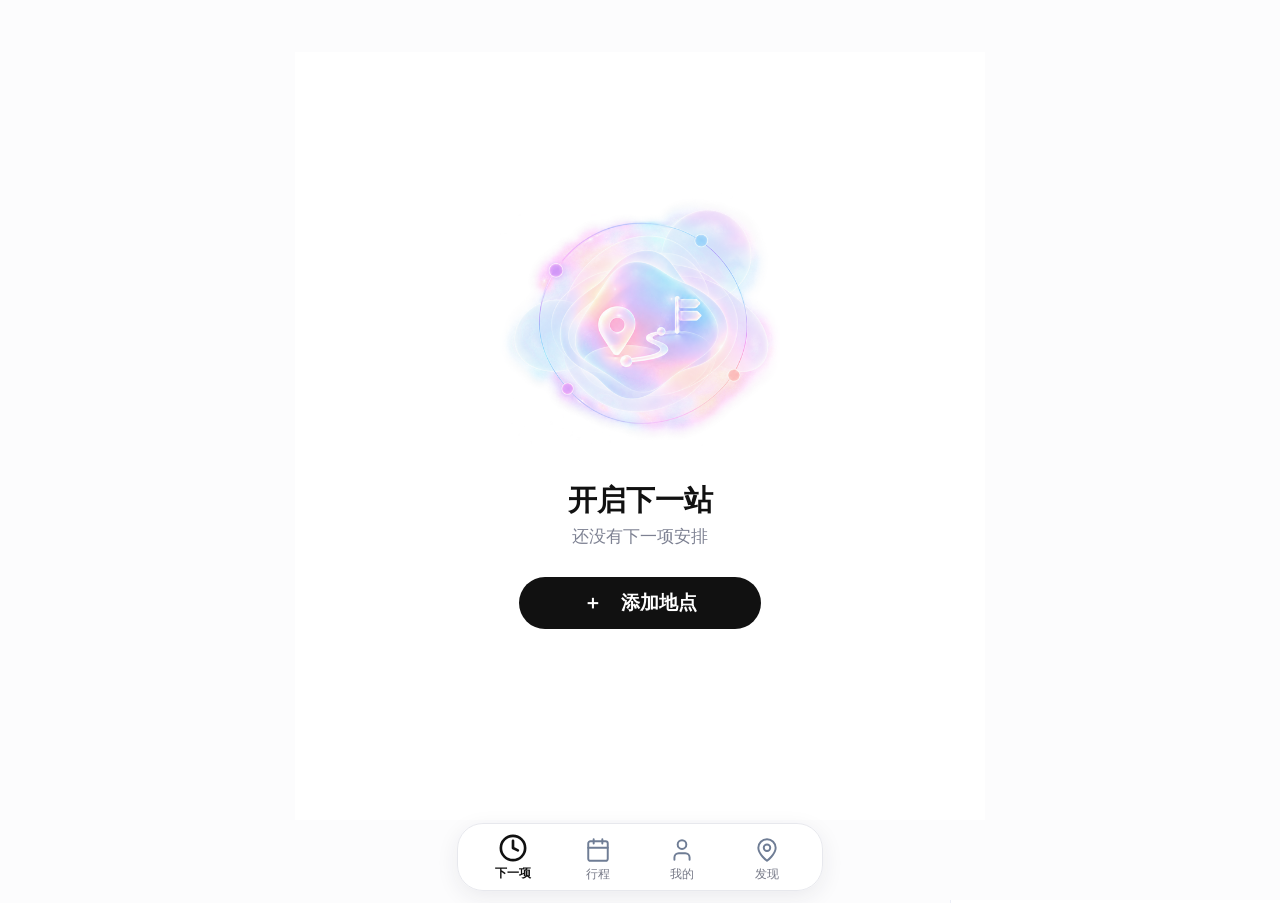
<file: index.html>
<!doctype html>
<html lang="zh-CN">
<head>
  <meta charset="utf-8" />
  <meta name="viewport" content="width=device-width, initial-scale=1, viewport-fit=cover" />
  <title>人生一程｜记录你的每一步，规划你的每一程</title>
  <meta name="theme-color" content="#fcfcff" />
  <meta name="apple-mobile-web-app-capable" content="yes" />
  <meta name="apple-mobile-web-app-status-bar-style" content="default" />
  <meta name="apple-mobile-web-app-title" content="人生一程" />
  <link rel="manifest" href="./manifest.webmanifest?v=4" />
  <link rel="apple-touch-icon" href="./icons/icon-192-v5.png" />
  <link rel="stylesheet" href="./assets/vendor/maplibre-gl.css" />
  <link rel="stylesheet" href="./ui-theme-v3.css" />
  <link rel="stylesheet" href="./motion.css" />
  <link rel="stylesheet" href="./theme-minimal.css" />
  <link rel="preconnect" href="https://overpass-api.de" crossorigin />
  <link rel="preconnect" href="https://a.basemaps.cartocdn.com" crossorigin />
  <link rel="preload" as="image" href="./assets/empty-next.png" fetchpriority="high" />
  <link rel="preload" as="image" href="./assets/empty-itinerary.png" fetchpriority="high" />
  <link rel="preload" as="image" href="./assets/station-static.png" fetchpriority="high" />
  <style>
    :root { color-scheme: light; font-family: -apple-system,BlinkMacSystemFont,"Segoe UI","Microsoft YaHei",sans-serif; }
    body { margin: 0; background: #f5f7fa; color: #1f2937; overflow: hidden; }
    header { padding: 16px 20px 10px; background: #fff; border-bottom: 1px solid #dfe5ec; }
    h1 { margin: 0 0 4px; font-size: 22px; }
    .sub { color: #64748b; font-size: 13px; }
    .layout { display: grid; grid-template-columns: minmax(0, 1fr) 330px; height: calc(100vh - 76px); min-height: 620px; }
    #map { min-height: 620px; }
    aside { overflow: auto; background: #fff; border-left: 1px solid #dfe5ec; padding: 14px; }
    .filters { display: grid; gap: 8px; margin-bottom: 14px; }
    label { display:flex; gap:10px; align-items:center; font-size: 14px; min-height:44px; }
    input { accent-color: #2563eb; }
    .legend { display:flex; flex-wrap:wrap; gap:7px 12px; padding-bottom: 12px; border-bottom:1px solid #e5e7eb; }
    .swatch { width: 10px; height: 10px; border-radius:50%; display:inline-block; margin-right:4px; }
    .item { padding: 10px 0; border-bottom:1px solid #eef2f7; cursor:pointer; }
    .item:hover { background:#f8fafc; }
    .item strong { display:block; font-size:14px; }
    .item small { color:#64748b; line-height:1.45; }
    .maplibregl-popup-content { padding: 12px 14px; line-height: 1.5; border-radius:8px; }
    .popup-title { font-weight: 700; font-size: 15px; margin-bottom: 4px; }
    .popup-meta { color:#64748b; font-size:12px; margin-bottom: 5px; }
    .note { margin-top: 12px; color:#64748b; font-size:12px; line-height:1.5; }
    .map-bg { fill:#f4f1e7; }
    .road { fill:none; stroke:#d68b72; stroke-width:2.2; opacity:.78; }
    .road:nth-of-type(2n) { stroke:#e4ad91; stroke-width:1.3; }
    .river { fill:none; stroke:#79b9d1; stroke-width:13; opacity:.78; stroke-linecap:round; }
    .park { fill:#cfe2b9; stroke:#a9c895; stroke-width:1; opacity:.9; }
    .place-label { fill:#6b6259; font-size:18px; font-family:"Microsoft YaHei",sans-serif; font-weight:500; opacity:.82; }
    .mobile-tools,.mobile-sheet,.sheet-backdrop,.location-status { display:none; }
    .navigate-link { display:inline-block; margin-top:8px; padding:8px 10px; background:#1f65c1; color:#fff; border-radius:6px; text-decoration:none; }
    @media (max-width: 760px) {
      header,aside { display:none; }
      .layout { display:block; height:100dvh; min-height:0; }
      #map { height:100dvh; min-height:0; }
      .mobile-tools { display:grid; grid-template-columns:repeat(3,1fr); position:fixed; z-index:12; left:10px; right:10px; bottom:calc(10px + env(safe-area-inset-bottom)); background:#fffffff2; border:1px solid #dce3ec; border-radius:16px; padding:7px; box-shadow:0 5px 22px #17203335; backdrop-filter:blur(12px); }
      .mobile-tools button { border:0; background:transparent; min-height:48px; border-radius:10px; color:#334155; font-size:14px; }
      .mobile-tools button.is-active { background:#1f65c1; color:#fff; }
      .mobile-sheet { display:block; position:fixed; z-index:14; left:0; right:0; bottom:0; max-height:72dvh; overflow:auto; background:#fff; border-radius:18px 18px 0 0; padding:12px 16px calc(18px + env(safe-area-inset-bottom)); transform:translateY(110%); transition:transform .2s ease; box-shadow:0 -8px 30px #17203330; }
      .mobile-sheet.open { transform:translateY(0); }
      .sheet-backdrop { position:fixed; inset:0; z-index:13; background:#11182755; }
      .sheet-backdrop.open { display:block; }
      .sheet-handle { width:40px; height:4px; border-radius:4px; background:#cbd5e1; margin:0 auto 12px; }
      .sheet-head { display:flex; align-items:center; justify-content:space-between; margin-bottom:8px; }
      .sheet-head strong { font-size:17px; }
      .sheet-head button { border:0; background:#eef2f7; width:40px; height:40px; border-radius:50%; font-size:19px; }
      .mobile-filter { display:grid; grid-template-columns:1fr 1fr; gap:9px; }
      .mobile-filter label { border:1px solid #dbe2ea; border-radius:10px; padding:7px 10px; min-height:50px; }
      .mobile-list { margin-top:12px; }
      .mobile-list .item { padding:12px 2px; }
      .location-status { position:fixed; display:block; z-index:11; top:10px; left:10px; right:10px; background:#fffffff2; border-radius:12px; padding:10px 12px; box-shadow:0 3px 14px #17203325; font-size:13px; pointer-events:none; }
      .location-status:empty { display:none; }
      .maplibregl-ctrl-top-left { top:50px; }
      .maplibregl-popup-content { max-width:280px; }
    }
    .app-view{display:none;position:fixed;inset:0;z-index:20;background:#fbfbfc;color:#1c1c1e;overflow:auto;padding:28px 18px 110px;font-family:-apple-system,BlinkMacSystemFont,"Segoe UI","Microsoft YaHei",sans-serif}
    .app-view.active{display:block}
    .app-inner{max-width:760px;margin:0 auto}
    .app-eyebrow{font-size:13px;color:#111111;font-weight:700}
    .app-title{font-size:30px;line-height:1.15;margin:7px 0;color:#1c1c1e}
    .app-sub{font-size:14px;color:#767987}
    .route-summary{display:flex;justify-content:space-between;align-items:center;margin:20px 0 16px;padding:16px 18px;border-radius:20px;background:#f5f5f7;color:#111111;font-size:14px}
    .day-picker{display:flex;gap:9px;overflow:auto;padding:2px 0 7px;margin-bottom:20px}
    .day-picker button{flex:0 0 82px;padding:12px 7px 14px;border:1px solid #e7e8ed;border-radius:16px;background:#fff;color:#1c1c1e;font:inherit;cursor:pointer}
    .day-picker button b{display:block;font-size:22px;margin:7px 0}.day-picker button small{color:#767987;font-size:12px}.day-picker button.active{background:#e5e5ea;border-color:#e5e5ea;color:#111111}.day-picker button.active small{color:#111111}
    .timeline{position:relative;margin-top:18px}.timeline:before{content:"";position:absolute;left:52px;top:16px;bottom:18px;width:2px;background:#e5e5ea}.timeline-row{position:relative;display:grid;grid-template-columns:48px 1fr;gap:16px;margin-bottom:16px}.timeline-row time{font-size:13px;font-weight:700;color:#111111;padding-top:16px}.timeline-dot{position:absolute;left:47px;top:19px;width:12px;height:12px;border-radius:50%;background:#111111;box-shadow:0 0 0 4px #fbfbfc}.app-card{margin:0;padding:16px;border:1px solid #e7e8ed;border-radius:19px;background:#fff;box-shadow:0 5px 16px #25283a09;cursor:pointer}.app-card h3{margin:0 0 7px;font-size:17px}.app-meta{color:#767987;font-size:13px;line-height:1.6}.app-card.highlight{background:#f5f5f7;border-color:#e5e5ea}.app-note{margin:12px 0;padding:12px 14px;border-radius:14px;background:#f5f5f7;color:#111111;font-size:13px;line-height:1.6}.check-row{display:flex;align-items:center;gap:8px;margin-top:12px;color:#111111;font-size:13px}.check-row input{width:18px;height:18px;accent-color:#111111}.expense-grid{display:grid;grid-template-columns:minmax(0,1fr) 92px;gap:8px}.expense-grid input,.expense-grid select,.editor-grid input,.editor-grid select{width:100%;min-width:0;box-sizing:border-box;border:1px solid #dfe1e8;border-radius:10px;background:#fff;padding:10px;font:inherit;color:#1c1c1e}.expense-actions{display:flex;gap:8px;margin-top:9px}.expense-actions button,.editor-actions button{border:0;border-radius:10px;padding:9px 12px;background:#111111;color:#fff;font:inherit;font-size:13px;cursor:pointer}.expense-actions button.secondary,.editor-actions button.secondary{background:#f5f5f7;color:#111111}.expense-add-trigger{float:right;width:30px;height:30px;border:0;border-radius:9px;background:#f5f5f7;color:#111111;font-size:23px;line-height:1;cursor:pointer}.expense-record{display:flex;align-items:center;justify-content:space-between;gap:10px;padding:13px 0;border-bottom:1px solid #e7e8ed;color:#1c1c1e;font-size:16px;font-weight:600}.expense-record small{display:block;margin-top:4px;color:#767987;font-size:12px;font-weight:400}.editor-grid{display:grid;grid-template-columns:1fr 110px;gap:8px}.editor-grid textarea{grid-column:1/-1;min-height:70px;border:1px solid #dfe1e8;border-radius:10px;padding:10px;font:inherit;resize:vertical}.editor-actions{display:flex;gap:8px;margin-top:10px}.delete-event{float:right;border:0;background:transparent;color:#a34d5f;font-size:18px;cursor:pointer}.detail-place-image{display:none}.expense-entry-form{position:fixed;z-index:60;left:0;right:0;bottom:0;border-radius:22px 22px 0 0;background:#fbfbfc;padding:18px 18px calc(22px + env(safe-area-inset-bottom));box-shadow:0 -10px 32px #25283a30}.expense-entry-form.inline{position:static;padding:0;margin-top:12px;border-radius:0;box-shadow:none;background:transparent}
    .time-edit{align-self:start;transform:translateX(-9px);text-align:left;border:0;background:transparent;color:#111111;font:inherit;font-weight:700;padding:16px 0 0;cursor:pointer}.timeline .app-meta{display:-webkit-box;-webkit-box-orient:vertical;-webkit-line-clamp:2;overflow:hidden}.trip-sheet{box-sizing:border-box;max-width:100vw;overflow-x:hidden}.place-suggestions{width:100%;box-sizing:border-box;border:1px solid #dfe1e8;border-radius:12px;background:#fff;padding:10px;font:inherit;margin-bottom:6px}.place-suggestion-list{display:none;max-height:190px;overflow:auto;margin:0 0 10px;border:1px solid #dfe1e8;border-radius:12px;background:#fff;box-shadow:0 8px 20px #25283a14}.place-suggestion-list.open{display:block}.place-suggestion-item{display:block;width:100%;padding:10px 12px;border:0;border-bottom:1px solid #eef0f4;background:#fff;text-align:left;color:#1c1c1e;font:inherit;cursor:pointer}.place-suggestion-item:last-child{border-bottom:0}.place-suggestion-item small{display:block;margin-top:3px;color:#767987;font-size:11px;white-space:nowrap;overflow:hidden;text-overflow:ellipsis}
    .detail-head{margin:-28px -18px 18px;padding:18px;background:#f5f5f7;border-bottom:1px solid #e5e5ea}.back-button{border:0;background:transparent;padding:0;color:#111111;font-weight:700;font-size:13px;cursor:pointer}.detail-head h2{font-size:28px;margin:22px 0 5px}.app-button{display:flex;align-items:center;justify-content:center;gap:10px;width:100%;max-width:100%;box-sizing:border-box;margin-left:auto;margin-right:auto;border:0;border-radius:14px;background:#111111;color:#fff;padding:13px;text-align:center;font:inherit;font-weight:700;text-decoration:none;cursor:pointer}.detail-card{margin:14px 0;padding:17px;border:1px solid #e7e8ed;border-radius:20px;background:#fff;box-shadow:0 5px 16px #25283a09}.detail-card h3{margin:0 0 9px;font-size:18px}.detail-card p{margin:0;color:#767987;font-size:13px;line-height:1.65}.detail-note{margin:12px 0;padding:12px 14px;border-radius:14px;background:#f5f5f7;color:#111111;font-size:13px;line-height:1.6}.sync-box{margin:14px 0;padding:15px;border:1px solid #e5e5ea;border-radius:18px;background:#f5f5f7}.sync-box h3{margin:0 0 6px;font-size:16px}.sync-box p{margin:0 0 10px;color:#67657a;font-size:12px;line-height:1.5}.sync-row{display:flex;gap:8px}.sync-row input{min-width:0;flex:1;border:1px solid #dfe1e8;border-radius:10px;padding:10px;font:inherit;background:#fff}.sync-row button{border:0;border-radius:10px;padding:9px 12px;background:#111111;color:#fff;font:inherit;font-size:13px;cursor:pointer;white-space:nowrap}.sync-status{margin-top:8px;color:#111111;font-size:12px}
    .discover-view{padding:0;overflow:hidden;background:transparent;pointer-events:none}.discover-view.active{display:block}.discover-controls{display:none}.discover-sheet{position:absolute;z-index:2;left:12px;right:12px;top:12px;height:74px;max-height:62vh;overflow:hidden;border:1px solid #e7e8ed;border-radius:22px;background:#fffffff5;padding:0 16px;pointer-events:auto;box-shadow:0 8px 28px #25283a2b;backdrop-filter:blur(14px);transition:height .22s ease,padding .22s ease}.discover-sheet.open{height:62vh;padding:14px 16px 18px;overflow:auto}.discover-sheet-head{position:relative;display:flex;align-items:center;gap:12px;min-height:74px}.discover-sheet.open .discover-sheet-head{min-height:52px}.discover-sheet-head h2{margin:0 0 3px;font-size:20px;line-height:1.2}.discover-sheet-head p{margin:0;color:#767987;font-size:12px}.discover-sheet-head .discover-locate{float:none;margin:0 38px 0 auto;white-space:nowrap}.discover-sheet-toggle{position:absolute;right:0;top:50%;width:34px;height:34px;transform:translateY(-50%);border:0;border-radius:50%;background:#f5f5f7;color:#111111;font-size:21px;line-height:1;cursor:pointer}.discover-sheet.open .discover-sheet-toggle{top:26px}.discover-filters{display:flex;gap:7px;overflow:auto;margin:4px 0 10px}.discover-filters button{border:1px solid #e7e8ed;border-radius:999px;background:#fff;color:#767987;padding:8px 11px;white-space:nowrap;font:inherit;font-size:12px;cursor:pointer}.discover-filters button.active{background:#111111;color:#fff;border-color:#111111}.discover-sheet:not(.open) .discover-filters,.discover-sheet:not(.open) #discover-list{display:none}.discover-row{display:flex;gap:10px;padding:12px 0;border-bottom:1px solid #e7e8ed;cursor:pointer}.discover-row .swatch{width:10px;height:10px;border-radius:50%;background:#111111;margin-top:5px;flex:none}.discover-row strong{display:block;font-size:15px}.discover-row small{color:#767987;line-height:1.5}
    .bottom-nav{position:fixed;z-index:30;left:18px;right:18px;bottom:calc(10px + env(safe-area-inset-bottom));display:grid;grid-template-columns:repeat(4,1fr);padding:9px 8px 10px;border:1px solid #e7e8ed;border-radius:22px;background:#fffffff2;box-shadow:0 8px 28px #25283a24;backdrop-filter:blur(12px)}.bottom-nav button{border:0;background:transparent;color:#8b8d99;font:inherit;font-size:12px;cursor:pointer}.bottom-nav button span{display:block;margin:auto auto 4px;width:34px;height:28px;border-radius:10px;font-size:20px;line-height:28px}.bottom-nav button.active{color:#111111;font-weight:700}.bottom-nav button.active span{background:#f5f5f7;color:#111111}
    body .mobile-tools{display:none}.discover-locate{border:0;border-radius:999px;background:#111111;color:#fff;padding:8px 11px;font:inherit;font-size:12px;cursor:pointer;float:right;margin-top:-5px}
    @media (min-width:761px){.app-view{padding-bottom:30px}.bottom-nav{left:auto;right:24px;bottom:24px;width:380px}.discover-sheet{left:auto;width:420px;right:24px;top:24px}.discover-sheet.open{height:58vh}}
    body[data-mode="discover"] header,body[data-mode="discover"] aside{display:none}body[data-mode="discover"] .layout{height:100vh}
  </style>
<style>
.add-trip-button{display:flex;align-items:center;justify-content:center;flex:0 0 42px;width:42px;height:42px;border:0;border-radius:14px;background:#111111;color:#fff;font-size:28px;line-height:1;cursor:pointer;box-shadow:0 5px 14px #11111122}.itinerary-top{display:flex;justify-content:space-between;align-items:center;gap:14px;margin:7px 0 3px}.itinerary-top .app-title{margin:0}.trip-sheet{position:fixed;z-index:50;left:0;right:0;bottom:0;transform:translateY(110%);transition:transform .22s ease;border-radius:24px 24px 0 0;background:#fbfbfc;padding:18px 18px calc(22px + env(safe-area-inset-bottom));box-shadow:0 -10px 32px #25283a30}.trip-sheet.open{transform:translateY(0)}.trip-sheet h3{margin:0 0 7px;font-size:20px}.trip-sheet p{margin:0 0 15px;color:#767987;font-size:13px}.trip-sheet select,.trip-sheet input{width:100%;border:1px solid #dfe1e8;border-radius:12px;background:#fff;padding:12px;font:inherit;box-sizing:border-box;margin-bottom:10px}.trip-sheet-actions{display:flex;gap:9px}.trip-sheet-actions button{flex:1;border:0;border-radius:12px;padding:12px;font:inherit;cursor:pointer;background:#111111;color:#fff}.trip-sheet-actions .cancel{background:#f5f5f7;color:#111111}.dragging{opacity:.45}.drop-target{outline:2px dashed #111111;outline-offset:3px}
.expense-page-title{margin:0}.expense-title-row{display:flex;align-items:center;justify-content:space-between;gap:12px;margin:4px 0 16px}.expense-title-row .expense-summary{flex:1;margin:0;padding:11px 14px}.expense-summary{display:flex;justify-content:space-between;gap:12px;align-items:center;margin:18px 0 14px;padding:16px 18px;border-radius:18px;background:#f5f5f7;color:#111111}.expense-summary strong{font-size:18px;color:#111111}.expense-filters{display:grid;grid-template-columns:repeat(4,minmax(0,1fr));gap:10px;margin:14px 0;padding-bottom:4px}.expense-filter{display:flex;flex-direction:column;gap:5px;min-width:0;width:100%;color:#767987;font-size:12px}.expense-filter select,.expense-filter input{display:block;width:100%;max-width:100%;height:42px;min-width:0;min-height:42px;box-sizing:border-box;border:1px solid #dfe1e8;border-radius:11px;background:#fff;padding:7px 5px;font:inherit;font-size:12px;color:#1c1c1e}.expense-filter select[multiple]{height:42px;min-height:42px}.expense-time-range{display:contents}.expense-calendar{display:grid;grid-template-columns:repeat(7,minmax(0,1fr));gap:6px}.expense-weekday{text-align:center;color:#767987;font-size:11px;padding:5px 0}.expense-day{min-height:58px;border:1px solid #e5e5ea;border-radius:10px;background:#f5f5f7;padding:7px 5px;text-align:left;font:inherit;color:#1c1c1e}.expense-day.out-range{background:#f2f2f4;border-color:#e7e8ed;color:#a4a5ad}.expense-day.muted{background:#f6f6f7;color:#b9bac0}.expense-day strong{display:block;font-size:12px}.expense-day small{display:block;margin-top:8px;color:#111111;font-size:10px;white-space:nowrap;overflow:hidden;text-overflow:ellipsis}.expense-day.out-range small,.expense-day.muted small{color:#a4a5ad}.expense-list{margin-top:18px}.expense-list-row{display:flex;justify-content:space-between;gap:10px;padding:12px 0;border-bottom:1px solid #e7e8ed}.expense-list-row small{display:block;color:#767987;margin-top:3px}.expense-empty{padding:20px 0;color:#767987;font-size:13px}
@media (max-width:600px){.expense-filters{grid-template-columns:repeat(4,minmax(0,1fr));gap:6px}.expense-title-row{gap:8px}.expense-title-row .app-title{font-size:28px;white-space:nowrap}.expense-title-row .expense-summary{min-width:0;padding:10px 9px}.expense-title-row .expense-summary strong{font-size:14px;white-space:nowrap}.expense-filter{gap:4px;font-size:10px}.expense-filter input,.expense-filter select{font-size:10px;padding-left:2px;padding-right:2px;border-radius:9px}.expense-filter input[type=date]{-webkit-appearance:none;appearance:none}}
.expense-filter select.empty-filter{color:transparent;text-shadow:none}.expense-filter select.empty-filter:focus{color:#1c1c1e}.expense-filter input,.expense-filter select{line-height:40px;padding-top:0;padding-bottom:0}.expense-filter input[type=date]{line-height:40px}.expense-choice select{-webkit-appearance:none;appearance:none;background-image:none;text-align:left}
.itinerary-city{margin-top:14px;color:#767987;font-size:12px}.day-expense{display:flex;justify-content:space-between;align-items:center;margin:16px 0;padding:10px 2px;color:#767987;font-size:13px;border-bottom:1px solid #e7e8ed}.day-expense b{color:#111111;font-size:14px}
.choice-sheet .choice-grid{display:grid;gap:10px;margin:14px 0}.choice-sheet .choice-btn{display:flex;align-items:center;justify-content:space-between;width:100%;border:1px solid #e5e5ea;border-radius:16px;background:#fff;padding:15px 16px;text-align:left;font:inherit;color:#1c1c1e;cursor:pointer}.choice-sheet .choice-btn strong{font-size:16px}.choice-sheet .choice-btn span{color:#8b879c;font-size:20px}.planner-sheet{max-height:88dvh;overflow:auto}.planner-step{display:none}.planner-step.active{display:block}.planner-fields{display:grid;grid-template-columns:1fr 1fr;gap:9px}.planner-fields label,.planner-question label{display:block;min-height:0;color:#767987;font-size:12px}.planner-fields input,.planner-fields select,.planner-question select,.planner-question input{margin-top:5px}.planner-question{margin:14px 0}.planner-question strong{display:block;font-size:14px;color:#1c1c1e;margin-bottom:7px}.planner-options{display:flex;flex-wrap:wrap;gap:8px}.planner-options label{display:flex;align-items:center;gap:5px;border:1px solid #e5e5ea;border-radius:999px;padding:8px 10px;background:#fff;color:#111111}.planner-options input{margin:0}.planner-progress{color:#8b879c;font-size:12px;margin-bottom:7px}.planner-loading{text-align:center;padding:24px 8px 10px}.footprints{display:flex;justify-content:center;gap:12px;margin:18px 0 16px}.footprints i{display:block;width:15px;height:22px;border-radius:60% 60% 48% 48%;background:#111111;transform:rotate(-28deg);animation:step .9s infinite ease-in-out}.footprints i:nth-child(2){margin-top:14px;animation-delay:.18s}.footprints i:nth-child(3){animation-delay:.36s}.footprints i:nth-child(4){margin-top:14px;animation-delay:.54s}@keyframes step{0%,100%{opacity:.28;transform:translateY(3px) rotate(-28deg)}50%{opacity:1;transform:translateY(-3px) rotate(-28deg)}}.plan-preview{max-height:72dvh;overflow:auto;padding-right:2px}.plan-preview h4{margin:18px 0 8px;color:#111111}.plan-line{position:relative;margin-left:10px;padding:0 0 2px 21px;border-left:2px solid #e5e5ea}.plan-line:before{content:"";position:absolute;left:-6px;top:4px;width:10px;height:10px;border-radius:50%;background:#111111;box-shadow:0 0 0 4px #f5f5f7}.plan-card{margin:0 0 10px;padding:12px 13px;border:1px solid #e7e8ed;border-radius:14px;background:#fff}.plan-card b{display:block;margin-bottom:4px;color:#1c1c1e}.plan-card small{color:#767987;line-height:1.5}
.swipe-cell{position:relative;margin-bottom:16px;overflow:hidden;border-radius:19px}.swipe-cell .app-card{position:relative;z-index:1;transition:transform .18s ease;margin:0}.swipe-cell .swipe-delete{position:absolute;z-index:0;inset:0 0 0 auto;width:86px;border:0;background:#d8d9de;color:#4f515b;font:inherit;font-weight:700;cursor:pointer}.swipe-cell .app-card.completed{background:#f0f1f3;border-color:#e0e1e5;color:#8a8c95;box-shadow:none}.swipe-cell .app-card.completed h3,.swipe-cell .app-card.completed .app-meta{color:#92949d}.day-delete-sheet p{margin-bottom:18px}.planner-question-card{margin:15px 0;padding:14px;border:1px solid #e5e5ea;border-radius:15px;background:#fff}.planner-question-card strong{margin-bottom:10px}.planner-question-card .planner-options{display:grid;grid-template-columns:1fr 1fr;gap:8px}.planner-question-card .planner-options label{border-radius:11px;padding:10px 9px;min-height:40px}.planner-question-card .planner-options input{width:16px;height:16px;flex:none}
    .my-view{padding:0 18px 110px;background:linear-gradient(150deg,#fbfcff 0%,#f5f5f7 52%,#fff8fa 100%)}.my-shell{max-width:760px;margin:0 auto;min-height:100%;padding-top:12px}.my-head{display:flex;align-items:flex-start;justify-content:space-between;gap:12px}.my-head h2{margin:0;font-size:25px;line-height:1.15}.my-head button{border:0;background:#fff;border-radius:12px;width:40px;height:40px;color:#6d6a80;font-size:20px}.my-stage{position:relative;min-height:650px;margin-top:0;overflow:hidden}.my-stage:before{content:"";position:absolute;left:50%;top:45%;width:260px;height:260px;transform:translate(-50%,-50%);border:1px solid #e5e5ea;border-radius:50%;box-shadow:0 0 0 28px #ffffff40,0 0 0 56px #ffffff36}.station{position:absolute;left:50%;top:45%;transform:translate(-50%,-50%);width:165px;height:165px;border-radius:48% 52% 55% 45%;background:linear-gradient(145deg,#e5e5ea,#ffb5dc);display:grid;place-items:center;box-shadow:0 18px 35px #a98ef34d;color:#fff;text-align:center}.station-art{position:relative;width:105px;height:75px;margin-top:12px}.station-art .roof{position:absolute;left:10px;top:3px;width:72px;height:15px;background:#fff;border-radius:3px;transform:skew(-12deg);box-shadow:17px 8px 0 -4px #ffffffaa}.station-art .post{position:absolute;left:24px;top:18px;width:8px;height:45px;background:#fff;box-shadow:55px 0 0 #fff}.station-art .bench{position:absolute;left:20px;bottom:6px;width:63px;height:8px;border-radius:5px;background:#fff;box-shadow:0 -13px 0 -2px #fff}.station-art .sign{position:absolute;right:0;top:21px;width:17px;height:39px;border-left:5px solid #fff}.station-art .sign:before,.station-art .sign:after{content:"";position:absolute;left:0;width:25px;height:7px;border-radius:3px;background:#fff}.station-art .sign:before{top:0}.station-art .sign:after{top:12px}.station small{display:block;margin-top:-24px;font-size:12px}.my-card{position:absolute;width:145px;min-height:137px;padding:16px;border:1px solid #fff;border-radius:24px;background:#fffffff0;box-shadow:0 12px 30px #8f82bc1c;cursor:pointer}.my-card h3{margin:8px 0 6px;font-size:21px}.my-card p{margin:0;color:#767987;font-size:12px;line-height:1.5}.my-card b{display:block;margin-top:8px;font-size:20px;color:#1c1c1e}.my-card.expense{left:0;top:75px}.my-card.memory{right:0;top:110px}.my-card.taste{left:0;bottom:60px}.my-card.foot{right:0;bottom:30px}.my-icon{display:grid;place-items:center;width:38px;height:38px;border-radius:50%;background:#f5f5f7;color:#111111;font-size:22px}.my-panel{margin:0 auto;max-width:760px}.my-toolbar{display:flex;gap:8px;overflow:auto;margin:12px 0}.my-toolbar button{flex:0 0 auto;border:1px solid #e5e5ea;border-radius:12px;background:#fff;padding:9px 12px;color:#111111;font:inherit;font-size:13px}.my-place-map{position:relative;height:300px;margin:12px 0;border:1px solid #e5e5ea;border-radius:22px;background:#dfeaf0;overflow:hidden}.my-place-map:before{content:"";position:absolute;inset:0;background:linear-gradient(25deg,transparent 48%,#ffffff90 49%,transparent 51%),linear-gradient(155deg,transparent 48%,#ffffff90 49%,transparent 51%);opacity:.7}.city-dot{position:absolute;z-index:1;width:14px;height:14px;border-radius:50%;background:#111111;box-shadow:0 0 0 5px #ffffffb3;cursor:pointer}.city-dot.muted{background:#b9bdc6}.memory-photos{display:grid;grid-template-columns:repeat(3,1fr);gap:8px}.memory-photos img{width:100%;aspect-ratio:1;border-radius:12px;object-fit:cover}.social-post{padding:14px 0;border-bottom:1px solid #e5e5ea;cursor:pointer}.social-user{display:flex;align-items:center;gap:8px;font-size:13px}.social-avatar{width:30px;height:30px;border-radius:50%;background:linear-gradient(135deg,#e5e5ea,#ffc3d5);display:grid;place-items:center;color:#fff}.social-post h3{margin:10px 0 5px;font-size:17px}.social-post p{margin:0;color:#767987;font-size:13px;line-height:1.55}.social-actions{display:flex;gap:8px;margin-top:12px}.social-actions button{border:1px solid #e5e5ea;border-radius:10px;background:#fff;padding:8px 10px;color:#111111;font:inherit;font-size:12px}.my-sheet{z-index:70}.photo-strip{display:grid;grid-template-columns:repeat(3,1fr);gap:8px;margin-top:10px}.photo-strip img{width:100%;aspect-ratio:1;object-fit:cover;border-radius:11px}.photo-actions{display:flex;gap:8px;margin-top:10px}.photo-actions button{flex:1;border:0;border-radius:11px;padding:10px;background:#f5f5f7;color:#111111;font:inherit}.photo-viewer{position:fixed;z-index:90;inset:0;background:#111827ee;display:none;align-items:center;justify-content:center;padding:20px}.photo-viewer.open{display:flex}.photo-viewer img{max-width:100%;max-height:80vh;object-fit:contain;border-radius:10px}.photo-viewer button{position:absolute;border:0;background:#ffffff25;color:#fff;border-radius:50%;width:42px;height:42px;font-size:24px}.photo-viewer .close{right:20px;top:30px}.photo-viewer .prev{left:18px;top:50%}.photo-viewer .next{right:18px;top:50%}
    .station{width:230px;height:230px;border-radius:30px;background:transparent;box-shadow:none}.station-image{display:block;width:100%;height:100%;object-fit:contain;filter:drop-shadow(0 18px 28px rgba(17,17,17,.16))}.empty-state{text-align:center;min-height:calc(100dvh - 150px);padding:18px 0 20px;display:flex;flex-direction:column;align-items:center}.empty-state .app-eyebrow,.empty-state .app-title{display:none}.itinerary-empty .add-trip-button{display:none}.empty-state img{display:block;width:min(82vw,430px);max-height:46vh;object-fit:contain;margin:24px auto 4px}.empty-state h3{margin:0;color:#172b4d;font-size:27px}.empty-state p{margin:8px 0 22px;color:#7b879d;font-size:16px}.empty-action{max-width:360px;border-radius:999px!important;font-size:18px;padding:15px!important;background:linear-gradient(100deg,#8e8e93,#8dbdff,#ffb3da)!important;box-shadow:0 12px 30px rgba(142,142,147,.25)!important}.post-images{display:grid;grid-template-columns:repeat(3,1fr);gap:6px;margin-top:12px}.post-image{width:100%;aspect-ratio:1;object-fit:cover;border-radius:10px}.publish-preview{display:grid;grid-template-columns:repeat(3,1fr);gap:7px;margin:8px 0 12px}.publish-preview img{width:100%;aspect-ratio:1;object-fit:cover;border-radius:9px}.post-delete{border:0!important;background:#fff1f3!important;color:#b95668!important}
.station{width:300px;height:300px;background:transparent;box-shadow:none;border-radius:0}.station-image{display:block;width:300px;height:300px;object-fit:contain;filter:drop-shadow(0 14px 20px #a98ef32b)}
.multi-place-rows{display:grid;gap:10px;margin-bottom:10px}.multi-place-row{position:relative}.multi-place-row .place-suggestion-list{margin-top:-4px}.multi-place-add{display:none;width:46px;height:46px;margin:4px auto 12px;border:1px dashed #8e8e93;border-radius:50%;background:#f5f5f7;color:#111111;font-size:28px;line-height:1;cursor:pointer}.multi-place-add.visible{display:block}
.itinerary-empty h3,.itinerary-empty p{width:100%;text-align:center}.empty-state img{width:min(76vw,380px)!important;max-height:42vh!important;margin-top:18px!important}.planner-options label:has(input:checked){border-color:#8e8e93;background:#f5f5f7;color:#111111}
</style>
  <style>
    :root{--empty-art-size:min(76vw,300px)}
    .empty-state{min-height:calc(100dvh - 150px);padding:12px 0 calc(96px + env(safe-area-inset-bottom));justify-content:flex-start;box-sizing:border-box}
    .empty-state img{width:var(--empty-art-size)!important;height:300px!important;max-height:none!important;object-fit:contain;margin:8px auto 4px!important;flex:0 0 300px}
    .empty-state h3{min-height:33px;margin:0;line-height:1.2}
    .empty-state p{min-height:24px;margin:8px 0 18px}
    .empty-action{width:min(100%,360px);min-height:52px;box-sizing:border-box;margin:0 auto}
    .my-stage .station{width:300px;height:300px}
    .trip-sheet{max-height:calc(100dvh - 12px);overflow-y:auto;overscroll-behavior:contain;padding-bottom:calc(86px + env(safe-area-inset-bottom))}
    .trip-sheet input[type=date]{display:block;width:100%;max-width:100%;min-width:0;box-sizing:border-box}
    .place-suggestion-list{position:relative;z-index:2;max-height:min(28dvh,210px);overflow-y:auto;overscroll-behavior:contain}
    .multi-place-rows{min-width:0}.multi-place-row,.multi-place-input{min-width:0;max-width:100%}
    .taste-head{display:grid;grid-template-columns:42px minmax(0,1fr) 42px;align-items:center;gap:8px;margin:4px 0 10px}
    .taste-head button{height:42px;border:1px solid #e5e5ea;border-radius:12px;background:#fff;color:#111111;font:inherit;cursor:pointer}
    .taste-publish{font-size:25px!important;line-height:1}
    .taste-search{display:flex!important;align-items:center;justify-content:flex-start;gap:7px;padding:0 12px!important;text-align:left}
    .taste-search span:first-child{font-size:22px;color:#767987}
    .taste-back{font-size:25px!important;line-height:1}
    .taste-tools{display:grid;grid-template-columns:repeat(4,minmax(0,1fr));gap:7px;margin:0 0 14px}
    .taste-tools button{min-width:0;height:42px;border:1px solid #e5e5ea;border-radius:12px;background:#fff;color:#111111;font:inherit;font-size:13px;cursor:pointer}
    .panel-head{display:flex;align-items:center;gap:8px;margin:2px 0 8px}.panel-head .app-title{flex:1;margin:0}.back-icon{width:42px;height:42px;border:1px solid #e5e5ea;border-radius:12px;background:#fff;color:#111111;font-size:27px;line-height:1;cursor:pointer}
    .expense-header-layout{display:grid;grid-template-columns:minmax(0,1fr) 42px;gap:8px;align-items:stretch;margin:2px 0 12px}.expense-header-layout .expense-total-box{margin:0;min-width:0}.expense-header-layout #expenses-back{width:42px;height:100%;min-height:42px}
    .my-head button,.taste-head .taste-back{width:42px;height:42px;box-sizing:border-box}
    @media (max-width:380px){:root{--empty-art-size:260px}.empty-state img{height:260px!important;flex-basis:260px}.my-stage .station{width:270px;height:270px}}
    .app-card.transport-card{background:#f5f5f7;border-color:#e5e5ea}.app-card.transport-card h3{color:#111111}
    .bottom-nav{left:12px;right:12px;bottom:calc(8px + env(safe-area-inset-bottom));height:auto;aspect-ratio:1086/266;padding:0;border:0;border-radius:0;background:transparent;box-shadow:none;backdrop-filter:none;overflow:visible;isolation:isolate}.bottom-nav::before{content:"";position:absolute;z-index:0;inset:5px 8px;border:1px solid #e7e8ed;border-radius:18px;background:#fffffff2;box-shadow:0 8px 28px #25283a24;backdrop-filter:blur(12px);pointer-events:none}.bottom-nav button{position:relative;z-index:1;height:100%;min-width:0;color:#767987;font-size:0;background:transparent;border:0;border-radius:0;display:grid;grid-template-rows:48px auto;align-content:center;justify-items:center;gap:1px;cursor:pointer}.bottom-nav button img{display:block;width:48px;height:48px;object-fit:contain;opacity:.62;transition:filter .16s ease,opacity .16s ease,transform .16s ease}.bottom-nav button span{display:block;width:auto;height:auto;margin:0;background:none;border-radius:0;color:#767987;font-size:11px;line-height:1.2;white-space:nowrap}.bottom-nav button.active img{opacity:1;filter:brightness(0) saturate(100%) invert(37%) sepia(25%) saturate(1600%) hue-rotate(213deg) brightness(88%) contrast(90%)}.bottom-nav button.active span{background:none;color:#111111}.bottom-nav button:active img{transform:scale(.94)}.planner-fields{display:grid!important;grid-template-columns:minmax(0,1fr) minmax(0,1fr);gap:8px;width:100%;box-sizing:border-box}.planner-fields label,.planner-fields>span{min-width:0}.planner-fields input,.trip-sheet input[type="date"],.trip-sheet input.app-date-input{width:100%;min-width:0;max-width:100%;box-sizing:border-box}.app-date-input{appearance:none;-webkit-appearance:none;background:#fff!important;padding-right:12px!important;cursor:pointer}.date-picker-sheet{z-index:90}.date-picker-head{display:flex;align-items:center;justify-content:space-between;margin-bottom:12px}.date-picker-head button{width:38px;height:38px;border:0;border-radius:10px;background:#f5f5f7;color:#111111;font-size:20px}.date-picker-grid{display:grid;grid-template-columns:repeat(7,minmax(0,1fr));gap:5px}.date-picker-grid b{padding:7px 0;text-align:center;color:#8b8d99;font-size:12px}.date-picker-day{min-height:38px;border:0;border-radius:10px;background:#fff;color:#1c1c1e;font:inherit}.date-picker-day.today{border:1px solid #e5e5ea}.date-picker-day.selected{background:#111111;color:#fff}.travel-place-hints{display:none;position:relative;z-index:95;max-height:150px;overflow:auto;margin-top:5px;border:1px solid #dfe1e8;border-radius:12px;background:#fff;box-shadow:0 8px 20px #25283a18}.travel-place-hints.open{display:block}.travel-place-hints button{display:block;width:100%;padding:10px 12px;border:0;border-bottom:1px solid #eef0f4;background:#fff;color:#1c1c1e;text-align:left;font:inherit}.travel-place-hints button:last-child{border-bottom:0}.publish-title-input,.publish-body-input,#publish-title,#publish-body{width:100%;min-width:0;box-sizing:border-box}.publish-body-input,#publish-body{height:132px;min-height:132px;resize:vertical;display:block}.publish-title-input,#publish-title{height:44px}
    @media (min-width:761px){.bottom-nav{left:auto;right:24px;bottom:24px;width:380px;height:auto}}
    .bottom-nav::before{inset:10px 22px;border-radius:28px}
    .bottom-nav{padding-left:18px;padding-right:18px;box-sizing:border-box}
  </style>
  <style>
  /* Figma layer is last so it wins over legacy page skins. */
  :root{--figma-ink:#1c1c1e;--figma-muted:#7d8192;--figma-purple:#111111;--figma-lilac:#f5f5f7}
  #next-view,#itinerary-view,#detail-view,#my-view{background:#fcfcfd;color:var(--figma-ink);padding:38px 24px 132px}#next-view .app-inner,#itinerary-view .app-inner,#detail-view .app-inner{max-width:690px}#next-view .app-title,#itinerary-view .app-title,#detail-view .app-title{font-size:32px;line-height:1.18;font-weight:800;margin:0 0 26px}#next-view .app-eyebrow,#itinerary-view .app-eyebrow{display:none}#next-view .app-sub,#itinerary-view .app-sub,#detail-view .app-sub,#my-view .app-sub{font-size:16px;color:var(--figma-muted);line-height:1.55}
  .next-empty,.itinerary-empty{min-height:calc(100dvh - 160px);display:flex;flex-direction:column;align-items:center;text-align:center;padding-top:145px;box-sizing:border-box}.next-empty img,.itinerary-empty img{width:min(82vw,420px);height:auto;object-fit:contain;margin:0 0 20px}.next-empty h2,.itinerary-empty h2{display:none}.next-empty h3,.itinerary-empty h3{font-size:32px;margin:8px 0;color:var(--figma-ink)}.next-empty p,.itinerary-empty p{font-size:18px;color:var(--figma-muted);margin:0 0 34px}.empty-action{width:min(78vw,480px);height:58px;border-radius:30px;background:linear-gradient(105deg,#e5e5ea,#c8e8ff 52%,#ffe1ef);color:#fff;font-size:22px}
  #next-content>.app-title,#itinerary-content>.app-title{font-size:32px;margin-bottom:36px}#next-content>.detail-card:first-of-type{border:0;border-radius:28px;background:var(--figma-lilac);box-shadow:none;padding:24px}#itinerary-view .day-picker{padding:18px;margin:0 0 34px;border-radius:26px;background:#fff;box-shadow:0 6px 24px #25283a0a}#itinerary-view .day-picker button{border:0;border-radius:19px;background:transparent}#itinerary-view .day-picker button.active{background:var(--figma-lilac);color:var(--figma-purple)}#itinerary-view .timeline:before,#itinerary-view .timeline-dot{display:none}#itinerary-view .timeline-row{grid-template-columns:80px 1fr;gap:16px}#itinerary-view .time-edit{transform:none;color:var(--figma-purple);font-size:18px}#itinerary-view .app-card{border:1px solid #e3e3e8;border-radius:27px;padding:22px 24px;box-shadow:none}#itinerary-view .app-card.highlight{background:var(--figma-lilac);border-color:transparent}#itinerary-view .app-card h3{font-size:23px}#itinerary-view .app-meta{font-size:16px}
  #detail-view .detail-head{margin:-38px -24px 24px;padding:38px 24px 0;background:transparent;border:0}#detail-view .detail-head .back-button{display:none}#detail-view .detail-head h2{font-size:34px;margin:0 0 8px}#detail-view .detail-card{border-radius:28px;border:0;background:#fff;box-shadow:0 8px 30px #25283a0b;padding:26px 28px}#detail-view .detail-card:first-of-type{margin-top:88px}#detail-view .detail-card h3{font-size:26px}#detail-view .detail-card p{font-size:17px;line-height:1.6}#detail-view .detail-card:first-of-type .app-button{width:260px;margin-top:42px;border-radius:32px;background:linear-gradient(105deg,#f7d9f2,#cedfff);color:#fff;font-size:22px;height:58px}
  .discover-view{background:#eaf4e9}.discover-sheet{left:28px;right:28px;top:28px;border-radius:32px;background:#ffffff90;border-color:#fff;box-shadow:none;padding:26px 30px;height:auto}.discover-sheet.open{height:auto;padding:26px 30px 22px}.discover-sheet-head h2{font-size:32px}.discover-sheet-head p{font-size:17px}.discover-sheet-toggle{background:transparent;color:#e5e5ea;font-size:30px}.discover-filters button{background:#ffffff86;border-color:#fff;font-size:18px;padding:10px 20px}.discover-filters button.active{background:linear-gradient(100deg,#ffd9f0,#c9e8ff);color:#62a5e7}.discover-row{padding:16px 4px;border-bottom:0}.discover-row strong{font-size:20px}.discover-row small{font-size:15px}.discover-row .swatch{width:36px;height:36px}
  .my-view{padding:0 24px 132px;background:#fcfcfd}.my-stage{min-height:690px}.station{top:28%;width:360px;height:360px;background:transparent;box-shadow:none}.station-image{width:100%;height:100%;object-fit:contain}.my-card{width:auto;min-height:0;padding:0;border:0;background:transparent;box-shadow:none}.my-card h3{font-size:30px;color:#1c1c1e;font-weight:500;margin:0}.my-card p,.my-card b,.my-card .my-icon{display:none}.my-card.expense{left:50%;top:56%;transform:translateX(-50%);width:210px;height:86px;border:2px solid #efc8ec;border-radius:50%;background:#ffffff40;display:grid;place-items:center}.my-card.expense h3{font-size:28px;color:#e5e5ea}.my-card.memory{left:50%;top:72%;transform:translateX(-50%)}.my-card.taste{left:50%;top:84%;transform:translateX(-50%)}.my-place-map{height:360px;border:0;background:#fff;border-radius:28px;box-shadow:0 8px 26px #25283a0b}.memory-photos{gap:24px;padding:24px;border-radius:28px;background:#fff;box-shadow:0 8px 26px #25283a0b}.memory-photos img{border-radius:20px;background:#f5f5f7}
  .photo-viewer{z-index:90;background:#fcfcfd;padding:38px 24px 132px;align-items:flex-start;justify-content:flex-start;display:none;flex-direction:column}.photo-viewer.open{display:flex}.photo-viewer:before{content:'照片查看';font-size:34px;font-weight:800;color:var(--figma-ink);margin-bottom:150px}.photo-viewer img{width:100%;max-width:none;height:56vh;max-height:none;object-fit:contain;border-radius:28px;background:#f5f5f7}.photo-viewer:after{content:'最多保存 3 张，可拍照或从相册选择';font-size:17px;color:var(--figma-muted);margin-top:28px}.photo-viewer .prev,.photo-viewer .next{display:none}.bottom-nav{z-index:120;left:24px;right:24px;bottom:calc(12px + env(safe-area-inset-bottom));height:92px;padding:0 24px}.bottom-nav::before{inset:8px 0;border-radius:30px;background:#ffffffd9;box-shadow:0 8px 28px #25283a12}.bottom-nav button img{width:48px;height:48px}.bottom-nav button span{font-size:16px}.bottom-nav button.active span{color:var(--figma-purple);font-weight:700}
  #next-view,#itinerary-view,#detail-view,#my-view{background:#fcfcfd!important}.discover-view{background:#eaf4e9!important}
  #my-view .my-card.expense{width:auto!important;height:auto!important;border:0!important;border-radius:0!important;background:transparent!important;box-shadow:none!important}#my-view .my-card.expense h3{font-size:27px!important;color:#f0c3ee!important}
  /* Figma mobile geometry corrections. */
  .bottom-nav{left:50%!important;right:auto!important;width:calc(100% - 24px)!important;max-width:366px!important;height:72px!important;bottom:calc(7px + env(safe-area-inset-bottom))!important;padding:0 14px!important;transform:translateX(-50%);box-sizing:border-box!important;background:transparent!important;border:0!important;border-radius:0!important;box-shadow:none!important;backdrop-filter:none!important;aspect-ratio:auto!important}
  .bottom-nav::before{inset:2px 0!important;border-radius:26px!important;background:#fffffff2!important;box-shadow:0 6px 22px #25283a14!important;backdrop-filter:blur(14px)!important}
  .bottom-nav button{grid-template-rows:36px auto!important;gap:0!important;align-content:center!important}.bottom-nav button img{width:36px!important;height:36px!important}.bottom-nav button span{font-size:12px!important;line-height:1.15!important;margin:0!important}
  .next-empty,.itinerary-empty{min-height:calc(100dvh - 132px);padding-top:108px!important}.next-empty img,.itinerary-empty img{width:min(70vw,280px)!important;margin-bottom:10px!important}.next-empty h3,.itinerary-empty h3{font-size:29px!important;margin:5px 0 7px!important}.next-empty p,.itinerary-empty p{font-size:17px!important;margin:0 0 28px!important}.next-empty .empty-action,.itinerary-empty .empty-action{width:min(62vw,242px)!important;height:52px!important;font-size:19px!important}
  #my-view{padding:0 20px 108px!important}#my-view .my-stage{height:calc(100dvh - 108px);min-height:620px!important;overflow:hidden}#my-view .my-stage::before{display:none!important}#my-view .station{top:27%!important;width:270px!important;height:270px!important;border-radius:0!important}#my-view .my-card.expense{top:56%!important;width:188px!important;height:66px!important;border:1.5px solid #efc8ec!important;border-radius:50%!important;background:#ffffff66!important;box-shadow:0 8px 24px #d8c9ec24!important}#my-view .my-card.expense h3{font-size:25px!important}#my-view .my-card.memory{left:50%!important;right:auto!important;top:72%!important;bottom:auto!important;width:max-content!important}#my-view .my-card.taste{left:50%!important;right:auto!important;top:85%!important;bottom:auto!important;width:max-content!important}#my-view .my-card.memory h3,#my-view .my-card.taste h3{font-size:27px!important}
  #my-view .my-card.expense{width:auto!important;height:auto!important;border:0!important;border-radius:0!important;background:transparent!important;box-shadow:none!important}#my-view .my-card.expense h3{font-size:27px!important;color:#f0c3ee!important}
  #itinerary-view{padding-top:18px!important}#itinerary-view .itinerary-top{margin:0 0 4px!important}#itinerary-view .itinerary-top .app-title{font-size:27px!important}#itinerary-view .route-summary{margin:6px 0!important;padding:8px 10px!important}#itinerary-view .day-picker{display:flex!important;gap:4px!important;padding:6px!important;margin:0 0 6px!important;border-radius:16px!important;overflow-x:auto!important;scroll-snap-type:x proximity}#itinerary-view .day-picker button{flex:0 0 calc((100% - 16px)/5)!important;min-width:0!important;height:51px!important;padding:4px 1px!important;border-radius:11px!important;scroll-snap-align:start}#itinerary-view .day-picker button b{font-size:16px!important;margin:1px 0!important}#itinerary-view .day-picker button small{font-size:9px!important;line-height:1.1!important}#itinerary-view .day-picker button small:last-child{display:none!important}#itinerary-view .day-expense{margin:4px 0 5px!important;padding:5px 2px!important;font-size:10px!important}#itinerary-view .lodging-tip{margin:0 0 6px;padding:6px 9px;border-radius:10px;background:#f5f5f7;color:#111111;font-size:10px;line-height:1.25}#itinerary-view .timeline{margin-top:4px!important}#itinerary-view .timeline-row{grid-template-columns:46px minmax(0,1fr)!important;gap:7px!important;margin-bottom:6px!important}#itinerary-view .time-edit{padding-top:9px!important;font-size:13px!important}#itinerary-view .swipe-cell{margin-bottom:0!important;border-radius:15px!important}#itinerary-view .app-card{padding:8px 11px!important;border-radius:15px!important;min-height:52px!important}#itinerary-view .app-card h3{font-size:18px!important;margin-bottom:2px!important;line-height:1.2!important}#itinerary-view .app-card .app-meta{font-size:11px!important;line-height:1.25!important;display:-webkit-box;-webkit-line-clamp:2;-webkit-box-orient:vertical;overflow:hidden}#itinerary-view .app-note{margin-top:4px!important;font-size:10px!important}
  #itinerary-view .day-picker{display:grid!important;grid-auto-flow:column;grid-auto-columns:calc(20% - 3.2px);width:100%!important;max-width:100%!important;box-sizing:border-box!important}#itinerary-view .day-picker button{box-sizing:border-box!important;width:100%!important}#itinerary-view .day-picker button small:last-child{display:block!important}
  #my-view .my-card.expense{top:59%!important;width:auto!important;height:auto!important;border:0!important;border-radius:0!important;background:transparent!important;box-shadow:none!important}#my-view .my-card.memory{top:72%!important}#my-view .my-card.taste{top:85%!important}#my-view .my-card.expense h3,#my-view .my-card.memory h3,#my-view .my-card.taste h3{font-size:27px!important;color:#1c1c1e!important;font-weight:500!important}
  #map{background:#fcfcfd!important}.discover-view{background:transparent!important}.discover-map-marker{width:54px;height:54px;display:block;cursor:pointer;filter:drop-shadow(0 4px 8px #59658a24)}.discover-map-marker img{display:block;width:100%;height:100%;object-fit:contain}.discover-row-icon{width:36px;height:36px;object-fit:contain;flex:none;margin-top:1px}
  .plan-stay-hint{margin:0 0 8px;color:#111111;font-size:12px;line-height:1.4}
  #detail-view .detail-head .back-button{display:inline-flex!important;align-items:center;min-height:38px;margin:0 0 12px;padding:5px 2px;color:#1c1c1e;font-size:16px}
  @media (min-width:761px){#next-view,#itinerary-view,#detail-view,#my-view{padding:52px 40px 40px}#detail-view .detail-head{margin:-52px -40px 24px;padding:52px 40px 0}.bottom-nav{width:430px;right:28px;left:auto}}
  </style>
<script>
/* 启动自检 出错时显示错误 并自动清理缓存重试 */
window.__errs=[];try{var __raw=localStorage.getItem('sy-trip-state');if(__raw){var __s=JSON.parse(__raw),__ch=false;if(Array.isArray(__s.customPlaces)){var __n=__s.customPlaces.filter(function(p){return p&&p.lat!=null&&p.lng!=null&&isFinite(Number(p.lat))&&isFinite(Number(p.lng));});if(__n.length!==__s.customPlaces.length){__s.customPlaces=__n;__ch=true;}}if(__ch)localStorage.setItem('sy-trip-state',JSON.stringify(__s));}var __lp=JSON.parse(localStorage.getItem('sy-last-position')||'null');if(__lp&&(!isFinite(Number(__lp.lat))||!isFinite(Number(__lp.lng))||__lp.lat==null||__lp.lng==null))localStorage.removeItem('sy-last-position');}catch(e){}
window.__SAFE=/[?&]safe=1/.test(location.search);
window.addEventListener('error',function(e){if(!e.message)return;window.__errs.push(String(e.message)+' @'+String(e.filename||'').split('/').pop()+':'+(e.lineno||0));},true);
window.addEventListener('unhandledrejection',function(e){window.__errs.push('promise: '+String(e.reason&&e.reason.message||e.reason));});
window.__bootFailed=function(){
  var tried=false;try{tried=sessionStorage.getItem('sy-recovered')==='1';}catch(x){}
  if(!tried){
    try{sessionStorage.setItem('sy-recovered','1');}catch(x){}
    var jobs=[];if(navigator.serviceWorker&&navigator.serviceWorker.getRegistrations)jobs.push(navigator.serviceWorker.getRegistrations().then(function(rs){return Promise.all(rs.map(function(r){return r.unregister();}));}));
    if(window.caches)jobs.push(caches.keys().then(function(ks){return Promise.all(ks.map(function(k){return caches.delete(k);}));}));
    Promise.all(jobs).catch(function(){}).then(function(){location.replace(location.pathname+'?r='+Date.now());});return;
  }
  var box=document.createElement('div');box.style.cssText='position:fixed;left:12px;right:12px;top:calc(12px + env(safe-area-inset-top));z-index:99999;background:#fff;border:1px solid #e3def8;border-radius:18px;padding:14px;box-shadow:0 12px 40px rgba(40,30,100,.25);font:13px/1.5 -apple-system,sans-serif;color:#1d1f3a';
  var msg=(window.__errs.slice(0,4).join('\n')||'没有捕获到错误信息').replace(/</g,'&lt;');
  box.innerHTML='<b style="font-size:15px">页面没有正常启动</b><pre style="white-space:pre-wrap;word-break:break-all;margin:8px 0;color:#b42318;font-size:12px">'+msg+'</pre><div style="display:flex;gap:8px"><button id="sy-retry" style="flex:1;border:0;border-radius:12px;padding:10px;background:#f2f2f4;color:#111;font:inherit">重试</button><button id="sy-safe" style="flex:1;border:0;border-radius:12px;padding:10px;background:#111;color:#fff;font:inherit">安全模式</button></div>';
  document.body.appendChild(box);
  document.getElementById('sy-retry').onclick=function(){try{sessionStorage.removeItem('sy-recovered');}catch(x){}location.replace(location.pathname+'?r='+Date.now());};
  document.getElementById('sy-safe').onclick=function(){location.replace(location.pathname+'?safe=1&r='+Date.now());};
};
</script>
</head>
<body>
  <section id="next-view" class="app-view active" aria-label="下一项安排"><div class="app-inner" id="next-content"></div></section>
  <section id="itinerary-view" class="app-view" aria-label="每日行程"><div class="app-inner" id="itinerary-content"></div></section>
  <section id="detail-view" class="app-view" aria-label="地点详情"><div class="app-inner" id="detail-content"></div></section>
  <section id="expenses-view" class="app-view" aria-label="花费"><div class="app-inner" id="expenses-content"></div></section>
  <section id="my-view" class="app-view my-view" aria-label="我的"><div class="my-shell" id="my-content"></div></section>
  <section id="discover-view" class="app-view discover-view" aria-label="发现身边"><div class="discover-sheet" id="discover-sheet"><div class="discover-sheet-head"><div><h2>发现身边</h2><p>附近值得去的地方</p></div><button type="button" class="discover-locate" onclick="locate()"><svg class="ic" viewBox="0 0 24 24" width="20" height="20" fill="none" stroke="currentColor" stroke-width="2" stroke-linecap="round" stroke-linejoin="round" aria-hidden="true"><circle cx="12" cy="12" r="10"/><line x1="22" x2="18" y1="12" y2="12"/><line x1="6" x2="2" y1="12" y2="12"/><line x1="12" x2="12" y1="6" y2="2"/><line x1="12" x2="12" y1="22" y2="18"/></svg><span>定位附近</span></button><button type="button" class="discover-sheet-toggle" id="discover-sheet-toggle" aria-label="展开附近地点" aria-expanded="false"><svg class="ic" viewBox="0 0 24 24" width="20" height="20" fill="none" stroke="currentColor" stroke-width="2" stroke-linecap="round" stroke-linejoin="round" aria-hidden="true"><path d="m18 15-6-6-6 6"/></svg></button></div><div class="discover-filters" id="discover-filters"></div><div id="discover-list"></div></div></section>
  <nav class="bottom-nav" aria-label="主导航"><button type="button" data-view="next"><svg class="nav-ic" viewBox="0 0 24 24" width="20" height="20" fill="none" stroke="currentColor" stroke-width="2" stroke-linecap="round" stroke-linejoin="round" aria-hidden="true"><circle cx="12" cy="12" r="10"/><polyline points="12 6 12 12 16 14"/></svg><span>下一项</span></button><button type="button" data-view="itinerary"><svg class="nav-ic" viewBox="0 0 24 24" width="20" height="20" fill="none" stroke="currentColor" stroke-width="2" stroke-linecap="round" stroke-linejoin="round" aria-hidden="true"><rect width="18" height="18" x="3" y="4" rx="2"/><path d="M16 2v4M8 2v4M3 10h18"/></svg><span>行程</span></button><button type="button" data-view="my"><svg class="nav-ic" viewBox="0 0 24 24" width="20" height="20" fill="none" stroke="currentColor" stroke-width="2" stroke-linecap="round" stroke-linejoin="round" aria-hidden="true"><path d="M19 21v-2a4 4 0 0 0-4-4H9a4 4 0 0 0-4 4v2"/><circle cx="12" cy="7" r="4"/></svg><span>我的</span></button><button type="button" data-view="discover"><svg class="nav-ic" viewBox="0 0 24 24" width="20" height="20" fill="none" stroke="currentColor" stroke-width="2" stroke-linecap="round" stroke-linejoin="round" aria-hidden="true"><path d="M20 10c0 6-8 12-8 12s-8-6-8-12a8 8 0 0 1 16 0Z"/><circle cx="12" cy="10" r="3"/></svg><span>发现</span></button></nav>
  <div id="photo-viewer" class="photo-viewer"><button class="close" id="photo-close"><svg class="ic" viewBox="0 0 24 24" width="20" height="20" fill="none" stroke="currentColor" stroke-width="2" stroke-linecap="round" stroke-linejoin="round" aria-hidden="true"><path d="M18 6 6 18"/><path d="m6 6 12 12"/></svg></button><button class="prev" id="photo-prev"><svg class="ic" viewBox="0 0 24 24" width="20" height="20" fill="none" stroke="currentColor" stroke-width="2" stroke-linecap="round" stroke-linejoin="round" aria-hidden="true"><path d="m15 18-6-6 6-6"/></svg></button><img id="photo-viewer-image" alt="照片"><button class="next" id="photo-next"><svg class="ic" viewBox="0 0 24 24" width="20" height="20" fill="none" stroke="currentColor" stroke-width="2" stroke-linecap="round" stroke-linejoin="round" aria-hidden="true"><path d="m9 18 6-6-6-6"/></svg></button></div>
  <header><h1>人生一程｜记录你的每一步，规划你的每一程</h1><div class="sub">按类别筛选值得去的地点 点击地图标记查看推荐理由</div></header>
  <div class="layout">
    <div id="map" aria-label="旅行地点地图"></div>
    <aside>
      <div class="legend" id="legend"></div>
      <div class="filters" id="filters"></div>
      <div id="list"></div>
      <div class="note">已收录 <span id="place-count">0</span> 个标记 地点资料来自公开地图 开放时间与票价请以官方公告为准</div>
    </aside>
  </div>
  <div class="location-status" id="location-status" aria-live="polite"></div>
  <nav class="mobile-tools" aria-label="地图工具">
    <button type="button" id="locate-btn"><svg class="ic" viewBox="0 0 24 24" width="20" height="20" fill="none" stroke="currentColor" stroke-width="2" stroke-linecap="round" stroke-linejoin="round" aria-hidden="true"><circle cx="12" cy="12" r="10"/><line x1="22" x2="18" y1="12" y2="12"/><line x1="6" x2="2" y1="12" y2="12"/><line x1="12" x2="12" y1="6" y2="2"/><line x1="12" x2="12" y1="22" y2="18"/></svg><span>我的位置</span></button>
    <button type="button" id="nearby-btn"><svg class="ic" viewBox="0 0 24 24" width="20" height="20" fill="none" stroke="currentColor" stroke-width="2" stroke-linecap="round" stroke-linejoin="round" aria-hidden="true"><circle cx="12" cy="12" r="10"/><polygon points="16.24 7.76 14.12 14.12 7.76 16.24 9.88 9.88 16.24 7.76"/></svg><span>附近</span></button>
    <button type="button" id="filter-btn"><svg class="ic" viewBox="0 0 24 24" width="20" height="20" fill="none" stroke="currentColor" stroke-width="2" stroke-linecap="round" stroke-linejoin="round" aria-hidden="true"><line x1="21" x2="14" y1="4" y2="4"/><line x1="10" x2="3" y1="4" y2="4"/><line x1="21" x2="12" y1="12" y2="12"/><line x1="8" x2="3" y1="12" y2="12"/><line x1="21" x2="16" y1="20" y2="20"/><line x1="12" x2="3" y1="20" y2="20"/><line x1="14" x2="14" y1="2" y2="6"/><line x1="8" x2="8" y1="10" y2="14"/><line x1="16" x2="16" y1="18" y2="22"/></svg><span>分类</span></button>
  </nav>
  <div class="sheet-backdrop" id="sheet-backdrop"></div>
  <section class="mobile-sheet" id="mobile-sheet" aria-label="分类和地点筛选">
    <div class="sheet-handle"></div>
    <div class="sheet-head"><strong>分类筛选</strong><button type="button" id="sheet-close" aria-label="关闭"><svg class="ic" viewBox="0 0 24 24" width="20" height="20" fill="none" stroke="currentColor" stroke-width="2" stroke-linecap="round" stroke-linejoin="round" aria-hidden="true"><path d="M18 6 6 18"/><path d="m6 6 12 12"/></svg></button></div>
    <div class="mobile-filter" id="mobile-filter"></div>
    <div class="mobile-list" id="mobile-list"></div>
  </section>
  <script src="./assets/vendor/maplibre-gl.js"></script>
  <script src="./app-core.js"></script>
  <script src="./china-coords.js"></script>
  <script>
    function globalNavUrl(lng,lat,name){const q=encodeURIComponent(name||'');const inChina=lng>73.5&&lng<135.1&&lat>18&&lat<53.6&&!(lng>124.5&&lat<43);if(inChina)return `https://uri.amap.com/marker?position=${lng},${lat}&name=${q}&coordinate=wgs84&callnative=1`;if(/iP(hone|ad|od)|Mac/.test(navigator.userAgent)&&'ontouchend' in document)return `https://maps.apple.com/?daddr=${lat},${lng}&q=${q}`;return `https://www.google.com/maps/dir/?api=1&destination=${lat},${lng}`;}
    const legacyPlaceholder=0;
    const categories = {
      history: {name:'历史文化', color:'#b45309', img:'https://images.unsplash.com/photo-1548013146-72479768bada?w=900'},
      museum: {name:'博物馆', color:'#7c3aed', img:'https://images.unsplash.com/photo-1564399579883-451a5d44ec08?w=900'},
      nature: {name:'公园自然', color:'#15803d', img:'https://images.unsplash.com/photo-1441974231531-c6227db76b6e?w=900'},
      district: {name:'街区夜游', color:'#0369a1', img:'https://images.unsplash.com/photo-1519501025264-65ba15a82390?w=900'},
      food: {name:'特色餐饮', color:'#dc2626', img:'https://images.unsplash.com/photo-1552566626-52f8b828add9?w=900'},
      leisure: {name:'洗浴休闲', color:'#0891b2', img:'https://images.unsplash.com/photo-1544161515-4ab6ce6db874?w=900'}
    };
    const regionData={
      '北京市':['东城区','西城区','朝阳区','丰台区','石景山区','海淀区','门头沟区','房山区','通州区','顺义区','昌平区','大兴区','怀柔区','平谷区','密云区','延庆区'],
      '上海市':['黄浦区','徐汇区','长宁区','静安区','普陀区','虹口区','杨浦区','闵行区','宝山区','嘉定区','浦东新区','金山区','松江区','青浦区','奉贤区','崇明区'],
      '天津市':['和平区','河东区','河西区','南开区','河北区','红桥区','东丽区','西青区','津南区','北辰区','武清区','宝坻区','滨海新区','宁河区','静海区','蓟州区'],
      '重庆市':['万州区','涪陵区','渝中区','大渡口区','江北区','沙坪坝区','九龙坡区','南岸区','北碚区','綦江区','大足区','渝北区','巴南区','黔江区','长寿区','江津区','合川区','永川区','南川区','璧山区','铜梁区','潼南区','荣昌区','开州区','梁平区','武隆区','城口县','丰都县','垫江县','忠县','云阳县','奉节县','巫山县','巫溪县','石柱土家族自治县','秀山土家族苗族自治县','酉阳土家族苗族自治县','彭水苗族土家族自治县'],
      '河北省':['石家庄市','唐山市','秦皇岛市','邯郸市','邢台市','保定市','张家口市','承德市','沧州市','廊坊市','衡水市'],
      '山西省':['太原市','大同市','阳泉市','长治市','晋城市','朔州市','晋中市','运城市','忻州市','临汾市','吕梁市'],
      '辽宁省':['沈阳市','大连市','鞍山市','抚顺市','本溪市','丹东市','锦州市','营口市','阜新市','辽阳市','盘锦市','铁岭市','朝阳市','葫芦岛市'],
      '吉林省':['长春市','吉林市','四平市','辽源市','通化市','白山市','松原市','白城市','延边朝鲜族自治州'],
      '黑龙江省':['哈尔滨市','齐齐哈尔市','鸡西市','鹤岗市','双鸭山市','大庆市','伊春市','佳木斯市','七台河市','牡丹江市','黑河市','绥化市','大兴安岭地区'],
      '江苏省':['南京市','无锡市','徐州市','常州市','苏州市','南通市','连云港市','淮安市','盐城市','扬州市','镇江市','泰州市','宿迁市'],
      '浙江省':['杭州市','宁波市','温州市','嘉兴市','湖州市','绍兴市','金华市','衢州市','舟山市','台州市','丽水市'],
      '安徽省':['合肥市','芜湖市','蚌埠市','淮南市','马鞍山市','淮北市','铜陵市','安庆市','黄山市','滁州市','阜阳市','宿州市','六安市','亳州市','池州市','宣城市'],
      '福建省':['福州市','厦门市','莆田市','三明市','泉州市','漳州市','南平市','龙岩市','宁德市'],
      '江西省':['南昌市','景德镇市','萍乡市','九江市','新余市','鹰潭市','赣州市','吉安市','宜春市','抚州市','上饶市'],
      '山东省':['济南市','青岛市','淄博市','枣庄市','东营市','烟台市','潍坊市','济宁市','泰安市','威海市','日照市','临沂市','德州市','聊城市','滨州市','菏泽市'],
      '河南省':['郑州市','开封市','洛阳市','平顶山市','安阳市','鹤壁市','新乡市','焦作市','濮阳市','许昌市','漯河市','三门峡市','南阳市','商丘市','信阳市','周口市','驻马店市'],
      '湖北省':['武汉市','黄石市','十堰市','宜昌市','襄阳市','鄂州市','荆门市','孝感市','荆州市','黄冈市','咸宁市','随州市','恩施土家族苗族自治州'],
      '湖南省':['长沙市','株洲市','湘潭市','衡阳市','邵阳市','岳阳市','常德市','张家界市','益阳市','郴州市','永州市','怀化市','娄底市','湘西土家族苗族自治州'],
      '广东省':['广州市','韶关市','深圳市','珠海市','汕头市','佛山市','江门市','湛江市','茂名市','肇庆市','惠州市','梅州市','汕尾市','河源市','阳江市','清远市','东莞市','中山市','潮州市','揭阳市','云浮市'],
      '海南省':['海口市','三亚市','三沙市','儋州市'],
      '四川省':['成都市','自贡市','攀枝花市','泸州市','德阳市','绵阳市','广元市','遂宁市','内江市','乐山市','南充市','眉山市','宜宾市','广安市','达州市','雅安市','巴中市','资阳市','阿坝藏族羌族自治州','甘孜藏族自治州','凉山彝族自治州'],
      '贵州省':['贵阳市','六盘水市','遵义市','安顺市','毕节市','铜仁市','黔西南布依族苗族自治州','黔东南苗族侗族自治州','黔南布依族苗族自治州'],
      '云南省':['昆明市','曲靖市','玉溪市','保山市','昭通市','丽江市','普洱市','临沧市','楚雄彝族自治州','红河哈尼族彝族自治州','文山壮族苗族自治州','西双版纳傣族自治州','大理白族自治州','德宏傣族景颇族自治州','怒江傈僳族自治州','迪庆藏族自治州'],
      '陕西省':['西安市','铜川市','宝鸡市','咸阳市','渭南市','延安市','汉中市','榆林市','安康市','商洛市'],
      '甘肃省':['兰州市','嘉峪关市','金昌市','白银市','天水市','武威市','张掖市','平凉市','酒泉市','庆阳市','定西市','陇南市','临夏回族自治州','甘南藏族自治州'],
      '青海省':['西宁市','海东市','海北藏族自治州','黄南藏族自治州','海南藏族自治州','果洛藏族自治州','玉树藏族自治州','海西蒙古族藏族自治州'],
      '台湾省':['台北市','新北市','桃园市','台中市','台南市','高雄市','基隆市','新竹市','嘉义市','新竹县','苗栗县','彰化县','南投县','云林县','嘉义县','屏东县','宜兰县','花莲县','台东县','澎湖县','金门县','连江县'],
      '内蒙古自治区':['呼和浩特市','包头市','乌海市','赤峰市','通辽市','鄂尔多斯市','呼伦贝尔市','巴彦淖尔市','乌兰察布市','兴安盟','锡林郭勒盟','阿拉善盟'],
      '广西壮族自治区':['南宁市','柳州市','桂林市','梧州市','北海市','防城港市','钦州市','贵港市','玉林市','百色市','贺州市','河池市','来宾市','崇左市'],
      '西藏自治区':['拉萨市','日喀则市','昌都市','林芝市','山南市','那曲市','阿里地区'],
      '宁夏回族自治区':['银川市','石嘴山市','吴忠市','固原市','中卫市'],
      '新疆维吾尔自治区':['乌鲁木齐市','克拉玛依市','吐鲁番市','哈密市','昌吉回族自治州','博尔塔拉蒙古自治州','巴音郭楞蒙古自治州','阿克苏地区','克孜勒苏柯尔克孜自治州','喀什地区','和田地区','伊犁哈萨克自治州','塔城地区','阿勒泰地区'],
      '香港特别行政区':['香港特别行政区'],'澳门特别行政区':['澳门特别行政区']
    };
    const regionCollator=new Intl.Collator('zh-CN-u-co-pinyin');
    const regionProvinces=Object.keys(regionData).sort(regionCollator.compare);
    function regionCities(province){return (regionData[province]||[]).slice().sort(regionCollator.compare);}
    let detectedProvince='',detectedCity='',detectedDistrict='';
    const legacyPlaces = [
      {n:'沈阳故宫',c:'history',lat:41.7967,lng:123.4495,t:'附件作者评价：沈阳作为“一朝发祥地、两代帝王都”的核心遗存，红墙绿瓦是区别于北京故宫的特色；位于市中心，交通、吃住方便，适合和中街、大帅府连线。可自助讲解，预约规则以官方为准。'},
      {n:'张学良旧居（大帅府）',c:'history',lat:41.7926,lng:123.4580,t:'附件作者评价：中西合璧、多元建筑风格是最大看点；位于中街商圈，位置优越、吃住方便，可与金融博物馆购买联票。'},
      {n:'清福陵（东陵）',c:'history',lat:41.7763,lng:123.5309,t:'附件作者评价：位置较远，适合有时间再前往；清代皇家陵寝，园林与古树适合慢逛。'},
      {n:'新乐遗址博物馆',c:'history',lat:41.8537,lng:123.4020,t:'沈阳新石器时代遗址，适合喜欢考古和城市源流的人。'},
      {n:'“九一八”历史博物馆',c:'museum',lat:41.8362,lng:123.4668,t:'附件作者评价：位置偏、展品数量适中，半天可逛完；展陈集中呈现侵华日军累累罪行和东北抗日联军英勇奋战的历史，带孩子参观也有教育意义。'},
      {n:'辽宁省博物馆',c:'museum',lat:41.7108,lng:123.4314,t:'附件作者评价：馆藏丰富、展厅多，书画展品尤其突出；建议留出半天到一天，关注当期展览和预约。馆内餐厅与文创方便，但餐饮价格偏高。'},
      {n:'辽宁省科技馆',c:'museum',lat:41.7094,lng:123.4300,t:'附件作者评价：展项丰富，有儿童活动中心、4D/动感/球幕/IMAX影院和VR展，亲子科普很合适；VR、影院和儿童区可能另收费，需提前预约或当日预约。'},
      {n:'沈阳博物馆',c:'museum',lat:41.7971,lng:123.4317,t:'了解沈阳城市史，可与市府广场、老城线路组合。'},
      {n:'抗美援朝烈士陵园',c:'museum',lat:41.7706,lng:123.4453,t:'纪念性场馆，适合与近现代历史线路组合。'},
      {n:'金融博物馆',c:'museum',lat:41.7920,lng:123.4562,t:'附件作者评价：紧邻张学良旧居，讲解中国货币及金融发展史，馆不大，约3小时内可逛完；可购买大帅府与金融博物馆联票，具体票务以官方为准。'},
      {n:'锡伯族博物馆',c:'museum',lat:41.8060,lng:123.3950,t:'附件作者评价：位置偏、展品较少，建议酌情前往；亮点是讲解锡伯族从东北迁往西北的历史，适合对锡伯族文化感兴趣的游客。'},
      {n:'盛京大剧院',c:'district',lat:41.7440,lng:123.4320,t:'附件作者评价：外形像钻石，位于K11附近，常有各类巡回演出；演出票务和演出日历需提前查询。'},
      {n:'沈阳科学宫',c:'museum',lat:41.7900,lng:123.4100,t:'附件作者评价：近年更新设施，体验感好、人相对少；有球幕影院，靠近三好街和青年大街商圈，适合安排半天。'},
      {n:'古生物博物馆',c:'museum',lat:41.9625,lng:123.4300,t:'附件作者评价：位于沈阳航空航天大学校门附近，适合古生物爱好者；入馆需爬较长楼梯，夏季馆内可能偏热，预约规则需提前确认。'},
      {n:'中国工业展览馆',c:'museum',lat:41.7900,lng:123.4050,t:'附件作者评价：系统展示中国工业发展历程及成就，靠近三好街，适合工业史和城市发展主题线路。'},
      {n:'红梅产业园',c:'district',lat:41.8060,lng:123.3730,t:'附件作者评价：重工业转型产业园，作者暂未实地体验，建议参考其他攻略确认当前展陈、商业和开放情况。'},
      {n:'北陵公园（昭陵）',c:'nature',lat:41.8285,lng:123.4210,t:'附件作者评价：市中心、周边繁华；想近距离参观陵寝区，建议白天购票时段进入，早晚部分时段可能免票。入园体感降温明显，建议多穿衣服。'},
      {n:'棋盘山风景区',c:'nature',lat:41.9605,lng:123.6870,t:'附件作者评价：因山形像两位老人下棋得名，邻近动物园，适合亲子休闲；节假日适合自驾但需留意拥堵。'},
      {n:'沈阳国家森林公园',c:'nature',lat:42.0200,lng:123.7500,t:'郊区森林和登山路线，适合安排整天。'},
      {n:'沈阳世博园',c:'nature',lat:41.9490,lng:123.6670,t:'园林、花卉和步行空间，适合不想爬山的一天。'},
      {n:'沈阳森林动物园',c:'nature',lat:41.9620,lng:123.6930,t:'亲子和动物主题，通常需要预留半天以上。'},
      {n:'南湖公园',c:'nature',lat:41.7700,lng:123.4050,t:'附件作者评价：兼顾人文景观和游乐设施，拥有沈阳市内较大的游乐场；下午或夕阳前后更出片，游乐场开放时间和项目以现场为准。'},
      {n:'中山公园',c:'nature',lat:41.7900,lng:123.3980,t:'附件作者评价：靠近沈阳站和商圈，占地较大，兼有自然与人文景观，适合顺路散步。'},
      {n:'沈水湾公园',c:'nature',lat:41.7350,lng:123.4040,t:'附件作者评价：面积大、自然景观好，可骑单车、放风筝和野餐（不可明火烧烤）；沿浑河与其他公园相连，骑共享单车要注意服务区边界。'},
      {n:'浑河西峡谷',c:'nature',lat:41.7200,lng:123.3500,t:'附件作者评价：位置偏、面积大，以独特自然与人文景观相结合闻名；适合自驾或有充足时间的游客。'},
      {n:'天柱排青公园',c:'nature',lat:41.8100,lng:123.3700,t:'附件作者评价：沈阳八景之一，位置较偏，园内有专门烧烤区；是否开放和当前设施以景区公告为准。'},
      {n:'墨子山公园',c:'nature',lat:41.8200,lng:123.3600,t:'附件作者评价：位于城区与郊区交界，面积大，有城市书房和自然景观；作者提到曾有烧烤区，当前是否保留需核实，园内台阶较多。'},
      {n:'稻梦空间',c:'nature',lat:41.8850,lng:123.5000,t:'附件作者评价：以稻田画为主题，适合体验东北农业生活；园内有大米冰淇淋和东北菜，但口味偏粗犷，餐饮与季节活动需看当期安排。'},
      {n:'中街步行街',c:'district',lat:41.7978,lng:123.4490,t:'沈阳最核心的老城商业街，适合与故宫、大帅府连线。'},
      {n:'西塔街',c:'district',lat:41.8024,lng:123.4075,t:'朝鲜族餐饮和夜生活集中区域。'},
      {n:'太原街',c:'district',lat:41.7903,lng:123.3980,t:'老牌商业街，适合晚餐、购物和城市观察。'},
      {n:'市府广场—青年大街',c:'district',lat:41.8045,lng:123.4290,t:'现代城市中轴，商场、咖啡和夜景集中。'},
      {n:'老边饺子（中街一带）',c:'food',lat:41.7970,lng:123.4490,t:'沈阳代表性老字号，主打饺子；以实际门店和排队情况为准。'},
      {n:'马家烧麦（老城一带）',c:'food',lat:41.7977,lng:123.4510,t:'沈阳传统清真小吃，适合与中街老城线同日安排。'},
      {n:'李连贵熏肉大饼',c:'food',lat:41.7970,lng:123.4520,t:'东北传统风味，适合作为早餐或简餐。'},
      {n:'西塔朝鲜族美食',c:'food',lat:41.8020,lng:123.4070,t:'冷面、烤肉、拌菜等集中；热门店国庆可能排队。'},
      {n:'老四季鸡架（代表性店）',c:'food',lat:41.7900,lng:123.4300,t:'沈阳本地日常小吃代表，鸡架、抻面等。'},
      {n:'不老林糖 / 东北伴手礼',c:'food',lat:41.7970,lng:123.4490,t:'可在老城商圈购买沈阳特色糖果和伴手礼。'}
      ,{n:'沈阳北塔护国法轮寺',c:'history',lat:41.8305,lng:123.4305,t:'清代盛京城北重要古建筑，适合与北陵、九一八线组合。'}
      ,{n:'实胜寺（皇寺）',c:'history',lat:41.8058,lng:123.4253,t:'沈阳老城历史寺院，建筑和城市记忆兼具。'}
      ,{n:'沈阳南关天主教堂',c:'history',lat:41.7840,lng:123.4520,t:'近代建筑与城市街区拍照点。'}
      ,{n:'沈阳“1905”文化创意园',c:'district',lat:41.8068,lng:123.3724,t:'老铁路厂房改造的文创与餐饮空间。'}
      ,{n:'老北市',c:'district',lat:41.8107,lng:123.4225,t:'传统民俗、演艺和夜游街区，节假日氛围较浓。'}
      ,{n:'沈阳奥体中心',c:'district',lat:41.7435,lng:123.4312,t:'浑南城市地标，适合看夜景或安排演出赛事。'}
      ,{n:'K11购物艺术中心',c:'district',lat:41.7445,lng:123.4285,t:'现代商业、展览和餐饮，适合雨天或晚间。'}
      ,{n:'沈阳植物园',c:'nature',lat:41.9440,lng:123.6675,t:'花卉、园林和步行空间，适合半天到一天。'}
      ,{n:'关东影视城',c:'nature',lat:41.9660,lng:123.6840,t:'民国街景主题园区，可与棋盘山同日安排。'}
      ,{n:'沈阳怪坡风景区',c:'nature',lat:42.1040,lng:123.7780,t:'沈阳近郊特色地貌和民俗景区，适合自驾一日线。'}
      ,{n:'怪坡虎园',c:'nature',lat:42.1040,lng:123.7780,t:'附件作者评价：与怪坡相邻，怪坡以“下坡难”地形闻名，虎园可乘观光车喂养老虎；项目、动物互动和安全安排以现场公告为准。'}
      ,{n:'沈阳水洞',c:'nature',lat:41.9680,lng:123.8770,t:'喀斯特溶洞与郊野景观，需预留往返车程。'}
      ,{n:'沈阳铁路陈列馆',c:'museum',lat:41.7995,lng:123.3705,t:'铁路工业与城市交通史主题展馆。'}
      ,{n:'沈阳蒸汽机车博物馆',c:'museum',lat:41.6380,lng:123.3330,t:'老式机车和铁路文化，适合铁路爱好者。'}
      ,{n:'沈阳航空博物馆',c:'museum',lat:41.9580,lng:123.4460,t:'航空主题展陈，开放安排需提前核实。'}
      ,{n:'沈阳奥林匹克公园',c:'nature',lat:41.7440,lng:123.4320,t:'浑南滨水步行和夜景空间。'}
      ,{n:'南塔公园',c:'nature',lat:41.7740,lng:123.4620,t:'市区休闲公园，附近可顺路安排南塔街区。'}
      ,{n:'沈阳烧烤（太原街/西塔一带）',c:'food',lat:41.7910,lng:123.4050,t:'东北烧烤、烤串和锅包肉是沈阳夜宵重点。'}
      ,{n:'沈阳冷面（西塔）',c:'food',lat:41.8020,lng:123.4060,t:'朝鲜族冷面、烤肉和拌菜集中区域。'}
      ,{n:'沈阳鸡架（老四季一带）',c:'food',lat:41.7900,lng:123.4300,t:'本地日常小吃代表，适合午餐或夜宵。'}
      ,{n:'东北菜（中街/老北市）',c:'food',lat:41.8070,lng:123.4230,t:'锅包肉、溜肉段、地三鲜、酸菜白肉等东北菜集中。'}
      ,{n:'沈阳早市（小河沿早市）',c:'food',lat:41.7870,lng:123.4720,t:'适合体验本地早餐和小吃；营业时间及摊位会变化。'}
      ,{n:'金金鲜烤肉',c:'food',lat:41.8260,lng:123.4210,t:'附件作者评价：在北陵公园地铁站附近小区内，店面不大但味道不错；推荐黑椒肥牛和风干肠，锅包肉偏甜。旁边烧麦和炸牛排也值得顺尝。'}
      ,{n:'福源炸串',c:'food',lat:41.7880,lng:123.4100,t:'附件作者评价：三好街小店，推荐熟筋；炸串需少量现吃，打包后容易变软，整体略咸、略腻，冬天堂食建议自带热饮。'}
      ,{n:'香半城串店',c:'food',lat:41.7900,lng:123.4100,t:'附件作者评价：沈阳有多家分店，建议先少点试味并备注咸淡；推荐黑椒牛肋条、羊肉大串和油边，不太推荐蚬子。'}
      ,{n:'奚记串吧',c:'food',lat:41.7900,lng:123.4100,t:'附件作者评价：不同分店味道有差异，建议先看平台评价选店；推荐老式麻辣烫。'}
      ,{n:'素香阁',c:'food',lat:41.7900,lng:123.4300,t:'附件作者评价：偏高端的素食餐厅，推荐佛跳墙和其中的羊肚菌；有时需要提前预订。'}
      ,{n:'和静园',c:'food',lat:41.8000,lng:123.4300,t:'附件作者评价：沈阳高端素食代表，适合预算充足、想吃得精致的食客；价格较高，必须留意预订。'}
      ,{n:'塔湾夜市 / 彩塔夜市',c:'food',lat:41.8200,lng:123.3900,t:'附件作者评价：两处夜市目前体验接近，建议就近选择；作者认为好吃摊位不算多，适合顺路感受夜市氛围，不宜抱过高美食预期。'}
      ,{n:'郭家汤圆',c:'food',lat:41.7980,lng:123.4510,t:'附件作者评价：老店，已从太原街搬到中街；烤鱿鱼和羊肉串是重点推荐。'}
      ,{n:'中街冰点城',c:'food',lat:41.7980,lng:123.4500,t:'附件作者评价：中街有两家，建议找门口有炸串招牌的店；推荐土耳其大鸡肉串和油边，半液甜度偏高。'}
      ,{n:'德氏冰砖厂',c:'food',lat:41.7980,lng:123.4480,t:'附件作者评价：中街冰品店，超高脆筒好吃但价格略贵。'}
      ,{n:'阿里巴巴羊肉串',c:'food',lat:41.7980,lng:123.4530,t:'附件作者评价：中街支路里的多年老店，主推羊肉串。'}
      ,{n:'玖福记鸡架',c:'food',lat:41.7900,lng:123.4300,t:'附件作者评价：作者偏爱拌鸡架，但各店自行拌料、口味可能不稳定；作者不喜欢鸡架拌面。'}
      ,{n:'大东副食',c:'food',lat:41.7900,lng:123.4700,t:'附件作者评价：综合副食品市场，推荐门口奥汀三文鱼、鱼贰花鱼饼、蟹黄酥和酸梅汤；炸虾球、炸鱿鱼、锅包肉要趁热吃，金丝饼表现中规中矩，金家冷面作者未尝试。'}
      ,{n:'西塔老太太鱼饼汤',c:'food',lat:41.8020,lng:123.4070,t:'附件作者评价：强烈推荐，称其为“神级”鱼饼汤；适合和西塔其他餐饮一起安排。'}
      ,{n:'师任堂',c:'food',lat:41.8020,lng:123.4080,t:'附件作者评价：推荐金枪鱼饭团和月亮糕；打糕、脏脏糕评价一般。西塔有一家小店排队相对少，紫菜包饭更建议堂食，外卖口感会下降。'}
      ,{n:'高力乐小鱼饼冰淇淋',c:'food',lat:41.8030,lng:123.4090,t:'附件作者评价：推荐双拼口味，小鱼饼与冰淇淋组合适合边逛边吃。'}
      ,{n:'长顺参鸡汤 / 草家酱蟹',c:'food',lat:41.8030,lng:123.4100,t:'附件作者评价：西塔一带顺路推荐的两家店，参鸡汤和酱蟹都获得正面评价。'}
      ,{n:'正谈炸鸡 / The Sun 炸鸡',c:'food',lat:41.8040,lng:123.4100,t:'附件作者评价：两家都不错，作者更喜欢正谈；正谈以腿和翅为主，推荐酱油味。'}
      ,{n:'味家烤鳗鱼',c:'food',lat:41.8020,lng:123.4060,t:'附件作者评价：味道非常好，有时需要等位；建议预留排队时间。'}
      ,{n:'西塔老太太串店',c:'food',lat:41.8030,lng:123.4070,t:'附件作者评价：网上评价分化，作者个人喜欢鳗鱼串，其他串品评价较普通。'}
      ,{n:'700CC',c:'food',lat:41.8020,lng:123.4070,t:'附件作者评价：方瓶饮品整体都好喝，强推葡萄味；大碴子味和冻梨味作者暂未尝试。'}
      ,{n:'清河半岛',c:'leisure',lat:41.9950,lng:123.7200,t:'附件作者评价：沈阳洗浴的代表性目的地，基础门票就有造浪池、漂流、室外温泉、桑拿等设施，也可加价住宿；适合愿意在园区内休息一晚的人。营业项目和票价会变化。'}
      ,{n:'康溪温泉',c:'leisure',lat:42.0200,lng:123.7500,t:'附件作者评价：位于本溪方向，风格比清河半岛更偏便利休闲，集温泉疗养与室内水上娱乐于一体，适合家庭出行追求性价比；往返车程需单独安排。'}
    ]; const places=[];
    function createWhiteMapStyle(){return MapCoord.style();}
    let __savedPos=null;try{__savedPos=JSON.parse(localStorage.getItem('sy-last-position')||'null');}catch(e){}const map = new maplibregl.Map({container:'map',style:createWhiteMapStyle(),center:__savedPos&&Number.isFinite(__savedPos.lng)?MapCoord.toMap(__savedPos.lng,__savedPos.lat):[104.5,35.5],zoom:__savedPos&&Number.isFinite(__savedPos.lng)?11.5:3.6,attributionControl:true,fadeDuration:150,refreshExpiredTiles:false});map.once('idle',()=>document.getElementById('map')?.classList.add('map-ready'));setTimeout(()=>document.getElementById('map')?.classList.add('map-ready'),4000);
    map.addControl(new maplibregl.NavigationControl(),'top-left');
    const layers = {}, markers = {};
    Object.keys(categories).forEach(k=>layers[k]=[]);
    const legacyDetails={
      '沈阳故宫':{price:'成人票常见为 50 元左右；以国庆当期公告为准',book:'通过“沈阳故宫博物院”官方公众号/官网或授权平台实名预约，按预约时段入馆'},
      '张学良旧居（大帅府）':{price:'票价以景区当期公告为准',book:'建议通过官方公众号或授权票务平台预约'},
      '“九一八”历史博物馆':{price:'通常免费，可能需要实名预约',book:'通过场馆官方渠道或官方公众号预约，携带有效证件'},
      '辽宁省博物馆':{price:'通常免费，特展可能另收费',book:'通过辽宁省博物馆官方公众号预约入馆'},
      '辽宁省科技馆':{price:'通常免费，部分活动可能收费',book:'通过辽宁省科技馆官方公众号预约'},
      '北陵公园（昭陵）':{price:'公园及昭陵区域按当期公告购票',book:'一般无需分时预约，节假日先核实开放安排'},
      '棋盘山风景区':{price:'景区各项目分别计费',book:'通过景区官方渠道确认门票、停车和项目预约'},
      '沈阳世博园':{price:'票价随季节和活动调整',book:'通过沈阳世博园官方渠道或授权平台购票'},
      '沈阳森林动物园':{price:'票价以景区当期公告为准',book:'建议通过官方渠道提前购票'},
      '清福陵（东陵）':{price:'与盛京三陵相关联票/单票政策以当期公告为准',book:'出发前确认开放和购票方式'}
    }; const details={};
    let userPosition=null, nearbyOnly=false, userMarker=null;
    const selected=Object.fromEntries(Object.keys(categories).map(k=>[k,true]));
    const discoverMarkerAssets={scenic:'./assets/map-markers/scenic.png',food:'./assets/map-markers/food.png',leisure:'./assets/map-markers/leisure.png'};
    function discoverMarkerCategory(p){return p?.c==='food'?'food':p?.c==='leisure'?'leisure':'scenic';}
    function discoverMarkerAsset(p){return discoverMarkerAssets[discoverMarkerCategory(p)]||discoverMarkerAssets.scenic;}
    function createPlaceMarkerElement(p){const category=discoverMarkerCategory(p),element=document.createElement('div'),image=document.createElement('img');element.className=`discover-map-marker discover-map-marker-${category}`;element.setAttribute('role','button');element.setAttribute('aria-label',`${category==='food'?'美食':category==='leisure'?'休闲':'景点'}：${p.n}`);image.src=discoverMarkerAsset(p);image.alt='';element.appendChild(image);return element;}
    places.forEach((p,i)=>{
      const cat=categories[p.c];
      const d=details[p.n]||{};
      const image=p.img||cat.img;
      const price=p.price||d.price;
      const book=p.book||d.book;
      const extra=(price||book)?`<div style="margin-top:6px">${price?`<b>门票：</b>${price}<br>`:''}${book?`<b>预约：</b>${book}`:''}</div>`:'';
      const nav=`${globalNavUrl(p.lng,p.lat,p.n)}`;
      const popupHtml=`<div class="popup-title">${p.n}</div><img src="${image}" alt="${p.n}代表性图片" style="width:100%;max-height:150px;object-fit:cover;border-radius:4px;margin:5px 0"><div class="popup-meta">${cat.name}</div><div>${p.t}</div>${extra}<a class="navigate-link" href="${nav}" target="_blank" rel="noopener">在地图中导航</a>`;
      const m=new maplibregl.Marker({element:createPlaceMarkerElement(p),anchor:'bottom'}).setLngLat([p.lng,p.lat]).setPopup(new maplibregl.Popup({maxWidth:'290px'}).setHTML(popupHtml)).addTo(map);m.getPopup().on('open',collapseDiscoverSheet);
      layers[p.c].push(m); markers[i]=m; p.i=i;
    });
    function nearbyPopupRegion(place){if(!place?.dynamic)return TripAppCore.detailRegionLabel(place)||placeCity(place);const baseCity=placeCity({province:place.province||detectedProvince,city:place.city||activeDiscoverCity})||placeCity({province:detectedProvince,city:activeDiscoverCity});return TripAppCore.nearbyPlaceRegionLabel({...place,city:baseCity,district:place.districtVerified?place.district:'',districtVerified:place.districtVerified===true});}
    function nearbyPopupHtml(place){const category=categories[place.c]||categories.history,region=nearbyPopupRegion(place),nav=`${globalNavUrl(place.lng,place.lat,place.n)}`;return`<div class="popup-title">${place.n}</div><div class="popup-meta">${category.name}${region?` · ${region}`:''}</div><div>${place.t||'地点概况正在更新。'}</div><a class="navigate-link" href="${nav}" target="_blank" rel="noopener">在地图中导航</a>`;}
    function addPlaceMarker(p){if(!p||p.lat==null||p.lng==null||!Number.isFinite(Number(p.lat))||!Number.isFinite(Number(p.lng)))return;p.i=places.indexOf(p);const popup=new maplibregl.Popup({maxWidth:'290px'}).setHTML(nearbyPopupHtml(p)),marker=new maplibregl.Marker({element:createPlaceMarkerElement(p),anchor:'bottom'}).setLngLat([p.lng,p.lat]).setPopup(popup).addTo(map);popup.on('open',()=>{collapseDiscoverSheet();if(p.dynamic)ensurePlaceAddress(p).then(()=>popup.setHTML(nearbyPopupHtml(p)));});layers[p.c].push(marker);markers[p.i]=marker;}
    const legend=document.getElementById('legend');
    const filters=document.getElementById('filters');
    const mobileFilter=document.getElementById('mobile-filter');
    Object.entries(categories).forEach(([k,v])=>{
      legend.insertAdjacentHTML('beforeend',`<span style="font-size:12px"><i class="swatch" style="background:${v.color}"></i>${v.name}</span>`);
      filters.insertAdjacentHTML('beforeend',`<label><input type="checkbox" checked data-cat="${k}"> 显示${v.name}</label>`);
      mobileFilter.insertAdjacentHTML('beforeend',`<label><input type="checkbox" checked data-mobile-cat="${k}"><span><i class="swatch" style="background:${v.color}"></i>${v.name}</span></label>`);
    });
    const distanceKm=(a,b)=>{const r=6371, dLat=(b.lat-a.lat)*Math.PI/180,dLng=(b.lng-a.lng)*Math.PI/180;const q=Math.sin(dLat/2)**2+Math.cos(a.lat*Math.PI/180)*Math.cos(b.lat*Math.PI/180)*Math.sin(dLng/2)**2;return 2*r*Math.asin(Math.sqrt(q));};
    const isVisible=p=>selected[p.c]&&(!nearbyOnly||(userPosition&&distanceKm(userPosition,p)<=5));
    const categoryOrder=Object.keys(categories);
    const sortedVisiblePlaces=()=>places.filter(isVisible).sort((a,b)=>{
      const categoryDiff=categoryOrder.indexOf(a.c)-categoryOrder.indexOf(b.c);
      if(categoryDiff!==0)return categoryDiff;
      if(!userPosition)return a.i-b.i;
      return distanceKm(userPosition,a)-distanceKm(userPosition,b);
    });
    function applyVisibility(){places.forEach(p=>{const m=markers[p.i];if(m)m.getElement().style.display=isVisible(p)?'':'none';});renderList();}
    function renderList(){
      const rows=sortedVisiblePlaces().map(p=>`<div class="item" data-index="${p.i}"><strong><span class="swatch" style="background:${categories[p.c].color}"></span>${p.n}</strong><small>${categories[p.c].name}${userPosition?` · ${distanceKm(userPosition,p).toFixed(1)} km`:''} · ${p.t}</small></div>`).join('');
      document.getElementById('list').innerHTML=rows;
      document.getElementById('mobile-list').innerHTML=rows||'<div class="note">当前条件下没有地点。</div>';
      document.querySelectorAll('.item').forEach(el=>el.addEventListener('click',()=>{const p=places[el.dataset.index];map.flyTo({center:[p.lng,p.lat],zoom:14});markers[p.i].togglePopup();closeSheet();}));
    }
    function setCategory(k,on){selected[k]=on;document.querySelectorAll(`[data-cat="${k}"],[data-mobile-cat="${k}"]`).forEach(x=>x.checked=on);applyVisibility();}
    document.querySelectorAll('[data-cat]').forEach(cb=>cb.addEventListener('change',()=>setCategory(cb.dataset.cat,cb.checked)));
    document.querySelectorAll('[data-mobile-cat]').forEach(cb=>cb.addEventListener('change',()=>setCategory(cb.dataset.mobileCat,cb.checked)));
    const sheet=document.getElementById('mobile-sheet'),backdrop=document.getElementById('sheet-backdrop');
    function openSheet(){sheet.classList.add('open');backdrop.classList.add('open');}
    function closeSheet(){sheet.classList.remove('open');backdrop.classList.remove('open');}
    document.getElementById('filter-btn').addEventListener('click',openSheet);
    document.getElementById('sheet-close').addEventListener('click',closeSheet);
    backdrop.addEventListener('click',closeSheet);
    function setStatus(message){const el=document.getElementById('location-status');el.textContent=message; if(message)setTimeout(()=>{if(el.textContent===message)el.textContent='';},5000);}
    async function reverseRegion(lng,lat){try{const data=await fetch(`https://nominatim.openstreetmap.org/reverse?format=jsonv2&addressdetails=1&accept-language=zh-CN&lat=${lat}&lon=${lng}`).then(r=>r.json());const address=data.address||{},rawCity=address.city||address.town||address.municipality||address.state_district||'',province=address.state||'';const matchedProvince=regionProvinces.find(item=>item===province)||regionProvinces.find(item=>regionCities(item).some(city=>city===rawCity||city.replace(/市$/,'')===String(rawCity).replace(/市$/,'')));if(!matchedProvince)return null;const cities=regionCities(matchedProvince),region=TripAppCore.resolveDetectedRegion({...address,state:matchedProvince},cities),isMunicipality=['北京市','上海市','天津市','重庆市'].includes(matchedProvince);detectedProvince=matchedProvince;detectedDistrict=region.district;detectedCity=isMunicipality?(region.district||`${region.city}市`):(cities.find(city=>city.replace(/市$/,'')===region.city)||rawCity);const provinceSelect=document.getElementById('new-province');if(provinceSelect){provinceSelect.value=detectedProvince;populateAddCities();if(cities.includes(detectedCity))document.getElementById('new-city').value=detectedCity;}return region;}catch(e){return null;}}
    function locate(){
      if(!navigator.geolocation){setStatus('当前浏览器不支持定位');return;}
      setStatus('正在获取当前位置…');
      navigator.geolocation.getCurrentPosition(pos=>{
        userPosition={lng:pos.coords.longitude,lat:pos.coords.latitude,accuracy:pos.coords.accuracy};localStorage.setItem('sy-last-position',JSON.stringify(userPosition));
        if(userMarker)userMarker.remove();
        const dot=document.createElement('div');dot.style.cssText='width:18px;height:18px;border:4px solid white;border-radius:50%;background:#1677ff;box-shadow:0 0 0 5px #1677ff44';
        userMarker=new maplibregl.Marker({element:dot}).setLngLat([userPosition.lng,userPosition.lat]).addTo(map);
        map.easeTo({center:[userPosition.lng,userPosition.lat],zoom:13,duration:600});
        reverseRegion(userPosition.lng,userPosition.lat).finally(()=>{discoverLoadedKey='';loadNearbyPlaces(userPosition.lat,userPosition.lng,detectedCity||'当前位置');});setStatus(`定位成功，精度约 ${Math.round(userPosition.accuracy)} 米`);applyVisibility();
      },err=>{const msg=err.code===1?'定位权限被拒绝，请在浏览器设置中允许位置访问':'暂时无法获取位置，请检查 GPS 和网络';setStatus(msg);},{enableHighAccuracy:true,timeout:12000,maximumAge:30000});
    }
    document.getElementById('locate-btn').addEventListener('click',locate);
    document.getElementById('nearby-btn').addEventListener('click',()=>{if(!userPosition){setStatus('请先点击“我的位置”完成定位');return;}nearbyOnly=!nearbyOnly;document.getElementById('nearby-btn').classList.toggle('is-active',nearbyOnly);applyVisibility();setStatus(nearbyOnly?'只显示当前位置 5 公里内地点':'已显示全部已选分类地点');});
    document.getElementById('place-count').textContent=places.length;
    renderList();
    const itinerary=[];
    /* Default itinerary data is intentionally empty. Existing users keep their
       locally saved itinerary below; new installs start from the empty states. */
    
    function dateParts(value){const s=String(value||'');let m=s.match(/^(\d{4})-(\d{1,2})-(\d{1,2})$/);if(m)return{year:Number(m[1]),month:Number(m[2]),day:Number(m[3])};m=s.match(/^(?:(\d{4})年)?(\d{1,2})月(\d{1,2})日$/);if(m)return{year:Number(m[1]||2026),month:Number(m[2]),day:Number(m[3])};return null;}
    function dateStamp(value){const p=dateParts(value);return p?new Date(p.year,p.month-1,p.day).getTime():Number.MAX_SAFE_INTEGER;}
    function dateLabel(value){const p=dateParts(value);return p?`${p.year===2026?'':p.year+'年'}${p.month}月${p.day}日`:String(value);}
    function dateInputValue(value){const p=dateParts(value)||dateParts('2026-10-01');return `${p.year}-${String(p.month).padStart(2,'0')}-${String(p.day).padStart(2,'0')}`;}
    function todayInputValue(){const now=new Date();return `${now.getFullYear()}-${String(now.getMonth()+1).padStart(2,'0')}-${String(now.getDate()).padStart(2,'0')}`;}
    function dateCardDay(value){const p=dateParts(value);return p?`${p.month}/${p.day}`:String(value).slice(3);}
    function weekdayForDate(value){const p=dateParts(value);return p?['星期日','星期一','星期二','星期三','星期四','星期五','星期六'][new Date(p.year,p.month-1,p.day).getDay()]:'待定';}
    function tripRangeText(){const dates=itinerary.map(x=>dateStamp(x.date)).filter(Number.isFinite).sort((a,b)=>a-b);if(!dates.length)return'可自由添加日期';const f=new Date(dates[0]),l=new Date(dates[dates.length-1]);return `${f.getMonth()+1}月${f.getDate()}日 — ${l.getMonth()+1}月${l.getDate()}日`}
    function ensureItineraryDate(value){const label=dateLabel(value),stamp=dateStamp(value);let day=itinerary.find(x=>dateStamp(x.date)===stamp);if(day)return day;day={date:label,label:'新增日程',route:'待规划路线',stay:'待安排',events:[]};itinerary.push(day);itinerary.sort((a,b)=>dateStamp(a.date)-dateStamp(b.date));return day;}
    function placeCity(place){const normalized=TripAppCore.normalizeItineraryCity(place);if(normalized)return normalized;return'';}
    function dayCities(day){return [...new Set((day?.events||[]).map(event=>{const place=placeByName(event.name);return placeCity(place||{city:event.city,province:event.province,district:event.district});}).filter(Boolean))];}
    function expenseDate(name,item){if(item?.date)return item.date;const found=itinerary.find(d=>d.events.some(e=>e.name===name));return found?.date||window.selectedDate||itinerary[0]?.date||'10月1日';}
    function expenseEntries(){return Object.entries(expenses).flatMap(([name,list])=>(list||[]).map((item,index)=>{const place=placeByName(name);return{...item,name,index,date:expenseDate(name,item),city:item.city||placeCity(place)||'待确认城市',category:item.category||inferExpenseCategory(name,item.note)}}));}
    function inferExpenseCategory(name,note=''){const text=`${name}${note}`;if(/住|酒店|住宿|洗浴/.test(text))return'住宿';if(/吃|餐|饭|饺子|烧麦|鸡架|冷面|烤/.test(text))return'餐饮';if(/门票|票|预约/.test(text))return'门票';if(/油|停车|打车|交通|高速/.test(text))return'交通';return'其他';}
    function dayExpense(date){const totals={};expenseEntries().filter(x=>dateStamp(x.date)===dateStamp(date)).forEach(x=>{totals[x.currency]=(totals[x.currency]||0)+Number(x.amount||0)});return Object.entries(totals).map(([k,v])=>`${k} ${v.toFixed(2)}`).join(' · ')||'暂无花销';}
    const placeByName=name=>places.find(p=>p.n===name)||places.find(p=>p.n.includes(name))||null;
    const currentDay=()=>{const selectedIndex=itinerary.findIndex(x=>x.date===window.selectedDate&&x.events.length);return selectedIndex>=0?selectedIndex:itinerary.findIndex(x=>x.events.length)>=0?itinerary.findIndex(x=>x.events.length):0;};
    window.selectedDate='';
    const savedState=JSON.parse(localStorage.getItem('sy-trip-state')||'{}');
    if(savedState.itinerary)itinerary.splice(0,itinerary.length,...savedState.itinerary);
    function restoreCustomPlaces(list){(list||[]).forEach(saved=>{if(!saved?.n||placeByName(saved.n))return;const la=Number(saved.lat),ln=Number(saved.lng);if(saved.lat==null||saved.lng==null||!Number.isFinite(la)||!Number.isFinite(ln))return;const place={...saved,lat:la,lng:ln,custom:true,i:places.length};places.push(place);try{addPlaceMarker(place);}catch(e){}});}
    restoreCustomPlaces(savedState.customPlaces);(function migrateOldPlaces(){const used=new Set();(savedState.itinerary||[]).forEach(d=>(d.events||[]).forEach(e=>used.add(e.name)));legacyPlaces.filter(x=>used.has(x.n)&&!placeByName(x.n)).forEach(x=>{const d=legacyDetails[x.n]||{},place={...x,price:d.price,book:d.book,custom:true,i:places.length};places.push(place);try{addPlaceMarker(place);}catch(e){}});})();
    if(savedState.customPlaces?.length)renderList();
    const checkedPlaces=savedState.checkedPlaces||{};
    const expenses=savedState.expenses||{};
    const moveCounts=savedState.moveCounts||{};
    const placePhotos=savedState.placePhotos||{};
    const socialPosts=savedState.socialPosts||[];
    const followedUsers=savedState.followedUsers||{};
    const favoritePosts=savedState.favoritePosts||{};
    const likedPosts=savedState.likedPosts||{};
    function persistState(){localStorage.setItem('sy-trip-state',JSON.stringify({itinerary,checkedPlaces,expenses,moveCounts,placePhotos,socialPosts,followedUsers,favoritePosts,likedPosts,customPlaces:places.filter(p=>p.custom&&Number.isFinite(Number(p.lat))&&Number.isFinite(Number(p.lng)))}));if(typeof schedulePush==='function'&&tripId)schedulePush();}
    function totalExpenses(){const totals={};Object.values(expenses).flat().forEach(x=>{totals[x.currency]=(totals[x.currency]||0)+Number(x.amount||0);});return Object.entries(totals).map(([k,v])=>`${k} ${v.toFixed(2)}`).join(' · ')||'暂无花销';}
    const SUPABASE_URL='https://grreewdbdqzfxenjjuar.supabase.co';
    const SUPABASE_KEY='sb_publishable_Q8kvl87FaNdIZESFy0utXg_7u2EzQTQ';
    let tripId=localStorage.getItem('sy-trip-id')||'';
    let syncTimer=null;
    function syncHeaders(){return {'apikey':SUPABASE_KEY,'Authorization':`Bearer ${SUPABASE_KEY}`,'Content-Type':'application/json'}}
    function syncStatus(message){document.querySelectorAll('.sync-status').forEach(x=>x.textContent=message);}
    function makeTripId(){return 'SY-'+Math.random().toString(36).slice(2,6).toUpperCase()+'-'+Math.random().toString(36).slice(2,6).toUpperCase();}
    async function pushCloud(){if(!tripId){syncStatus('请先创建或加入旅行空间');return false}syncStatus('正在同步…');const payload={id:tripId,data:{itinerary,checkedPlaces,expenses,moveCounts,placePhotos,socialPosts,followedUsers,favoritePosts,likedPosts,customPlaces:places.filter(p=>p.custom)},updated_at:new Date().toISOString()};try{const res=await fetch(`${SUPABASE_URL}/rest/v1/trip_data`,{method:'POST',headers:{...syncHeaders(),'Prefer':'resolution=merge-duplicates,return=minimal'},body:JSON.stringify(payload)});if(!res.ok)throw new Error(await res.text());syncStatus(`已同步 · ${new Date().toLocaleTimeString()}`);return true}catch(e){syncStatus('同步失败，请检查网络或空间编号');return false}}
    async function pullCloud(){if(!tripId){syncStatus('请先创建或加入旅行空间');return false}syncStatus('正在读取云端行程…');try{const res=await fetch(`${SUPABASE_URL}/rest/v1/trip_data?id=eq.${encodeURIComponent(tripId)}&select=data`,{headers:syncHeaders()});if(!res.ok)throw new Error(await res.text());const rows=await res.json();if(!rows.length){syncStatus('空间暂无云端数据');return false}const data=rows[0].data||{};if(data.itinerary)itinerary.splice(0,itinerary.length,...data.itinerary);restoreCustomPlaces(data.customPlaces);Object.keys(checkedPlaces).forEach(k=>delete checkedPlaces[k]);Object.assign(checkedPlaces,data.checkedPlaces||{});Object.keys(expenses).forEach(k=>delete expenses[k]);Object.assign(expenses,data.expenses||{});Object.keys(moveCounts).forEach(k=>delete moveCounts[k]);Object.assign(moveCounts,data.moveCounts||{});Object.keys(placePhotos).forEach(k=>delete placePhotos[k]);Object.assign(placePhotos,data.placePhotos||{});Object.keys(followedUsers).forEach(k=>delete followedUsers[k]);Object.assign(followedUsers,data.followedUsers||{});Object.keys(favoritePosts).forEach(k=>delete favoritePosts[k]);Object.assign(favoritePosts,data.favoritePosts||{});Object.keys(likedPosts).forEach(k=>delete likedPosts[k]);Object.assign(likedPosts,data.likedPosts||{});persistState();renderItinerary();renderNext();renderDiscover('all');syncStatus(`已读取云端 · ${new Date().toLocaleTimeString()}`);return true}catch(e){syncStatus('读取失败，请检查空间编号');return false}}
    function schedulePush(){clearTimeout(syncTimer);syncTimer=setTimeout(pushCloud,700)}
    function navButtons(view){const active=view==='detail'?'itinerary':view;document.querySelectorAll('.bottom-nav button').forEach(b=>b.classList.toggle('active',b.dataset.view===active));}
    let discoverLoadedKey='',activeDiscoverCity='',discoverOrigin=null;
    function collapseDiscoverSheet(){const sheet=document.getElementById('discover-sheet');sheet?.classList.remove('open');const toggle=sheet?.querySelector('#discover-sheet-toggle');if(toggle){toggle.textContent='⌃';toggle.setAttribute('aria-expanded','false');toggle.setAttribute('aria-label','展开附近地点');}}
    function toggleDiscoverSheet(){const sheet=document.getElementById('discover-sheet');if(!sheet)return;const open=sheet.classList.toggle('open');const toggle=sheet.querySelector('#discover-sheet-toggle');if(toggle){toggle.textContent=open?'⌄':'⌃';toggle.setAttribute('aria-expanded',String(open));toggle.setAttribute('aria-label',open?'收起附近地点':'展开附近地点');}}
    document.getElementById('discover-sheet-toggle')?.addEventListener('click',toggleDiscoverSheet);
    function nearbyCategory(tags){if(tags.amenity&&['restaurant','cafe','food_court','theatre','arts_centre'].includes(tags.amenity))return tags.amenity==='theatre'||tags.amenity==='arts_centre'?'leisure':'food';if(tags.tourism||tags.historic||['park','nature_reserve','water_park','spa','stadium'].includes(tags.leisure))return tags.tourism==='museum'||tags.historic?'museum':'nature';return null;}
    function qualityPlace(tags,c){const signals=['website','wikidata','wikipedia','brand','official_name','operator','opening_hours'].filter(k=>tags[k]).length;if(c==='food')return ['restaurant','cafe','food_court'].includes(tags.amenity);if(c==='leisure')return true;return signals>=1||['museum','theme_park','zoo','gallery','attraction','viewpoint'].includes(tags.tourism)||Boolean(tags.historic);}
    function clearNearbyCity(cityLabel){for(let i=places.length-1;i>=0;i--){const p=places[i];if(!p.dynamic||p.city!==cityLabel)continue;if(markers[p.i])markers[p.i].remove();places.splice(i,1);}}
    function restoreNearbyCache(cityLabel){try{const cache=JSON.parse(localStorage.getItem('sy-nearby-cache')||'null');if(!cache?.origin||!Array.isArray(cache.places)||cache.city!==cityLabel)return false;discoverOrigin=cache.origin;activeDiscoverCity=cityLabel;const existing=new Set(places.map(p=>p.n));cache.places.forEach(saved=>{if(existing.has(saved.n))return;const p={...saved,dynamic:true};places.push(p);addPlaceMarker(p);});return true;}catch(e){return false;}}
    async function loadNearbyPlaces(lat,lng,cityLabel='附近'){const key=`${lat.toFixed(2)},${lng.toFixed(2)}`;if(discoverLoadedKey===key)return;discoverLoadedKey=key;discoverOrigin={lat,lng};places.filter(p=>p.dynamic).forEach(p=>{if(markers[p.i])markers[p.i].getElement().style.display='none';});setStatus('正在筛选附近地点…');const query=`[out:json][timeout:18];(nwr(around:20000,${lat},${lng})[tourism];nwr(around:20000,${lat},${lng})[historic];nwr(around:20000,${lat},${lng})[amenity~"^(restaurant|cafe|food_court|theatre|arts_centre)$"];nwr(around:20000,${lat},${lng})[leisure~"^(park|nature_reserve|water_park|spa|stadium)$"];);out center tags;`;try{const response=await fetch(`https://overpass-api.de/api/interpreter?data=${encodeURIComponent(query)}`);if(!response.ok)throw new Error('overpass');const data=await response.json();const existing=new Set(places.filter(p=>p.dynamic).map(p=>p.n));const fresh=[];data.elements.map(x=>{const tags=x.tags||{},c=nearbyCategory(tags),name=tags['name:zh']||tags.name;if(!c||!name||existing.has(name)||!qualityPlace(tags,c))return null;const lat2=Number(x.lat??x.center?.lat),lng2=Number(x.lon??x.center?.lon);if(!Number.isFinite(lat2)||!Number.isFinite(lng2))return null;existing.add(name);const score=['website','wikidata','wikipedia','brand','official_name','operator','opening_hours'].filter(k=>tags[k]).length;return {n:name,c,lat:lat2,lng:lng2,city:cityLabel,source:'公开地图资料筛选',t:`${name}位于${cityLabel}附近，属于${discoverCategoryName(discoverCategory({c}))}地点；开放时间、票价和实际体验请以官方信息为准。`,dynamic:true,qualityScore:score};}).filter(Boolean).sort((a,b)=>b.qualityScore-a.qualityScore).slice(0,150).forEach(p=>{fresh.push(p);places.push(p);addPlaceMarker(p);});try{localStorage.setItem('sy-nearby-cache',JSON.stringify({city:cityLabel,origin:{lat,lng},places:fresh}));}catch(e){}activeDiscoverCity=cityLabel;document.getElementById('place-count').textContent=places.length;renderList();renderDiscover('all');setStatus(`已筛选${cityLabel}附近公开地图地点`);}catch(e){discoverLoadedKey='';setStatus('附近地点加载失败，请稍后重试');}}
    loadNearbyPlaces=async function(lat,lng,cityLabel='当前位置'){const key=`${lat.toFixed(2)},${lng.toFixed(2)}`;if(discoverLoadedKey===key)return;discoverLoadedKey=key;discoverOrigin={lat,lng};places.filter(p=>p.dynamic).forEach(p=>{if(markers[p.i])markers[p.i].getElement().style.display='none';});setStatus('正在查询你附近的真实地点…');const query=`[out:json][timeout:12];(nwr(around:12000,${lat},${lng})[tourism][name];nwr(around:12000,${lat},${lng})[historic][name];nwr(around:12000,${lat},${lng})[amenity~"^(restaurant|cafe|food_court|theatre|arts_centre)$"][name];nwr(around:12000,${lat},${lng})[leisure~"^(park|nature_reserve|water_park|spa|stadium)$"][name];);out center tags;`,endpoints=['https://overpass-api.de/api/interpreter?data=','https://overpass.kumi.systems/api/interpreter?data=','https://overpass.private.coffee/api/interpreter?data='];let data=null;for(const endpoint of endpoints){const controller=new AbortController(),timer=setTimeout(()=>controller.abort(),9000);try{const response=await fetch(endpoint+encodeURIComponent(query),{signal:controller.signal,headers:{Accept:'application/json'}});if(response.ok){data=await response.json();clearTimeout(timer);break;}}catch(e){}clearTimeout(timer);}if(!data?.elements?.length){discoverLoadedKey='';setStatus('附近暂未查询到可核实地点');return;}const existing=new Set(places.map(p=>p.n));const fresh=data.elements.map(x=>{const tags=x.tags||{},c=nearbyCategory(tags),name=tags['name:zh']||tags.name,lat2=Number(x.lat??x.center?.lat),lng2=Number(x.lon??x.center?.lon);if(!c||!name||existing.has(name)||!Number.isFinite(lat2)||!Number.isFinite(lng2)||!qualityPlace(tags,c))return null;existing.add(name);return{n:name,c,lat:lat2,lng:lng2,city:cityLabel,source:'公开地图资料',t:'',dynamic:true,qualityScore:['website','wikidata','wikipedia','official_name','operator','opening_hours'].filter(k=>tags[k]).length};}).filter(Boolean).sort((a,b)=>b.qualityScore-a.qualityScore).slice(0,36);fresh.forEach(p=>{p.i=places.length;places.push(p);addPlaceMarker(p);});activeDiscoverCity=cityLabel;document.getElementById('place-count').textContent=places.length;renderList();renderDiscover('all');setStatus(`已找到${fresh.length}个附近真实地点`);}
    ensureDiscoverLocation=async function(){collapseDiscoverSheet();if(userPosition){activeDiscoverCity=detectedCity||'当前位置';restoreNearbyCache(activeDiscoverCity);renderDiscover('all');clearNearbyCity(activeDiscoverCity);loadNearbyPlaces(userPosition.lat,userPosition.lng,activeDiscoverCity);return;}try{const saved=JSON.parse(localStorage.getItem('sy-last-position')||'null');if(saved?.lat&&saved?.lng){userPosition=saved;map.flyTo({center:[saved.lng,saved.lat],zoom:11});await reverseRegion(saved.lng,saved.lat);activeDiscoverCity=detectedCity||'当前位置';restoreNearbyCache(activeDiscoverCity);renderDiscover('all');clearNearbyCity(activeDiscoverCity);loadNearbyPlaces(saved.lat,saved.lng,activeDiscoverCity);return;}}catch(e){}try{const pos=await new Promise((resolve,reject)=>navigator.geolocation.getCurrentPosition(resolve,reject,{enableHighAccuracy:false,timeout:5000,maximumAge:300000}));userPosition={lng:pos.coords.longitude,lat:pos.coords.latitude,accuracy:pos.coords.accuracy};localStorage.setItem('sy-last-position',JSON.stringify(userPosition));if(userMarker)userMarker.remove();userMarker=new maplibregl.Marker().setLngLat([userPosition.lng,userPosition.lat]).addTo(map);map.flyTo({center:[userPosition.lng,userPosition.lat],zoom:11});await reverseRegion(userPosition.lng,userPosition.lat);activeDiscoverCity=detectedCity||'当前位置';restoreNearbyCache(activeDiscoverCity);renderDiscover('all');clearNearbyCity(activeDiscoverCity);loadNearbyPlaces(userPosition.lat,userPosition.lng,activeDiscoverCity);}catch(e){activeDiscoverCity='';discoverOrigin=null;renderDiscover('all');setStatus('请允许定位后查看你附近真实地点');}}
    function showView(view){const __go=()=>__showViewNow(view);if(document.startViewTransition&&document.body.dataset.mode&&document.body.dataset.mode!==view&&!matchMedia('(prefers-reduced-motion: reduce)').matches){try{document.startViewTransition(__go);return;}catch(e){}}__go();}function __showViewNow(view){document.querySelectorAll('.app-view').forEach(x=>x.classList.remove('active'));document.body.dataset.mode=view;const el=document.getElementById(view+'-view');if(el)el.classList.add('active');navButtons(view);if(view==='discover'){map.resize();ensureDiscoverLocation();}if(view==='expenses')renderExpenses();if(view==='my')renderMyHome();}
    function renderNext(){const root=document.getElementById('next-content');if(!root)return;if(!itinerary.length||!itinerary.some(d=>d.events?.length)){root.innerHTML=`<div class="empty-state next-empty"><div class="app-eyebrow">下一项安排</div><h2 class="app-title">下一项安排</h2><img src="assets/empty-next.png" alt="下一项安排空状态" loading="eager" decoding="async" fetchpriority="high"><h3>开启下一站</h3><p>还没有下一项安排</p><button class="app-button empty-action" id="next-add-place">＋　添加地点</button></div>`;root.querySelector('#next-add-place').onclick=openAddSheet;return;}const day=itinerary.find(d=>d.events.some(x=>!checkedPlaces[x.name]))||itinerary[itinerary.length-1];const e=day.events.find(x=>!checkedPlaces[x.name])||day.events[day.events.length-1];const info=placeByName(e.name)||eventPlaceInfo(e.name),categoryName=discoverCategoryName(discoverCategory(info)),intro=placeIntro(info),flat=itinerary.flatMap(d=>d.events),next=flat[flat.indexOf(e)+1];root.innerHTML=`<div class="app-eyebrow">下一项安排 · ${day.date}</div><h2 class="app-title">前往${e.name}</h2><div class="app-sub">${checkedPlaces[e.name]?'全部行程已完成 · ':'建议到达 '}${e.time} · ${categoryName}</div><div class="route-summary"><span>${day.route}</span><b>截至目前花销：${totalExpenses()}</b></div><div class="detail-card"><h3>${checkedPlaces[e.name]?'当前行程已完成':'当前下一项'} · ${categoryName}</h3><p>${intro}</p><p style="margin-top:8px;color:#767987">${e.duration}</p><button class="app-button" data-detail="${e.name}" style="margin-top:14px">查看地点详情　›</button></div>${next?`<div class="detail-card"><h3>下一站</h3><p>${next.name} · ${next.duration}</p></div>`:''}<div class="detail-note">右滑地点卡片标记已去过后，这里会自动切换到下一个未完成地点。</div>`;document.querySelectorAll('#next-content [data-detail]').forEach(b=>b.onclick=()=>openDetail(b.dataset.detail));if(info.custom&&!info._introLoading){info._introLoading=true;fetchPlaceIntro(info.n,info.city||'').then(text=>{if(text){info.t=text;persistState();renderNext();}});}}
    function eventPlaceInfo(name){const event=itinerary.flatMap(d=>d.events).find(x=>x.name===name)||{};return{n:name,c:inferCategory(name),city:event.city||detectedCity,province:event.province||detectedProvince,district:event.district||'',t:event.note||`${name}的地点介绍正在更新，请稍后查看。`,custom:true};}
    function renderItinerary(){const root=document.getElementById('itinerary-content');if(!root)return;if(!itinerary.length||!itinerary.some(d=>d.events?.length)){root.innerHTML=`<div class="empty-state itinerary-empty"><div class="app-eyebrow">行程安排</div><h2 class="app-title">行程安排</h2><img src="assets/empty-itinerary.png" alt="行程安排空状态" loading="eager" decoding="async" fetchpriority="high"><h3>打算去哪儿</h3><p>还没有行程</p><button class="app-button empty-action" id="itinerary-new-trip">＋　新建行程</button></div>`;root.querySelector('#itinerary-new-trip').onclick=openAddChoiceSheet;return;}const d=itinerary[currentDay()]||itinerary[0];root.innerHTML=`<div class="app-eyebrow">完整行程</div><h2 class="app-title">每日行程</h2><div class="app-sub">选择日期查看当天安排</div><div class="route-summary"><span>${d.route}</span><b>截至目前花销：${totalExpenses()}</b></div><div class="day-picker">${itinerary.map(x=>`<button type="button" class="${x.date===d.date?'active':''}" data-day="${x.date}"><small>${x.label}</small><b>${x.date.slice(3)}</b><small>${x.stay}</small></button>`).join('')}</div><div class="timeline">${d.events.map((e,i)=>`<div class="timeline-row"><button class="time-edit" type="button" data-time-edit="${d.date}|${i}" title="编辑时间">${e.time}</button><i class="timeline-dot"></i><div class="swipe-cell"><button class="swipe-delete" type="button" data-delete="${d.date}|${i}">删除</button><div class="app-card ${e.type==='transport'?'transport-card ':''}${false?'highlight ':''}${checkedPlaces[e.name]?'completed':''}" data-detail="${e.name}"><h3>${e.name}</h3><div class="app-meta">${e.duration}<br>${e.note}</div></div></div></div>`).join('')}</div><div class="app-note">右滑地点卡片标记为已去过，左滑可删除该地点。点击卡片可查看详情。</div><div class="detail-card"><h3>手动编辑行程</h3><div class="editor-grid"><input id="new-time" placeholder="时间，如 19:00"><input id="new-name" placeholder="地点名称"><select id="new-category"><option value="history">历史文化</option><option value="museum">博物馆</option><option value="nature">公园自然</option><option value="district">街区夜游</option><option value="food">特色餐饮</option><option value="leisure">洗浴休闲</option></select><input id="new-duration" placeholder="预计时长"><textarea id="new-note" placeholder="评价/提醒（可选）"></textarea></div><div class="editor-actions"><button id="add-event">添加到${d.date}</button><button class="secondary" id="clear-checks">清除已完成</button></div></div>`;document.querySelectorAll('[data-day]').forEach(b=>b.onclick=()=>{window.selectedDate=b.dataset.day;renderItinerary();});document.querySelectorAll('[data-time-edit]').forEach(x=>x.onclick=ev=>{ev.stopPropagation();const [date,index]=x.dataset.timeEdit.split('|');openTimeSheet(date,Number(index));});document.querySelectorAll('[data-delete]').forEach(x=>x.onclick=(ev)=>{ev.stopPropagation();const [date,index]=x.dataset.delete.split('|');const day=itinerary.find(d=>d.date===date);if(day)day.events.splice(Number(index),1);if(day)updateDaySummary(day);persistState();renderItinerary();renderNext();});document.querySelectorAll('.timeline-row [data-detail]').forEach(b=>b.onclick=()=>openDetail(b.dataset.detail));document.getElementById('add-event').onclick=()=>addEvent(d.date);document.getElementById('clear-checks').onclick=()=>{d.events.forEach(e=>delete checkedPlaces[e.name]);persistState();renderItinerary();renderNext();};}
    function inferCategory(name){if(/博物馆|故宫|旧居|陵园|寺|教堂|展览/.test(name))return'museum';if(/公园|棋盘山|森林|动物园|世博|怪坡|稻梦|峡谷/.test(name))return'nature';if(/温泉|洗浴|半岛/.test(name))return'leisure';if(/街|夜市|剧院|园区/.test(name))return'district';if(/饺子|烧麦|烤|串|鸡架|冷面|汤|副食|冰点|咖啡|美食/.test(name))return'food';return'history';}
    function inferDuration(name,category){if(category==='food')return'预计1小时';if(category==='museum')return'预计2小时';if(category==='nature')return/公园|湖/.test(name)?'预计1.5小时':'预计2.5小时';if(category==='leisure')return'预计3小时';if(category==='district')return'预计2小时';return'预计1.5小时';}
    async function addEvent(date){const name=document.getElementById('new-name').value.trim();if(!name)return;const time=document.getElementById('new-time')?.value.trim()||'待定';const category=document.getElementById('new-category').value||inferCategory(name);const duration=document.getElementById('new-duration')?.value.trim()||'预计1小时';let note=document.getElementById('new-note')?.value.trim()||'';const province=document.getElementById('new-province')?.value||detectedProvince;const selectedCity=document.getElementById('new-city')?.value||detectedCity;let existing=placeByName(name);if(!existing){let lat=41.805,lng=123.45,city=selectedCity;try{const geo=await fetch(`https://nominatim.openstreetmap.org/search?format=json&limit=1&q=${encodeURIComponent(name+' '+selectedCity+' '+province)}`).then(r=>r.json());if(geo[0]){lat=Number(geo[0].lat);lng=Number(geo[0].lon);city=geo[0].address?.city||geo[0].address?.town||geo[0].address?.county||city;}}catch(e){}try{if(!note){const wiki=await fetch(`https://zh.wikipedia.org/w/api.php?action=query&generator=search&gsrsearch=${encodeURIComponent(name+' '+selectedCity)}&gsrlimit=1&prop=extracts&exintro=1&explaintext=1&origin=*&format=json`).then(r=>r.json());const page=wiki.query&&wiki.query.pages&&Object.values(wiki.query.pages)[0];if(page&&page.extract)note=page.extract.slice(0,180);}}catch(e){}note=note||`${name}是${city||selectedCity}的一处目的地，建议出发前查看官方开放和预约信息。`;existing={n:name,c:category,lat,lng,city,province,custom:true,img:categories[category]?.img,t:note,i:places.length};places.push(existing);addPlaceMarker(existing);renderDiscover('all');}note=note||existing.t;itinerary.find(d=>d.date===date).events.push({time,name,duration,note});reflowDay(date);persistState();renderItinerary();renderNext();}
    function openDetail(name){const p=placeByName(name);if(!p)return;const isStay=false;const d=details[p.n]||{};const nav=`${globalNavUrl(p.lng,p.lat,p.n)}`;const practical=isStay?'<b>入住准备：</b>身份证、预订凭证、泳衣、充电器、换洗衣物<br><b>确认事项：</b>住宿套餐、入住/退房时间、停车和项目收费':`${d.price?`<b>门票：</b>${d.price}<br>`:''}${d.book?`<b>预约：</b>${d.book}`:'开放、票价和预约规则以官方公告为准'}`;const rows=(expenses[p.n]||[]).map((x,i)=>`<div class="app-meta">${x.amount} ${x.currency} · ${x.category||inferExpenseCategory(p.n,x.note)} · ${x.note||'自定义花销'} <button class="delete-event" data-expense-delete="${i}">×</button></div>`).join('')||'<div class="app-meta">暂无记录</div>';document.getElementById('detail-content').innerHTML=`<div class="detail-head"><button class="back-button" id="detail-back">‹　返回${window.selectedDate}行程</button><h2>${p.n}</h2><div class="app-sub">${isStay?'行程内住宿详情':'行程内地点详情'} · ${categories[p.c].name}</div></div><div class="detail-card"><h3>推荐评价</h3><p>${p.t}</p><a class="app-button" href="${nav}" target="_blank" rel="noopener" style="margin-top:14px">地图导航　↗</a></div><div class="detail-card"><h3>${isStay?'入住准备':'实用信息'}</h3><p>${practical}</p></div><div class="detail-card"><h3>自定义花销</h3><div class="expense-grid"><input id="expense-amount" type="number" min="0" step="0.01" placeholder="金额"><select id="expense-currency"><option>CNY</option><option>USD</option><option>HKD</option><option>JPY</option><option>KRW</option><option>EUR</option><option>GBP</option></select></div><div class="expense-grid" style="margin-top:8px"><select id="expense-category"><option>门票</option><option>住宿</option><option>餐饮</option><option>交通</option><option>其他</option></select><input id="expense-note" placeholder="备注，如门票/停车/餐饮"></div><div class="expense-actions"><button id="save-expense">添加花销</button><button class="secondary" id="clear-expenses">清空本地点</button></div><div style="margin-top:12px">${rows}</div></div><div class="detail-card"><h3>编辑当前行程</h3><p>可在“行程安排”页面添加或删除地点；新地点会同步出现在“发现身边”。</p></div><div class="detail-note">来源：附件攻略整理；个人体验和价格信息可能变化，请以景区、酒店或官方渠道为准。</div>`;document.getElementById('detail-back').onclick=()=>{renderItinerary();showView('itinerary');};document.getElementById('save-expense').onclick=()=>{const amount=Number(document.getElementById('expense-amount').value);if(!amount)return;(expenses[p.n]??=[]).push({amount,currency:document.getElementById('expense-currency').value,category:document.getElementById('expense-category').value,date:window.selectedDate,city:placeCity(p),note:document.getElementById('expense-note').value.trim()});persistState();renderItinerary();renderNext();renderExpenses();openDetail(p.n);};document.getElementById('clear-expenses').onclick=()=>{delete expenses[p.n];persistState();renderItinerary();renderNext();renderExpenses();openDetail(p.n);};document.querySelectorAll('[data-expense-delete]').forEach(x=>x.onclick=()=>{expenses[p.n].splice(Number(x.dataset.expenseDelete),1);persistState();renderExpenses();openDetail(p.n);});showView('detail');}
    function placeIntro(p){const clean=String(p.t||'').replace(/公开地图定位：.*?(。|$)/g,'').replace(/手动添加地点；?位置、评价、票价与开放信息待确认。?/g,'').trim();return clean||`${p.n}是${p.city||'行程中的'}一处目的地，建议出发前查看官方开放和预约信息。`;}
    function openDetailPlace(name){return placeByName(name)||eventPlaceInfo(name);}
    function usefulPlaceIntro(text){const value=String(text||'').replace(/\s+/g,' ').trim();return value.length>=24&&!/暂无公开资料|建议出发前查看官方开放/.test(value)?value.slice(0,260):'';}
    async function fetchPlaceIntro(name,city=''){const query=`${name} ${city}`.trim();const request=async url=>{const controller=new AbortController();const timer=setTimeout(()=>controller.abort(),6500);try{const response=await fetch(url,{signal:controller.signal});if(!response.ok)return null;return await response.json();}finally{clearTimeout(timer);}};try{const summary=await request(`https://zh.wikipedia.org/api/rest_v1/page/summary/${encodeURIComponent(name)}`);const text=usefulPlaceIntro(summary?.extract);if(text)return text;}catch(e){}try{const search=await request(`https://zh.wikipedia.org/w/api.php?action=query&list=search&srsearch=${encodeURIComponent(query)}&srlimit=1&format=json&origin=*`);const title=search?.query?.search?.[0]?.title;if(title){const summary=await request(`https://zh.wikipedia.org/api/rest_v1/page/summary/${encodeURIComponent(title)}`);const text=usefulPlaceIntro(summary?.extract);if(text)return text;}}catch(e){}try{const detail=await request(`https://zh.wikipedia.org/w/api.php?action=query&prop=extracts&exintro=1&explaintext=1&redirects=1&titles=${encodeURIComponent(name)}&format=json&origin=*`);const page=Object.values(detail?.query?.pages||{})[0];const text=usefulPlaceIntro(page?.extract);if(text)return text;}catch(e){}return '';}
    async function fetchPlaceIntro(name,city=''){const query=`${name} ${city}`.trim(),requestText=async url=>{const controller=new AbortController();const timer=setTimeout(()=>controller.abort(),9000);try{const response=await fetch(url,{signal:controller.signal});if(!response.ok)return'';return await response.text();}finally{clearTimeout(timer);}},fromJinaSummary=raw=>{const payload=raw.slice(raw.indexOf('Markdown Content:')+'Markdown Content:'.length).trim();try{return usefulPlaceIntro(JSON.parse(payload).extract);}catch(e){return'';}},fromJinaPage=raw=>{const content=raw.slice(raw.indexOf('Markdown Content:')+'Markdown Content:'.length).replace(/\|[^\n]*\|/g,' ').replace(/!\[[^\]]*\]\([^)]*\)/g,' ').replace(/\[[^\]]*\]\([^)]*\)/g,' ').replace(/https?:\/\/\S+/g,' ').replace(/[#*_`>]/g,' ').replace(/\s+/g,' ').trim();const start=Math.max(0,content.indexOf(name));return usefulPlaceIntro(content.slice(start||0,start>=0?start+300:300));};try{const raw=await requestText(`https://r.jina.ai/http://zh.wikipedia.org/api/rest_v1/page/summary/${encodeURIComponent(name)}`);const text=fromJinaSummary(raw);if(text)return text;}catch(e){}try{const raw=await requestText(`https://r.jina.ai/http://zh.wikipedia.org/wiki/${encodeURIComponent(name)}`);const text=fromJinaPage(raw);if(text)return text;}catch(e){}return'';}
    async function enrichPlaceInfo(place){if(!place?.custom)return;const current=usefulPlaceIntro(place.t);if(current)return current;const intro=await fetchPlaceIntro(place.n,place.city||place.province||'');if(!intro)return '';place.t=intro;persistState();renderItinerary();renderDiscover('all');return intro;}
    async function enrichRestoredPlaces(){for(const place of places.filter(x=>x.custom)){await enrichPlaceInfo(place);}}
    async function addEvent(date){const name=document.getElementById('new-name').value.trim();if(!name)return;const time=document.getElementById('new-time')?.value.trim()||'待定';const category=document.getElementById('new-category').value||inferCategory(name);const duration=document.getElementById('new-duration')?.value.trim()||'预计1小时';let note=document.getElementById('new-note')?.value.trim()||'';const province=document.getElementById('new-province')?.value||detectedProvince;const selectedCity=document.getElementById('new-city')?.value||detectedCity;let existing=placeByName(name);if(!existing){let lat=41.805,lng=123.45,city=selectedCity,resolvedProvince=province,district='';try{const geo=await fetch(`https://nominatim.openstreetmap.org/search?format=jsonv2&addressdetails=1&limit=1&accept-language=zh-CN&q=${encodeURIComponent(name+' '+selectedCity+' '+province)}`).then(r=>r.json());if(geo[0]){lat=Number(geo[0].lat);lng=Number(geo[0].lon);const address=geo[0].address||{};city=address.city||address.municipality||address.town||address.state_district||city;resolvedProvince=address.state||resolvedProvince;district=address.city_district||address.district||address.county||address.suburb||'';}}catch(e){}if(!note)note=await fetchPlaceIntro(name,city);note=note||`${name}是${city||selectedCity}的一处目的地，建议出发前查看官方开放和预约信息。`;existing={n:name,c:category,lat,lng,city,province:resolvedProvince,district,custom:true,img:categories[category]?.img,t:note,i:places.length};places.push(existing);addPlaceMarker(existing);renderDiscover('all');}note=note||existing.t;const target=itinerary.find(d=>d.date===date)||ensureItineraryDate(date);target.events.push({time,name,duration,city:existing.city||selectedCity,province:existing.province||province,district:existing.district||'',note});updateDaySummary(target);reflowDay(date);persistState();renderItinerary();renderNext();}
    function openDetail(name){const p=placeByName(name);if(!p)return;const isStay=false;const d=details[p.n]||{};const nav=`${globalNavUrl(p.lng,p.lat,p.n)}`;const practical=isStay?'<b>入住准备：</b>身份证、预订凭证、泳衣、充电器、换洗衣物<br><b>确认事项：</b>住宿套餐、入住/退房时间、停车和项目收费':`${d.price?`<b>门票：</b>${d.price}<br>`:''}${d.book?`<b>预约：</b>${d.book}`:'开放、票价和预约规则以官方公告为准'}`;const records=expenses[p.n]||[];const rows=records.map((x,i)=>`<div class="expense-record"><div>${x.amount} ${x.currency}<small>${x.category||inferExpenseCategory(p.n,x.note)}${x.note?` · ${x.note}`:''}</small></div><button class="delete-event" data-expense-delete="${i}" title="删除这笔花费">×</button></div>`).join('')||'<div class="app-meta">暂无记录</div>';const formClass=records.length?'expense-entry-form':'expense-entry-form inline';const image=p.img||categories[p.c]?.img||'';const photos=placePhotos[p.n]||[];document.getElementById('detail-content').innerHTML=`<div class="detail-head"><button class="back-button" id="detail-back">‹　返回${window.selectedDate}行程</button><h2>${p.n}</h2><div class="app-sub">${isStay?'行程内住宿详情':'行程内地点详情'} · ${categories[p.c].name}</div></div><div class="detail-card"><img class="detail-place-image" src="${image}" alt="${p.n}图片"><h3>推荐评价</h3><p>${placeIntro(p)}</p><a class="app-button" href="${nav}" target="_blank" rel="noopener" style="margin-top:14px">地图导航　↗</a></div><div class="detail-card"><h3>${isStay?'入住准备':'实用信息'}</h3><p>${practical}</p></div><div class="detail-card"><h3>照片</h3><p>最多保存 3 张，可拍照或从相册选择。</p><div class="photo-actions"><button id="take-photo">拍照</button><button id="choose-photo">从相册选择</button><input id="photo-camera" type="file" accept="image/*" capture="environment" hidden><input id="photo-library" type="file" accept="image/*" multiple hidden></div><div class="photo-strip">${photos.map((src,i)=>`<img src="${src}" alt="${p.n}照片" data-photo-index="${i}">`).join('')}</div></div><div class="detail-card"><h3>花费${records.length?'<button class="expense-add-trigger" id="expense-add" title="添加一笔花费">+</button>':''}</h3>${records.length?`<div>${rows}</div>`:''}<div class="${formClass}" id="expense-entry-form" ${records.length?'style="display:none"':''}><div class="expense-grid"><input id="expense-amount" type="number" min="0" step="0.01" placeholder="金额"><select id="expense-currency"><option>CNY</option><option>USD</option><option>HKD</option><option>JPY</option><option>KRW</option><option>EUR</option><option>GBP</option></select></div><div class="expense-grid" style="margin-top:8px"><select id="expense-category"><option>门票</option><option>住宿</option><option>餐饮</option><option>交通</option><option>其他</option></select><input id="expense-note" placeholder="备注，如门票/停车/餐饮"></div><div class="expense-actions"><button id="save-expense">添加花费</button><button class="secondary" id="clear-expenses">清空本地点</button></div></div></div><div class="detail-card"><h3>编辑当前行程</h3><p>可在“行程安排”页面添加或删除地点；新地点会同步出现在“发现身边”。</p></div><div class="detail-note">来源：公开资料与附件攻略整理；个人体验和价格信息可能变化，请以景区、酒店或官方渠道为准。</div>`;document.getElementById('detail-back').onclick=()=>{renderItinerary();showView('itinerary');};document.getElementById('expense-add')?.addEventListener('click',()=>{const form=document.getElementById('expense-entry-form');form.style.display='block';});const cameraInput=document.getElementById('photo-camera'),libraryInput=document.getElementById('photo-library');document.getElementById('take-photo').onclick=()=>cameraInput.click();document.getElementById('choose-photo').onclick=()=>libraryInput.click();cameraInput.onchange=()=>savePlacePhotos(p.n,[...cameraInput.files]);libraryInput.onchange=()=>savePlacePhotos(p.n,[...libraryInput.files]);document.querySelectorAll('[data-photo-index]').forEach(img=>{img.onclick=()=>openPhotoViewer(p.n,Number(img.dataset.photoIndex));let timer;img.addEventListener('pointerdown',()=>{timer=setTimeout(()=>openPhotoDeleteSheet(p.n,Number(img.dataset.photoIndex)),650)});['pointerup','pointercancel','pointerleave'].forEach(type=>img.addEventListener(type,()=>clearTimeout(timer)));});document.getElementById('save-expense').onclick=()=>{const amount=Number(document.getElementById('expense-amount').value);if(!amount)return;(expenses[p.n]??=[]).push({amount,currency:document.getElementById('expense-currency').value,category:document.getElementById('expense-category').value,date:window.selectedDate,city:placeCity(p),note:document.getElementById('expense-note').value.trim()});persistState();renderItinerary();renderNext();renderExpenses();openDetail(p.n);};document.getElementById('clear-expenses').onclick=()=>{delete expenses[p.n];persistState();renderItinerary();renderNext();renderExpenses();openDetail(p.n);};document.querySelectorAll('[data-expense-delete]').forEach(x=>x.onclick=()=>{expenses[p.n].splice(Number(x.dataset.expenseDelete),1);persistState();renderExpenses();openDetail(p.n);});showView('detail');}
    const discoverCategoryMap={scenic:['history','museum','nature','district'],food:['food'],leisure:['leisure']};
    function discoverCategory(p){return Object.entries(discoverCategoryMap).find(([,keys])=>keys.includes(p.c))?.[0]||'scenic';}
    function discoverCategoryName(key){return key==='food'?'美食':key==='leisure'?'休闲':'景点';}
    function isNearbyTemplate(text){return /位于.+(附近|市|区)|属于(景点|美食|休闲)|公开地图资料筛选/.test(String(text||''));}
    function nearbyDisplayIntro(place){const text=String(place.t||'').trim();return isNearbyTemplate(text)?'正在检索公开资料中的地点介绍…':placeIntro(place);}
    async function enrichNearbyPlace(place){if(!place?.dynamic||place._introLoading)return;place._introLoading=true;try{const cache=JSON.parse(localStorage.getItem('sy-nearby-intros')||'{}'),key=`${place.city||''}|${place.n}`;if(cache[key]&&!isNearbyTemplate(cache[key])){place.t=cache[key];return;}const intro=await fetchPlaceIntro(place.n,place.city||'');if(intro&&!isNearbyTemplate(intro)){place.t=intro;cache[key]=intro;try{localStorage.setItem('sy-nearby-intros',JSON.stringify(cache));}catch(e){}}}catch(e){}finally{place._introLoading=false;}}
    async function enrichNearbyPlaces(list){const candidates=list.map(item=>item.p).filter(p=>p.dynamic&&!p._introChecked);for(let i=0;i<candidates.length;i+=12){await Promise.all(candidates.slice(i,i+12).map(async p=>{p._introChecked=true;await enrichNearbyPlace(p);}));}if(candidates.length)renderDiscover('all');}
    function renderDiscover(filter){const allowed=filter==='all'?null:(discoverCategoryMap[filter]||[filter]);const source=activeDiscoverCity?places.filter(p=>p.dynamic&&p.city===activeDiscoverCity):[];const origin=userPosition||discoverOrigin;const list=source.filter(p=>!allowed||allowed.includes(p.c)).map(p=>({p,distance:origin?distanceKm(origin,p):Infinity})).sort((a,b)=>a.distance-b.distance).slice(0,50);document.getElementById('discover-list').innerHTML=list.length?list.map(({p,distance})=>`<div class="discover-row" data-discover-detail="${p.n}"><img class="discover-row-icon" src="${discoverMarkerAsset(p)}" alt=""><div><strong>${p.n}</strong><small>距离${Number.isFinite(distance)?(distance<1?`${Math.round(distance*1000)}米`:`${distance.toFixed(1)}公里`):'距离未知'} · ${nearbyDisplayIntro(p)}</small></div></div>`).join(''):'<div class="note">请允许定位后查看真实附近地点。</div>';document.querySelectorAll('[data-discover-detail]').forEach(x=>x.onclick=()=>openDetail(x.dataset.discoverDetail));if(list.some(item=>item.p.dynamic))enrichNearbyPlaces(list);}
    let expenseCalendarMonth=new Date();
    const expenseFilterState={year:[],month:[],day:[],city:[],category:['门票','住宿','餐饮','交通','其他']};
    function expenseMatches(item){const p=dateParts(item.date),checks=[['year',p?.year],['month',p?.month],['day',p?.day],['city',item.city],['category',item.category]];return checks.every(([key,value])=>!expenseFilterState[key].length||expenseFilterState[key].includes(String(value)));}
    function selectOptions(key,values){return values.map(value=>`<option value="${value}" ${expenseFilterState[key].includes(String(value))?'selected':''}>${value}</option>`).join('');}
    function renderExpenses(){const root=document.getElementById('expenses-content');if(!root)return;const entries=expenseEntries(),years=[...new Set(entries.map(x=>dateParts(x.date)?.year).filter(Boolean))].sort((a,b)=>a-b),cities=[...new Set(entries.map(x=>x.city))].sort(),categoriesList=['门票','住宿','餐饮','交通','其他'];const month=expenseCalendarMonth.getMonth()+1,year=expenseCalendarMonth.getFullYear();const first=new Date(year,month-1,1),days=new Date(year,month,0).getDate(),leading=first.getDay(),filtered=entries.filter(expenseMatches),monthEntries=filtered.filter(x=>{const p=dateParts(x.date);return p?.year===year&&p.month===month}),totals={};monthEntries.forEach(x=>{totals[x.date]=(totals[x.date]||{});totals[x.date][x.currency]=(totals[x.date][x.currency]||0)+Number(x.amount||0)});let calendar='';for(let i=0;i<leading;i++)calendar+='<span></span>';for(let day=1;day<=days;day++){const date=`${year}年${month}月${day}日`,amount=Object.entries(totals[date]||{}).map(([k,v])=>`${k}${v.toFixed(0)}`).join(' · ');calendar+=`<button class="expense-day" type="button"><strong>${day}</strong>${amount?`<small>${amount}</small>`:''}</button>`;}const list=filtered.sort((a,b)=>dateStamp(a.date)-dateStamp(b.date)).map(x=>`<div class="expense-list-row"><div><b>${x.name}</b><small>${x.date} · ${x.city} · ${x.category}</small></div><strong>${x.amount} ${x.currency}</strong></div>`).join('')||'<div class="expense-empty">当前筛选没有花销记录</div>';root.innerHTML=`<div class="app-eyebrow">消费记录</div><h2 class="app-title expense-page-title">花费</h2><div class="app-sub">按日查看旅行中的每一笔支出</div><div class="expense-summary"><span>当前筛选合计</span><strong>${Object.entries(monthEntries.reduce((o,x)=>(o[x.currency]=(o[x.currency]||0)+Number(x.amount||0),o),{})).map(([k,v])=>`${k} ${v.toFixed(2)}`).join(' · ')||'暂无花销'}</strong></div><div class="expense-filters"><label class="expense-filter">年份<select multiple data-expense-filter="year">${selectOptions('year',years.length?years:[new Date().getFullYear()])}</select></label><label class="expense-filter">月份<select multiple data-expense-filter="month">${selectOptions('month',[1,2,3,4,5,6,7,8,9,10,11,12])}</select></label><label class="expense-filter">日期<select multiple data-expense-filter="day">${selectOptions('day',Array.from({length:31},(_,i)=>i+1))}</select></label><label class="expense-filter">城市<select multiple data-expense-filter="city">${selectOptions('city',cities.length?cities:['全部'])}</select></label><label class="expense-filter">分类<select multiple data-expense-filter="category">${selectOptions('category',categoriesList)}</select></label></div><div class="expense-summary"><button type="button" class="secondary" data-expense-month="prev">‹</button><strong>${year}年${month}月</strong><button type="button" class="secondary" data-expense-month="next">›</button></div><div class="expense-calendar">${['日','一','二','三','四','五','六'].map(x=>`<div class="expense-weekday">${x}</div>`).join('')}${calendar}</div><div class="expense-list">${list}</div>`;root.querySelectorAll('[data-expense-filter]').forEach(select=>select.onchange=()=>{expenseFilterState[select.dataset.expenseFilter]=[...select.selectedOptions].map(x=>x.value);renderExpenses();});root.querySelector('[data-expense-month="prev"]').onclick=()=>{expenseCalendarMonth=new Date(year,month-2,1);renderExpenses()};root.querySelector('[data-expense-month="next"]').onclick=()=>{expenseCalendarMonth=new Date(year,month,1);renderExpenses()};}
    expenseFilterState.start='';expenseFilterState.end='';
    function allItineraryCities(){return [...new Set([...itinerary.flatMap(dayCities),...expenseEntries().map(x=>x.city)])].sort(regionCollator.compare);}
    function expenseDateInRange(date){const stamp=dateStamp(date),start=expenseFilterState.start?dateStamp(expenseFilterState.start):-Infinity,end=expenseFilterState.end?dateStamp(expenseFilterState.end):Infinity;return stamp>=Math.min(start,end)&&stamp<=Math.max(start,end);}
    renderExpenses=function(){const root=document.getElementById('expenses-content');if(!root)return;const entries=expenseEntries(),cities=allItineraryCities(),categoriesList=['门票','住宿','餐饮','交通','其他'],month=expenseCalendarMonth.getMonth()+1,year=expenseCalendarMonth.getFullYear(),first=new Date(year,month-1,1),gridStart=new Date(year,month-1,1-first.getDay()),filtered=entries.filter(x=>expenseDateInRange(x.date)&&(!expenseFilterState.city.length||expenseFilterState.city.includes(x.city))&&(!expenseFilterState.category.length||expenseFilterState.category.includes(x.category))),totals={};filtered.forEach(x=>{const p=dateParts(x.date);if(p?.year===year&&p.month===month){totals[x.date]=totals[x.date]||{};totals[x.date][x.currency]=(totals[x.date][x.currency]||0)+Number(x.amount||0);}});let calendar='';for(let i=0;i<42;i++){const cell=new Date(gridStart);cell.setDate(gridStart.getDate()+i);const date=`${cell.getFullYear()}年${cell.getMonth()+1}月${cell.getDate()}日`,inMonth=cell.getMonth()===month-1,inRange=expenseDateInRange(date),amount=Object.entries(totals[date]||{}).map(([k,v])=>`${k}${v.toFixed(0)}`).join(' · ');calendar+=`<button class="expense-day ${inMonth?'':'muted'} ${inRange?'in-range':'out-range'}" type="button"><strong>${cell.getDate()}</strong>${amount?`<small>${amount}</small>`:''}</button>`;}const total=Object.entries(filtered.reduce((o,x)=>(o[x.currency]=(o[x.currency]||0)+Number(x.amount||0),o),{})).map(([k,v])=>`${k} ${v.toFixed(2)}`).join(' · ')||'暂无花销';const list=filtered.sort((a,b)=>dateStamp(a.date)-dateStamp(b.date)).map(x=>`<div class="expense-list-row"><div><b>${x.name}</b><small>${x.date} · ${x.city} · ${x.category}</small></div><strong>${x.amount} ${x.currency}</strong></div>`).join('')||'<div class="expense-empty">当前筛选没有花销记录</div>';root.innerHTML=`<h2 class="app-title expense-page-title">花费</h2><div class="app-sub">按日查看旅行中的每一笔支出</div><div class="expense-summary"><span>筛选结果</span><strong>${total}</strong></div><div class="expense-filters"><label class="expense-filter">起止时间<div class="expense-time-range"><input type="date" data-expense-filter="start" value="${expenseFilterState.start}"><input type="date" data-expense-filter="end" value="${expenseFilterState.end}"></div></label><label class="expense-filter expense-choice">城市<select multiple data-expense-filter="city">${selectOptions('city',cities.length?cities:['全部'])}</select></label><label class="expense-filter expense-choice">分类<select multiple data-expense-filter="category">${selectOptions('category',categoriesList)}</select></label></div><div class="expense-summary"><button type="button" class="secondary" data-expense-month="prev">‹</button><strong>${year}年${month}月</strong><button type="button" class="secondary" data-expense-month="next">›</button></div><div class="expense-calendar">${['日','一','二','三','四','五','六'].map(x=>`<div class="expense-weekday">${x}</div>`).join('')}${calendar}</div><div class="expense-list">${list}</div>`;root.querySelectorAll('[data-expense-filter]').forEach(control=>control.onchange=()=>{if(control.multiple)expenseFilterState[control.dataset.expenseFilter]=[...control.selectedOptions].map(x=>x.value);else expenseFilterState[control.dataset.expenseFilter]=control.value;renderExpenses();});root.querySelectorAll('.expense-choice').forEach(control=>{const select=control.querySelector('select');const sync=()=>select.classList.toggle('empty-filter',!select.selectedOptions.length);sync();select.onfocus=()=>select.classList.remove('empty-filter');select.onblur=sync;});root.querySelector('[data-expense-month="prev"]').onclick=()=>{expenseCalendarMonth=new Date(year,month-2,1);renderExpenses()};root.querySelector('[data-expense-month="next"]').onclick=()=>{expenseCalendarMonth=new Date(year,month,1);renderExpenses()};};
    let viewerPlace='',viewerIndex=0,viewerPhotos=null,stationAnimationTimer=null;
    const stationFrames=Array.from({length:24},(_,i)=>`assets/station/bus_stop_loop_${String(i+1).padStart(2,'0')}.png`);
    function startStationAnimation(){const image=document.querySelector('#my-content .station-image');if(!image)return;clearInterval(stationAnimationTimer);let index=0;image.src=stationFrames[0];stationAnimationTimer=setInterval(()=>{if(!document.getElementById('my-view')?.classList.contains('active')){clearInterval(stationAnimationTimer);return;}index=(index+1)%stationFrames.length;image.src=stationFrames[index];},90);}
    function savePlacePhotos(name,files){const existing=placePhotos[name]||[];const accepted=[...files].slice(0,Math.max(0,3-existing.length));if(!accepted.length)return;Promise.all(accepted.map(file=>new Promise(resolve=>{const reader=new FileReader();reader.onload=()=>resolve(reader.result);reader.readAsDataURL(file);}))).then(images=>{placePhotos[name]=existing.concat(images).slice(0,3);persistState();openDetail(name);});}
    function openPhotoDeleteSheet(name,index){let sheet=document.getElementById('photo-delete-sheet');if(!sheet){sheet=document.createElement('section');sheet.id='photo-delete-sheet';sheet.className='trip-sheet my-sheet';sheet.innerHTML='<h3>删除这张照片？</h3><p>删除后不会再出现在该地点详情和城市回忆中。</p><div class="trip-sheet-actions"><button class="cancel" id="photo-delete-cancel">取消</button><button id="photo-delete-confirm">删除照片</button></div>';document.body.appendChild(sheet);sheet.querySelector('#photo-delete-cancel').onclick=()=>sheet.classList.remove('open');}sheet.querySelector('#photo-delete-confirm').onclick=()=>{const list=placePhotos[name]||[];list.splice(index,1);placePhotos[name]=list;persistState();sheet.classList.remove('open');openDetail(name);};sheet.classList.add('open');}
    function openPhotoViewer(name,index){viewerPlace=name;viewerPhotos=name==='__album__'?viewerPhotos:placePhotos[name]||[];viewerIndex=index;document.getElementById('photo-viewer').classList.add('open');renderViewerPhoto();}
    function renderViewerPhoto(){const list=viewerPhotos||placePhotos[viewerPlace]||[];if(!list.length)return;viewerIndex=(viewerIndex+list.length)%list.length;document.getElementById('photo-viewer-image').src=list[viewerIndex];}
    document.getElementById('photo-close').onclick=()=>document.getElementById('photo-viewer').classList.remove('open');document.getElementById('photo-prev').onclick=()=>{viewerIndex--;renderViewerPhoto()};document.getElementById('photo-next').onclick=()=>{viewerIndex++;renderViewerPhoto()};(function(){const viewer=document.getElementById('photo-viewer');let startX=0;viewer.addEventListener('pointerdown',e=>{startX=e.clientX});viewer.addEventListener('pointerup',e=>{const dx=e.clientX-startX;if(Math.abs(dx)>45){viewerIndex+=dx<0?1:-1;renderViewerPhoto();}})})();
    function myCities(){const names=[];itinerary.forEach(day=>day.events.forEach(e=>{if(checkedPlaces[e.name]){const city=placeCity(placeByName(e.name));if(city&&!names.includes(city))names.push(city);}}));Object.keys(placePhotos).forEach(name=>{if(name==='__album__')return;const city=placeCity(placeByName(name));if(city&&!names.includes(city))names.push(city);});return names;}
    function renderMyHome(){const root=document.getElementById('my-content');if(!root)return;clearInterval(stationAnimationTimer);root.innerHTML=`<div class="my-stage"><div class="station"><img class="station-image" src="assets/station-static.png" alt="一程站台" loading="eager" decoding="async" fetchpriority="high"></div><button class="my-card expense" data-my-panel="expense"><h3>花费</h3></button><button class="my-card memory" data-my-panel="memory"><h3>回忆</h3></button><button class="my-card taste" data-my-panel="taste"><h3>品味</h3></button></div>`;root.querySelectorAll('[data-my-panel]').forEach(x=>x.onclick=()=>showMyPanel(x.dataset.myPanel));}
    function showMyPanel(kind){const root=document.getElementById('my-content');if(kind==='expense'){showView('expenses');return;}if(kind==='memory'){renderMemoryPanel(root);return;}renderTastePanel(root);}
    function renderMemoryPanel(root){const cities=myCities();root.innerHTML=`<div class="my-head"><h2>相册</h2><button id="my-back">‹</button></div><p class="app-sub">珍藏旅途时光</p><h3 style="margin:76px 0 20px;font-size:22px;color:#7d8192;font-weight:500">按城市查看照片</h3><div class="my-panel"><div class="social-post" data-memory-city="__all__"><h3 style="color:#111">全部城市 <span style="float:right;color:#7d8192;font-weight:400">${Object.values(placePhotos).flat().length} 张照片</span></h3></div><div class="memory-photos">${(cities.length?cities:Array.from({length:6},()=>'' )).map((city,i)=>city?`<div class="social-post" data-memory-city="${city}"><h3>${city}</h3></div>`:'<div style="aspect-ratio:1;border-radius:20px;background:#f0effb;display:grid;place-items:center;color:#7d8192">旅途</div>').join('')}</div><p class="app-sub" style="margin-top:38px">完成行程后，这里会出现你的城市足迹</p></div>`;root.querySelector('#my-back').onclick=renderMyHome;root.querySelectorAll('[data-memory-city]').forEach(x=>x.onclick=()=>x.dataset.memoryCity==='__all__'?openCityAlbum('__all__'):openCityAlbum(x.dataset.memoryCity));}
    function openCityAlbum(city){const photos=city==='__all__'?Object.values(placePhotos).flat():Object.entries(placePhotos).filter(([name])=>placeCity(placeByName(name))===city).flatMap(([,arr])=>arr);const root=document.getElementById('my-content');viewerPhotos=photos;root.innerHTML=`<div class="my-head"><h2>${city==='__all__'?'全部城市':city} · 相册</h2><button id="album-back">‹</button></div><div class="my-panel"><div class="memory-photos">${photos.map((src,i)=>`<img src="${src}" data-album-index="${i}" alt="${city}照片">`).join('')||'<div class="expense-empty">这个城市还没有照片</div>'}</div></div>`;root.querySelector('#album-back').onclick=()=>renderMemoryPanel(root);root.querySelectorAll('[data-album-index]').forEach(x=>x.onclick=()=>openPhotoViewer('__album__',Number(x.dataset.albumIndex)));}
    function renderPostCard(post){return `<article class="social-post" data-post-id="${post.id}"><div class="social-user"><span class="social-avatar">●</span><b>${post.user}</b><small>${post.city} · ${post.category}</small></div><h3>${post.title}</h3><p>${post.body}</p><div class="social-actions"><button>${favoritePosts[post.id]?'已收藏':'收藏'}</button><button><svg class="ic ic-sm" viewBox="0 0 24 24" width="20" height="20" fill="none" stroke="currentColor" stroke-width="2" stroke-linecap="round" stroke-linejoin="round" aria-hidden="true"><path d="M19 14c1.49-1.46 3-3.21 3-5.5A5.5 5.5 0 0 0 16.5 3c-1.76 0-3 .5-4.5 2-1.5-1.5-2.74-2-4.5-2A5.5 5.5 0 0 0 2 8.5c0 2.3 1.5 4.05 3 5.5l7 7Z"/></svg> ${post.likes||0}</button></div></article>`;}
    function renderTastePanel(root){const posts=socialPosts.slice().sort((a,b)=>b.created-a.created);root.innerHTML=`<div class="my-head"><h2>品味</h2><button id="taste-back">‹</button></div><div class="my-toolbar"><button id="taste-fav">收藏</button><button id="taste-publish">＋ 发布</button><button id="taste-follow">关注</button><button id="taste-search">⌕ 搜索</button><button id="taste-filter">筛选</button></div><div class="my-panel" id="taste-list">${posts.map(renderPostCard).join('')}</div>`;root.querySelector('#taste-back').onclick=renderMyHome;root.querySelector('#taste-fav').onclick=()=>renderTasteList(socialPosts.filter(x=>favoritePosts[x.id]));root.querySelector('#taste-follow').onclick=()=>renderTasteList(socialPosts.filter(x=>followedUsers[x.user]));root.querySelector('#taste-publish').onclick=openPublishSheet;root.querySelector('#taste-search').onclick=openTasteSearch;root.querySelector('#taste-filter').onclick=openTasteFilter;root.querySelectorAll('[data-post-id]').forEach(x=>x.onclick=()=>openPostDetail(x.dataset.postId));}
    function renderTasteList(posts){const list=document.getElementById('taste-list');if(!list)return;list.innerHTML=posts.length?posts.map(renderPostCard).join(''):'<div class="expense-empty">暂无内容</div>';list.querySelectorAll('[data-post-id]').forEach(x=>x.onclick=()=>openPostDetail(x.dataset.postId));}
    function openTasteSearch(){let sheet=document.getElementById('taste-search-sheet');if(!sheet){sheet=document.createElement('section');sheet.id='taste-search-sheet';sheet.className='trip-sheet my-sheet';sheet.innerHTML='<h3>搜索笔记</h3><input id="taste-search-input" placeholder="城市、关键词或帖子内容"><div class="trip-sheet-actions"><button class="cancel" id="taste-search-cancel">取消</button><button id="taste-search-submit">搜索</button></div>';document.body.appendChild(sheet);sheet.querySelector('#taste-search-cancel').onclick=()=>sheet.classList.remove('open');sheet.querySelector('#taste-search-submit').onclick=()=>{const q=sheet.querySelector('#taste-search-input').value.trim();sheet.classList.remove('open');renderTasteList(socialPosts.filter(x=>!q||`${x.title}${x.body}${x.city}${x.category}`.includes(q)));};}sheet.classList.add('open');}
    function openTasteFilter(){let sheet=document.getElementById('taste-filter-sheet');if(!sheet){sheet=document.createElement('section');sheet.id='taste-filter-sheet';sheet.className='trip-sheet my-sheet';sheet.innerHTML='<h3>筛选笔记</h3><select id="taste-filter-city"><option value="">全部城市</option></select><select id="taste-filter-category"><option value="">全部类别</option><option>美食</option><option>景点</option><option>行程</option></select><select id="taste-filter-sort"><option value="time">按时间最新</option><option value="hot">按热门指数</option></select><div class="trip-sheet-actions"><button class="cancel" id="taste-filter-cancel">取消</button><button id="taste-filter-submit">应用筛选</button></div>';document.body.appendChild(sheet);const citySelect=sheet.querySelector('#taste-filter-city');[...new Set(socialPosts.map(x=>x.city))].sort().forEach(city=>citySelect.insertAdjacentHTML('beforeend',`<option>${city}</option>`));sheet.querySelector('#taste-filter-cancel').onclick=()=>sheet.classList.remove('open');sheet.querySelector('#taste-filter-submit').onclick=()=>{const city=citySelect.value,category=sheet.querySelector('#taste-filter-category').value,sort=sheet.querySelector('#taste-filter-sort').value;let result=socialPosts.filter(x=>(!city||x.city===city)&&(!category||x.category===category));result.sort((a,b)=>sort==='hot'?(b.likes||0)-(a.likes||0):b.created-a.created);sheet.classList.remove('open');renderTasteList(result);};}sheet.classList.add('open');}
    function openPostDetail(id){const post=socialPosts.find(x=>x.id===id);if(!post)return;const root=document.getElementById('my-content');root.innerHTML=`<div class="my-head"><h2>${post.title}</h2><button id="post-back">‹</button></div><div class="social-post"><div class="social-user"><span class="social-avatar">●</span><b>${post.user}</b><button id="post-follow">${followedUsers[post.user]?'已关注':'关注'}</button></div><p style="margin-top:16px">${post.body}</p><div class="social-actions"><button id="post-favorite">${favoritePosts[post.id]?'已收藏':'收藏'}</button><button onclick="alert('评论功能将在接入账号后开放')">评论</button><button onclick="navigator.clipboard?.writeText('${post.title}')">分享</button></div></div>`;root.querySelector('#post-back').onclick=()=>renderTastePanel(root);root.querySelector('#post-follow').onclick=()=>{followedUsers[post.user]=!followedUsers[post.user];persistState();openPostDetail(id)};root.querySelector('#post-favorite').onclick=()=>{favoritePosts[post.id]=!favoritePosts[post.id];persistState();openPostDetail(id)};}
    function openPublishSheet(){let sheet=document.getElementById('publish-sheet');if(!sheet){sheet=document.createElement('section');sheet.id='publish-sheet';sheet.className='trip-sheet my-sheet';sheet.innerHTML='<h3>发布一篇笔记</h3><input id="publish-title" placeholder="标题"><textarea id="publish-body" placeholder="分享你的旅途见闻"></textarea><div class="trip-sheet-actions"><button class="cancel" id="publish-cancel">取消</button><button id="publish-save">发布</button></div>';document.body.appendChild(sheet);sheet.querySelector('#publish-cancel').onclick=()=>sheet.classList.remove('open');sheet.querySelector('#publish-save').onclick=()=>{const title=sheet.querySelector('#publish-title').value.trim(),body=sheet.querySelector('#publish-body').value.trim();if(!title||!body)return;socialPosts.unshift({id:'post-'+Date.now(),user:'我',city:detectedCity,category:'行程',title,body,likes:0,created:Date.now()});persistState();sheet.classList.remove('open');renderTastePanel(document.getElementById('my-content'));};}sheet.classList.add('open');}
    function isOwnPost(post){return post?.user==='我';}
    function renderPostCard(post){const images=Array.isArray(post.images)?post.images:[];return `<article class="social-post" data-post-id="${post.id}"><div class="social-user"><span class="social-avatar">●</span><b>${post.user}</b><small>${post.city} · ${post.category}</small></div><h3>${post.title}</h3><p>${post.body}</p>${images.length?`<div class="post-images">${images.map((src,i)=>`<img class="post-image" src="${src}" alt="${post.title} 图片 ${i+1}">`).join('')}</div>`:''}<div class="social-actions"><button type="button" data-post-favorite="${post.id}">${favoritePosts[post.id]?'已收藏':'收藏'}</button><button type="button"><svg class="ic ic-sm" viewBox="0 0 24 24" width="20" height="20" fill="none" stroke="currentColor" stroke-width="2" stroke-linecap="round" stroke-linejoin="round" aria-hidden="true"><path d="M19 14c1.49-1.46 3-3.21 3-5.5A5.5 5.5 0 0 0 16.5 3c-1.76 0-3 .5-4.5 2-1.5-1.5-2.74-2-4.5-2A5.5 5.5 0 0 0 2 8.5c0 2.3 1.5 4.05 3 5.5l7 7Z"/></svg> ${post.likes||0}</button>${isOwnPost(post)?`<button type="button" class="post-delete" data-post-delete="${post.id}">删除</button>`:''}</div></article>`;}
    function bindTastePostActions(root){root.querySelectorAll('[data-post-id]').forEach(card=>{card.onclick=e=>{if(e.target.closest('button'))return;openPostDetail(card.dataset.postId);};});root.querySelectorAll('[data-post-favorite]').forEach(button=>button.onclick=()=>{const id=button.dataset.postFavorite;favoritePosts[id]=!favoritePosts[id];persistState();renderTastePanel(document.getElementById('my-content'));});root.querySelectorAll('[data-post-delete]').forEach(button=>button.onclick=()=>{const id=button.dataset.postDelete,index=socialPosts.findIndex(post=>post.id===id);if(index<0||!isOwnPost(socialPosts[index]))return;if(!confirm('删除这篇帖子？'))return;socialPosts.splice(index,1);delete favoritePosts[id];persistState();renderTastePanel(document.getElementById('my-content'));});}
    function renderTastePanel(root){const posts=socialPosts.slice().sort((a,b)=>b.created-a.created);root.innerHTML=`<div class="my-head"><h2>品味</h2><button id="taste-back">‹</button></div><div class="my-toolbar"><button id="taste-fav">收藏</button><button id="taste-publish">＋ 发布</button><button id="taste-follow">关注</button><button id="taste-search">⌕ 搜索</button><button id="taste-filter">筛选</button></div><div class="my-panel" id="taste-list">${posts.map(renderPostCard).join('')||'<div class="expense-empty">暂无内容</div>'}</div>`;root.querySelector('#taste-back').onclick=renderMyHome;root.querySelector('#taste-fav').onclick=()=>renderTasteList(socialPosts.filter(x=>favoritePosts[x.id]));root.querySelector('#taste-follow').onclick=()=>renderTasteList(socialPosts.filter(x=>followedUsers[x.user]));root.querySelector('#taste-publish').onclick=openPublishSheet;root.querySelector('#taste-search').onclick=openTasteSearch;root.querySelector('#taste-filter').onclick=openTasteFilter;bindTastePostActions(root);}
    function renderTasteList(posts){const list=document.getElementById('taste-list');if(!list)return;list.innerHTML=posts.length?posts.map(renderPostCard).join(''):'<div class="expense-empty">暂无内容</div>';bindTastePostActions(list);}
    function resizePostImage(file){return new Promise((resolve,reject)=>{const reader=new FileReader();reader.onerror=reject;reader.onload=()=>{const image=new Image();image.onload=()=>{const max=1280,scale=Math.min(1,max/Math.max(image.width,image.height)),canvas=document.createElement('canvas');canvas.width=Math.max(1,Math.round(image.width*scale));canvas.height=Math.max(1,Math.round(image.height*scale));canvas.getContext('2d').drawImage(image,0,0,canvas.width,canvas.height);resolve(canvas.toDataURL('image/jpeg',.82));};image.onerror=reject;image.src=reader.result;};reader.readAsDataURL(file);});}
    function openPublishSheet(){let sheet=document.getElementById('publish-sheet');if(!sheet){sheet=document.createElement('section');sheet.id='publish-sheet';sheet.className='trip-sheet my-sheet';sheet.innerHTML='<h3>发布一篇笔记</h3><input id="publish-title" placeholder="标题"><textarea id="publish-body" placeholder="分享你的旅途见闻"></textarea><div class="photo-actions"><button type="button" id="publish-camera">拍照</button><button type="button" id="publish-library">从相册选择</button><input id="publish-camera-input" type="file" accept="image/*" capture="environment" hidden><input id="publish-library-input" type="file" accept="image/*" multiple hidden></div><div id="publish-preview" class="publish-preview"></div><p class="app-meta">最多添加 9 张图片</p><div class="trip-sheet-actions"><button class="cancel" id="publish-cancel">取消</button><button id="publish-save">发布</button></div>';document.body.appendChild(sheet);let images=[];const preview=sheet.querySelector('#publish-preview'),addFiles=async files=>{for(const file of [...files].slice(0,9-images.length)){try{images.push(await resizePostImage(file));}catch(e){}}preview.innerHTML=images.map(src=>`<img src="${src}" alt="待发布图片">`).join('');};sheet.querySelector('#publish-camera').onclick=()=>sheet.querySelector('#publish-camera-input').click();sheet.querySelector('#publish-library').onclick=()=>sheet.querySelector('#publish-library-input').click();sheet.querySelector('#publish-camera-input').onchange=e=>addFiles(e.target.files);sheet.querySelector('#publish-library-input').onchange=e=>addFiles(e.target.files);sheet.querySelector('#publish-cancel').onclick=()=>sheet.classList.remove('open');sheet.querySelector('#publish-save').onclick=()=>{const title=sheet.querySelector('#publish-title').value.trim(),body=sheet.querySelector('#publish-body').value.trim();if(!title||!body)return;socialPosts.unshift({id:'post-'+Date.now(),user:'我',city:detectedCity,category:'行程',title,body,images:images.slice(0,9),likes:0,created:Date.now()});persistState();images=[];preview.innerHTML='';sheet.querySelector('#publish-title').value='';sheet.querySelector('#publish-body').value='';sheet.classList.remove('open');renderTastePanel(document.getElementById('my-content'));};}sheet.classList.add('open');}
    const baseExpenseRender=renderExpenses;
    function normalizeExpenseView(){const root=document.getElementById('expenses-content');if(!root)return;root.querySelector('.app-sub')?.remove();const title=root.querySelector('.expense-page-title'),result=root.querySelector('.expense-summary');if(title&&result&&!root.querySelector('.expense-title-row')){const row=document.createElement('div');row.className='expense-title-row';title.parentNode.insertBefore(row,title);row.append(title,result);}const range=root.querySelector('.expense-time-range');if(range&&!root.querySelector('.expense-filter-start')){const parent=range.parentElement;const start=document.createElement('label');start.className='expense-filter expense-filter-start';start.textContent='开始时间';const end=document.createElement('label');end.className='expense-filter expense-filter-end';end.textContent='结束时间';start.append(range.querySelector('[data-expense-filter="start"]'));end.append(range.querySelector('[data-expense-filter="end"]'));parent.replaceWith(start,end);}}
    renderExpenses=function(){baseExpenseRender();normalizeExpenseView();};
    const discoverFilters=document.getElementById('discover-filters');[['scenic','景点'],['food','美食'],['leisure','休闲']].forEach(([k,v])=>discoverFilters.insertAdjacentHTML('beforeend',`<button type="button" data-discover-cat="${k}">${v}</button>`));discoverFilters.insertAdjacentHTML('afterbegin','<button type="button" class="active" data-discover-cat="all">全部</button>');document.querySelectorAll('[data-discover-cat]').forEach(b=>b.onclick=()=>{document.querySelectorAll('[data-discover-cat]').forEach(x=>x.classList.remove('active'));b.classList.add('active');renderDiscover(b.dataset.discoverCat);});
    document.querySelectorAll('.bottom-nav button').forEach(b=>b.addEventListener('click',()=>showView(b.dataset.view)));
    const baseRenderItinerary=renderItinerary;
    renderItinerary=function(){baseRenderItinerary();const root=document.getElementById('itinerary-content');if(!root||root.querySelector('.sync-box'))return;const box=document.createElement('div');box.className='sync-box';box.innerHTML=`<h3>跨设备同步</h3><p>创建或加入同一个旅行空间，行程、勾选和花销会同步到其他设备。</p><div class="sync-row"><input id="trip-id-input" value="${tripId}" placeholder="旅行空间编号"><button id="create-trip">创建</button><button id="join-trip">读取</button></div><div class="sync-status">${tripId?'当前空间：'+tripId:'尚未连接云端空间'}</div>`;root.appendChild(box);document.getElementById('create-trip').onclick=()=>{tripId=makeTripId();localStorage.setItem('sy-trip-id',tripId);renderItinerary();pushCloud();};document.getElementById('join-trip').onclick=()=>{const value=document.getElementById('trip-id-input').value.trim().toUpperCase();if(!value)return;tripId=value;localStorage.setItem('sy-trip-id',tripId);pullCloud();};};
    function eventPlace(e){return placeByName(e.name)||{lat:41.805,lng:123.45};}
    function distance(a,b){return Math.hypot((a.lat-b.lat)*111,(a.lng-b.lng)*84)}
    function reflowDay(date){const d=itinerary.find(x=>x.date===date);if(!d)return;reflowDayFrom(date,0);}
    function reflowDayFrom(date,start){const d=itinerary.find(x=>x.date===date);if(!d||!d.events[start])return;let cursor=Number(d.events[start].time?.split(':')[0])*60+Number(d.events[start].time?.split(':')[1]||0);if(!Number.isFinite(cursor))cursor=9*60+30;for(let i=start;i<d.events.length;i++){const e=d.events[i];if(i>start){const prev=eventPlace(d.events[i-1]),cur=eventPlace(e);cursor+=Math.max(15,Math.round(distance(prev,cur)*8));e.time=`${String(Math.floor(cursor/60)).padStart(2,'0')}:${String(cursor%60).padStart(2,'0')}`;}const mins=/([0-9.]+)小时/.exec(e.duration||'');cursor+=mins?Math.round(Number(mins[1])*60):60;}}
    function openTimeSheet(date,index){const d=itinerary.find(x=>x.date===date),event=d?.events[index];if(!event)return;let sheet=document.getElementById('time-edit-sheet');if(!sheet){sheet=document.createElement('section');sheet.id='time-edit-sheet';sheet.className='trip-sheet';sheet.innerHTML='<h3>调整到达时间</h3><p>只会重新计算这一站及之后的安排，之前的时间保持不变。</p><input id="time-edit-value" type="time" step="60"><div class="trip-sheet-actions"><button class="cancel" id="time-edit-cancel">取消</button><button id="time-edit-save">保存</button></div>';document.body.appendChild(sheet);document.getElementById('time-edit-cancel').onclick=()=>sheet.classList.remove('open');}document.getElementById('time-edit-value').value=event.time.match(/^\d{2}:\d{2}/)?.[0]||'09:30';document.getElementById('time-edit-save').onclick=()=>{const value=document.getElementById('time-edit-value').value;if(!value)return;event.time=value;reflowDayFrom(date,index);persistState();sheet.classList.remove('open');renderItinerary();renderNext();};sheet.classList.add('open');}
    function optimizeDay(date){const d=itinerary.find(x=>x.date===date);if(!d||d.events.length<2)return;const remaining=d.events.slice();const ordered=[];let here={lat:41.805,lng:123.45};while(remaining.length){let best=remaining.reduce((a,b)=>distance(here,eventPlace(a))<distance(here,eventPlace(b))?a:b);ordered.push(best);remaining.splice(remaining.indexOf(best),1);here=eventPlace(best);}d.events.splice(0,d.events.length,...ordered);reflowDay(date);}
    function moveEvent(fromDate,fromIndex,toDate,toIndex){const from=itinerary.find(x=>x.date===fromDate),to=itinerary.find(x=>x.date===toDate);if(!from||!to)return;const [event]=from.events.splice(Number(fromIndex),1);let idx=Math.max(0,Math.min(Number(toIndex),to.events.length));to.events.splice(idx,0,event);if(fromDate!==toDate){moveCounts[event.name]=(moveCounts[event.name]||0)+1;if(moveCounts[event.name]===1)optimizeDay(toDate);else reflowDay(toDate);}else reflowDay(toDate);persistState();renderItinerary();renderNext();}
    function populateAddCities(){const province=document.getElementById('new-province')?.value||detectedProvince;const select=document.getElementById('new-city');if(!select)return;const cities=regionCities(province);select.innerHTML=cities.map(city=>`<option value="${city}">${city}</option>`).join('');if(cities.includes(detectedCity))select.value=detectedCity;}
    let suggestionTimer=null;
    async function searchPlaceSuggestions(){const input=document.getElementById('new-name'),list=document.getElementById('place-suggestion-list');if(!input||!list)return;clearTimeout(suggestionTimer);if(input.value.trim().length<2){list.classList.remove('open');list.innerHTML='';return;}suggestionTimer=setTimeout(async()=>{try{const province=document.getElementById('new-province')?.value||detectedProvince,city=document.getElementById('new-city')?.value||detectedCity,q=encodeURIComponent(`${input.value.trim()} ${city} ${province}`);const data=await fetch(`https://nominatim.openstreetmap.org/search?format=jsonv2&limit=8&accept-language=zh-CN&q=${q}`,{headers:{Accept:'application/json'}}).then(r=>r.json());const regionText=`${province}${city}`;const filtered=data.filter(x=>{const text=String(x.display_name||'');return text.includes(province)||text.includes(city.replace(/市$/,''))||text.includes(city);});list.innerHTML=(filtered.length?filtered:data).map(x=>{const label=x.name||String(x.display_name||'').split(',')[0],detail=x.display_name||'';return `<button type="button" class="place-suggestion-item" data-suggestion-name="${String(label).replace(/"/g,'&quot;')}">${String(label)}<small>${String(detail)}</small></button>`}).join('');list.classList.toggle('open',Boolean(filtered.length||data.length));list.querySelectorAll('[data-suggestion-name]').forEach(button=>button.onclick=()=>{input.value=button.dataset.suggestionName;list.classList.remove('open');});}catch(e){list.classList.remove('open');list.innerHTML='';}},260);}
    function openAddSheet(){let sheet=document.getElementById('trip-sheet');if(!sheet){sheet=document.createElement('section');sheet.id='trip-sheet';sheet.className='trip-sheet';sheet.innerHTML=`<h3>添加到行程</h3><p>先选择省份和城市，再输入地点名称。输入后会搜索地图中的标准地点名称。</p><input id="new-date" type="date"><select id="new-province">${regionProvinces.map(province=>`<option value="${province}">${province}</option>`).join('')}</select><select id="new-city"></select><input id="new-name" class="place-suggestions" placeholder="输入地点名称并选择搜索结果"><div id="place-suggestion-list" class="place-suggestion-list"></div><select id="new-category" style="display:none"><option value="history">历史文化</option></select><input id="new-duration" value="预计1小时" style="display:none"><textarea id="new-note" style="display:none"></textarea><div class="trip-sheet-actions"><button class="cancel" id="close-trip-sheet">取消</button><button id="confirm-add-trip">添加</button></div>`;document.body.appendChild(sheet);document.getElementById('new-province').onchange=populateAddCities;document.getElementById('new-name').oninput=searchPlaceSuggestions;document.getElementById('close-trip-sheet').onclick=()=>sheet.classList.remove('open');document.getElementById('confirm-add-trip').onclick=async()=>{const name=document.getElementById('new-name').value.trim();const rawDate=document.getElementById('new-date').value;if(!name||!rawDate)return;const category=inferCategory(name);document.getElementById('new-category').value=category;document.getElementById('new-duration').value=inferDuration(name,category);const day=ensureItineraryDate(rawDate);window.selectedDate=day.date;await addEvent(day.date);document.getElementById('new-name').value='';sheet.classList.remove('open');};}document.getElementById('new-date').value=todayInputValue();document.getElementById('new-province').value=detectedProvince;populateAddCities();document.getElementById('new-city').value=detectedCity;sheet.classList.add('open');if(!userPosition&&navigator.geolocation)navigator.geolocation.getCurrentPosition(pos=>{userPosition={lng:pos.coords.longitude,lat:pos.coords.latitude,accuracy:pos.coords.accuracy};reverseRegion(pos.coords.longitude,pos.coords.latitude);},()=>{}, {enableHighAccuracy:false,timeout:5000,maximumAge:300000});}
    function setupItineraryInteractions(){const root=document.getElementById('itinerary-content');if(!root)return;const old=root.querySelector('[data-editor-panel]');if(old)old.remove();const title=root.querySelector('.app-title');if(title&&!root.querySelector('.add-trip-button')){title.insertAdjacentHTML('afterend','<button class="add-trip-button" type="button" aria-label="添加行程">+</button>');title.nextElementSibling.onclick=openAddChoiceSheet;}root.querySelectorAll('.timeline-row .app-card').forEach((card)=>{card.draggable=true;card.addEventListener('dragstart',e=>{const d=itinerary[currentDay()];const cards=[...root.querySelectorAll('.timeline-row .app-card')];e.dataTransfer.setData('text/plain',JSON.stringify({date:d.date,index:cards.indexOf(card)}));card.classList.add('dragging');});card.addEventListener('dragend',()=>card.classList.remove('dragging'));card.addEventListener('dragover',e=>{e.preventDefault();card.classList.add('drop-target')});card.addEventListener('dragleave',()=>card.classList.remove('drop-target'));card.addEventListener('drop',e=>{e.preventDefault();card.classList.remove('drop-target');const src=JSON.parse(e.dataTransfer.getData('text/plain'));const cards=[...root.querySelectorAll('.timeline-row .app-card')];moveEvent(src.date,src.index,window.selectedDate,cards.indexOf(card));});});root.querySelectorAll('[data-day]').forEach(btn=>{btn.addEventListener('dragover',e=>e.preventDefault());btn.addEventListener('drop',e=>{e.preventDefault();const src=JSON.parse(e.dataTransfer.getData('text/plain'));moveEvent(src.date,src.index,btn.dataset.day,999);});});}
    let planningState={start:'',end:'',destination:'',answers:{}};
    function closePlanningSheets(){document.querySelectorAll('#add-choice-sheet,#planner-sheet,#plan-preview-sheet').forEach(x=>x.classList.remove('open'));}
    function openAddChoiceSheet(){let sheet=document.getElementById('add-choice-sheet');if(!sheet){sheet=document.createElement('section');sheet.id='add-choice-sheet';sheet.className='trip-sheet choice-sheet';sheet.innerHTML='<h3>新增行程</h3><p>选择直接添加一个地点，或让系统按你的偏好安排路线。</p><div class="choice-grid"><button class="choice-btn" id="choose-add"><strong>添加行程</strong><span>›</span></button><button class="choice-btn" id="choose-plan"><strong>帮我规划</strong><span>›</span></button></div><div class="trip-sheet-actions"><button class="cancel" id="choice-cancel">取消</button></div>';document.body.appendChild(sheet);sheet.querySelector('#choice-cancel').onclick=()=>sheet.classList.remove('open');sheet.querySelector('#choose-add').onclick=()=>{sheet.classList.remove('open');openAddSheet();};sheet.querySelector('#choose-plan').onclick=()=>{sheet.classList.remove('open');openPlannerSheet();};}sheet.classList.add('open');}
    function plannerCityCandidates(){const all=[...new Set([detectedCity,...regionProvinces.flatMap(regionCities),...places.map(p=>p.city).filter(Boolean)])];return all.filter(Boolean).sort(regionCollator.compare);}
    function renderPlannerQuestions(){const sheet=document.getElementById('planner-sheet');if(!sheet)return;const q=[['mood','这趟旅行最期待什么？',['当地美食','历史文化','自然风景','休闲放松']],['party','想和谁一起出发？',['独自出发','伴侣','朋友','家人']],['transport','主要交通方式？',['飞机','火车','自驾','其他']],['pace','希望怎样的旅行节奏？',['轻松慢游','平衡安排','充实紧凑']],['needs','旅途中需要特别留意？',['避免剧烈运动','带孩子','无障碍设施','晕车/晕船','暂无特殊需求']],['avoid','什么情况会让你扫兴？',['行程太满','景点拥挤','花费超支','等待太久','长时间赶路']]];sheet.querySelector('#planner-questions').innerHTML=q.map(([key,title,opts])=>`<section class="planner-question planner-question-card"><strong>${title}</strong><div class="planner-options">${opts.map((x,i)=>`<label><input type="radio" name="plan-${key}" value="${x}" ${i===0?'checked':''}>${x}</label>`).join('')}</div></section>`).join('');}
    function openPlannerSheet(){let sheet=document.getElementById('planner-sheet');if(!sheet){sheet=document.createElement('section');sheet.id='planner-sheet';sheet.className='trip-sheet planner-sheet';sheet.innerHTML='<div class="planner-step active" data-step="1"><h3>帮我规划</h3><p>先确定旅行时间和目标地区。</p><div class="planner-fields"><label>开始日期<input id="plan-start" type="date"></label><label>结束日期<input id="plan-end" type="date"></label></div><label style="display:block;margin-top:8px;color:#767987;font-size:12px">目标地区<input id="plan-destination" class="place-suggestions" list="plan-city-options" placeholder="输入城市或地区"><datalist id="plan-city-options"></datalist></label><div id="plan-destination-hints" class="place-suggestion-list"></div><div class="trip-sheet-actions"><button class="cancel" id="plan-cancel">取消</button><button id="plan-next">下一步</button></div></div><div class="planner-step" data-step="2"><div class="planner-progress">第 2 步 · 旅行偏好</div><h3>告诉我你的偏好</h3><p>这些答案只用于生成本次路线。</p><div id="planner-questions"></div><div class="trip-sheet-actions"><button class="cancel" id="plan-back">上一步</button><button id="plan-generate">生成路线</button></div></div>';document.body.appendChild(sheet);const opts=plannerCityCandidates();sheet.querySelector('#plan-city-options').innerHTML=opts.map(x=>`<option value="${x}">`).join('');const destinationInput=sheet.querySelector('#plan-destination'),hints=sheet.querySelector('#plan-destination-hints');destinationInput.oninput=()=>{const q=destinationInput.value.trim();const matches=opts.filter(x=>x.includes(q)).slice(0,8);hints.innerHTML=matches.map(x=>`<button type="button" class="place-suggestion-item">${x}</button>`).join('');hints.classList.toggle('open',Boolean(q&&matches.length));hints.querySelectorAll('button').forEach(b=>b.onclick=()=>{destinationInput.value=b.textContent;hints.classList.remove('open');});};sheet.querySelector('#plan-cancel').onclick=()=>sheet.classList.remove('open');sheet.querySelector('#plan-next').onclick=()=>{const start=sheet.querySelector('#plan-start').value,end=sheet.querySelector('#plan-end').value,destination=sheet.querySelector('#plan-destination').value.trim();if(!start||!end||!destination||dateStamp(start)>dateStamp(end)){alert('请先填写有效的日期范围和目标地区');return;}planningState={start,end,destination,answers:{}};sheet.querySelector('[data-step="1"]').classList.remove('active');sheet.querySelector('[data-step="2"]').classList.add('active');renderPlannerQuestions();};sheet.querySelector('#plan-back').onclick=()=>{sheet.querySelector('[data-step="2"]').classList.remove('active');sheet.querySelector('[data-step="1"]').classList.add('active');};sheet.querySelector('#plan-generate').onclick=()=>{sheet.querySelectorAll('#planner-questions input:checked').forEach(x=>planningState.answers[x.name.replace('plan-','')]=x.value);sheet.classList.remove('open');showPlanLoading();};}sheet.querySelector('#plan-start').value=planningState.start||todayInputValue();sheet.querySelector('#plan-end').value=planningState.end||todayInputValue();sheet.querySelector('#plan-destination').value=planningState.destination||detectedCity;sheet.querySelector('[data-step="1"]').classList.add('active');sheet.querySelector('[data-step="2"]').classList.remove('active');sheet.classList.add('open');}
    function planningDays(){const out=[];let cursor=new Date(`${planningState.start}T12:00:00`),end=new Date(`${planningState.end}T12:00:00`);while(cursor<=end&&out.length<31){out.push(`${cursor.getFullYear()}-${String(cursor.getMonth()+1).padStart(2,'0')}-${String(cursor.getDate()).padStart(2,'0')}`);cursor.setDate(cursor.getDate()+1);}return out;}
    async function loadPlanningDestinationPlaces(){const destination=planningState.destination,city=destination.replace(/市$/,'');if(places.some(p=>String(p.city||'').replace(/市$/,'').includes(city)))return;try{const controller=new AbortController(),timer=setTimeout(()=>controller.abort(),15000);const geo=await fetch(`https://nominatim.openstreetmap.org/search?format=jsonv2&limit=1&accept-language=zh-CN&q=${encodeURIComponent(destination)}`,{signal:controller.signal}).then(r=>r.json());if(!geo[0])throw new Error('city not found');const lat=Number(geo[0].lat),lng=Number(geo[0].lon);const query=`[out:json][timeout:12];(nwr(around:25000,${lat},${lng})[tourism];nwr(around:25000,${lat},${lng})[historic];nwr(around:25000,${lat},${lng})[amenity~"^(restaurant|cafe|food_court|theatre|arts_centre)$"];nwr(around:25000,${lat},${lng})[leisure~"^(park|nature_reserve|spa)$"];);out center tags;`;let response=await fetch(`https://overpass.kumi.systems/api/interpreter?data=${encodeURIComponent(query)}`,{signal:controller.signal});if(!response.ok)response=await fetch(`https://overpass.private.coffee/api/interpreter?data=${encodeURIComponent(query)}`,{signal:controller.signal});if(!response.ok)throw new Error('place query failed');const data=await response.json();clearTimeout(timer);const existing=new Set(places.map(p=>p.n));data.elements.map(x=>{const tags=x.tags||{},c=nearbyCategory(tags),name=tags['name:zh']||tags.name;if(!c||!name||existing.has(name)||!qualityPlace(tags,c))return null;const lat2=Number(x.lat??x.center?.lat),lng2=Number(x.lon??x.center?.lon);if(!Number.isFinite(lat2)||!Number.isFinite(lng2))return null;const score=['website','wikidata','wikipedia','official_name','operator','opening_hours'].filter(k=>tags[k]).length;return{n:name,c,lat:lat2,lng:lng2,city:destination,province:'',custom:true,qualityScore:score,t:`${name}位于${destination}，根据公开地图资料筛选；开放时间、票价和实际体验请以官方信息为准。`};}).filter(Boolean).sort((a,b)=>b.qualityScore-a.qualityScore).slice(0,24).forEach(p=>{existing.add(p.n);p.i=places.length;places.push(p);addPlaceMarker(p);});}catch(e){planningState.lookupFailed=true;} }
    function buildPlan(){const days=planningDays(),city=planningState.destination.replace(/市$/,'');const known=places.filter(p=>String(p.city||'').replace(/市$/,'').includes(city)||String(p.n||'').includes(city));const picks=known.slice(0,Math.max(3,days.length*2));return days.map((raw,i)=>{const selected=picks.slice(i*2,i*2+2);const names=selected.length?selected.map(p=>p.n):[`${planningState.destination}城市漫游`,`${planningState.destination}当地美食`];return{raw,date:dateLabel(raw),label:['第一天','第二天','第三天','第四天','第五天'][i]||`第${i+1}天`,route:names.join(' → '),events:names.map((name,j)=>({time:j?'14:00':'10:00',name,duration:j?'约2小时':'约2.5小时',note:`${planningState.destination} · ${planningState.answers.mood||'按偏好安排'}`}))};});}
    async function showPlanLoading(){let sheet=document.getElementById('plan-loading-sheet');if(!sheet){sheet=document.createElement('section');sheet.id='plan-loading-sheet';sheet.className='trip-sheet planner-sheet';sheet.innerHTML='<div class="planner-loading"><h3>正在生成你的路线</h3><p>根据日期、地区和旅行偏好整理中</p><div class="footprints"><i></i><i></i><i></i><i></i></div><small>正在读取目标城市的公开地点资料</small></div>';document.body.appendChild(sheet);}planningState.lookupFailed=false;sheet.classList.add('open');await Promise.all([loadPlanningDestinationPlaces(),new Promise(resolve=>setTimeout(resolve,850))]);sheet.classList.remove('open');if(planningState.lookupFailed&&!places.some(p=>String(p.city||'').replace(/市$/,'').includes(planningState.destination.replace(/市$/,'')))){alert('暂时没有读取到该城市的公开地点资料，请稍后重试；本次不会生成虚构景点。');return;}showPlanPreview(buildPlan());}
    async function loadPlanningDestinationPlaces(){const destination=planningState.destination,city=destination.replace(/市$/,'');const existingCity=places.filter(p=>String(p.city||'').replace(/市$/,'').includes(city));if(existingCity.length){planningState.lookupCount=existingCity.length;return;}try{const geo=await fetch(`https://nominatim.openstreetmap.org/search?format=jsonv2&limit=1&accept-language=zh-CN&q=${encodeURIComponent(destination)}`).then(r=>r.json());if(!geo[0])throw new Error('city not found');const lat=Number(geo[0].lat),lng=Number(geo[0].lon),query=`[out:json][timeout:12];(nwr(around:25000,${lat},${lng})[tourism];nwr(around:25000,${lat},${lng})[historic];nwr(around:25000,${lat},${lng})[amenity~"^(restaurant|cafe|food_court|theatre|arts_centre)$"];nwr(around:25000,${lat},${lng})[leisure~"^(park|nature_reserve|spa)$"];);out center tags;`;let response=await fetch(`https://overpass.kumi.systems/api/interpreter?data=${encodeURIComponent(query)}`);if(!response.ok)response=await fetch(`https://overpass.private.coffee/api/interpreter?data=${encodeURIComponent(query)}`);if(!response.ok)throw new Error('place query failed');const data=await response.json(),existing=new Set(places.map(p=>p.n));let added=0;data.elements.map(x=>{const tags=x.tags||{},c=nearbyCategory(tags),name=tags['name:zh']||tags.name;if(!c||!name||existing.has(name)||!qualityPlace(tags,c))return null;const lat2=Number(x.lat??x.center?.lat),lng2=Number(x.lon??x.center?.lon);if(!Number.isFinite(lat2)||!Number.isFinite(lng2))return null;return{n:name,c,lat:lat2,lng:lng2,city:destination,province:'',custom:true,qualityScore:0,t:`${name}位于${destination}，根据公开地图资料筛选；开放时间、票价和实际体验请以官方信息为准。`};}).filter(Boolean).slice(0,24).forEach(p=>{existing.add(p.n);p.i=places.length;places.push(p);addPlaceMarker(p);added++;});planningState.lookupCount=added;}catch(e){planningState.lookupFailed=true;planningState.lookupCount=0;}}
    async function showPlanLoading(){let sheet=document.getElementById('plan-loading-sheet');if(!sheet){sheet=document.createElement('section');sheet.id='plan-loading-sheet';sheet.className='trip-sheet planner-sheet';sheet.innerHTML='<div class="planner-loading"><h3>正在生成你的路线</h3><p>正在读取目标城市的公开地点资料</p><div class="footprints"><i></i><i></i><i></i><i></i></div></div>';document.body.appendChild(sheet);}planningState.lookupFailed=false;planningState.lookupCount=0;sheet.classList.add('open');await Promise.all([loadPlanningDestinationPlaces(),new Promise(resolve=>setTimeout(resolve,850))]);sheet.classList.remove('open');if(!planningState.lookupCount){alert('暂时没有读取到该城市的具体公开地点，请稍后重试；本次不会生成“当地美食/城市漫游”占位行程。');return;}showPlanPreview(buildPlan());}
    function renderPlannerQuestions(){const sheet=document.getElementById('planner-sheet');if(!sheet)return;const q=[['mood','这趟旅行最期待什么？',['当地美食','历史文化','自然风景','休闲放松']],['party','想和谁一起出发？',['独自出发','伴侣','朋友','家人']],['transport','主要交通方式？',['飞机','火车','自驾','其他']],['pace','希望怎样的旅行节奏？',['轻松慢游','平衡安排','充实紧凑']],['needs','旅途中需要特别留意？',['避免剧烈运动','带孩子','无障碍设施','晕车/晕船','暂无特殊需求']],['avoid','什么情况会让你扫兴？',['行程太满','景点拥挤','花费超支','等待太久','长时间赶路']]];sheet.querySelector('#planner-questions').innerHTML=q.map(([key,title,opts])=>`<section class="planner-question planner-question-card" data-plan-question="${key}"><strong>${title}</strong><div class="planner-options">${opts.map((x,i)=>`<label><input type="checkbox" name="plan-${key}" value="${x}" ${i===0?'checked':''}>${x}</label>`).join('')}</div><input type="checkbox" hidden checked data-plan-summary="${key}" name="plan-${key}"></section>`).join('');sheet.querySelectorAll('[data-plan-question]').forEach(card=>{const summary=card.querySelector('[data-plan-summary]'),choices=[...card.querySelectorAll('.planner-options input')],sync=()=>summary.value=choices.filter(x=>x.checked).map(x=>x.value).join('、');choices.forEach(x=>x.onchange=sync);sync();});}
    function plannerDestinationPlaces(){const destination=planningState.destination.replace(/市$/,''),matches=places.filter(p=>String(p.city||'').replace(/市$/,'').includes(destination)||String(placeCity(p)||'').replace(/市$/,'')===destination||String(p.n||'').includes(destination));return matches.filter((p,i,list)=>list.findIndex(x=>x.n===p.n)===i);}
    function buildPlan(){const days=planningDays(),known=plannerDestinationPlaces(),picks=known.slice(0,Math.max(3,days.length*2));return days.map((raw,i)=>{const selected=picks.slice(i*2,i*2+2),names=selected.length?selected.map(p=>p.n):[`${planningState.destination}城市漫步`,`${planningState.destination}自由探索`];return{raw,date:dateLabel(raw),label:['第一天','第二天','第三天','第四天','第五天'][i]||`第${i+1}天`,route:names.join(' → '),events:names.map((name,j)=>({time:j?'14:00':'10:00',name,duration:j?'约2小时':'约2.5小时',note:`${planningState.destination} · ${planningState.answers.mood||'按偏好安排'}`}))};});}
    async function showPlanLoading(){let sheet=document.getElementById('plan-loading-sheet');if(!sheet){sheet=document.createElement('section');sheet.id='plan-loading-sheet';sheet.className='trip-sheet planner-sheet';sheet.innerHTML='<div class="planner-loading"><h3>正在生成你的路线</h3><p>正在整理日期、地点和旅行偏好</p><div class="footprints"><i></i><i></i><i></i><i></i></div></div>';document.body.appendChild(sheet);}planningState.lookupFailed=false;planningState.lookupCount=plannerDestinationPlaces().length;sheet.classList.add('open');if(!planningState.lookupCount){await Promise.race([loadPlanningDestinationPlaces(),new Promise(resolve=>setTimeout(resolve,4000))]);}else{await new Promise(resolve=>setTimeout(resolve,350));}sheet.classList.remove('open');showPlanPreview(buildPlan());}
    function updateDaySummary(day){if(!day||!day.events?.length)return;const names=day.events.map(e=>e.name).filter(Boolean);day.route=names.slice(0,3).join(' → ');day.label=names.slice(0,2).join(' · ')+(names.length>2?' · …':'');}
    function showPlanPreview(plan){let sheet=document.getElementById('plan-preview-sheet');if(!sheet){sheet=document.createElement('section');sheet.id='plan-preview-sheet';sheet.className='trip-sheet planner-sheet';document.body.appendChild(sheet);}sheet.innerHTML=`<h3>${planningState.destination} · 路线预览</h3><p>${planningState.answers.mood||'按你的偏好'} · ${planningState.answers.pace||'平衡安排'} · ${planningState.answers.transport||'自定义交通'}</p><div class="plan-preview">${plan.map(day=>`<h4>${day.date}　${day.label}</h4><div class="plan-line">${day.events.map(e=>`<div class="plan-card"><b>${e.time}　${e.name}</b><small>${e.duration} · ${e.note}</small></div>`).join('')}</div>`).join('')}</div><div class="trip-sheet-actions"><button class="cancel" id="plan-preview-back">返回修改</button><button id="plan-preview-confirm">确认加入行程</button></div>`;sheet.querySelector('#plan-preview-back').onclick=()=>{sheet.classList.remove('open');openPlannerSheet();};sheet.querySelector('#plan-preview-confirm').onclick=()=>{plan.forEach(day=>{const target=ensureItineraryDate(day.raw);day.events.forEach(e=>{if(!target.events.some(x=>x.name===e.name))target.events.push({...e});});updateDaySummary(target);reflowDay(target.date);});persistState();window.selectedDate=ensureItineraryDate(plan[0].raw).date;closePlanningSheets();renderItinerary();renderNext();showView('itinerary');};sheet.classList.add('open');}
    function openDayDeleteSheet(date){const day=itinerary.find(x=>x.date===date);if(!day||!day.events.length)return;let sheet=document.getElementById('day-delete-sheet');if(!sheet){sheet=document.createElement('section');sheet.id='day-delete-sheet';sheet.className='trip-sheet day-delete-sheet';sheet.innerHTML='<h3>删除当天行程？</h3><p id="day-delete-text"></p><div class="trip-sheet-actions"><button class="cancel" id="day-delete-cancel">取消</button><button id="day-delete-confirm">删除当天全部地点</button></div>';document.body.appendChild(sheet);sheet.querySelector('#day-delete-cancel').onclick=()=>sheet.classList.remove('open');}sheet.querySelector('#day-delete-text').textContent=`将删除 ${date} 的全部地点和时间安排，此操作无法撤销。`;sheet.querySelector('#day-delete-confirm').onclick=()=>{const index=itinerary.findIndex(x=>x.date===date);if(index>=0)itinerary.splice(index,1);if(!itinerary.length)itinerary.push({date:dateLabel(todayInputValue()),label:'待安排',route:'待规划路线',stay:'',events:[]});window.selectedDate=itinerary[Math.max(0,Math.min(index,itinerary.length-1))].date;persistState();sheet.classList.remove('open');renderItinerary();renderNext();};sheet.classList.add('open');}
    function enableDayLongPress(){let timer=null,pressedDate='';document.querySelectorAll('#itinerary-content .day-picker [data-day]').forEach(btn=>{btn.addEventListener('pointerdown',e=>{pressedDate=btn.dataset.day;timer=setTimeout(()=>{openDayDeleteSheet(pressedDate);timer=null;},650);});['pointerup','pointercancel','pointerleave'].forEach(type=>btn.addEventListener(type,()=>{if(timer){clearTimeout(timer);timer=null;}}));});}
    function enableSwipeActions(){document.querySelectorAll('#itinerary-content .swipe-cell .app-card').forEach(card=>{let startX=0,startY=0,moved=false;card.addEventListener('pointerdown',e=>{if(e.pointerType==='mouse')return;startX=e.clientX;startY=e.clientY;moved=false;card.style.transition='none';});card.addEventListener('pointermove',e=>{if(e.pointerType==='mouse')return;const dx=e.clientX-startX,dy=e.clientY-startY;if(Math.abs(dx)>12&&Math.abs(dx)>Math.abs(dy)){moved=true;card.style.transform=`translateX(${Math.max(-86,Math.min(86,dx))}px)`;e.preventDefault();}});card.addEventListener('pointerup',e=>{if(e.pointerType==='mouse')return;const dx=e.clientX-startX;card.style.transition='transform .18s ease';if(moved&&dx>55){const name=card.dataset.detail;checkedPlaces[name]=true;persistState();renderItinerary();renderNext();}else if(moved&&dx< -55){card.style.transform='translateX(-86px)';}else{card.style.transform='translateX(0)';}});card.addEventListener('pointercancel',()=>{card.style.transition='transform .18s ease';card.style.transform='translateX(0)';});});}
    function enableTouchDrag(){let timer=null,drag=null,target=null;document.querySelectorAll('#itinerary-content .timeline-row .app-card').forEach(card=>{card.addEventListener('pointerdown',e=>{if(e.pointerType==='mouse')return;const cards=[...document.querySelectorAll('#itinerary-content .timeline-row .app-card')];timer=setTimeout(()=>{drag={date:window.selectedDate,index:cards.indexOf(card)};card.dataset.suppressClick='1';card.classList.add('dragging');},420);});card.addEventListener('pointermove',e=>{if(!drag)return;target=document.elementFromPoint(e.clientX,e.clientY)?.closest('.app-card,.day-picker button');document.querySelectorAll('.drop-target').forEach(x=>x.classList.remove('drop-target'));if(target)target.classList.add('drop-target');});card.addEventListener('pointerup',e=>{clearTimeout(timer);if(!drag)return;e.preventDefault();document.querySelectorAll('.drop-target').forEach(x=>x.classList.remove('drop-target'));const dropCard=target?.closest('.app-card');const dropDay=target?.closest('[data-day]');if(dropCard){const cards=[...document.querySelectorAll('#itinerary-content .timeline-row .app-card')];moveEvent(drag.date,drag.index,window.selectedDate,cards.indexOf(dropCard));}else if(dropDay)moveEvent(drag.date,drag.index,dropDay.dataset.day,999);card.classList.remove('dragging');drag=null;target=null;setTimeout(()=>delete card.dataset.suppressClick,0);});card.addEventListener('pointercancel',()=>{clearTimeout(timer);if(drag){card.classList.remove('dragging');drag=null;target=null;}});});}
    function removeLegacyEditor(){document.querySelectorAll('#itinerary-content .detail-card').forEach(card=>{const h=card.querySelector('h3');if(h&&h.textContent.includes('手动编辑行程'))card.remove();});}
    function normalizeItineraryHeader(){const root=document.getElementById('itinerary-content');const title=root?.querySelector('.app-title');if(!root||!title)return;root.querySelector('.app-eyebrow')?.remove();root.querySelector('.itinerary-city')?.remove();let top=root.querySelector('.itinerary-top');if(!top){top=document.createElement('div');top.className='itinerary-top';title.parentNode.insertBefore(top,title);top.appendChild(title);}const add=root.querySelector('.add-trip-button');if(add)top.appendChild(add);const sub=root.querySelector('.app-sub');if(sub)sub.textContent=dayCities(itinerary[currentDay()]).join(' → ')||'待确认城市';root.querySelectorAll('[data-day]').forEach(btn=>{const dayData=itinerary.find(x=>x.date===btn.dataset.day);if(!dayData?.events.length){btn.remove();return;}const day=btn.querySelector('b'),smalls=btn.querySelectorAll('small');if(day)day.textContent=dateCardDay(btn.dataset.day);if(smalls[0])smalls[0].remove();const weekday=btn.querySelector('small');if(weekday)weekday.textContent=weekdayForDate(btn.dataset.day);});root.querySelectorAll('.timeline-row .app-meta').forEach(meta=>{meta.innerHTML=meta.innerHTML.replace(/公开地图定位：.*?评价、票价与开放信息待确认。/g,'').replace(/<br>\s*<br>/g,'<br>').replace(/^<br>|<br>$/g,'');});const summary=root.querySelector('.route-summary');if(summary){summary.className='day-expense';summary.innerHTML=`<span>当日花销</span><b>${dayExpense(itinerary[currentDay()]?.date)}</b>`;}centerSelectedDay();}
    function centerSelectedDay(){const picker=document.querySelector('#itinerary-content .day-picker');const active=picker?.querySelector('[data-day].active');if(!picker||!active)return;const target=active.offsetLeft-(picker.clientWidth-active.offsetWidth)/2;picker.scrollTo({left:Math.max(0,Math.min(target,picker.scrollWidth-picker.clientWidth)),behavior:'smooth'});}
    const previousRenderItinerary=renderItinerary;renderItinerary=function(){previousRenderItinerary();removeLegacyEditor();setupItineraryInteractions();normalizeItineraryHeader();centerSelectedDay();enableTouchDrag();enableDayLongPress();enableSwipeActions();};
    const previousOpenDetail=openDetail;openDetail=function(name){let place=placeByName(name);if(!place){place=eventPlaceInfo(name);place.i=places.length;places.push(place);}previousOpenDetail(name);if(place.custom&&!place._introLoading){place._introLoading=true;fetchPlaceIntro(place.n,place.city||'').then(text=>{if(text){place.t=text;persistState();if(document.getElementById('detail-view')?.classList.contains('active'))previousOpenDetail(name);}});}};
    function openNextPlaceSheet(){let sheet=document.getElementById('next-place-sheet');if(!sheet){sheet=document.createElement('section');sheet.id='next-place-sheet';sheet.className='trip-sheet';sheet.innerHTML='<h3>添加地点</h3><p>输入地点名称，可从候选词中选择；系统会自动判断所属城市。</p><input id="next-place-date" type="date"><input id="next-place-name" class="place-suggestions" placeholder="输入地点名称"><div id="next-place-hints" class="place-suggestion-list"></div><input id="new-name" hidden><input id="new-province" hidden><input id="new-city" hidden><select id="new-category" hidden><option value="history">历史文化</option></select><input id="new-duration" hidden value="预计1小时"><textarea id="new-note" hidden></textarea><div class="trip-sheet-actions"><button class="cancel" id="next-place-cancel">取消</button><button id="next-place-save">添加</button></div>';document.body.appendChild(sheet);const input=sheet.querySelector('#next-place-name'),hints=sheet.querySelector('#next-place-hints'),options=[...new Map(places.map(p=>{const city=placeCity(p)||p.city||'城市待确认';return[`${p.n} · ${city}`,p];})).entries()];const updateHints=()=>{const q=input.value.trim();const matches=options.filter(([label,p])=>!q||label.includes(q)||p.n.includes(q)).slice(0,10);hints.innerHTML=matches.map(([label])=>`<button type="button" class="place-suggestion-item" data-place-label="${label}">${label}</button>`).join('');hints.classList.toggle('open',Boolean(matches.length));hints.querySelectorAll('[data-place-label]').forEach(button=>button.onclick=()=>{const label=button.dataset.placeLabel;input.value=label.split(' · ')[0];input.dataset.city=label.split(' · ')[1]||'';hints.classList.remove('open');});};input.oninput=updateHints;sheet.querySelector('#next-place-cancel').onclick=()=>sheet.classList.remove('open');sheet.querySelector('#next-place-save').onclick=async()=>{const name=input.value.trim(),raw=sheet.querySelector('#next-place-date').value;if(!name||!raw)return;sheet.querySelector('#new-name').value=name;sheet.querySelector('#new-city').value=input.dataset.city||detectedCity;sheet.querySelector('#new-province').value=detectedProvince;sheet.querySelector('#new-category').value=inferCategory(name);sheet.querySelector('#new-duration').value=inferDuration(name,inferCategory(name));const day=ensureItineraryDate(raw);window.selectedDate=day.date;await addEvent(day.date);sheet.classList.remove('open');};}sheet.querySelector('#next-place-date').value=todayInputValue();sheet.classList.add('open');}
    document.addEventListener('click',event=>{if(event.target.closest('#next-add-place')&&document.getElementById('next-view')?.classList.contains('active')){event.preventDefault();event.stopImmediatePropagation();openNextPlaceSheet();}},true);
    function openPlannerSheet(){let sheet=document.getElementById('planner-sheet');if(!sheet){sheet=document.createElement('section');sheet.id='planner-sheet';sheet.className='trip-sheet planner-sheet';sheet.innerHTML='<div class="planner-step active" data-step="1"><h3>帮我规划</h3><p>先确定旅行日期和目的地。</p><div class="planner-fields"><label>开始日期<input id="plan-start" type="date"></label><label>结束日期<input id="plan-end" type="date"></label></div><label style="display:block;margin-top:8px;color:#767987;font-size:12px">目标地区<input id="plan-destination" class="place-suggestions" placeholder="输入城市或地区"><div id="plan-destination-hints" class="place-suggestion-list"></div></label><div class="trip-sheet-actions"><button class="cancel" id="plan-cancel">取消</button><button id="plan-next">下一步</button></div></div><div class="planner-step" data-step="2"><div class="planner-progress">第 2 步 · 旅行偏好</div><h3>告诉我你的偏好</h3><div id="planner-questions"></div><div class="trip-sheet-actions"><button class="cancel" id="plan-back-2">上一步</button><button id="plan-next-2">下一步</button></div></div><div class="planner-step" data-step="3"><div class="planner-progress">第 3 步 · 交通补充</div><h3 id="transport-step-title">交通信息</h3><div id="transport-fields"></div><div class="trip-sheet-actions"><button class="cancel" id="plan-back-3">上一步</button><button id="plan-generate">生成路线</button></div></div>';document.body.appendChild(sheet);const destination=sheet.querySelector('#plan-destination'),hints=sheet.querySelector('#plan-destination-hints'),options=places.map(p=>`${p.n} · ${placeCity(p)||p.city||'城市待确认'}`);destination.oninput=()=>{const q=destination.value.trim(),matches=options.filter(x=>!q||x.includes(q)).slice(0,8);hints.innerHTML=matches.map(x=>`<button type="button" class="place-suggestion-item">${x}</button>`).join('');hints.classList.toggle('open',Boolean(matches.length));hints.querySelectorAll('button').forEach(button=>button.onclick=()=>{destination.value=button.textContent.split(' · ')[0];destination.dataset.city=button.textContent.split(' · ')[1]||'';hints.classList.remove('open');});};sheet.querySelector('#plan-cancel').onclick=()=>sheet.classList.remove('open');sheet.querySelector('#plan-next').onclick=()=>{const start=sheet.querySelector('#plan-start').value,end=sheet.querySelector('#plan-end').value,destinationValue=destination.value.trim();if(!start||!end||!destinationValue||dateStamp(start)>dateStamp(end)){alert('请先填写有效的日期范围和目标地区');return;}planningState={start,end,destination:destinationValue,answers:{destinationCity:destination.dataset.city||''}};sheet.querySelector('[data-step="1"]').classList.remove('active');sheet.querySelector('[data-step="2"]').classList.add('active');renderPlannerQuestions();};sheet.querySelector('#plan-back-2').onclick=()=>{sheet.querySelector('[data-step="2"]').classList.remove('active');sheet.querySelector('[data-step="1"]').classList.add('active');};sheet.querySelector('#plan-next-2').onclick=()=>{sheet.querySelectorAll('#planner-questions [data-plan-question]').forEach(card=>{const key=card.dataset.planQuestion;planningState.answers[key]=[...card.querySelectorAll('.planner-options input:checked')].map(x=>x.value);});const transport=(planningState.answers.transport||[]).join('、');sheet.querySelector('[data-step="2"]').classList.remove('active');if(/自驾|飞机/.test(transport)){sheet.querySelector('#transport-step-title').textContent=/自驾/.test(transport)?'自驾信息':'航班信息';sheet.querySelector('#transport-fields').innerHTML=/自驾/.test(transport)?'<label class="planner-fields"><span>出发地<input id="plan-origin" placeholder="例如：上海市"></span><span>出发时间<input id="plan-departure" type="time" value="08:00"></span></label>':'<label>航班时间<input id="plan-flight-time" type="text" placeholder="例如 09:30 - 12:00，或填写暂未确定"></label><label style="display:block;margin-top:8px"><input id="plan-flight-unknown" type="checkbox"> 暂未确定，由系统估算</label>';sheet.querySelector('[data-step="3"]').classList.add('active');}else{planningState.answers.travelMode='';sheet.classList.remove('open');showPlanLoading();}};sheet.querySelector('#plan-back-3').onclick=()=>{sheet.querySelector('[data-step="3"]').classList.remove('active');sheet.querySelector('[data-step="2"]').classList.add('active');};sheet.querySelector('#plan-generate').onclick=async()=>{const transport=(planningState.answers.transport||[]).join('、');if(/自驾/.test(transport)){const origin=sheet.querySelector('#plan-origin').value.trim();if(!origin){alert('请填写自驾出发地');return;}planningState.answers.origin=origin;planningState.answers.departure=sheet.querySelector('#plan-departure').value||'08:00';planningState.answers.travelTime=await estimateTravelTime(origin,planningState.destination,'drive');}else if(/飞机/.test(transport)){const unknown=sheet.querySelector('#plan-flight-unknown').checked,value=sheet.querySelector('#plan-flight-time').value.trim();planningState.answers.flightTime=unknown||!value?'暂未确定':value;planningState.answers.travelTime=unknown||!value?'约4小时（含机场流程）':value;}sheet.classList.remove('open');showPlanLoading();};}sheet.querySelector('#plan-start').value=planningState.start||todayInputValue();sheet.querySelector('#plan-end').value=planningState.end||todayInputValue();sheet.querySelector('#plan-destination').value=planningState.destination||detectedCity;sheet.querySelectorAll('.planner-step').forEach(x=>x.classList.toggle('active',x.dataset.step==='1'));sheet.classList.add('open');}
    async function estimateTravelTime(origin,destination,mode){const fallback=mode==='drive'?'约4小时':'约4小时（含机场流程）';try{const controller=new AbortController(),timer=setTimeout(()=>controller.abort(),2500);const geo=await fetch(`https://nominatim.openstreetmap.org/search?format=jsonv2&limit=2&accept-language=zh-CN&q=${encodeURIComponent(origin)}`,{signal:controller.signal}).then(r=>r.json());clearTimeout(timer);if(!geo[0])return fallback;if(mode!=='drive')return fallback;const routeController=new AbortController(),routeTimer=setTimeout(()=>routeController.abort(),2500),route=await fetch(`https://router.project-osrm.org/route/v1/driving/${geo[0].lon},${geo[0].lat};123.449,41.7967?overview=false`,{signal:routeController.signal}).then(r=>r.json());clearTimeout(routeTimer);const seconds=route.routes?.[0]?.duration;if(!seconds)return fallback;return `约${Math.max(1,Math.round(seconds/3600))}小时`; }catch(e){return fallback;}}
    function buildPlan(){const days=planningDays(),answers=planningState.answers||{},mood=(answers.mood||[]).join('、'),pace=(answers.pace||[]).join('、'),party=(answers.party||[]).join('、'),avoid=(answers.avoid||[]).join('、'),target=mood.includes('当地美食')?'food':mood.includes('历史文化')?'history':mood.includes('自然风景')?'nature':mood.includes('休闲放松')?'leisure':'';let perDay=pace.includes('轻松')?1:pace.includes('充实')?3:2;if(avoid.includes('行程太满'))perDay=1;const ranked=plannerDestinationPlaces().slice().sort((a,b)=>{const score=p=>{let s=0;if(target&&(p.c===target||(target==='history'&&p.c==='museum')))s+=8;if(avoid.includes('景点拥挤')&&p.c==='nature')s+=3;if(party.includes('家人')&&['nature','museum'].includes(p.c))s+=2;if(party.includes('独自出发')&&['food','district'].includes(p.c))s+=2;return s};return score(b)-score(a)}),travelMinutes=/([0-9]+)小时/.test(answers.travelTime||'')?Number(RegExp.$1)*60:0;let cursor=0;return days.map((raw,i)=>{let count=perDay;if(i===0&&travelMinutes>=180)count=1;const selected=ranked.slice(cursor,cursor+count);cursor+=count;const names=selected.length?selected.map(p=>p.n):[`${planningState.destination}城市漫步`];const start=i===0&&travelMinutes>=180?'16:00':'10:00';return{raw,date:dateLabel(raw),label:['第一天','第二天','第三天','第四天','第五天'][i]||`第${i+1}天`,route:names.join(' → '),events:names.map((name,j)=>({time:j?`${String(13+j).padStart(2,'0')}:30`:start,name,duration:j?'约2小时':'约2.5小时',note:`${planningState.destination} · ${mood||'按偏好安排'}${answers.travelTime?` · 交通${answers.travelTime}`:''}${party?` · ${party}`:''}`}))};});}
    async function estimateTravelTime(origin,destination,mode){const fallback=mode==='drive'?'约4小时':'约4小时（含机场流程）';try{const controller=new AbortController(),timer=setTimeout(()=>controller.abort(),2200);const results=await Promise.all([origin,destination].map(q=>fetch(`https://nominatim.openstreetmap.org/search?format=jsonv2&limit=1&accept-language=zh-CN&q=${encodeURIComponent(q)}`,{signal:controller.signal}).then(r=>r.json())));clearTimeout(timer);if(mode!=='drive'||!results[0][0]||!results[1][0])return fallback;const routeController=new AbortController(),routeTimer=setTimeout(()=>routeController.abort(),2200),route=await fetch(`https://router.project-osrm.org/route/v1/driving/${results[0][0].lon},${results[0][0].lat};${results[1][0].lon},${results[1][0].lat}?overview=false`,{signal:routeController.signal}).then(r=>r.json());clearTimeout(routeTimer);const seconds=route.routes?.[0]?.duration;return seconds?`约${Math.max(1,Math.round(seconds/3600))}小时`:fallback;}catch(e){return fallback;}}
    document.addEventListener('click',event=>{if(event.target.id!=='plan-next-2')return;setTimeout(()=>{const sheet=document.getElementById('planner-sheet'),transport=(planningState.answers?.transport||[]).join('、');if(!sheet||!/飞机/.test(transport)||sheet.querySelector('#flight-times-enhanced'))return;const old=sheet.querySelector('#plan-flight-time');if(!old)return;old.outerHTML='<span id="flight-times-enhanced" class="planner-fields"><label>起飞时间<input id="plan-flight-departure" type="time"></label><label>到达时间<input id="plan-flight-arrival" type="time"></label><input id="plan-flight-time" type="text" hidden></span>';const sync=()=>{sheet.querySelector('#plan-flight-time').value=`${sheet.querySelector('#plan-flight-departure').value||''} - ${sheet.querySelector('#plan-flight-arrival').value||''}`;};sheet.querySelector('#plan-flight-departure').oninput=sync;sheet.querySelector('#plan-flight-arrival').oninput=sync;},0);});
    function updatePlanCopy(){const title=document.querySelector('#itinerary-content .itinerary-empty h3');if(title)title.textContent='打算去哪儿';}
    async function showPlanLoading(){let sheet=document.getElementById('plan-loading-sheet');if(!sheet){sheet=document.createElement('section');sheet.id='plan-loading-sheet';sheet.className='trip-sheet planner-sheet';sheet.innerHTML='<div class="planner-loading"><h3>正在生成你的路线</h3><p>正在结合问卷偏好和交通信息整理中</p><div class="footprints"><i></i><i></i><i></i><i></i></div></div>';document.body.appendChild(sheet);}sheet.classList.add('open');if(!plannerDestinationPlaces().length)await Promise.race([loadPlanningDestinationPlaces(),new Promise(resolve=>setTimeout(resolve,4000))]);const plan=buildPlan(),flight=(planningState.answers?.flightTime||'').match(/-\s*(\d{1,2}):(\d{2})/);if(flight&&plan[0]?.events?.[0]){let minutes=Number(flight[1])*60+Number(flight[2])+60;plan[0].events[0].time=`${String(Math.floor(minutes/60)%24).padStart(2,'0')}:${String(minutes%60).padStart(2,'0')}`;}sheet.classList.remove('open');showPlanPreview(plan);}
    function addMultiPlaceRow(container){
      const row=document.createElement('div');row.className='multi-place-row';
      row.innerHTML='<input class="place-suggestions multi-place-input" placeholder="输入地点名称"><div class="place-suggestion-list multi-place-hints"></div>';
      container.appendChild(row);
      const input=row.querySelector('input'),hints=row.querySelector('.multi-place-hints');let requestId=0,timer=0;
      const escapeHtml=value=>String(value).replace(/[&<>"']/g,x=>({'&':'&amp;','<':'&lt;','>':'&gt;','"':'&quot;',"'":'&#39;'}[x]));
      const renderHints=async()=>{
        const q=input.value.trim(),query=q.toLowerCase();clearTimeout(timer);requestId+=1;const current=requestId;
        if(query.length<2){hints.innerHTML='';hints.classList.remove('open');updateMultiPlaceAdd();return;}
        const local=[...new Map(places.map(p=>{const city=placeCity(p)||p.city||'城市待确认';return[`${p.n} · ${city}`,{name:p.n,city}];})).entries()]
          .filter(([label,item])=>label.toLowerCase().includes(query)||item.name.toLowerCase().includes(query)).slice(0,8).map(([label,item])=>({label,...item}));
        const paint=items=>{hints.innerHTML=items.slice(0,10).map(item=>`<button type="button" class="place-suggestion-item" data-place-name="${escapeHtml(item.name)}" data-place-city="${escapeHtml(item.city||'')}">${escapeHtml(item.name)} · ${escapeHtml(item.city||'城市待确认')}</button>`).join('');hints.classList.toggle('open',Boolean(items.length));hints.querySelectorAll('[data-place-name]').forEach(button=>button.onclick=()=>{input.value=button.dataset.placeName;input.dataset.city=button.dataset.placeCity||'';hints.classList.remove('open');updateMultiPlaceAdd();});};
        paint(local);
        timer=setTimeout(async()=>{try{const controller=new AbortController(),timeout=setTimeout(()=>controller.abort(),1800);const data=await fetch(`https://nominatim.openstreetmap.org/search?format=jsonv2&limit=8&accept-language=zh-CN&q=${encodeURIComponent(q)}`,{signal:controller.signal,headers:{Accept:'application/json'}}).then(r=>r.json());clearTimeout(timeout);if(current!==requestId)return;const remote=data.map(item=>{const address=item.address||{},city=address.city||address.municipality||address.town||address.county||address.state_district||'';return{name:item.name||String(item.display_name||'').split(',')[0],city};}).filter(item=>item.name);const merged=[...local,...remote].filter((item,index,list)=>list.findIndex(x=>x.name===item.name&&x.city===item.city)===index);paint(merged);}catch(e){}},180);
        updateMultiPlaceAdd();
      };
      input.oninput=renderHints;
      return row;
    }
    function openMultiPlaceSheet(source){
      let sheet=document.getElementById('multi-place-sheet');
      if(!sheet){
        sheet=document.createElement('section');sheet.id='multi-place-sheet';sheet.className='trip-sheet';
        sheet.innerHTML='<h3>添加地点</h3><p>直接输入地点名称，可从候选词中选择；候选词会标注所属城市。</p><input id="multi-place-date" type="date"><div class="multi-place-rows"></div><button type="button" class="multi-place-add" aria-label="添加另一个地点">+</button><div class="trip-sheet-actions"><button class="cancel" id="multi-place-cancel">取消</button><button id="multi-place-save">添加</button></div>';
        document.body.appendChild(sheet);
        const rows=sheet.querySelector('.multi-place-rows'),add=sheet.querySelector('.multi-place-add');
        sheet._rows=rows;sheet._add=add;
        add.onclick=()=>{addMultiPlaceRow(rows);updateMultiPlaceAdd();rows.lastElementChild?.querySelector('input')?.focus();};
        sheet.querySelector('#multi-place-cancel').onclick=()=>sheet.classList.remove('open');
        sheet.querySelector('#multi-place-save').onclick=async()=>{const names=[...rows.querySelectorAll('.multi-place-input')].map(input=>({name:input.value.trim(),city:input.dataset.city||''})).filter(x=>x.name);if(!names.length){alert('请至少输入一个地点');return;}const rawDate=sheet.querySelector('#multi-place-date').value;if(!rawDate){alert('请选择日期');return;}const save=sheet.querySelector('#multi-place-save');save.disabled=true;save.textContent='添加中…';try{await saveMultiplePlaces(names,rawDate);window.selectedDate=ensureItineraryDate(rawDate).date;sheet.classList.remove('open');}finally{save.disabled=false;save.textContent='添加';}};
      }
      sheet.dataset.source=source;sheet.querySelector('#multi-place-date').value=window.selectedDate&&/^\d{4}-\d{2}-\d{2}$/.test(window.selectedDate)?window.selectedDate:todayInputValue();
      sheet._rows.innerHTML='';addMultiPlaceRow(sheet._rows);updateMultiPlaceAdd();sheet.classList.add('open');sheet._rows.querySelector('input')?.focus();
    }
    function updateMultiPlaceAdd(){const sheet=document.getElementById('multi-place-sheet');if(!sheet)return;const hasValue=[...sheet.querySelectorAll('.multi-place-input')].some(input=>input.value.trim());sheet._add.classList.toggle('visible',hasValue);}
    async function resolveEnteredPlace(name,city){
      const existing=placeByName(name);if(existing)return existing;
      let lat=41.805,lng=123.45,resolvedCity=city||detectedCity||'',resolvedProvince='',resolvedDistrict='';
      try{const controller=new AbortController(),timer=setTimeout(()=>controller.abort(),2200);const geo=await fetch(`https://nominatim.openstreetmap.org/search?format=jsonv2&addressdetails=1&limit=1&accept-language=zh-CN&q=${encodeURIComponent(name+(city?` ${city}`:''))}`,{signal:controller.signal}).then(r=>r.json());clearTimeout(timer);if(geo[0]){lat=Number(geo[0].lat)||lat;lng=Number(geo[0].lon)||lng;const address=geo[0].address||{};resolvedCity=address.city||address.municipality||address.town||address.state_district||resolvedCity;resolvedProvince=address.state||'';resolvedDistrict=address.city_district||address.district||address.county||address.suburb||'';}}catch(e){}
      const category=inferCategory(name),place={n:name,c:category,lat,lng,city:resolvedCity,province:resolvedProvince,district:resolvedDistrict,custom:true,img:categories[category]?.img,t:`${name}是${resolvedCity||'目的地'}的一处地点，建议出发前查看官方开放和预约信息。`,i:places.length};places.push(place);try{addPlaceMarker(place);}catch(e){}return place;
    }
    async function saveMultiplePlaces(rows,rawDate){
      const day=ensureItineraryDate(rawDate),seen=new Set(day.events.map(event=>event.name));
      for(const row of rows){if(!row.name||seen.has(row.name))continue;const place=await resolveEnteredPlace(row.name,row.city);day.events.push({time:'待定',name:place.n,duration:inferDuration(place.n,place.c),city:place.city||row.city||detectedCity||'',province:place.province||'',district:place.district||'',note:`${place.city||row.city||detectedCity||''} · ${place.t||'地点信息待补充'}`.replace(/^ · /,'')});seen.add(place.n);}
      updateDaySummary(day);reflowDay(day.date);persistState();renderItinerary();renderNext();renderDiscover('all');
    }
    function openNextPlaceSheet(){openMultiPlaceSheet('next');}
    document.addEventListener('click',event=>{if(!event.target.closest('#choose-add'))return;event.preventDefault();event.stopImmediatePropagation();document.getElementById('add-choice-sheet')?.classList.remove('open');openMultiPlaceSheet('itinerary');},true);
    function buildPlan(){const days=planningDays(),answers=planningState.answers||{},mood=(answers.mood||[]).join('、'),pace=(answers.pace||[]).join('、'),party=(answers.party||[]).join('、'),avoid=(answers.avoid||[]).join('、'),target=mood.includes('当地美食')?'food':mood.includes('历史文化')?'history':mood.includes('自然风景')?'nature':mood.includes('休闲放松')?'leisure':'';let perDay=pace.includes('轻松')?1:pace.includes('充实')?3:2;if(avoid.includes('行程太满'))perDay=1;const known=plannerDestinationPlaces().slice().sort((a,b)=>{const score=p=>{let value=0;if(target&&(p.c===target||(target==='history'&&p.c==='museum')))value+=8;if(avoid.includes('景点拥挤')&&p.c==='nature')value+=3;if(party.includes('家人')&&['nature','museum'].includes(p.c))value+=2;if(party.includes('独自出发')&&['food','district'].includes(p.c))value+=2;return value};return score(b)-score(a)});if(!known.length)return[];let cursor=0,travelMinutes=/([0-9]+)小时/.test(answers.travelTime||'')?Number(RegExp.$1)*60:0;return days.map((raw,i)=>{let count=i===0&&travelMinutes>=180?1:perDay;const selected=Array.from({length:count},(_,j)=>known[(cursor+j)%known.length]);cursor+=count;const start=i===0&&travelMinutes>=180?'16:00':'10:00';return{raw,date:dateLabel(raw),label:['第一天','第二天','第三天','第四天','第五天'][i]||`第${i+1}天`,route:selected.map(p=>p.n).join(' → '),events:selected.map((p,j)=>({time:j?`${String(13+j).padStart(2,'0')}:30`:start,name:p.n,duration:j?'约2小时':'约2.5小时',note:`${planningState.destination} · ${mood||'按你的偏好安排'}${answers.travelTime?` · 交通${answers.travelTime}`:''}${party?` · ${party}`:''}`}))};});}
    function openSyncSheet(){let sheet=document.getElementById('sync-sheet');if(!sheet){sheet=document.createElement('section');sheet.id='sync-sheet';sheet.className='trip-sheet';sheet.innerHTML='<h3>同步行程</h3><p>创建或加入同一个旅行空间，行程、勾选和花销会同步到其他设备。</p><input id="sync-trip-id" placeholder="旅行空间编号"><div class="trip-sheet-actions"><button class="cancel" id="sync-cancel">取消</button><button id="sync-create">创建空间</button><button id="sync-join">读取行程</button></div><div class="sync-status" id="sync-sheet-status"></div>';document.body.appendChild(sheet);sheet.querySelector('#sync-cancel').onclick=()=>sheet.classList.remove('open');sheet.querySelector('#sync-create').onclick=async()=>{tripId=makeTripId();localStorage.setItem('sy-trip-id',tripId);sheet.querySelector('#sync-trip-id').value=tripId;sheet.querySelector('#sync-sheet-status').textContent='正在同步…';await pushCloud();sheet.querySelector('#sync-sheet-status').textContent='已创建并同步';};sheet.querySelector('#sync-join').onclick=async()=>{const value=sheet.querySelector('#sync-trip-id').value.trim().toUpperCase();if(!value)return;tripId=value;localStorage.setItem('sy-trip-id',tripId);await pullCloud();sheet.classList.remove('open');};}sheet.querySelector('#sync-trip-id').value=tripId;sheet.classList.add('open');}
    function openAddChoiceSheet(){let sheet=document.getElementById('add-choice-sheet');if(!sheet){sheet=document.createElement('section');sheet.id='add-choice-sheet';sheet.className='trip-sheet choice-sheet';sheet.innerHTML='<h3>新建行程</h3><p>选择添加方式。</p><div class="choice-grid"><button class="choice-btn" id="choose-add"><strong>添加行程</strong><span>›</span></button><button class="choice-btn" id="choose-plan"><strong>帮我规划</strong><span>›</span></button><button class="choice-btn" id="choose-sync"><strong>同步行程</strong><span>›</span></button></div><div class="trip-sheet-actions"><button class="cancel" id="choice-cancel">取消</button></div>';document.body.appendChild(sheet);sheet.querySelector('#choice-cancel').onclick=()=>sheet.classList.remove('open');sheet.querySelector('#choose-add').onclick=()=>{sheet.classList.remove('open');openMultiPlaceSheet('itinerary');};sheet.querySelector('#choose-plan').onclick=()=>{sheet.classList.remove('open');openPlannerSheet();};sheet.querySelector('#choose-sync').onclick=()=>{sheet.classList.remove('open');openSyncSheet();};}sheet.classList.add('open');}
    const renderItineraryWithSync=renderItinerary;
    renderItinerary=function(){renderItineraryWithSync();const root=document.getElementById('itinerary-content');if(root&&!itinerary.some(d=>d.events?.length))root.querySelector('.sync-box')?.remove();};
    const baseOpenPlannerSheet=openPlannerSheet;
    openPlannerSheet=function(){baseOpenPlannerSheet();const input=document.getElementById('plan-destination');if(input&&!planningState.destination)input.value='';};
    const baseRenderExpenses=renderExpenses;
    renderExpenses=function(){baseRenderExpenses();const root=document.getElementById('expenses-content');if(!root||root.querySelector('#expenses-back'))return;const title=root.querySelector('.expense-page-title');if(!title)return;const head=document.createElement('div');head.className='panel-head';const back=document.createElement('button');back.id='expenses-back';back.className='back-icon';back.type='button';back.setAttribute('aria-label','返回我的');back.textContent='‹';back.onclick=()=>showView('my');head.append(back,title);root.insertBefore(head,root.firstChild);};
    function openTasteSort(){let sheet=document.getElementById('taste-sort-sheet');if(!sheet){sheet=document.createElement('section');sheet.id='taste-sort-sheet';sheet.className='trip-sheet my-sheet';sheet.innerHTML='<h3>排序笔记</h3><select id="taste-sort-choice"><option value="time">按时间最新</option><option value="hot">按热门指数</option></select><div class="trip-sheet-actions"><button class="cancel" id="taste-sort-cancel">取消</button><button id="taste-sort-submit">应用</button></div>';document.body.appendChild(sheet);sheet.querySelector('#taste-sort-cancel').onclick=()=>sheet.classList.remove('open');sheet.querySelector('#taste-sort-submit').onclick=()=>{const mode=sheet.querySelector('#taste-sort-choice').value;const list=socialPosts.slice().sort((a,b)=>mode==='hot'?(b.likes||0)-(a.likes||0):b.created-a.created);sheet.classList.remove('open');renderTasteList(list);};}sheet.classList.add('open');}
    function renderTastePanel(root){const posts=socialPosts.slice().sort((a,b)=>b.created-a.created);root.innerHTML=`<div class="taste-head"><button id="taste-publish" class="taste-publish" type="button" aria-label="发布">＋</button><button id="taste-search" class="taste-search" type="button" aria-label="搜索"><span>⌕</span><span>搜索</span></button><button id="taste-back" class="taste-back" type="button" aria-label="返回我的">‹</button></div><div class="taste-tools"><button id="taste-fav" type="button">收藏</button><button id="taste-follow" type="button">关注</button><button id="taste-filter" type="button">筛选</button><button id="taste-sort" type="button">排序</button></div><div class="my-panel" id="taste-list">${posts.map(renderPostCard).join('')||'<div class="expense-empty">暂无内容</div>'}</div>`;root.querySelector('#taste-back').onclick=renderMyHome;root.querySelector('#taste-publish').onclick=openPublishSheet;root.querySelector('#taste-search').onclick=openTasteSearch;root.querySelector('#taste-fav').onclick=()=>renderTasteList(socialPosts.filter(x=>favoritePosts[x.id]));root.querySelector('#taste-follow').onclick=()=>renderTasteList(socialPosts.filter(x=>followedUsers[x.user]));root.querySelector('#taste-filter').onclick=openTasteFilter;root.querySelector('#taste-sort').onclick=openTasteSort;bindTastePostActions(root);}
    async function loadPlanningDestinationPlaces(){const destination=(planningState.destination||'').trim(),city=destination.replace(/市$/,'');if(!city)return 0;const existing=places.filter(p=>String(p.city||'').replace(/市$/,'').includes(city));if(existing.length){planningState.lookupCount=existing.length;return existing.length;}planningState.lookupFailed=false;const geoController=new AbortController(),geoTimer=setTimeout(()=>geoController.abort(),9000);let geo;try{geo=await fetch(`https://nominatim.openstreetmap.org/search?format=jsonv2&limit=1&accept-language=zh-CN&q=${encodeURIComponent(destination)}`,{signal:geoController.signal,headers:{Accept:'application/json'}}).then(r=>{if(!r.ok)throw new Error('geocode');return r.json()});}catch(e){clearTimeout(geoTimer);planningState.lookupFailed=true;planningState.lookupCount=0;return 0;}clearTimeout(geoTimer);if(!geo?.[0]){planningState.lookupFailed=true;planningState.lookupCount=0;return 0;}const lat=Number(geo[0].lat),lng=Number(geo[0].lon),query=`[out:json][timeout:45];(nwr(around:20000,${lat},${lng})[tourism][name];nwr(around:20000,${lat},${lng})[historic][name];nwr(around:20000,${lat},${lng})[amenity~"^(restaurant|cafe|food_court|theatre|arts_centre)$"][name];nwr(around:20000,${lat},${lng})[leisure~"^(park|nature_reserve|spa|stadium)$"][name];);out center tags;`,endpoints=['https://overpass-api.de/api/interpreter?data=','https://overpass.kumi.systems/api/interpreter?data=','https://overpass.private.coffee/api/interpreter?data='];let data=null;for(const endpoint of endpoints){const controller=new AbortController(),timer=setTimeout(()=>controller.abort(),18000);try{const response=await fetch(endpoint+encodeURIComponent(query),{signal:controller.signal,headers:{Accept:'application/json'}});if(response.ok){data=await response.json();clearTimeout(timer);break;}}catch(e){}clearTimeout(timer);}if(!data?.elements?.length){planningState.lookupFailed=true;planningState.lookupCount=0;return 0;}const existingNames=new Set(places.map(p=>p.n));let added=0;data.elements.map(item=>{const tags=item.tags||{},category=nearbyCategory(tags),name=tags['name:zh']||tags.name,lat2=Number(item.lat??item.center?.lat),lng2=Number(item.lon??item.center?.lon);if(!category||!name||existingNames.has(name)||!Number.isFinite(lat2)||!Number.isFinite(lng2)||!qualityPlace(tags,category))return null;const qualityScore=['website','wikidata','wikipedia','official_name','operator','opening_hours'].filter(key=>tags[key]).length;return{n:name,c:category,lat:lat2,lng:lng2,city:destination,province:'',custom:true,qualityScore,t:`${name}位于${destination}，根据公开地图资料筛选；开放时间、票价和实际体验请以官方信息为准。`};}).filter(Boolean).sort((a,b)=>b.qualityScore-a.qualityScore).slice(0,36).forEach(place=>{existingNames.add(place.n);place.i=places.length;places.push(place);try{addPlaceMarker(place);}catch(e){}added++;});planningState.lookupCount=added;planningState.lookupFailed=added===0;return added;}
    async function showPlanLoading(){let sheet=document.getElementById('plan-loading-sheet');if(!sheet){sheet=document.createElement('section');sheet.id='plan-loading-sheet';sheet.className='trip-sheet planner-sheet';sheet.innerHTML='<div class="planner-loading"><h3>正在生成你的路线</h3><p>正在读取目标城市的具体地点资料</p><div class="footprints"><i></i><i></i><i></i><i></i></div></div>';document.body.appendChild(sheet);}const message=sheet.querySelector('p');sheet.classList.add('open');planningState.lookupFailed=false;planningState.lookupCount=0;let seconds=0;const progress=setInterval(()=>{seconds+=5;if(message)message.textContent=seconds<20?'正在读取目标城市的具体地点资料':seconds<40?'正在备用地点服务中检索':'正在整理真实地点和路线顺序';},5000);const loadPromise=loadPlanningDestinationPlaces().catch(()=>0);await Promise.race([loadPromise,new Promise(resolve=>setTimeout(resolve,55000))]);clearInterval(progress);const available=plannerDestinationPlaces();sheet.classList.remove('open');if(!available.length){alert('只有读取到具体地点后才能生成行程。当前城市的公开地点服务暂时没有返回结果，请稍后重试。');return;}const plan=buildPlan();if(!plan.length||!plan.some(day=>day.events?.length)){alert('当前城市暂时没有足够的具体地点可用于规划，请更换城市或稍后重试。');return;}showPlanPreview(plan);}
    async function fetchPlanningElements(lat,lng){const queries=[`[out:json][timeout:30];(nwr(around:15000,${lat},${lng})[tourism][name];nwr(around:15000,${lat},${lng})[historic][name];);out center tags;`,`[out:json][timeout:30];(nwr(around:15000,${lat},${lng})[amenity~"^(restaurant|cafe|food_court|theatre|arts_centre)$"][name];nwr(around:15000,${lat},${lng})[leisure~"^(park|nature_reserve|spa|stadium)$"][name];);out center tags;`],endpoints=['https://overpass-api.de/api/interpreter?data=','https://overpass.kumi.systems/api/interpreter?data=','https://overpass.private.coffee/api/interpreter?data='];const elements=[];for(const query of queries){let responseData=null;for(const endpoint of endpoints){const controller=new AbortController(),timer=setTimeout(()=>controller.abort(),16000);try{const response=await fetch(endpoint+encodeURIComponent(query),{signal:controller.signal,headers:{Accept:'application/json'}});if(response.ok){responseData=await response.json();clearTimeout(timer);break;}}catch(e){}clearTimeout(timer);}if(responseData?.elements?.length)elements.push(...responseData.elements);if(elements.length>=60)break;}return elements;}
    async function loadPlanningDestinationPlaces(){const destination=(planningState.destination||'').trim(),city=destination.replace(/市$/,'');if(!city)return 0;const existing=places.filter(p=>String(p.city||'').replace(/市$/,'').includes(city));if(existing.length){planningState.lookupCount=existing.length;return existing.length;}planningState.lookupFailed=false;const geoController=new AbortController(),geoTimer=setTimeout(()=>geoController.abort(),9000);let geo;try{geo=await fetch(`https://nominatim.openstreetmap.org/search?format=jsonv2&limit=1&accept-language=zh-CN&q=${encodeURIComponent(destination)}`,{signal:geoController.signal,headers:{Accept:'application/json'}}).then(r=>r.ok?r.json():[]);}catch(e){geo=[];}clearTimeout(geoTimer);if(!geo?.[0]){planningState.lookupFailed=true;planningState.lookupCount=0;return 0;}const elements=await fetchPlanningElements(Number(geo[0].lat),Number(geo[0].lon));const existingNames=new Set(places.map(p=>p.n));let added=0;elements.map(item=>{const tags=item.tags||{},category=nearbyCategory(tags),name=tags['name:zh']||tags.name,lat=Number(item.lat??item.center?.lat),lng=Number(item.lon??item.center?.lon);if(!category||!name||existingNames.has(name)||!Number.isFinite(lat)||!Number.isFinite(lng)||!qualityPlace(tags,category))return null;const qualityScore=['website','wikidata','wikipedia','official_name','operator','opening_hours'].filter(key=>tags[key]).length;return{n:name,c:category,lat,lng,city:destination,province:'',custom:true,qualityScore,t:`${name}位于${destination}，根据公开地图资料筛选；开放时间、票价和实际体验请以官方信息为准。`};}).filter(Boolean).sort((a,b)=>b.qualityScore-a.qualityScore).slice(0,48).forEach(place=>{existingNames.add(place.n);place.i=places.length;places.push(place);try{addPlaceMarker(place);}catch(e){}added++;});planningState.lookupCount=added;planningState.lookupFailed=added===0;return added;}
    document.addEventListener('click',event=>{if(event.target.id!=='plan-next-2')return;const sheet=document.getElementById('planner-sheet');if(!sheet)return;const answers={...(planningState.answers||{})};sheet.querySelectorAll('#planner-questions [data-plan-question]').forEach(card=>{const key=card.dataset.planQuestion;answers[key]=[...card.querySelectorAll('.planner-options input:checked')].map(input=>input.value);});if(!(answers.transport||[]).includes('火车'))return;event.preventDefault();event.stopImmediatePropagation();planningState.answers=answers;sheet.querySelector('[data-step="2"]')?.classList.remove('active');sheet.querySelector('#transport-step-title').textContent='火车信息';sheet.querySelector('#transport-fields').innerHTML='<label class="planner-fields"><span>出发地点<input id="plan-train-origin" placeholder="可暂不填写"></span><span>到达地点<input id="plan-train-destination" placeholder="可暂不填写"></span></label><label class="planner-fields"><span>出发时间<input id="plan-train-departure" type="time"></span><span>到达时间<input id="plan-train-arrival" type="time"></span></label><label class="planner-optional"><input id="plan-train-unknown" type="checkbox"> 暂未确定，按城市间常见车程估算</label>';sheet.querySelector('[data-step="3"]')?.classList.add('active');});
    function parseClockMinutes(value){if(!/^\d{1,2}:\d{2}$/.test(value||''))return null;const [hour,minute]=value.split(':').map(Number);return hour*60+minute;}
    async function estimateTrainTravelTime(origin,destination,departure,arrival){const start=parseClockMinutes(departure),end=parseClockMinutes(arrival);if(start!==null&&end!==null){const minutes=(end-start+1440)%1440||1440;return `约${Math.max(1,Math.round(minutes/60))}小时`;}if(origin&&destination){try{const controller=new AbortController(),timer=setTimeout(()=>controller.abort(),4000);const results=await Promise.all([origin,destination].map(place=>fetch(`https://nominatim.openstreetmap.org/search?format=jsonv2&limit=1&accept-language=zh-CN&q=${encodeURIComponent(place)}`,{signal:controller.signal}).then(response=>response.json())));clearTimeout(timer);if(results[0]?.[0]&&results[1]?.[0]){const km=distance({lat:Number(results[0][0].lat),lng:Number(results[0][0].lon)},{lat:Number(results[1][0].lat),lng:Number(results[1][0].lon)})*10;return `约${Math.max(2,Math.round(km/90+1))}小时（按城市间车程估算）`;}}catch(e){}}return'约4小时（按常见车程估算）';}
    document.addEventListener('click',async event=>{if(event.target.id!=='plan-generate'||!((planningState.answers?.transport||[]).includes('火车')))return;event.preventDefault();event.stopImmediatePropagation();const sheet=document.getElementById('planner-sheet'),origin=sheet?.querySelector('#plan-train-origin')?.value.trim()||'',destination=sheet?.querySelector('#plan-train-destination')?.value.trim()||'',departure=sheet?.querySelector('#plan-train-departure')?.value||'',arrival=sheet?.querySelector('#plan-train-arrival')?.value||'';planningState.answers.trainOrigin=origin;planningState.answers.trainDestination=destination;planningState.answers.trainDeparture=departure;planningState.answers.trainArrival=arrival;planningState.answers.travelTime=await estimateTrainTravelTime(origin,destination,departure,arrival);sheet?.classList.remove('open');showPlanLoading();},true);
    function buildPlanWithTransport(){const days=planningDays(),answers=planningState.answers||{},mood=(answers.mood||[]).join('、'),pace=(answers.pace||[]).join('、'),party=(answers.party||[]).join('、'),avoid=(answers.avoid||[]).join('、'),transport=(answers.transport||[]).join('、'),target=mood.includes('当地美食')?'food':mood.includes('历史文化')?'history':mood.includes('自然风景')?'nature':mood.includes('休闲放松')?'leisure':'';let perDay=pace.includes('轻松')?1:pace.includes('充实')?3:2;if(avoid.includes('行程太满'))perDay=1;const candidates=plannerDestinationPlaces().filter(place=>Number.isFinite(Number(place.lat))&&Number.isFinite(Number(place.lng))).slice().sort((a,b)=>{const score=place=>{let value=Number(place.qualityScore||0)*2;if(target&&(place.c===target||(target==='history'&&place.c==='museum')))value+=8;if(avoid.includes('景点拥挤')&&place.c==='nature')value+=3;if(party.includes('家人')&&['nature','museum'].includes(place.c))value+=2;if(party.includes('独自出发')&&['food','district'].includes(place.c))value+=2;return value};return score(b)-score(a)});if(!candidates.length)return[];const travelHours=Number((answers.travelTime||'').match(/([0-9]+(?:\.[0-9]+)?)小时/)?.[1]||0),used=new Set();let cursor={lat:Number(candidates[0].lat),lng:Number(candidates[0].lng)};const pickPlaces=count=>{const selected=[];for(let index=0;index<count;index++){const pool=candidates.filter(place=>!used.has(place.n));const source=pool.length?pool:candidates;const next=source.slice().sort((a,b)=>{const da=distance(cursor,a),db=distance(cursor,b);return(db-da)+(Number(b.qualityScore||0)-Number(a.qualityScore||0))*.02})[0];if(!next)break;selected.push(next);used.add(next.n);cursor={lat:Number(next.lat),lng:Number(next.lng)};}return selected;};const transportEvents=[];if(transport.includes('自驾')){const segments=Math.max(1,Math.ceil(travelHours/10));for(let index=0;index<segments;index++)transportEvents.push({day:index,name:`自驾交通 · 第${index+1}天`,time:'08:00',duration:`驾驶约${Math.min(10,Math.max(1,travelHours-index*10))}小时`,note:`${answers.origin||'出发地'} → ${planningState.destination}；每段最多驾驶10小时，${index<segments-1?'建议在中途城市或服务区休息并住宿':'抵达后再开始景点安排'}`});}else if(transport.includes('飞机')||transport.includes('火车')){const label=transport.includes('飞机')?'飞机':'火车',origin=transport.includes('飞机')?'出发机场':(answers.trainOrigin||'出发地点'),arrival=transport.includes('飞机')?'到达机场':(answers.trainDestination||planningState.destination);transportEvents.push({day:0,name:`${label}交通 · 去程`,time:'06:00',duration:`交通总时间${answers.travelTime||'约4小时'}`,note:`${origin} → ${arrival}；建议${label==='飞机'?'至少提前2小时到机场':'提前到站候车'}，以上时间已预留交通与换乘缓冲`});if(days.length>1)transportEvents.push({day:days.length-1,name:`${label}交通 · 返程`,time:'15:00',duration:`返程交通${answers.travelTime||'约4小时'}`,note:`从${planningState.destination}返回${origin}；请按返程班次倒推出发时间并预留候车/值机时间`});}let driveDays=transport.includes('自驾')?Math.max(1,Math.ceil(travelHours/10)):0;return days.map((raw,dayIndex)=>{const events=[];transportEvents.filter(item=>item.day===dayIndex).forEach(item=>events.push({time:item.time,name:item.name,duration:item.duration,note:item.note,type:'transport'}));if(!(transport.includes('自驾')&&dayIndex<driveDays)){const selected=pickPlaces(dayIndex===0&&travelHours>=3?Math.max(1,perDay-1):perDay);const start=transportEvents.some(item=>item.day===dayIndex&&item.day===0)?'16:00':'10:00';selected.forEach((place,index)=>events.push({time:index?`${String(13+index).padStart(2,'0')}:30`:start,name:place.n,duration:index?'约2小时':'约2.5小时',note:`${place.city||planningState.destination} · ${mood||'按你的偏好安排'}${party?` · ${party}`:''}`}));}return{raw,date:dateLabel(raw),label:['第一天','第二天','第三天','第四天','第五天'][dayIndex]||`第${dayIndex+1}天`,route:events.map(event=>event.name).join(' → '),events};});}
    const baseOpenPlannerSheetCities=openPlannerSheet;
    openPlannerSheet=function(){baseOpenPlannerSheetCities();const sheet=document.getElementById('planner-sheet'),input=sheet?.querySelector('#plan-destination'),hints=sheet?.querySelector('#plan-destination-hints');if(!input||!hints)return;const cities=plannerCityCandidates().filter(Boolean);input.oninput=()=>{const q=input.value.trim().toLowerCase();if(!q){hints.innerHTML='';hints.classList.remove('open');return;}const matches=cities.filter(city=>city.toLowerCase().includes(q)).slice(0,8);hints.innerHTML=matches.map(city=>`<button type="button" class="place-suggestion-item" data-city="${city}">${city}</button>`).join('');hints.classList.toggle('open',Boolean(matches.length));hints.querySelectorAll('[data-city]').forEach(button=>button.onclick=()=>{input.value=button.dataset.city;hints.classList.remove('open');});};if(!planningState.destination)input.value='';};
    function buildPlan(){const days=planningDays(),answers=planningState.answers||{},mood=(answers.mood||[]).join('、'),pace=(answers.pace||[]).join('、'),party=(answers.party||[]).join('、'),avoid=(answers.avoid||[]).join('、'),target=mood.includes('当地美食')?'food':mood.includes('历史文化')?'history':mood.includes('自然风景')?'nature':mood.includes('休闲放松')?'leisure':'';let perDay=pace.includes('轻松')?1:pace.includes('充实')?3:2;if(avoid.includes('行程太满'))perDay=1;const candidates=plannerDestinationPlaces().filter(p=>Number.isFinite(Number(p.lat))&&Number.isFinite(Number(p.lng))).slice().sort((a,b)=>{const score=p=>{let value=Number(p.qualityScore||0)*2;if(target&&(p.c===target||(target==='history'&&p.c==='museum')))value+=8;if(avoid.includes('景点拥挤')&&p.c==='nature')value+=3;if(party.includes('家人')&&['nature','museum'].includes(p.c))value+=2;if(party.includes('独自出发')&&['food','district'].includes(p.c))value+=2;return value};return score(b)-score(a)});if(!candidates.length)return[];const used=new Set(),travelMinutes=/([0-9]+)小时/.test(answers.travelTime||'')?Number(RegExp.$1)*60:0;let cursor={lat:Number(candidates[0].lat),lng:Number(candidates[0].lng)};return days.map((raw,dayIndex)=>{const count=dayIndex===0&&travelMinutes>=180?1:perDay,selected=[];for(let n=0;n<count;n++){const pool=candidates.filter(p=>!used.has(p.n));const source=pool.length?pool:candidates;const next=source.slice().sort((a,b)=>{const da=distance(cursor,a),db=distance(cursor,b);return(db-da)+(Number(b.qualityScore||0)-Number(a.qualityScore||0)*.02)})[0];if(!next)break;selected.push(next);used.add(next.n);cursor={lat:Number(next.lat),lng:Number(next.lng)};}const start=dayIndex===0&&travelMinutes>=180?'16:00':'10:00';return{raw,date:dateLabel(raw),label:['第一天','第二天','第三天','第四天','第五天'][dayIndex]||`第${dayIndex+1}天`,route:selected.map(p=>p.n).join(' → '),events:selected.map((p,index)=>({time:index?`${String(13+index).padStart(2,'0')}:30`:start,name:p.n,duration:index?'约2小时':'约2.5小时',note:`${p.city||planningState.destination} · ${mood||'按你的偏好安排'}${answers.travelTime?` · 交通${answers.travelTime}`:''}${party?` · ${party}`:''}`}))};});}
    buildPlan=buildPlanWithTransport;
    async function geocodeTravelPlace(query){if(!query)return null;const controller=new AbortController(),timer=setTimeout(()=>controller.abort(),9000);try{const response=await fetch(`https://nominatim.openstreetmap.org/search?format=jsonv2&limit=1&accept-language=zh-CN&q=${encodeURIComponent(query)}`,{signal:controller.signal,headers:{Accept:'application/json'}});if(!response.ok)return null;const data=await response.json();return data[0]||null;}catch(e){return null;}finally{clearTimeout(timer);}}
    async function estimateVerifiedDriveTime(origin,destination){const [start,end]=await Promise.all([geocodeTravelPlace(origin),geocodeTravelPlace(destination)]);if(!start||!end)return'';const endpoints=['https://router.project-osrm.org/route/v1/driving/','https://routing.openstreetmap.de/routed-car/route/v1/driving/'];for(const endpoint of endpoints){const controller=new AbortController(),timer=setTimeout(()=>controller.abort(),12000);try{const response=await fetch(`${endpoint}${start.lon},${start.lat};${end.lon},${end.lat}?overview=false`,{signal:controller.signal,headers:{Accept:'application/json'}});if(!response.ok)continue;const data=await response.json(),route=data.routes?.[0];if(route?.duration>0&&route?.distance>0){planningState.answers.driveDistanceKm=Math.round(route.distance/1000);planningState.answers.driveDurationHours=route.duration/3600;return `约${(route.duration/3600).toFixed(1)}小时（路线服务核实，约${Math.round(route.distance/1000)}公里）`;}}catch(e){}finally{clearTimeout(timer);}}return'';}
    estimateTravelTime=async function(origin,destination,mode){if(mode==='drive'){const verified=await estimateVerifiedDriveTime(origin,destination);return verified||'交通时间暂时无法核实';}return'交通时间暂时无法核实';};
    estimateTrainTravelTime=async function(origin,destination,departure,arrival){const start=parseClockMinutes(departure),end=parseClockMinutes(arrival);if(start!==null&&end!==null){const minutes=(end-start+1440)%1440||1440;return `约${Math.max(1,Math.round(minutes/60))}小时（按你填写的车次时间）`;}const startPlace=await geocodeTravelPlace(origin||detectedCity),endPlace=await geocodeTravelPlace(destination||planningState.destination);if(!startPlace||!endPlace)return'交通时间暂时无法核实';const km=distance({lat:Number(startPlace.lat),lng:Number(startPlace.lon)},{lat:Number(endPlace.lat),lng:Number(endPlace.lon)});return `约${Math.max(2,Math.round(km*1.25/180+0.5))}小时（城市间车程估算，车次未确认）`;};
    async function estimateFlightTime(origin,destination){const [start,end]=await Promise.all([geocodeTravelPlace(origin),geocodeTravelPlace(destination)]);if(!start||!end)return'';const km=distance({lat:Number(start.lat),lng:Number(start.lon)},{lat:Number(end.lat),lng:Number(end.lon)});return `约${Math.max(3,Math.ceil(km/750+3))}小时（按城市距离估算，航班未确认；含提前2小时到机场和到达转场）`;}
    document.addEventListener('click',async event=>{if(event.target.id!=='plan-generate')return;const transport=(planningState.answers?.transport||[]).join('、');if(!/自驾|飞机/.test(transport))return;event.preventDefault();event.stopImmediatePropagation();const sheet=document.getElementById('planner-sheet');if(/自驾/.test(transport)){const origin=sheet?.querySelector('#plan-origin')?.value.trim()||'';if(!origin){alert('请填写自驾出发地');return;}const value=await estimateVerifiedDriveTime(origin,planningState.destination);if(!value){alert('路线服务暂时无法核实这段自驾时间，请稍后重试；未生成未经确认的时长。');return;}planningState.answers.origin=origin;planningState.answers.travelTime=value;planningState.answers.departure=sheet.querySelector('#plan-departure')?.value||'08:00';}else{const unknown=sheet?.querySelector('#plan-flight-unknown')?.checked,value=sheet?.querySelector('#plan-flight-time')?.value.trim()||'';if(!unknown&&value){planningState.answers.flightTime=value;planningState.answers.travelTime=value;}else{const estimated=await estimateFlightTime(detectedCity,planningState.destination);if(!estimated){alert('暂时无法核实航班时长，请填写起飞和到达时间后再生成。');return;}planningState.answers.flightTime='暂未确定';planningState.answers.travelTime=estimated;}}sheet?.classList.remove('open');showPlanLoading();},true);
    const buildPlanWithDriveRests=buildPlan;buildPlan=function(){const plan=buildPlanWithDriveRests();plan.forEach(day=>{const expanded=[];day.events.forEach(event=>{if(event.type!=='transport'||!event.name.startsWith('自驾交通')){expanded.push(event);return;}const hours=Number((event.duration.match(/驾驶约([0-9.]+)小时/)||[])[1]||0),breaks=Math.max(0,Math.floor((hours-0.01)/2.5)),totalHours=hours+breaks*20/60;event.duration=`驾驶约${hours}小时，总耗时约${totalHours.toFixed(1)}小时`;event.note+=` 已按每驾驶约2至3小时安排休息。`;expanded.push(event);for(let i=0;i<breaks;i++){const minutes=8*60+Math.round((i+1)*2.5*60+i*20);expanded.push({day:event.day,time:`${String(Math.floor(minutes/60)%24).padStart(2,'0')}:${String(minutes%60).padStart(2,'0')}`,name:`途中休息点 · 第${i+1}次`,duration:'休息至少15分钟',note:'请在沿途最近的高速服务区安全停车，补水、伸展并确认后续路况。',type:'transport'});}});day.events=expanded;day.route=expanded.map(event=>event.name).join(' → ');});return plan;};
    const baseUsefulPlaceIntro=usefulPlaceIntro;usefulPlaceIntro=function(text){if(/根据公开地图资料筛选|建议出发前查看官方开放|地点介绍正在更新/.test(String(text||'')))return'';return baseUsefulPlaceIntro(text);};
    async function loadVerifiedPlaceIntroForDetail(place){const intro=await fetchPlaceIntro(place.n,place.city||place.province||'');place._introLoading=false;place._introCheckedAt=Date.now();if(intro){place.t=intro;place.introSource='中文维基百科公开资料';}else{place.t='暂未检索到可核实的公开地点概况，请查看地图导航和官方页面后再决定是否前往。';place.introSource='未检索到可核实公开资料';}persistState();if(document.getElementById('detail-view')?.classList.contains('active'))openDetail(place.n);}
    const baseOpenDetailForVerifiedIntro=openDetail;openDetail=function(name){let place=placeByName(name);if(!place){place=eventPlaceInfo(name);place.i=places.length;places.push(place);}const needsIntro=!place.introSource&&!place._introCheckedAt;if(needsIntro){place._introLoading=true;place.t='地点概况加载中，请稍候…';}baseOpenDetailForVerifiedIntro(name);const detail=document.getElementById('detail-content');const heading=[...detail.querySelectorAll('h3')].find(node=>node.textContent==='推荐评价');if(heading)heading.textContent='地点概况与值得去的理由';const source=detail.querySelector('.detail-note');if(source)source.textContent=`来源：${place.introSource||'正在联网核实公开资料'}；开放时间、票价和预约信息请以官方公告为准。`;if(needsIntro)loadVerifiedPlaceIntroForDetail(place);};
    async function enrichPlanningCandidateIntros(list){const candidates=list.slice(0,12).filter(place=>!usefulPlaceIntro(place.t));await Promise.race([Promise.all(candidates.map(async place=>{const intro=await fetchPlaceIntro(place.n,place.city||planningState.destination);if(intro){place.t=intro;place.introSource='中文维基百科公开资料';}})),new Promise(resolve=>setTimeout(resolve,16000))]);persistState();}
    showPlanLoading=async function(){let sheet=document.getElementById('plan-loading-sheet');if(!sheet){sheet=document.createElement('section');sheet.id='plan-loading-sheet';sheet.className='trip-sheet planner-sheet';sheet.innerHTML='<div class="planner-loading"><h3>正在生成你的路线</h3><p>正在读取并核实目标城市的具体地点资料</p><div class="footprints"><i></i><i></i><i></i><i></i></div></div>';document.body.appendChild(sheet);}const message=sheet.querySelector('p');sheet.classList.add('open');let seconds=0;const progress=setInterval(()=>{seconds+=5;if(message)message.textContent=seconds<20?'正在读取目标城市的具体地点资料':seconds<40?'正在备用地点服务中检索':'正在整理真实地点、交通和休息点';},5000);const loadPromise=loadPlanningDestinationPlaces().catch(()=>0);await Promise.race([loadPromise,new Promise(resolve=>setTimeout(resolve,55000))]);clearInterval(progress);const available=plannerDestinationPlaces();await enrichPlanningCandidateIntros(available);sheet.classList.remove('open');if(!available.length){alert('只有读取到具体地点后才能生成行程。当前城市的公开地点服务暂时没有返回结果，请稍后重试。');return;}const plan=buildPlan();if(!plan.length||!plan.some(day=>day.events?.length)){alert('当前城市暂时没有足够的具体地点可用于规划，请更换城市或稍后重试。');return;}showPlanPreview(plan);};
    async function resolveTravelPlace(query){const remote=await geocodeTravelPlace(query);if(remote)return remote;const local=places.find(place=>String(place.city||'').includes(query)||String(place.n||'').includes(query));return local?{lat:local.lat,lon:local.lng}:null;}
    estimateVerifiedDriveTime=async function(origin,destination){const [start,end]=await Promise.all([resolveTravelPlace(origin),resolveTravelPlace(destination)]);if(!start||!end)return'交通时间待确认';const km=distance({lat:Number(start.lat),lng:Number(start.lon)}, {lat:Number(end.lat),lng:Number(end.lon)});const endpoints=['https://router.project-osrm.org/route/v1/driving/','https://routing.openstreetmap.de/routed-car/route/v1/driving/'];for(const endpoint of endpoints){const controller=new AbortController(),timer=setTimeout(()=>controller.abort(),12000);try{const response=await fetch(`${endpoint}${start.lon},${start.lat};${end.lon},${end.lat}?overview=false`,{signal:controller.signal,headers:{Accept:'application/json'}});if(!response.ok)continue;const data=await response.json(),route=data.routes?.[0];if(route?.duration>0&&route?.distance>0){planningState.answers.driveDistanceKm=Math.round(route.distance/1000);planningState.answers.driveDurationHours=route.duration/3600;return `约${(route.duration/3600).toFixed(1)}小时（路线服务核实，约${Math.round(route.distance/1000)}公里）`;}}catch(e){}finally{clearTimeout(timer);}}const estimatedHours=Math.max(1,Math.round((km*1.25/75)*10)/10);planningState.answers.driveDistanceKm=Math.round(km*1.25);planningState.answers.driveDurationHours=estimatedHours;return `约${estimatedHours.toFixed(1)}小时（道路系数估算，约${Math.round(km*1.25)}公里；路线服务暂不可用，请出发前用导航复核）`;};
    function attachTravelPlaceSuggestions(input){if(!input||input.dataset.suggestionsAttached)return;input.dataset.suggestionsAttached='1';const hints=document.createElement('div');hints.className='travel-place-hints';input.insertAdjacentElement('afterend',hints);let requestId=0;const paint=items=>{const unique=[...new Map(items.map(item=>[item.name+'|'+item.city,item])).values()].slice(0,8);hints.innerHTML=unique.map(item=>`<button type="button" data-place-value="${item.name}">${item.name}${item.city?` · ${item.city}`:''}</button>`).join('');hints.classList.toggle('open',Boolean(unique.length));hints.querySelectorAll('[data-place-value]').forEach(button=>button.onclick=()=>{input.value=button.dataset.placeValue;input.dataset.city=button.textContent.split(' · ')[1]||'';hints.classList.remove('open');});};input.addEventListener('input',()=>{const q=input.value.trim(),current=++requestId;if(q.length<1){hints.classList.remove('open');return;}const local=plannerCityCandidates().filter(city=>city.includes(q)).map(city=>({name:city,city}));paint(local);clearTimeout(input._suggestTimer);input._suggestTimer=setTimeout(async()=>{try{const controller=new AbortController(),timer=setTimeout(()=>controller.abort(),5000);const data=await fetch(`https://nominatim.openstreetmap.org/search?format=jsonv2&limit=8&accept-language=zh-CN&q=${encodeURIComponent(q)}`,{signal:controller.signal,headers:{Accept:'application/json'}}).then(r=>r.json());clearTimeout(timer);if(current!==requestId)return;paint([...local,...data.map(item=>{const address=item.address||{};return{name:item.name||String(item.display_name||'').split(',')[0],city:address.city||address.town||address.municipality||address.county||''};})]);}catch(e){}},180);});}
    function enhanceTransportFields(){const sheet=document.getElementById('planner-sheet');if(!sheet)return;const transport=(planningState.answers?.transport||[]).join('、');if(/飞机/.test(transport)&&!sheet.querySelector('#plan-flight-origin')){const fields=sheet.querySelector('#transport-fields');fields.insertAdjacentHTML('afterbegin','<label class="planner-fields"><span>出发地点<input id="plan-flight-origin" placeholder="输入出发城市"></span><span>到达地点<input id="plan-flight-destination" placeholder="默认使用旅行目的地"></span></label>');}['#plan-origin','#plan-flight-origin','#plan-flight-destination','#plan-train-origin','#plan-train-destination'].forEach(selector=>attachTravelPlaceSuggestions(sheet.querySelector(selector)));}
    document.addEventListener('click',event=>{if(event.target.id==='plan-next-2')setTimeout(enhanceTransportFields,0);},true);const transportObserver=new MutationObserver(()=>{if(document.getElementById('plan-train-origin')||document.getElementById('plan-flight-time'))setTimeout(enhanceTransportFields,0);});transportObserver.observe(document.body,{childList:true,subtree:true});
    const originalEnhancePlanGenerate=estimateFlightTime;estimateFlightTime=async function(origin,destination){const sheet=document.getElementById('planner-sheet');const actualOrigin=sheet?.querySelector('#plan-flight-origin')?.value.trim()||origin,actualDestination=sheet?.querySelector('#plan-flight-destination')?.value.trim()||destination;return originalEnhancePlanGenerate(actualOrigin,actualDestination);};
    document.addEventListener('click',event=>{if(event.target.id!=='plan-generate')return;const transport=(planningState.answers?.transport||[]).join('、');if(!transport.includes('飞机'))return;const sheet=document.getElementById('planner-sheet'),origin=sheet?.querySelector('#plan-flight-origin')?.value.trim()||detectedCity,destination=sheet?.querySelector('#plan-flight-destination')?.value.trim()||planningState.destination;const unknown=sheet?.querySelector('#plan-flight-unknown')?.checked,value=sheet?.querySelector('#plan-flight-time')?.value.trim()||'';if(unknown||!value)estimateFlightTime(origin,destination).then(estimated=>{if(estimated){planningState.answers.flightTime='暂未确定';planningState.answers.travelTime=estimated;}});},true);
    function openAppDatePicker(target){let sheet=document.getElementById('app-date-picker');if(!sheet){sheet=document.createElement('section');sheet.id='app-date-picker';sheet.className='trip-sheet date-picker-sheet';sheet.innerHTML='<div class="date-picker-head"><button type="button" id="date-prev" aria-label="上个月">‹</button><strong id="date-month"></strong><button type="button" id="date-next" aria-label="下个月">›</button></div><div class="date-picker-grid" id="date-grid"></div>';document.body.appendChild(sheet);}let cursor=new Date(target.value&&/^\d{4}-\d{2}-\d{2}$/.test(target.value)?target.value:todayInputValue()+'T00:00:00');const render=()=>{const year=cursor.getFullYear(),month=cursor.getMonth(),grid=sheet.querySelector('#date-grid');sheet.querySelector('#date-month').textContent=`${year}年${month+1}月`;grid.innerHTML=['一','二','三','四','五','六','日'].map(day=>`<b>${day}</b>`).join('');const first=(new Date(year,month,1).getDay()+6)%7,count=new Date(year,month+1,0).getDate();for(let i=0;i<first;i++)grid.insertAdjacentHTML('beforeend','<span></span>');for(let day=1;day<=count;day++){const value=`${year}-${String(month+1).padStart(2,'0')}-${String(day).padStart(2,'0')}`,button=document.createElement('button');button.type='button';button.className='date-picker-day';if(value===target.value)button.classList.add('selected');if(value===todayInputValue())button.classList.add('today');button.textContent=day;button.onclick=()=>{target.value=value;target.dispatchEvent(new Event('input',{bubbles:true}));sheet.classList.remove('open');};grid.appendChild(button);}};sheet.querySelector('#date-prev').onclick=()=>{cursor.setMonth(cursor.getMonth()-1);render();};sheet.querySelector('#date-next').onclick=()=>{cursor.setMonth(cursor.getMonth()+1);render();};render();sheet.classList.add('open');}
    function enhanceDateInput(input){if(!input||input.dataset.datePickerAttached)return;input.dataset.datePickerAttached='1';input.type='text';input.classList.add('app-date-input');input.readOnly=true;input.addEventListener('click',()=>openAppDatePicker(input));}
    const dateObserver=new MutationObserver(()=>document.querySelectorAll('input[type="date"]').forEach(enhanceDateInput));dateObserver.observe(document.body,{childList:true,subtree:true});document.querySelectorAll('input[type="date"]').forEach(enhanceDateInput);
    const normalizeDriveTiming=buildPlan;buildPlan=function(){const plan=normalizeDriveTiming(),travelTime=planningState.answers?.travelTime||'';if(/交通时间待确认/.test(travelTime)){plan.forEach(day=>day.events.filter(event=>event.name.startsWith('自驾交通')).forEach(event=>{event.duration='驾驶时间待确认';event.note='路线服务暂未返回有效时长，已保留交通卡片；请确认导航时间后再安排行程。';}));}return plan;};
    const baseNavButtonsWithSkin=navButtons;navButtons=function(view){baseNavButtonsWithSkin(view);document.querySelector('.bottom-nav')?.setAttribute('data-active',view==='detail'?'itinerary':view);};
    document.addEventListener('click',event=>{if(event.target.closest('#plan-preview-back')){event.preventDefault();event.stopImmediatePropagation();const preview=document.getElementById('plan-preview-sheet'),planner=document.getElementById('planner-sheet');if(!preview||!planner)return;preview.classList.remove('open');planner.classList.add('open');const transport=(planningState.answers?.transport||[]).join('、');planner.querySelectorAll('.planner-step').forEach(step=>step.classList.toggle('active',step.dataset.step===(/自驾|飞机/.test(transport)?'3':'2')));}},true);
    const baseRenderExpensesLayout=renderExpenses;
    renderExpenses=function(){baseRenderExpensesLayout();const root=document.getElementById('expenses-content');if(!root)return;root.querySelector('.app-sub')?.remove();const oldHead=root.querySelector('.panel-head'),back=root.querySelector('#expenses-back'),title=root.querySelector('.expense-page-title'),row=root.querySelector('.expense-title-row'),summary=row?.querySelector('.expense-summary')||root.querySelector('.expense-summary');title?.remove();oldHead?.remove();row?.remove();if(!summary||!back)return;summary.classList.add('expense-total-box');const label=summary.querySelector('span');if(label)label.textContent='筛选结果总花费';const layout=document.createElement('div');layout.className='expense-header-layout';layout.append(summary,back);root.insertBefore(layout,root.firstChild);};
    function plannerRecommendationReason(place,dayPlaces=[]){const verified=usefulPlaceIntro(place?.t);if(verified){const summary=verified.replace(/\s+/g,' ').slice(0,96);return`值得去：${summary}${verified.length>96?'…':''}`;}const category=categories[place?.c]?.name||discoverCategoryName(discoverCategory(place));const nearby=dayPlaces.length>1?'，且与当天其他地点相对集中':'';return`推荐原因：公开地图将这里标注为${category}${nearby}；暂未检索到足够的公开文字介绍，请在出发前查看官方页面。`;}
    function dayPlanCentroid(day){const points=(day?.events||[]).filter(event=>event.type!=='transport').map(event=>placeByName(event.name)).filter(place=>Number.isFinite(Number(place?.lat))&&Number.isFinite(Number(place?.lng)));if(!points.length)return null;return{lat:points.reduce((sum,place)=>sum+Number(place.lat),0)/points.length,lng:points.reduce((sum,place)=>sum+Number(place.lng),0)/points.length};}
    function applyPlanLodgingAreas(plan){const destination=planningState.destination||'目的地',baseArea=`${destination}市中心或主要交通枢纽附近`,firstDay=plan.find(day=>dayPlanCentroid(day)),baseCenter=dayPlanCentroid(firstDay),changeIndex=plan.length>3&&baseCenter?plan.findIndex((day,index)=>index>=3&&dayPlanCentroid(day)&&distance(baseCenter,dayPlanCentroid(day))>12):-1;plan.forEach((day,index)=>{day.stay=changeIndex>=3&&index>=changeIndex?`${destination}后半程行程集中区域（可从第${changeIndex+1}晚起换区）`:baseArea;});return plan;}
    const buildPlanWithRealReasons=buildPlan;
    buildPlan=function(){const plan=buildPlanWithRealReasons();plan.forEach(day=>{const dayPlaces=day.events.filter(event=>event.type!=='transport').map(event=>placeByName(event.name)).filter(Boolean);day.events.forEach(event=>{if(event.type==='transport')return;event.note=plannerRecommendationReason(placeByName(event.name),dayPlaces);});});return applyPlanLodgingAreas(plan);};
    const showPlanPreviewWithLodging=showPlanPreview;
    showPlanPreview=function(plan){applyPlanLodgingAreas(plan);showPlanPreviewWithLodging(plan);const sheet=document.getElementById('plan-preview-sheet');sheet?.querySelectorAll('.plan-preview h4').forEach((heading,index)=>{const stay=plan[index]?.stay;if(!stay)return;const hint=document.createElement('p');hint.className='plan-stay-hint';hint.textContent=`住宿区域建议：${stay}`;heading.insertAdjacentElement('afterend',hint);});sheet?.querySelector('#plan-preview-confirm')?.addEventListener('click',()=>{plan.forEach(day=>{ensureItineraryDate(day.raw).stay=day.stay;});},true);};
    const renderItineraryWithLodgingTip=renderItinerary;
    renderItinerary=function(){renderItineraryWithLodgingTip();const root=document.getElementById('itinerary-content');if(!root||root.querySelector('.itinerary-empty')||root.querySelector('.lodging-tip'))return;const day=itinerary[currentDay()]||itinerary[0];if(!day?.stay)return;const specificHotel=/酒店|宾馆|民宿|客栈|度假村/.test(day.stay),tip=document.createElement('div');tip.className='lodging-tip';tip.textContent=`住宿区域建议：${specificHotel?'建议选择本日行程集中区域，优先保证交通方便':day.stay}`;root.querySelector('.day-picker')?.insertAdjacentElement('afterend',tip);};
    enrichPlanningCandidateIntros=async function(list){const food=list.filter(place=>place.c==='food').slice(0,9),sights=list.filter(place=>place.c!=='food').slice(0,9),candidates=[...food,...sights].filter(place=>!usefulPlaceIntro(place.t));await Promise.race([Promise.all(candidates.map(async place=>{const intro=await fetchPlaceIntro(place.n,place.city||planningState.destination);if(intro){place.t=intro;place.introSource='中文维基百科公开资料';}})),new Promise(resolve=>setTimeout(resolve,16000))]);persistState();};
    function dedupePlannedPlaces(plan){const seen=new Set();plan.forEach(day=>{day.events=day.events.filter(event=>{if(event.type==='transport'||event.type==='meal-hint')return true;const key=String(event.name||'').trim().toLowerCase();if(!key||seen.has(key))return false;seen.add(key);return true;});day.route=day.events.map(event=>event.name).join(' → ');});return seen;}
    function addDailyMeals(plan,usedNames){const mealSlots=[['早餐','08:00'],['午餐','12:00'],['晚餐','18:00']],foodPlaces=plannerDestinationPlaces().filter(place=>place.c==='food'&&Number.isFinite(Number(place.lat))&&Number.isFinite(Number(place.lng)));plan.forEach((day,dayIndex)=>{const travelDay=day.events.some(event=>event.type==='transport'),center=dayPlanCentroid(day);mealSlots.forEach(([label,time])=>{if(travelDay){day.events.push({time,name:`${label} · 交通途中`,duration:'约45分钟',note:'根据当天班次，在出发地、机场、车站或途中就近安排；不虚构未经核实的具体商家。',type:'meal-hint'});return;}const available=foodPlaces.filter(place=>!usedNames.has(String(place.n||'').trim().toLowerCase())),place=available.slice().sort((a,b)=>{const da=center?distance(center,a):0,db=center?distance(center,b):0;return da-db-(Number(b.qualityScore||0)-Number(a.qualityScore||0))*.02;})[0];if(place){usedNames.add(String(place.n).trim().toLowerCase());day.events.push({time,name:place.n,duration:`${label} · 约1小时`,note:plannerRecommendationReason(place,[place]),type:'meal'});}else{day.events.push({time,name:`${label} · 行程区域附近`,duration:'约1小时',note:'当前公开地点数据不足，请在当天行程集中区域结合营业时间就近选择，不生成未经核实的商家。',type:'meal-hint'});}});day.events.sort((a,b)=>String(a.time).localeCompare(String(b.time),'zh-CN'));day.route=day.events.map(event=>event.name).join(' → ');});return plan;}
    function normalizeTransitEndpoints(plan){const transport=(planningState.answers?.transport||[]).join('、'),origin=planningState.answers?.flightOrigin||planningState.answers?.trainOrigin||'出发城市',destination=planningState.destination;plan.forEach(day=>day.events.filter(event=>event.type==='transport'&&/飞机交通|火车交通/.test(event.name)).forEach(event=>{if(event.name.includes('去程'))event.note=`${origin} → ${destination}；建议${transport.includes('飞机')?'至少提前2小时到机场':'提前到站候车'}，以上时间已预留交通与换乘缓冲`;else event.note=`从${destination}返回${origin}；请按返程班次倒推出发时间并预留候车或值机时间`;}));return plan;}
    const buildPlanWithMeals=buildPlan;
    buildPlan=function(){const plan=normalizeTransitEndpoints(buildPlanWithMeals()),usedNames=dedupePlannedPlaces(plan);addDailyMeals(plan,usedNames);return applyPlanLodgingAreas(plan);};
    function installSimpleTransitStep(){window.addEventListener('click',async event=>{const target=event.target;if(target?.id==='plan-next-2'){const sheet=document.getElementById('planner-sheet');if(!sheet)return;const answers={...(planningState.answers||{})};sheet.querySelectorAll('#planner-questions [data-plan-question]').forEach(card=>{answers[card.dataset.planQuestion]=[...card.querySelectorAll('.planner-options input:checked')].map(input=>input.value);});const transport=(answers.transport||[]).join('、');if(!/飞机|火车/.test(transport))return;event.preventDefault();event.stopImmediatePropagation();planningState.answers=answers;sheet.querySelector('[data-step="2"]')?.classList.remove('active');sheet.querySelector('#transport-step-title').textContent=transport.includes('飞机')?'航班出发信息':'火车出发信息';sheet.querySelector('#transport-fields').innerHTML='<label style="display:block">出发城市<input id="plan-transit-origin" placeholder="请输入出发城市"></label><p>到达城市：'+planningState.destination+'（已使用最初选择的目的地）</p>';sheet.querySelector('[data-step="3"]')?.classList.add('active');attachTravelPlaceSuggestions(sheet.querySelector('#plan-transit-origin'));return;}if(target?.id!=='plan-generate')return;const transport=(planningState.answers?.transport||[]).join('、');if(!/飞机|火车/.test(transport))return;event.preventDefault();event.stopImmediatePropagation();const sheet=document.getElementById('planner-sheet'),origin=sheet?.querySelector('#plan-transit-origin')?.value.trim()||'';if(!origin){alert('请填写出发城市');return;}if(transport.includes('飞机')){planningState.answers.flightOrigin=origin;planningState.answers.travelTime=await estimateFlightTime(origin,planningState.destination)||'交通时间待确认';}else{planningState.answers.trainOrigin=origin;planningState.answers.trainDestination=planningState.destination;planningState.answers.travelTime=await estimateTrainTravelTime(origin,planningState.destination,'','');}sheet?.classList.remove('open');showPlanLoading();},true);}

    const appViewHistory=TripAppCore.createViewHistory((document.querySelector('.app-view.active')?.id||'next-view').replace(/-view$/,''));
    let restoringAppView=false;
    const showViewWithoutHistory=showView;
    showView=function(view){if(restoringAppView)appViewHistory.replace(view);else appViewHistory.visit(view);return showViewWithoutHistory(view);};
    function navigateBack(){const previous=appViewHistory.back('next');restoringAppView=true;try{if(previous==='itinerary')renderItinerary();if(previous==='next')renderNext();showView(previous);}finally{restoringAppView=false;}}

    function placeRegionCacheKey(place){return`${Number(place.lat).toFixed(5)},${Number(place.lng).toFixed(5)}`;}
    function saveVerifiedPlaceRegion(place){try{const all=JSON.parse(localStorage.getItem('sy-place-region-cache-v1')||'{}');all[placeRegionCacheKey(place)]={province:place.province||'',city:place.city||'',district:place.district||'',districtVerified:place.districtVerified===true,updatedAt:Date.now()};localStorage.setItem('sy-place-region-cache-v1',JSON.stringify(all));const nearby=JSON.parse(localStorage.getItem('sy-nearby-cache')||'null'),saved=nearby?.places?.find(item=>item.n===place.n&&Math.abs(Number(item.lat)-Number(place.lat))<.0001&&Math.abs(Number(item.lng)-Number(place.lng))<.0001);if(saved){Object.assign(saved,{province:place.province||'',city:place.city||'',district:place.district||'',districtVerified:place.districtVerified===true});localStorage.setItem('sy-nearby-cache',JSON.stringify(nearby));}}catch(e){}}
    async function ensurePlaceAddress(place){if(!place?.dynamic||!Number.isFinite(Number(place.lat))||!Number.isFinite(Number(place.lng)))return place;if(place.districtVerified||place._regionChecked)return place;if(place._regionLoading)return place._regionLoading;place._regionLoading=(async()=>{try{const all=JSON.parse(localStorage.getItem('sy-place-region-cache-v1')||'{}'),cached=all[placeRegionCacheKey(place)];if(cached){Object.assign(place,cached,{_regionChecked:true});return place;}}catch(e){}const controller=new AbortController(),timer=setTimeout(()=>controller.abort(),3500);try{const response=await fetch(`https://nominatim.openstreetmap.org/reverse?format=jsonv2&addressdetails=1&accept-language=zh-CN&lat=${place.lat}&lon=${place.lng}`,{signal:controller.signal,headers:{Accept:'application/json'}});if(!response.ok)return place;const data=await response.json(),address=data.address||{},province=address.state||'',matchedProvince=regionProvinces.find(item=>item===province)||['北京市','上海市','天津市','重庆市'].find(item=>String(address.city||address.municipality||'').startsWith(item.replace(/市$/,''))),validDistricts=matchedProvince?regionCities(matchedProvince):[],verified=TripAppCore.applyVerifiedPlaceAddress(place,{...address,state:matchedProvince||province},validDistricts);Object.assign(place,verified,{_regionChecked:true});saveVerifiedPlaceRegion(place);return place;}catch(e){return place;}finally{clearTimeout(timer);}})();try{return await place._regionLoading;}finally{place._regionLoading=null;}}

    const openDetailWithNavigation=openDetail;
    openDetail=function(name){openDetailWithNavigation(name);const place=placeByName(name)||eventPlaceInfo(name),back=document.getElementById('detail-back'),paintRegion=()=>{const sub=document.querySelector('#detail-content .detail-head .app-sub');if(!sub||!place)return;const category=categories[place.c]?.name||'地点',region=place.dynamic?nearbyPopupRegion(place):(TripAppCore.detailRegionLabel(place)||placeCity(place));sub.textContent=`${false?'行程内住宿详情':'行程内地点详情'} · ${category}${region?` · ${region}`:''}`;};if(back){back.textContent='‹　返回';back.setAttribute('aria-label','返回上一页');back.onclick=navigateBack;}paintRegion();if(place.dynamic)ensurePlaceAddress(place).then(()=>{if(document.getElementById('detail-view')?.classList.contains('active'))paintRegion();});};

    const buildPlanWithLocationFields=buildPlan;
    buildPlan=function(){const plan=buildPlanWithLocationFields();plan.forEach(day=>day.events.forEach(event=>{const place=placeByName(event.name);if(place){event.city=place.city||planningState.destination||'';event.province=place.province||'';event.district=place.district||place.county||'';}else if(!event.city){event.city=planningState.destination||'';}}));return plan;};

    function nearbyCacheForPosition(position){try{const cache=JSON.parse(localStorage.getItem('sy-nearby-cache')||'null');return TripAppCore.cacheMatchesPosition(cache,position)?cache:null;}catch(e){return null;}}
    function restoreNearbyCacheAt(position){const cache=nearbyCacheForPosition(position);if(!cache)return'';discoverOrigin=cache.origin;const municipality=['北京市','上海市','天津市','重庆市'].find(province=>regionCities(province).includes(cache.city)),baseProvince=municipality||detectedProvince,baseCity=placeCity({province:baseProvince,city:cache.city})||placeCity({province:detectedProvince,city:detectedCity})||'附近';activeDiscoverCity=baseCity;const existing=new Set(places.filter(place=>place.dynamic&&!place.retired).map(place=>place.n));cache.places.forEach(saved=>{if(existing.has(saved.n))return;const verified=saved.districtVerified===true,place={...saved,province:saved.province||baseProvince,city:baseCity,district:verified?(saved.district||''):'',districtVerified:verified,dynamic:true,cached:true,retired:false,i:places.length};places.push(place);try{addPlaceMarker(place);}catch(e){}existing.add(place.n);});renderDiscover('all');setStatus('已先显示上次附近地点，正在后台更新…');return activeDiscoverCity;}
    function retireDynamicPlaces(){places.filter(place=>place.dynamic&&!place.retired).forEach(place=>{place.retired=true;place.city='__retired__';try{markers[place.i]?.remove();}catch(e){}});}

    loadNearbyPlaces=async function(lat,lng,cityLabel='附近'){
      const key=`${lat.toFixed(2)},${lng.toFixed(2)}`;
      if(discoverLoadedKey===key&&window.__nearbyRequest)return window.__nearbyRequest;
      discoverLoadedKey=key;discoverOrigin={lat,lng};
      const task=(async()=>{const query=`[out:json][timeout:10];(nwr(around:10000,${lat},${lng})[tourism][name];nwr(around:10000,${lat},${lng})[historic][name];nwr(around:10000,${lat},${lng})[amenity~"^(restaurant|cafe|food_court|theatre|arts_centre)$"][name];nwr(around:10000,${lat},${lng})[leisure~"^(park|nature_reserve|water_park|spa|stadium)$"][name];);out center tags;`,endpoints=['https://overpass-api.de/api/interpreter?data=','https://overpass.kumi.systems/api/interpreter?data=','https://overpass.private.coffee/api/interpreter?data='],controllers=endpoints.map(()=>new AbortController());setStatus('正在后台更新附近真实地点…');const requests=endpoints.map((endpoint,index)=>{const controller=controllers[index],timer=setTimeout(()=>controller.abort(),7000);return fetch(endpoint+encodeURIComponent(query),{signal:controller.signal,headers:{Accept:'application/json'}}).then(response=>response.ok?response.json():null).catch(()=>null).finally(()=>clearTimeout(timer));});const data=await TripAppCore.firstSuccessful(requests,value=>Array.isArray(value?.elements)&&value.elements.length>0);controllers.forEach(controller=>controller.abort());if(!data){discoverLoadedKey='';setStatus(nearbyCacheForPosition({lat,lng})?'附近地点已从缓存显示，后台更新暂时失败':'附近地点暂时无法更新');return[];}const existingNames=new Set(places.filter(place=>!place.dynamic&&!place.retired).map(place=>place.n)),fresh=data.elements.map(item=>{const tags=item.tags||{},category=nearbyCategory(tags),name=tags['name:zh']||tags.name,placeLat=Number(item.lat??item.center?.lat),placeLng=Number(item.lon??item.center?.lon);if(!category||!name||existingNames.has(name)||!Number.isFinite(placeLat)||!Number.isFinite(placeLng)||!qualityPlace(tags,category))return null;existingNames.add(name);return{n:name,c:category,lat:placeLat,lng:placeLng,city:cityLabel,province:tags['addr:province']||'',district:tags['addr:district']||tags['addr:suburb']||'',source:'公开地图资料',t:'',dynamic:true,qualityScore:['website','wikidata','wikipedia','official_name','operator','opening_hours'].filter(field=>tags[field]).length};}).filter(Boolean).sort((a,b)=>b.qualityScore-a.qualityScore).slice(0,36);if(!fresh.length){discoverLoadedKey='';setStatus('附近暂未筛选到可核实地点');return[];}retireDynamicPlaces();fresh.forEach(place=>{place.i=places.length;places.push(place);try{addPlaceMarker(place);}catch(e){}});activeDiscoverCity=cityLabel;try{localStorage.setItem('sy-nearby-cache',JSON.stringify({city:cityLabel,origin:{lat,lng},places:fresh,updatedAt:Date.now()}));}catch(e){}document.getElementById('place-count').textContent=places.length;renderDiscover('all');setStatus(`已更新${fresh.length}个附近真实地点`);return fresh;})();window.__nearbyRequest=task;try{return await task;}finally{if(window.__nearbyRequest===task)window.__nearbyRequest=null;}};

    async function fetchNearbyStage(lat,lng,radius){const query=`[out:json][timeout:8];(nwr(around:${radius},${lat},${lng})[tourism][name];nwr(around:${radius},${lat},${lng})[historic][name];nwr(around:${radius},${lat},${lng})[amenity~"^(restaurant|cafe|food_court|theatre|arts_centre)$"][name];nwr(around:${radius},${lat},${lng})[leisure~"^(park|nature_reserve|water_park|spa|stadium)$"][name];);out center tags;`,endpoints=['https://overpass.kumi.systems/api/interpreter?data=','https://overpass.private.coffee/api/interpreter?data=','https://overpass-api.de/api/interpreter?data='],controllers=endpoints.map(()=>new AbortController()),requests=endpoints.map((endpoint,index)=>{const controller=controllers[index],timer=setTimeout(()=>controller.abort(),5500);return fetch(endpoint+encodeURIComponent(query),{signal:controller.signal,headers:{Accept:'application/json'}}).then(response=>response.ok?response.json():null).catch(()=>null).finally(()=>clearTimeout(timer));});const data=await TripAppCore.firstSuccessful(requests,value=>Array.isArray(value?.elements)&&value.elements.length>0);controllers.forEach(controller=>controller.abort());return data?.elements||[];}
    function normalizeNearbyElements(elements,cityLabel,limit,knownNames){return elements.map(item=>{const tags=item.tags||{},category=nearbyCategory(tags),name=tags['name:zh']||tags.name,lat=Number(item.lat??item.center?.lat),lng=Number(item.lon??item.center?.lon);if(!category||!name||knownNames.has(name)||!Number.isFinite(lat)||!Number.isFinite(lng)||!qualityPlace(tags,category))return null;knownNames.add(name);const district=tags['addr:district']||'';return{n:name,c:category,lat,lng,city:cityLabel,province:tags['addr:province']||'',district,districtVerified:Boolean(district),source:'公开地图资料',t:'',dynamic:true,qualityScore:['website','wikidata','wikipedia','official_name','operator','opening_hours'].filter(field=>tags[field]).length};}).filter(Boolean).sort((a,b)=>b.qualityScore-a.qualityScore).slice(0,limit);}
    loadNearbyPlaces=async function(lat,lng,cityLabel='附近'){const key=`${lat.toFixed(2)},${lng.toFixed(2)}`,recent=nearbyCacheForPosition({lat,lng});if(discoverLoadedKey===key&&window.__nearbyRequest)return window.__nearbyRequest;if(discoverLoadedKey===key&&recent?.updatedAt&&Date.now()-recent.updatedAt<300000)return recent.places||[];discoverLoadedKey=key;discoverOrigin={lat,lng};const task=(async()=>{setStatus('正在快速查询附近地点…');const knownNames=new Set(places.filter(place=>!place.dynamic&&!place.retired).map(place=>place.n)),collected=[];let replaced=false;await TripAppCore.runProgressiveStages([()=>fetchNearbyStage(lat,lng,3000).then(items=>normalizeNearbyElements(items,cityLabel,12,knownNames)),()=>fetchNearbyStage(lat,lng,9000).then(items=>normalizeNearbyElements(items,cityLabel,36,knownNames))],batch=>{if(!replaced){retireDynamicPlaces();replaced=true;}batch.forEach(place=>{place.i=places.length;places.push(place);collected.push(place);try{addPlaceMarker(place);}catch(e){}});activeDiscoverCity=cityLabel;try{localStorage.setItem('sy-nearby-cache',JSON.stringify({version:2,city:cityLabel,origin:{lat,lng},places:collected,updatedAt:Date.now()}));}catch(e){}document.getElementById('place-count').textContent=places.length;renderDiscover('all');setStatus(collected.length<=12?`已先显示${collected.length}个最近地点，正在扩展范围…`:`已更新${collected.length}个附近真实地点`);});if(!collected.length){discoverLoadedKey='';setStatus(recent?'已保留上次附近地点，更新暂时失败':'附近地点暂时无法更新');}return collected;})();window.__nearbyRequest=task;try{return await task;}finally{if(window.__nearbyRequest===task)window.__nearbyRequest=null;}};

    async function showNearbyForPosition(position){userPosition=position;discoverOrigin={lat:position.lat,lng:position.lng};if(userMarker)userMarker.remove();userMarker=new maplibregl.Marker().setLngLat([position.lng,position.lat]).addTo(map);map.easeTo({center:[position.lng,position.lat],zoom:12,duration:600});const cachedCity=restoreNearbyCacheAt(position),initialCity=cachedCity||placeCity({province:detectedProvince,city:detectedCity})||'附近';activeDiscoverCity=initialCity;renderDiscover('all');const loading=loadNearbyPlaces(position.lat,position.lng,initialCity);await reverseRegion(position.lng,position.lat);const resolvedCity=placeCity({province:detectedProvince,city:detectedCity})||initialCity;await loading;if(resolvedCity!==initialCity){places.filter(place=>place.dynamic&&!place.retired&&place.city===initialCity).forEach(place=>place.city=resolvedCity);activeDiscoverCity=resolvedCity;try{const cache=JSON.parse(localStorage.getItem('sy-nearby-cache')||'null');if(cache&&TripAppCore.cacheMatchesPosition(cache,position)){cache.city=resolvedCity;cache.places.forEach(place=>place.city=resolvedCity);localStorage.setItem('sy-nearby-cache',JSON.stringify(cache));}}catch(e){}renderDiscover('all');}}
    ensureDiscoverLocation=async function(){collapseDiscoverSheet();if(userPosition){showNearbyForPosition(userPosition);return;}try{const saved=JSON.parse(localStorage.getItem('sy-last-position')||'null');if(Number.isFinite(saved?.lat)&&Number.isFinite(saved?.lng)){userPosition=saved;showNearbyForPosition(saved);return;}}catch(e){}try{const pos=await new Promise((resolve,reject)=>navigator.geolocation.getCurrentPosition(resolve,reject,{enableHighAccuracy:false,timeout:4500,maximumAge:600000}));userPosition={lng:pos.coords.longitude,lat:pos.coords.latitude,accuracy:pos.coords.accuracy};localStorage.setItem('sy-last-position',JSON.stringify(userPosition));showNearbyForPosition(userPosition);}catch(e){activeDiscoverCity='';discoverOrigin=null;renderDiscover('all');setStatus('请允许定位后查看你附近的真实地点');}};
    locate=function(){if(!navigator.geolocation){setStatus('当前浏览器不支持定位');return;}setStatus('正在获取当前位置…');navigator.geolocation.getCurrentPosition(pos=>{userPosition={lng:pos.coords.longitude,lat:pos.coords.latitude,accuracy:pos.coords.accuracy};localStorage.setItem('sy-last-position',JSON.stringify(userPosition));discoverLoadedKey='';showNearbyForPosition(userPosition);},()=>setStatus('暂时无法获取位置，请检查定位权限和网络'),{enableHighAccuracy:false,timeout:6000,maximumAge:300000});};

    installSimpleTransitStep();
    enrichRestoredPlaces();renderNext();renderItinerary();updatePlanCopy();renderDiscover('all');showView('next');
    if('serviceWorker' in navigator){window.addEventListener('load',async()=>{try{const registration=await navigator.serviceWorker.register('./sw.js');navigator.serviceWorker.addEventListener('controllerchange',()=>{if(!window.__swReloaded){window.__swReloaded=true;window.location.reload();}});await registration.update();if(registration.waiting)registration.waiting.postMessage({type:'SKIP_WAITING'});}catch(e){}});}
  </script>
  <script>if(!window.__SAFE){['poi-source','amap-config','amap-kit','pulse-button','route-map','discover-fast','planner-plus','place-info','tips','drawer','panels','mono'].forEach(function(n){document.write('<script src="./'+n+'.js"><\/script>');});}</script>
  <script>setTimeout(function(){var v=document.querySelector('.app-view.active'),ok=v&&String(v.innerText||'').trim().length>0&&typeof showView==='function';if(!ok&&window.__bootFailed)window.__bootFailed();else try{sessionStorage.removeItem('sy-recovered');}catch(x){}},2600);</script>
</body>
</html>
</file>
<file: assets/vendor/maplibre-gl.css>
.maplibregl-map{font:12px/20px Helvetica Neue,Arial,Helvetica,sans-serif;overflow:hidden;position:relative;-webkit-tap-highlight-color:rgb(0 0 0/0)}.maplibregl-canvas{left:0;position:absolute;top:0}.maplibregl-map:fullscreen{height:100%;width:100%}.maplibregl-ctrl-group button.maplibregl-ctrl-compass{touch-action:none}.maplibregl-canvas-container.maplibregl-interactive,.maplibregl-ctrl-group button.maplibregl-ctrl-compass{cursor:grab;-webkit-user-select:none;-moz-user-select:none;user-select:none}.maplibregl-canvas-container.maplibregl-interactive.maplibregl-track-pointer{cursor:pointer}.maplibregl-canvas-container.maplibregl-interactive:active,.maplibregl-ctrl-group button.maplibregl-ctrl-compass:active{cursor:grabbing}.maplibregl-canvas-container.maplibregl-touch-zoom-rotate,.maplibregl-canvas-container.maplibregl-touch-zoom-rotate .maplibregl-canvas{touch-action:pan-x pan-y}.maplibregl-canvas-container.maplibregl-touch-drag-pan,.maplibregl-canvas-container.maplibregl-touch-drag-pan .maplibregl-canvas{touch-action:pinch-zoom}.maplibregl-canvas-container.maplibregl-touch-zoom-rotate.maplibregl-touch-drag-pan,.maplibregl-canvas-container.maplibregl-touch-zoom-rotate.maplibregl-touch-drag-pan .maplibregl-canvas{touch-action:none}.maplibregl-canvas-container.maplibregl-touch-drag-pan.maplibregl-cooperative-gestures,.maplibregl-canvas-container.maplibregl-touch-drag-pan.maplibregl-cooperative-gestures .maplibregl-canvas{touch-action:pan-x pan-y}.maplibregl-ctrl-bottom-left,.maplibregl-ctrl-bottom-right,.maplibregl-ctrl-top-left,.maplibregl-ctrl-top-right{pointer-events:none;position:absolute;z-index:2}.maplibregl-ctrl-top-left{left:0;top:0}.maplibregl-ctrl-top-right{right:0;top:0}.maplibregl-ctrl-bottom-left{bottom:0;left:0}.maplibregl-ctrl-bottom-right{bottom:0;right:0}.maplibregl-ctrl{clear:both;pointer-events:auto;transform:translate(0)}.maplibregl-ctrl-top-left .maplibregl-ctrl{float:left;margin:10px 0 0 10px}.maplibregl-ctrl-top-right .maplibregl-ctrl{float:right;margin:10px 10px 0 0}.maplibregl-ctrl-bottom-left .maplibregl-ctrl{float:left;margin:0 0 10px 10px}.maplibregl-ctrl-bottom-right .maplibregl-ctrl{float:right;margin:0 10px 10px 0}.maplibregl-ctrl-group{background:#fff;border-radius:4px}.maplibregl-ctrl-group:not(:empty){box-shadow:0 0 0 2px rgba(0,0,0,.1)}@media (forced-colors:active){.maplibregl-ctrl-group:not(:empty){box-shadow:0 0 0 2px ButtonText}}.maplibregl-ctrl-group button{background-color:transparent;border:0;box-sizing:border-box;cursor:pointer;display:block;height:29px;outline:none;padding:0;width:29px}.maplibregl-ctrl-group button+button{border-top:1px solid #ddd}.maplibregl-ctrl button .maplibregl-ctrl-icon{background-position:50%;background-repeat:no-repeat;display:block;height:100%;width:100%}@media (forced-colors:active){.maplibregl-ctrl-icon{background-color:transparent}.maplibregl-ctrl-group button+button{border-top:1px solid ButtonText}}.maplibregl-ctrl button::-moz-focus-inner{border:0;padding:0}.maplibregl-ctrl-attrib-button:focus,.maplibregl-ctrl-group button:focus{box-shadow:0 0 2px 2px #0096ff}.maplibregl-ctrl button:disabled{cursor:not-allowed}.maplibregl-ctrl button:disabled .maplibregl-ctrl-icon{opacity:.25}.maplibregl-ctrl button:not(:disabled):hover{background-color:rgb(0 0 0/5%)}.maplibregl-ctrl-group button:focus:focus-visible{box-shadow:0 0 2px 2px #0096ff}.maplibregl-ctrl-group button:focus:not(:focus-visible){box-shadow:none}.maplibregl-ctrl-group button:focus:first-child{border-radius:4px 4px 0 0}.maplibregl-ctrl-group button:focus:last-child{border-radius:0 0 4px 4px}.maplibregl-ctrl-group button:focus:only-child{border-radius:inherit}.maplibregl-ctrl button.maplibregl-ctrl-zoom-out .maplibregl-ctrl-icon{background-image:url("data:image/svg+xml;charset=utf-8,%3Csvg xmlns='http://www.w3.org/2000/svg' width='29' height='29' fill='%23333' viewBox='0 0 29 29'%3E%3Cpath d='M10 13c-.75 0-1.5.75-1.5 1.5S9.25 16 10 16h9c.75 0 1.5-.75 1.5-1.5S19.75 13 19 13z'/%3E%3C/svg%3E")}.maplibregl-ctrl button.maplibregl-ctrl-zoom-in .maplibregl-ctrl-icon{background-image:url("data:image/svg+xml;charset=utf-8,%3Csvg xmlns='http://www.w3.org/2000/svg' width='29' height='29' fill='%23333' viewBox='0 0 29 29'%3E%3Cpath d='M14.5 8.5c-.75 0-1.5.75-1.5 1.5v3h-3c-.75 0-1.5.75-1.5 1.5S9.25 16 10 16h3v3c0 .75.75 1.5 1.5 1.5S16 19.75 16 19v-3h3c.75 0 1.5-.75 1.5-1.5S19.75 13 19 13h-3v-3c0-.75-.75-1.5-1.5-1.5'/%3E%3C/svg%3E")}@media (forced-colors:active){.maplibregl-ctrl button.maplibregl-ctrl-zoom-out .maplibregl-ctrl-icon{background-image:url("data:image/svg+xml;charset=utf-8,%3Csvg xmlns='http://www.w3.org/2000/svg' width='29' height='29' fill='%23fff' viewBox='0 0 29 29'%3E%3Cpath d='M10 13c-.75 0-1.5.75-1.5 1.5S9.25 16 10 16h9c.75 0 1.5-.75 1.5-1.5S19.75 13 19 13z'/%3E%3C/svg%3E")}.maplibregl-ctrl button.maplibregl-ctrl-zoom-in .maplibregl-ctrl-icon{background-image:url("data:image/svg+xml;charset=utf-8,%3Csvg xmlns='http://www.w3.org/2000/svg' width='29' height='29' fill='%23fff' viewBox='0 0 29 29'%3E%3Cpath d='M14.5 8.5c-.75 0-1.5.75-1.5 1.5v3h-3c-.75 0-1.5.75-1.5 1.5S9.25 16 10 16h3v3c0 .75.75 1.5 1.5 1.5S16 19.75 16 19v-3h3c.75 0 1.5-.75 1.5-1.5S19.75 13 19 13h-3v-3c0-.75-.75-1.5-1.5-1.5'/%3E%3C/svg%3E")}}@media (forced-colors:active) and (prefers-color-scheme:light){.maplibregl-ctrl button.maplibregl-ctrl-zoom-out .maplibregl-ctrl-icon{background-image:url("data:image/svg+xml;charset=utf-8,%3Csvg xmlns='http://www.w3.org/2000/svg' width='29' height='29' viewBox='0 0 29 29'%3E%3Cpath d='M10 13c-.75 0-1.5.75-1.5 1.5S9.25 16 10 16h9c.75 0 1.5-.75 1.5-1.5S19.75 13 19 13z'/%3E%3C/svg%3E")}.maplibregl-ctrl button.maplibregl-ctrl-zoom-in .maplibregl-ctrl-icon{background-image:url("data:image/svg+xml;charset=utf-8,%3Csvg xmlns='http://www.w3.org/2000/svg' width='29' height='29' viewBox='0 0 29 29'%3E%3Cpath d='M14.5 8.5c-.75 0-1.5.75-1.5 1.5v3h-3c-.75 0-1.5.75-1.5 1.5S9.25 16 10 16h3v3c0 .75.75 1.5 1.5 1.5S16 19.75 16 19v-3h3c.75 0 1.5-.75 1.5-1.5S19.75 13 19 13h-3v-3c0-.75-.75-1.5-1.5-1.5'/%3E%3C/svg%3E")}}.maplibregl-ctrl button.maplibregl-ctrl-fullscreen .maplibregl-ctrl-icon{background-image:url("data:image/svg+xml;charset=utf-8,%3Csvg xmlns='http://www.w3.org/2000/svg' width='29' height='29' fill='%23333' viewBox='0 0 29 29'%3E%3Cpath d='M24 16v5.5c0 1.75-.75 2.5-2.5 2.5H16v-1l3-1.5-4-5.5 1-1 5.5 4 1.5-3zM6 16l1.5 3 5.5-4 1 1-4 5.5 3 1.5v1H7.5C5.75 24 5 23.25 5 21.5V16zm7-11v1l-3 1.5 4 5.5-1 1-5.5-4L6 13H5V7.5C5 5.75 5.75 5 7.5 5zm11 2.5c0-1.75-.75-2.5-2.5-2.5H16v1l3 1.5-4 5.5 1 1 5.5-4 1.5 3h1z'/%3E%3C/svg%3E")}.maplibregl-ctrl button.maplibregl-ctrl-shrink .maplibregl-ctrl-icon{background-image:url("data:image/svg+xml;charset=utf-8,%3Csvg xmlns='http://www.w3.org/2000/svg' width='29' height='29' viewBox='0 0 29 29'%3E%3Cpath d='M18.5 16c-1.75 0-2.5.75-2.5 2.5V24h1l1.5-3 5.5 4 1-1-4-5.5 3-1.5v-1zM13 18.5c0-1.75-.75-2.5-2.5-2.5H5v1l3 1.5L4 24l1 1 5.5-4 1.5 3h1zm3-8c0 1.75.75 2.5 2.5 2.5H24v-1l-3-1.5L25 5l-1-1-5.5 4L17 5h-1zM10.5 13c1.75 0 2.5-.75 2.5-2.5V5h-1l-1.5 3L5 4 4 5l4 5.5L5 12v1z'/%3E%3C/svg%3E")}@media (forced-colors:active){.maplibregl-ctrl button.maplibregl-ctrl-fullscreen .maplibregl-ctrl-icon{background-image:url("data:image/svg+xml;charset=utf-8,%3Csvg xmlns='http://www.w3.org/2000/svg' width='29' height='29' fill='%23fff' viewBox='0 0 29 29'%3E%3Cpath d='M24 16v5.5c0 1.75-.75 2.5-2.5 2.5H16v-1l3-1.5-4-5.5 1-1 5.5 4 1.5-3zM6 16l1.5 3 5.5-4 1 1-4 5.5 3 1.5v1H7.5C5.75 24 5 23.25 5 21.5V16zm7-11v1l-3 1.5 4 5.5-1 1-5.5-4L6 13H5V7.5C5 5.75 5.75 5 7.5 5zm11 2.5c0-1.75-.75-2.5-2.5-2.5H16v1l3 1.5-4 5.5 1 1 5.5-4 1.5 3h1z'/%3E%3C/svg%3E")}.maplibregl-ctrl button.maplibregl-ctrl-shrink .maplibregl-ctrl-icon{background-image:url("data:image/svg+xml;charset=utf-8,%3Csvg xmlns='http://www.w3.org/2000/svg' width='29' height='29' fill='%23fff' viewBox='0 0 29 29'%3E%3Cpath d='M18.5 16c-1.75 0-2.5.75-2.5 2.5V24h1l1.5-3 5.5 4 1-1-4-5.5 3-1.5v-1zM13 18.5c0-1.75-.75-2.5-2.5-2.5H5v1l3 1.5L4 24l1 1 5.5-4 1.5 3h1zm3-8c0 1.75.75 2.5 2.5 2.5H24v-1l-3-1.5L25 5l-1-1-5.5 4L17 5h-1zM10.5 13c1.75 0 2.5-.75 2.5-2.5V5h-1l-1.5 3L5 4 4 5l4 5.5L5 12v1z'/%3E%3C/svg%3E")}}@media (forced-colors:active) and (prefers-color-scheme:light){.maplibregl-ctrl button.maplibregl-ctrl-fullscreen .maplibregl-ctrl-icon{background-image:url("data:image/svg+xml;charset=utf-8,%3Csvg xmlns='http://www.w3.org/2000/svg' width='29' height='29' viewBox='0 0 29 29'%3E%3Cpath d='M24 16v5.5c0 1.75-.75 2.5-2.5 2.5H16v-1l3-1.5-4-5.5 1-1 5.5 4 1.5-3zM6 16l1.5 3 5.5-4 1 1-4 5.5 3 1.5v1H7.5C5.75 24 5 23.25 5 21.5V16zm7-11v1l-3 1.5 4 5.5-1 1-5.5-4L6 13H5V7.5C5 5.75 5.75 5 7.5 5zm11 2.5c0-1.75-.75-2.5-2.5-2.5H16v1l3 1.5-4 5.5 1 1 5.5-4 1.5 3h1z'/%3E%3C/svg%3E")}.maplibregl-ctrl button.maplibregl-ctrl-shrink .maplibregl-ctrl-icon{background-image:url("data:image/svg+xml;charset=utf-8,%3Csvg xmlns='http://www.w3.org/2000/svg' width='29' height='29' viewBox='0 0 29 29'%3E%3Cpath d='M18.5 16c-1.75 0-2.5.75-2.5 2.5V24h1l1.5-3 5.5 4 1-1-4-5.5 3-1.5v-1zM13 18.5c0-1.75-.75-2.5-2.5-2.5H5v1l3 1.5L4 24l1 1 5.5-4 1.5 3h1zm3-8c0 1.75.75 2.5 2.5 2.5H24v-1l-3-1.5L25 5l-1-1-5.5 4L17 5h-1zM10.5 13c1.75 0 2.5-.75 2.5-2.5V5h-1l-1.5 3L5 4 4 5l4 5.5L5 12v1z'/%3E%3C/svg%3E")}}.maplibregl-ctrl button.maplibregl-ctrl-compass .maplibregl-ctrl-icon{background-image:url("data:image/svg+xml;charset=utf-8,%3Csvg xmlns='http://www.w3.org/2000/svg' width='29' height='29' fill='%23333' viewBox='0 0 29 29'%3E%3Cpath d='m10.5 14 4-8 4 8z'/%3E%3Cpath fill='%23ccc' d='m10.5 16 4 8 4-8z'/%3E%3C/svg%3E")}@media (forced-colors:active){.maplibregl-ctrl button.maplibregl-ctrl-compass .maplibregl-ctrl-icon{background-image:url("data:image/svg+xml;charset=utf-8,%3Csvg xmlns='http://www.w3.org/2000/svg' width='29' height='29' fill='%23fff' viewBox='0 0 29 29'%3E%3Cpath d='m10.5 14 4-8 4 8z'/%3E%3Cpath fill='%23ccc' d='m10.5 16 4 8 4-8z'/%3E%3C/svg%3E")}}@media (forced-colors:active) and (prefers-color-scheme:light){.maplibregl-ctrl button.maplibregl-ctrl-compass .maplibregl-ctrl-icon{background-image:url("data:image/svg+xml;charset=utf-8,%3Csvg xmlns='http://www.w3.org/2000/svg' width='29' height='29' viewBox='0 0 29 29'%3E%3Cpath d='m10.5 14 4-8 4 8z'/%3E%3Cpath fill='%23ccc' d='m10.5 16 4 8 4-8z'/%3E%3C/svg%3E")}}.maplibregl-ctrl button.maplibregl-ctrl-terrain .maplibregl-ctrl-icon{background-image:url("data:image/svg+xml;charset=utf-8,%3Csvg xmlns='http://www.w3.org/2000/svg' width='22' height='22' fill='%23333' viewBox='0 0 22 22'%3E%3Cpath d='m1.754 13.406 4.453-4.851 3.09 3.09 3.281 3.277.969-.969-3.309-3.312 3.844-4.121 6.148 6.886h1.082v-.855l-7.207-8.07-4.84 5.187L6.169 6.57l-5.48 5.965v.871ZM.688 16.844h20.625v1.375H.688Zm0 0'/%3E%3C/svg%3E")}.maplibregl-ctrl button.maplibregl-ctrl-terrain-enabled .maplibregl-ctrl-icon{background-image:url("data:image/svg+xml;charset=utf-8,%3Csvg xmlns='http://www.w3.org/2000/svg' width='22' height='22' fill='%2333b5e5' viewBox='0 0 22 22'%3E%3Cpath d='m1.754 13.406 4.453-4.851 3.09 3.09 3.281 3.277.969-.969-3.309-3.312 3.844-4.121 6.148 6.886h1.082v-.855l-7.207-8.07-4.84 5.187L6.169 6.57l-5.48 5.965v.871ZM.688 16.844h20.625v1.375H.688Zm0 0'/%3E%3C/svg%3E")}.maplibregl-ctrl button.maplibregl-ctrl-geolocate .maplibregl-ctrl-icon{background-image:url("data:image/svg+xml;charset=utf-8,%3Csvg xmlns='http://www.w3.org/2000/svg' width='29' height='29' fill='%23333' viewBox='0 0 20 20'%3E%3Cpath d='M10 4C9 4 9 5 9 5v.1A5 5 0 0 0 5.1 9H5s-1 0-1 1 1 1 1 1h.1A5 5 0 0 0 9 14.9v.1s0 1 1 1 1-1 1-1v-.1a5 5 0 0 0 3.9-3.9h.1s1 0 1-1-1-1-1-1h-.1A5 5 0 0 0 11 5.1V5s0-1-1-1m0 2.5a3.5 3.5 0 1 1 0 7 3.5 3.5 0 1 1 0-7'/%3E%3Ccircle cx='10' cy='10' r='2'/%3E%3C/svg%3E")}.maplibregl-ctrl button.maplibregl-ctrl-geolocate:disabled .maplibregl-ctrl-icon{background-image:url("data:image/svg+xml;charset=utf-8,%3Csvg xmlns='http://www.w3.org/2000/svg' width='29' height='29' fill='%23aaa' viewBox='0 0 20 20'%3E%3Cpath d='M10 4C9 4 9 5 9 5v.1A5 5 0 0 0 5.1 9H5s-1 0-1 1 1 1 1 1h.1A5 5 0 0 0 9 14.9v.1s0 1 1 1 1-1 1-1v-.1a5 5 0 0 0 3.9-3.9h.1s1 0 1-1-1-1-1-1h-.1A5 5 0 0 0 11 5.1V5s0-1-1-1m0 2.5a3.5 3.5 0 1 1 0 7 3.5 3.5 0 1 1 0-7'/%3E%3Ccircle cx='10' cy='10' r='2'/%3E%3Cpath fill='red' d='m14 5 1 1-9 9-1-1z'/%3E%3C/svg%3E")}.maplibregl-ctrl button.maplibregl-ctrl-geolocate.maplibregl-ctrl-geolocate-active .maplibregl-ctrl-icon{background-image:url("data:image/svg+xml;charset=utf-8,%3Csvg xmlns='http://www.w3.org/2000/svg' width='29' height='29' fill='%2333b5e5' viewBox='0 0 20 20'%3E%3Cpath d='M10 4C9 4 9 5 9 5v.1A5 5 0 0 0 5.1 9H5s-1 0-1 1 1 1 1 1h.1A5 5 0 0 0 9 14.9v.1s0 1 1 1 1-1 1-1v-.1a5 5 0 0 0 3.9-3.9h.1s1 0 1-1-1-1-1-1h-.1A5 5 0 0 0 11 5.1V5s0-1-1-1m0 2.5a3.5 3.5 0 1 1 0 7 3.5 3.5 0 1 1 0-7'/%3E%3Ccircle cx='10' cy='10' r='2'/%3E%3C/svg%3E")}.maplibregl-ctrl button.maplibregl-ctrl-geolocate.maplibregl-ctrl-geolocate-active-error .maplibregl-ctrl-icon{background-image:url("data:image/svg+xml;charset=utf-8,%3Csvg xmlns='http://www.w3.org/2000/svg' width='29' height='29' fill='%23e58978' viewBox='0 0 20 20'%3E%3Cpath d='M10 4C9 4 9 5 9 5v.1A5 5 0 0 0 5.1 9H5s-1 0-1 1 1 1 1 1h.1A5 5 0 0 0 9 14.9v.1s0 1 1 1 1-1 1-1v-.1a5 5 0 0 0 3.9-3.9h.1s1 0 1-1-1-1-1-1h-.1A5 5 0 0 0 11 5.1V5s0-1-1-1m0 2.5a3.5 3.5 0 1 1 0 7 3.5 3.5 0 1 1 0-7'/%3E%3Ccircle cx='10' cy='10' r='2'/%3E%3C/svg%3E")}.maplibregl-ctrl button.maplibregl-ctrl-geolocate.maplibregl-ctrl-geolocate-background .maplibregl-ctrl-icon{background-image:url("data:image/svg+xml;charset=utf-8,%3Csvg xmlns='http://www.w3.org/2000/svg' width='29' height='29' fill='%2333b5e5' viewBox='0 0 20 20'%3E%3Cpath d='M10 4C9 4 9 5 9 5v.1A5 5 0 0 0 5.1 9H5s-1 0-1 1 1 1 1 1h.1A5 5 0 0 0 9 14.9v.1s0 1 1 1 1-1 1-1v-.1a5 5 0 0 0 3.9-3.9h.1s1 0 1-1-1-1-1-1h-.1A5 5 0 0 0 11 5.1V5s0-1-1-1m0 2.5a3.5 3.5 0 1 1 0 7 3.5 3.5 0 1 1 0-7'/%3E%3C/svg%3E")}.maplibregl-ctrl button.maplibregl-ctrl-geolocate.maplibregl-ctrl-geolocate-background-error .maplibregl-ctrl-icon{background-image:url("data:image/svg+xml;charset=utf-8,%3Csvg xmlns='http://www.w3.org/2000/svg' width='29' height='29' fill='%23e54e33' viewBox='0 0 20 20'%3E%3Cpath d='M10 4C9 4 9 5 9 5v.1A5 5 0 0 0 5.1 9H5s-1 0-1 1 1 1 1 1h.1A5 5 0 0 0 9 14.9v.1s0 1 1 1 1-1 1-1v-.1a5 5 0 0 0 3.9-3.9h.1s1 0 1-1-1-1-1-1h-.1A5 5 0 0 0 11 5.1V5s0-1-1-1m0 2.5a3.5 3.5 0 1 1 0 7 3.5 3.5 0 1 1 0-7'/%3E%3C/svg%3E")}.maplibregl-ctrl button.maplibregl-ctrl-geolocate.maplibregl-ctrl-geolocate-waiting .maplibregl-ctrl-icon{animation:maplibregl-spin 2s linear infinite}@media (forced-colors:active){.maplibregl-ctrl button.maplibregl-ctrl-geolocate .maplibregl-ctrl-icon{background-image:url("data:image/svg+xml;charset=utf-8,%3Csvg xmlns='http://www.w3.org/2000/svg' width='29' height='29' fill='%23fff' viewBox='0 0 20 20'%3E%3Cpath d='M10 4C9 4 9 5 9 5v.1A5 5 0 0 0 5.1 9H5s-1 0-1 1 1 1 1 1h.1A5 5 0 0 0 9 14.9v.1s0 1 1 1 1-1 1-1v-.1a5 5 0 0 0 3.9-3.9h.1s1 0 1-1-1-1-1-1h-.1A5 5 0 0 0 11 5.1V5s0-1-1-1m0 2.5a3.5 3.5 0 1 1 0 7 3.5 3.5 0 1 1 0-7'/%3E%3Ccircle cx='10' cy='10' r='2'/%3E%3C/svg%3E")}.maplibregl-ctrl button.maplibregl-ctrl-geolocate:disabled .maplibregl-ctrl-icon{background-image:url("data:image/svg+xml;charset=utf-8,%3Csvg xmlns='http://www.w3.org/2000/svg' width='29' height='29' fill='%23999' viewBox='0 0 20 20'%3E%3Cpath d='M10 4C9 4 9 5 9 5v.1A5 5 0 0 0 5.1 9H5s-1 0-1 1 1 1 1 1h.1A5 5 0 0 0 9 14.9v.1s0 1 1 1 1-1 1-1v-.1a5 5 0 0 0 3.9-3.9h.1s1 0 1-1-1-1-1-1h-.1A5 5 0 0 0 11 5.1V5s0-1-1-1m0 2.5a3.5 3.5 0 1 1 0 7 3.5 3.5 0 1 1 0-7'/%3E%3Ccircle cx='10' cy='10' r='2'/%3E%3Cpath fill='red' d='m14 5 1 1-9 9-1-1z'/%3E%3C/svg%3E")}.maplibregl-ctrl button.maplibregl-ctrl-geolocate.maplibregl-ctrl-geolocate-active .maplibregl-ctrl-icon{background-image:url("data:image/svg+xml;charset=utf-8,%3Csvg xmlns='http://www.w3.org/2000/svg' width='29' height='29' fill='%2333b5e5' viewBox='0 0 20 20'%3E%3Cpath d='M10 4C9 4 9 5 9 5v.1A5 5 0 0 0 5.1 9H5s-1 0-1 1 1 1 1 1h.1A5 5 0 0 0 9 14.9v.1s0 1 1 1 1-1 1-1v-.1a5 5 0 0 0 3.9-3.9h.1s1 0 1-1-1-1-1-1h-.1A5 5 0 0 0 11 5.1V5s0-1-1-1m0 2.5a3.5 3.5 0 1 1 0 7 3.5 3.5 0 1 1 0-7'/%3E%3Ccircle cx='10' cy='10' r='2'/%3E%3C/svg%3E")}.maplibregl-ctrl button.maplibregl-ctrl-geolocate.maplibregl-ctrl-geolocate-active-error .maplibregl-ctrl-icon{background-image:url("data:image/svg+xml;charset=utf-8,%3Csvg xmlns='http://www.w3.org/2000/svg' width='29' height='29' fill='%23e58978' viewBox='0 0 20 20'%3E%3Cpath d='M10 4C9 4 9 5 9 5v.1A5 5 0 0 0 5.1 9H5s-1 0-1 1 1 1 1 1h.1A5 5 0 0 0 9 14.9v.1s0 1 1 1 1-1 1-1v-.1a5 5 0 0 0 3.9-3.9h.1s1 0 1-1-1-1-1-1h-.1A5 5 0 0 0 11 5.1V5s0-1-1-1m0 2.5a3.5 3.5 0 1 1 0 7 3.5 3.5 0 1 1 0-7'/%3E%3Ccircle cx='10' cy='10' r='2'/%3E%3C/svg%3E")}.maplibregl-ctrl button.maplibregl-ctrl-geolocate.maplibregl-ctrl-geolocate-background .maplibregl-ctrl-icon{background-image:url("data:image/svg+xml;charset=utf-8,%3Csvg xmlns='http://www.w3.org/2000/svg' width='29' height='29' fill='%2333b5e5' viewBox='0 0 20 20'%3E%3Cpath d='M10 4C9 4 9 5 9 5v.1A5 5 0 0 0 5.1 9H5s-1 0-1 1 1 1 1 1h.1A5 5 0 0 0 9 14.9v.1s0 1 1 1 1-1 1-1v-.1a5 5 0 0 0 3.9-3.9h.1s1 0 1-1-1-1-1-1h-.1A5 5 0 0 0 11 5.1V5s0-1-1-1m0 2.5a3.5 3.5 0 1 1 0 7 3.5 3.5 0 1 1 0-7'/%3E%3C/svg%3E")}.maplibregl-ctrl button.maplibregl-ctrl-geolocate.maplibregl-ctrl-geolocate-background-error .maplibregl-ctrl-icon{background-image:url("data:image/svg+xml;charset=utf-8,%3Csvg xmlns='http://www.w3.org/2000/svg' width='29' height='29' fill='%23e54e33' viewBox='0 0 20 20'%3E%3Cpath d='M10 4C9 4 9 5 9 5v.1A5 5 0 0 0 5.1 9H5s-1 0-1 1 1 1 1 1h.1A5 5 0 0 0 9 14.9v.1s0 1 1 1 1-1 1-1v-.1a5 5 0 0 0 3.9-3.9h.1s1 0 1-1-1-1-1-1h-.1A5 5 0 0 0 11 5.1V5s0-1-1-1m0 2.5a3.5 3.5 0 1 1 0 7 3.5 3.5 0 1 1 0-7'/%3E%3C/svg%3E")}}@media (forced-colors:active) and (prefers-color-scheme:light){.maplibregl-ctrl button.maplibregl-ctrl-geolocate .maplibregl-ctrl-icon{background-image:url("data:image/svg+xml;charset=utf-8,%3Csvg xmlns='http://www.w3.org/2000/svg' width='29' height='29' viewBox='0 0 20 20'%3E%3Cpath d='M10 4C9 4 9 5 9 5v.1A5 5 0 0 0 5.1 9H5s-1 0-1 1 1 1 1 1h.1A5 5 0 0 0 9 14.9v.1s0 1 1 1 1-1 1-1v-.1a5 5 0 0 0 3.9-3.9h.1s1 0 1-1-1-1-1-1h-.1A5 5 0 0 0 11 5.1V5s0-1-1-1m0 2.5a3.5 3.5 0 1 1 0 7 3.5 3.5 0 1 1 0-7'/%3E%3Ccircle cx='10' cy='10' r='2'/%3E%3C/svg%3E")}.maplibregl-ctrl button.maplibregl-ctrl-geolocate:disabled .maplibregl-ctrl-icon{background-image:url("data:image/svg+xml;charset=utf-8,%3Csvg xmlns='http://www.w3.org/2000/svg' width='29' height='29' fill='%23666' viewBox='0 0 20 20'%3E%3Cpath d='M10 4C9 4 9 5 9 5v.1A5 5 0 0 0 5.1 9H5s-1 0-1 1 1 1 1 1h.1A5 5 0 0 0 9 14.9v.1s0 1 1 1 1-1 1-1v-.1a5 5 0 0 0 3.9-3.9h.1s1 0 1-1-1-1-1-1h-.1A5 5 0 0 0 11 5.1V5s0-1-1-1m0 2.5a3.5 3.5 0 1 1 0 7 3.5 3.5 0 1 1 0-7'/%3E%3Ccircle cx='10' cy='10' r='2'/%3E%3Cpath fill='red' d='m14 5 1 1-9 9-1-1z'/%3E%3C/svg%3E")}}@keyframes maplibregl-spin{0%{transform:rotate(0deg)}to{transform:rotate(1turn)}}a.maplibregl-ctrl-logo{background-image:url("data:image/svg+xml;charset=utf-8,%3Csvg xmlns='http://www.w3.org/2000/svg' width='88' height='23' fill='none'%3E%3Cpath fill='%23000' fill-opacity='.4' fill-rule='evenodd' d='M17.408 16.796h-1.827l2.501-12.095h.198l3.324 6.533.988 2.19.988-2.19 3.258-6.533h.181l2.6 12.095h-1.81l-1.218-5.644-.362-1.71-.658 1.71-2.929 5.644h-.098l-2.914-5.644-.757-1.71-.345 1.71zm1.958-3.42-.726 3.663a1.255 1.255 0 0 1-1.232 1.011h-1.827a1.255 1.255 0 0 1-1.229-1.509l2.501-12.095a1.255 1.255 0 0 1 1.23-1.001h.197a1.25 1.25 0 0 1 1.12.685l3.19 6.273 3.125-6.263a1.25 1.25 0 0 1 1.123-.695h.181a1.255 1.255 0 0 1 1.227.991l1.443 6.71a5 5 0 0 1 .314-.787l.009-.016a4.6 4.6 0 0 1 1.777-1.887c.782-.46 1.668-.667 2.611-.667a4.6 4.6 0 0 1 1.7.32l.306.134c.21-.16.474-.256.759-.256h1.694a1.255 1.255 0 0 1 1.212.925 1.255 1.255 0 0 1 1.212-.925h1.711c.284 0 .545.094.755.252.613-.3 1.312-.45 2.075-.45 1.356 0 2.557.445 3.482 1.4q.47.48.763 1.064V4.701a1.255 1.255 0 0 1 1.255-1.255h1.86A1.255 1.255 0 0 1 54.44 4.7v9.194h2.217c.19 0 .37.043.532.118v-4.77c0-.356.147-.678.385-.906a2.42 2.42 0 0 1-.682-1.71c0-.665.267-1.253.735-1.7a2.45 2.45 0 0 1 1.722-.674 2.43 2.43 0 0 1 1.705.675q.318.302.504.683V4.7a1.255 1.255 0 0 1 1.255-1.255h1.744A1.255 1.255 0 0 1 65.812 4.7v3.335a4.8 4.8 0 0 1 1.526-.246c.938 0 1.817.214 2.59.69a4.47 4.47 0 0 1 1.67 1.743v-.98a1.255 1.255 0 0 1 1.256-1.256h1.777c.233 0 .451.064.639.174a3.4 3.4 0 0 1 1.567-.372c.346 0 .861.02 1.285.232a1.25 1.25 0 0 1 .689 1.004 4.7 4.7 0 0 1 .853-.588c.795-.44 1.675-.647 2.61-.647 1.385 0 2.65.39 3.525 1.396.836.938 1.168 2.173 1.168 3.528q-.001.515-.056 1.051a1.255 1.255 0 0 1-.947 1.09l.408.952a1.255 1.255 0 0 1-.477 1.552c-.418.268-.92.463-1.458.612-.613.171-1.304.244-2.049.244-1.06 0-2.043-.207-2.886-.698l-.015-.008c-.798-.48-1.419-1.135-1.818-1.963l-.004-.008a5.8 5.8 0 0 1-.548-2.512q0-.429.053-.843a1.3 1.3 0 0 1-.333-.086l-.166-.004c-.223 0-.426.062-.643.228-.03.024-.142.139-.142.59v3.883a1.255 1.255 0 0 1-1.256 1.256h-1.777a1.255 1.255 0 0 1-1.256-1.256V15.69l-.032.057a4.8 4.8 0 0 1-1.86 1.833 5.04 5.04 0 0 1-2.484.634 4.5 4.5 0 0 1-1.935-.424 1.25 1.25 0 0 1-.764.258h-1.71a1.255 1.255 0 0 1-1.256-1.255V7.687a2.4 2.4 0 0 1-.428.625c.253.23.412.561.412.93v7.553a1.255 1.255 0 0 1-1.256 1.255h-1.843a1.25 1.25 0 0 1-.894-.373c-.228.23-.544.373-.894.373H51.32a1.255 1.255 0 0 1-1.256-1.255v-1.251l-.061.117a4.7 4.7 0 0 1-1.782 1.884 4.77 4.77 0 0 1-2.485.67 5.6 5.6 0 0 1-1.485-.188l.009 2.764a1.255 1.255 0 0 1-1.255 1.259h-1.729a1.255 1.255 0 0 1-1.255-1.255v-3.537a1.255 1.255 0 0 1-1.167.793h-1.679a1.25 1.25 0 0 1-.77-.263 4.5 4.5 0 0 1-1.945.429c-.885 0-1.724-.21-2.495-.632l-.017-.01a5 5 0 0 1-1.081-.836 1.255 1.255 0 0 1-1.254 1.312h-1.81a1.255 1.255 0 0 1-1.228-.99l-.782-3.625-2.044 3.939a1.25 1.25 0 0 1-1.115.676h-.098a1.25 1.25 0 0 1-1.116-.68l-2.061-3.994zM35.92 16.63l.207-.114.223-.15q.493-.356.735-.785l.061-.118.033 1.332h1.678V9.242h-1.694l-.033 1.267q-.133-.329-.526-.658l-.032-.028a3.2 3.2 0 0 0-.668-.428l-.27-.12a3.3 3.3 0 0 0-1.235-.23q-1.136-.001-1.974.493a3.36 3.36 0 0 0-1.3 1.382q-.445.89-.444 2.074 0 1.2.51 2.107a3.8 3.8 0 0 0 1.382 1.381 3.9 3.9 0 0 0 1.893.477q.795 0 1.455-.33zm-2.789-5.38q-.576.675-.575 1.762 0 1.102.559 1.794.576.675 1.645.675a2.25 2.25 0 0 0 .934-.19 2.2 2.2 0 0 0 .468-.29l.178-.161a2.2 2.2 0 0 0 .397-.561q.244-.5.244-1.15v-.115q0-.708-.296-1.267l-.043-.077a2.2 2.2 0 0 0-.633-.709l-.13-.086-.047-.028a2.1 2.1 0 0 0-1.073-.285q-1.052 0-1.629.692zm2.316 2.706c.163-.17.28-.407.28-.83v-.114c0-.292-.06-.508-.15-.68a.96.96 0 0 0-.353-.389.85.85 0 0 0-.464-.127c-.4 0-.56.114-.664.239l-.01.012c-.148.174-.275.45-.275.945 0 .506.122.801.27.99.097.11.266.224.68.224.303 0 .504-.09.687-.269zm7.545 1.705a2.6 2.6 0 0 0 .331.423q.319.33.755.548l.173.074q.65.255 1.49.255 1.02 0 1.844-.493a3.45 3.45 0 0 0 1.316-1.4q.493-.904.493-2.089 0-1.909-.988-2.913-.988-1.02-2.584-1.02-.898 0-1.575.347a3 3 0 0 0-.415.262l-.199.166a3.4 3.4 0 0 0-.64.82V9.242h-1.712v11.553h1.729l-.017-5.134zm.53-1.138q.206.29.48.5l.155.11.053.034q.51.296 1.119.297 1.07 0 1.645-.675.577-.69.576-1.762 0-1.119-.576-1.777-.558-.675-1.645-.675-.435 0-.835.16a2 2 0 0 0-.284.136 2 2 0 0 0-.363.254 2.2 2.2 0 0 0-.46.569l-.082.162a2.6 2.6 0 0 0-.213 1.072v.115q0 .707.296 1.267l.135.211zm.964-.818a1.1 1.1 0 0 0 .367.385.94.94 0 0 0 .476.118c.423 0 .59-.117.687-.23.159-.194.28-.478.28-.95 0-.53-.133-.8-.266-.952l-.021-.025c-.078-.094-.231-.221-.68-.221a1 1 0 0 0-.503.135l-.012.007a.86.86 0 0 0-.335.343c-.073.133-.132.324-.132.614v.115a1.4 1.4 0 0 0 .14.66zm15.7-6.222q.347-.346.346-.856a1.05 1.05 0 0 0-.345-.79 1.18 1.18 0 0 0-.84-.329q-.51 0-.855.33a1.05 1.05 0 0 0-.346.79q0 .51.346.855.345.346.856.346.51 0 .839-.346zm4.337 9.314.033-1.332q.191.403.59.747l.098.081a4 4 0 0 0 .316.224l.223.122a3.2 3.2 0 0 0 1.44.322 3.8 3.8 0 0 0 1.875-.477 3.5 3.5 0 0 0 1.382-1.366q.527-.89.526-2.09 0-1.184-.444-2.073a3.24 3.24 0 0 0-1.283-1.399q-.823-.51-1.942-.51a3.5 3.5 0 0 0-1.527.344l-.086.043-.165.09a3 3 0 0 0-.33.214q-.432.315-.656.707a2 2 0 0 0-.099.198l.082-1.283V4.701h-1.744v12.095zm.473-2.509a2.5 2.5 0 0 0 .566.7q.117.098.245.18l.144.08a2.1 2.1 0 0 0 .975.232q1.07 0 1.645-.675.576-.69.576-1.778 0-1.102-.576-1.777-.56-.691-1.645-.692a2.2 2.2 0 0 0-1.015.235q-.22.113-.415.282l-.15.142a2.1 2.1 0 0 0-.42.594q-.223.479-.223 1.1v.115q0 .705.293 1.26zm2.616-.293c.157-.191.28-.479.28-.967 0-.51-.13-.79-.276-.961l-.021-.026c-.082-.1-.232-.225-.67-.225a.87.87 0 0 0-.681.279l-.012.011c-.154.155-.274.38-.274.807v.115c0 .285.057.499.144.669a1.1 1.1 0 0 0 .367.405c.137.082.28.123.455.123.423 0 .59-.118.686-.23zm8.266-3.013q.345-.13.724-.14l.069-.002q.493 0 .642.099l.247-1.794q-.196-.099-.717-.099a2.3 2.3 0 0 0-.545.063 2 2 0 0 0-.411.148 2.2 2.2 0 0 0-.4.249 2.5 2.5 0 0 0-.485.499 2.7 2.7 0 0 0-.32.581l-.05.137v-1.48h-1.778v7.553h1.777v-3.884q0-.546.159-.943a1.5 1.5 0 0 1 .466-.636 2.5 2.5 0 0 1 .399-.253 2 2 0 0 1 .224-.099zm9.784 2.656.05-.922q0-1.743-.856-2.698-.838-.97-2.584-.97-1.119-.001-2.007.493a3.46 3.46 0 0 0-1.4 1.382q-.493.906-.493 2.106 0 1.07.428 1.975.428.89 1.332 1.432.906.526 2.255.526.973 0 1.668-.185l.044-.012.135-.04q.613-.184.984-.421l-.542-1.267q-.3.162-.642.274l-.297.087q-.51.131-1.3.131-.954 0-1.497-.444a1.6 1.6 0 0 1-.192-.193q-.366-.44-.512-1.234l-.004-.021zm-5.427-1.256-.003.022h3.752v-.138q-.011-.727-.288-1.118a1 1 0 0 0-.156-.176q-.46-.428-1.316-.428-.986 0-1.494.604-.379.45-.494 1.234zm-27.053 2.77V4.7h-1.86v12.095h5.333V15.15zm7.103-5.908v7.553h-1.843V9.242h1.843z'/%3E%3Cpath fill='%23fff' d='m19.63 11.151-.757-1.71-.345 1.71-1.12 5.644h-1.827L18.083 4.7h.197l3.325 6.533.988 2.19.988-2.19L26.839 4.7h.181l2.6 12.095h-1.81l-1.218-5.644-.362-1.71-.658 1.71-2.93 5.644h-.098l-2.913-5.644zm14.836 5.81q-1.02 0-1.893-.478a3.8 3.8 0 0 1-1.381-1.382q-.51-.906-.51-2.106 0-1.185.444-2.074a3.36 3.36 0 0 1 1.3-1.382q.839-.494 1.974-.494a3.3 3.3 0 0 1 1.234.231 3.3 3.3 0 0 1 .97.575q.396.33.527.659l.033-1.267h1.694v7.553H37.18l-.033-1.332q-.279.593-1.02 1.053a3.17 3.17 0 0 1-1.662.444zm.296-1.482q.938 0 1.58-.642.642-.66.642-1.711v-.115q0-.708-.296-1.267a2.2 2.2 0 0 0-.807-.872 2.1 2.1 0 0 0-1.119-.313q-1.053 0-1.629.692-.575.675-.575 1.76 0 1.103.559 1.795.577.675 1.645.675zm6.521-6.237h1.711v1.4q.906-1.597 2.83-1.597 1.596 0 2.584 1.02.988 1.005.988 2.914 0 1.185-.493 2.09a3.46 3.46 0 0 1-1.316 1.399 3.5 3.5 0 0 1-1.844.493q-.954 0-1.662-.329a2.67 2.67 0 0 1-1.086-.97l.017 5.134h-1.728zm4.048 6.22q1.07 0 1.645-.674.577-.69.576-1.762 0-1.119-.576-1.777-.558-.675-1.645-.675-.592 0-1.12.296-.51.28-.822.823-.296.527-.296 1.234v.115q0 .708.296 1.267.313.543.823.855.51.296 1.119.297z'/%3E%3Cpath fill='%23e1e3e9' d='M51.325 4.7h1.86v10.45h3.473v1.646h-5.333zm7.12 4.542h1.843v7.553h-1.843zm.905-1.415a1.16 1.16 0 0 1-.856-.346 1.17 1.17 0 0 1-.346-.856 1.05 1.05 0 0 1 .346-.79q.346-.329.856-.329.494 0 .839.33a1.05 1.05 0 0 1 .345.79 1.16 1.16 0 0 1-.345.855q-.33.346-.84.346zm7.875 9.133a3.17 3.17 0 0 1-1.662-.444q-.723-.46-1.004-1.053l-.033 1.332h-1.71V4.701h1.743v4.657l-.082 1.283q.279-.658 1.086-1.119a3.5 3.5 0 0 1 1.778-.477q1.119 0 1.942.51a3.24 3.24 0 0 1 1.283 1.4q.445.888.444 2.072 0 1.201-.526 2.09a3.5 3.5 0 0 1-1.382 1.366 3.8 3.8 0 0 1-1.876.477zm-.296-1.481q1.069 0 1.645-.675.577-.69.577-1.778 0-1.102-.577-1.776-.56-.691-1.645-.692a2.12 2.12 0 0 0-1.58.659q-.642.641-.642 1.694v.115q0 .71.296 1.267a2.4 2.4 0 0 0 .807.872 2.1 2.1 0 0 0 1.119.313zm5.927-6.237h1.777v1.481q.263-.757.856-1.217a2.14 2.14 0 0 1 1.349-.46q.527 0 .724.098l-.247 1.794q-.149-.099-.642-.099-.774 0-1.416.494-.626.493-.626 1.58v3.883h-1.777V9.242zm9.534 7.718q-1.35 0-2.255-.526-.904-.543-1.332-1.432a4.6 4.6 0 0 1-.428-1.975q0-1.2.493-2.106a3.46 3.46 0 0 1 1.4-1.382q.889-.495 2.007-.494 1.744 0 2.584.97.855.956.856 2.7 0 .444-.05.92h-5.43q.18 1.005.708 1.45.542.443 1.497.443.79 0 1.3-.131a4 4 0 0 0 .938-.362l.542 1.267q-.411.263-1.119.46-.708.198-1.711.197zm1.596-4.558q.016-1.02-.444-1.432-.46-.428-1.316-.428-1.728 0-1.991 1.86z'/%3E%3Cpath d='M5.074 15.948a.484.657 0 0 0-.486.659v1.84a.484.657 0 0 0 .486.659h4.101a.484.657 0 0 0 .486-.659v-1.84a.484.657 0 0 0-.486-.659zm3.56 1.16H5.617v.838h3.017z' style='fill:%23fff;fill-rule:evenodd;stroke-width:1.03600001'/%3E%3Cg style='stroke-width:1.12603545'%3E%3Cpath d='M-9.408-1.416c-3.833-.025-7.056 2.912-7.08 6.615-.02 3.08 1.653 4.832 3.107 6.268.903.892 1.721 1.74 2.32 2.902l-.525-.004c-.543-.003-.992.304-1.24.639a1.87 1.87 0 0 0-.362 1.121l-.011 1.877c-.003.402.104.787.347 1.125.244.338.688.653 1.23.656l4.142.028c.542.003.99-.306 1.238-.641a1.87 1.87 0 0 0 .363-1.121l.012-1.875a1.87 1.87 0 0 0-.348-1.127c-.243-.338-.688-.653-1.23-.656l-.518-.004c.597-1.145 1.425-1.983 2.348-2.87 1.473-1.414 3.18-3.149 3.2-6.226-.016-3.59-2.923-6.684-6.993-6.707m-.006 1.1v.002c3.274.02 5.92 2.532 5.9 5.6-.017 2.706-1.39 4.026-2.863 5.44-1.034.994-2.118 2.033-2.814 3.633-.018.041-.052.055-.075.065q-.013.004-.02.01a.34.34 0 0 1-.226.084.34.34 0 0 1-.224-.086l-.092-.077c-.699-1.615-1.768-2.669-2.781-3.67-1.454-1.435-2.797-2.762-2.78-5.478.02-3.067 2.7-5.545 5.975-5.523m-.02 2.826c-1.62-.01-2.944 1.315-2.955 2.96-.01 1.646 1.295 2.988 2.916 2.999h.002c1.621.01 2.943-1.316 2.953-2.961.011-1.646-1.294-2.988-2.916-2.998m-.005 1.1c1.017.006 1.829.83 1.822 1.89s-.83 1.874-1.848 1.867c-1.018-.006-1.829-.83-1.822-1.89s.83-1.874 1.848-1.868m-2.155 11.857 4.14.025c.271.002.49.305.487.676l-.013 1.875c-.003.37-.224.67-.495.668l-4.14-.025c-.27-.002-.487-.306-.485-.676l.012-1.875c.003-.37.224-.67.494-.668' style='color:%23000;font-style:normal;font-variant:normal;font-weight:400;font-stretch:normal;font-size:medium;line-height:normal;font-family:sans-serif;font-variant-ligatures:normal;font-variant-position:normal;font-variant-caps:normal;font-variant-numeric:normal;font-variant-alternates:normal;font-feature-settings:normal;text-indent:0;text-align:start;text-decoration:none;text-decoration-line:none;text-decoration-style:solid;text-decoration-color:%23000;letter-spacing:normal;word-spacing:normal;text-transform:none;writing-mode:lr-tb;direction:ltr;text-orientation:mixed;dominant-baseline:auto;baseline-shift:baseline;text-anchor:start;white-space:normal;shape-padding:0;clip-rule:evenodd;display:inline;overflow:visible;visibility:visible;opacity:1;isolation:auto;mix-blend-mode:normal;color-interpolation:sRGB;color-interpolation-filters:linearRGB;solid-color:%23000;solid-opacity:1;vector-effect:none;fill:%23000;fill-opacity:.4;fill-rule:evenodd;stroke:none;stroke-width:2.47727823;stroke-linecap:butt;stroke-linejoin:miter;stroke-miterlimit:4;stroke-dasharray:none;stroke-dashoffset:0;stroke-opacity:1;color-rendering:auto;image-rendering:auto;shape-rendering:auto;text-rendering:auto' transform='translate(15.553 2.85)scale(.88807)'/%3E%3Cpath d='M-9.415-.316C-12.69-.338-15.37 2.14-15.39 5.207c-.017 2.716 1.326 4.041 2.78 5.477 1.013 1 2.081 2.055 2.78 3.67l.092.076a.34.34 0 0 0 .225.086.34.34 0 0 0 .227-.083l.019-.01c.022-.009.057-.024.074-.064.697-1.6 1.78-2.64 2.814-3.634 1.473-1.414 2.847-2.733 2.864-5.44.02-3.067-2.627-5.58-5.901-5.601m-.057 8.784c1.621.011 2.944-1.315 2.955-2.96.01-1.646-1.295-2.988-2.916-2.999-1.622-.01-2.945 1.315-2.955 2.96s1.295 2.989 2.916 3' style='clip-rule:evenodd;fill:%23e1e3e9;fill-opacity:1;fill-rule:evenodd;stroke:none;stroke-width:2.47727823;stroke-miterlimit:4;stroke-dasharray:none;stroke-opacity:.4' transform='translate(15.553 2.85)scale(.88807)'/%3E%3Cpath d='M-11.594 15.465c-.27-.002-.492.297-.494.668l-.012 1.876c-.003.371.214.673.485.675l4.14.027c.271.002.492-.298.495-.668l.012-1.877c.003-.37-.215-.672-.485-.674z' style='clip-rule:evenodd;fill:%23fff;fill-opacity:1;fill-rule:evenodd;stroke:none;stroke-width:2.47727823;stroke-miterlimit:4;stroke-dasharray:none;stroke-opacity:.4' transform='translate(15.553 2.85)scale(.88807)'/%3E%3C/g%3E%3C/svg%3E");background-repeat:no-repeat;cursor:pointer;display:block;height:23px;margin:0 0 -4px -4px;overflow:hidden;width:88px}a.maplibregl-ctrl-logo.maplibregl-compact{width:14px}@media (forced-colors:active){a.maplibregl-ctrl-logo{background-color:transparent;background-image:url("data:image/svg+xml;charset=utf-8,%3Csvg xmlns='http://www.w3.org/2000/svg' width='88' height='23' fill='none'%3E%3Cpath fill='%23000' fill-opacity='.4' fill-rule='evenodd' d='M17.408 16.796h-1.827l2.501-12.095h.198l3.324 6.533.988 2.19.988-2.19 3.258-6.533h.181l2.6 12.095h-1.81l-1.218-5.644-.362-1.71-.658 1.71-2.929 5.644h-.098l-2.914-5.644-.757-1.71-.345 1.71zm1.958-3.42-.726 3.663a1.255 1.255 0 0 1-1.232 1.011h-1.827a1.255 1.255 0 0 1-1.229-1.509l2.501-12.095a1.255 1.255 0 0 1 1.23-1.001h.197a1.25 1.25 0 0 1 1.12.685l3.19 6.273 3.125-6.263a1.25 1.25 0 0 1 1.123-.695h.181a1.255 1.255 0 0 1 1.227.991l1.443 6.71a5 5 0 0 1 .314-.787l.009-.016a4.6 4.6 0 0 1 1.777-1.887c.782-.46 1.668-.667 2.611-.667a4.6 4.6 0 0 1 1.7.32l.306.134c.21-.16.474-.256.759-.256h1.694a1.255 1.255 0 0 1 1.212.925 1.255 1.255 0 0 1 1.212-.925h1.711c.284 0 .545.094.755.252.613-.3 1.312-.45 2.075-.45 1.356 0 2.557.445 3.482 1.4q.47.48.763 1.064V4.701a1.255 1.255 0 0 1 1.255-1.255h1.86A1.255 1.255 0 0 1 54.44 4.7v9.194h2.217c.19 0 .37.043.532.118v-4.77c0-.356.147-.678.385-.906a2.42 2.42 0 0 1-.682-1.71c0-.665.267-1.253.735-1.7a2.45 2.45 0 0 1 1.722-.674 2.43 2.43 0 0 1 1.705.675q.318.302.504.683V4.7a1.255 1.255 0 0 1 1.255-1.255h1.744A1.255 1.255 0 0 1 65.812 4.7v3.335a4.8 4.8 0 0 1 1.526-.246c.938 0 1.817.214 2.59.69a4.47 4.47 0 0 1 1.67 1.743v-.98a1.255 1.255 0 0 1 1.256-1.256h1.777c.233 0 .451.064.639.174a3.4 3.4 0 0 1 1.567-.372c.346 0 .861.02 1.285.232a1.25 1.25 0 0 1 .689 1.004 4.7 4.7 0 0 1 .853-.588c.795-.44 1.675-.647 2.61-.647 1.385 0 2.65.39 3.525 1.396.836.938 1.168 2.173 1.168 3.528q-.001.515-.056 1.051a1.255 1.255 0 0 1-.947 1.09l.408.952a1.255 1.255 0 0 1-.477 1.552c-.418.268-.92.463-1.458.612-.613.171-1.304.244-2.049.244-1.06 0-2.043-.207-2.886-.698l-.015-.008c-.798-.48-1.419-1.135-1.818-1.963l-.004-.008a5.8 5.8 0 0 1-.548-2.512q0-.429.053-.843a1.3 1.3 0 0 1-.333-.086l-.166-.004c-.223 0-.426.062-.643.228-.03.024-.142.139-.142.59v3.883a1.255 1.255 0 0 1-1.256 1.256h-1.777a1.255 1.255 0 0 1-1.256-1.256V15.69l-.032.057a4.8 4.8 0 0 1-1.86 1.833 5.04 5.04 0 0 1-2.484.634 4.5 4.5 0 0 1-1.935-.424 1.25 1.25 0 0 1-.764.258h-1.71a1.255 1.255 0 0 1-1.256-1.255V7.687a2.4 2.4 0 0 1-.428.625c.253.23.412.561.412.93v7.553a1.255 1.255 0 0 1-1.256 1.255h-1.843a1.25 1.25 0 0 1-.894-.373c-.228.23-.544.373-.894.373H51.32a1.255 1.255 0 0 1-1.256-1.255v-1.251l-.061.117a4.7 4.7 0 0 1-1.782 1.884 4.77 4.77 0 0 1-2.485.67 5.6 5.6 0 0 1-1.485-.188l.009 2.764a1.255 1.255 0 0 1-1.255 1.259h-1.729a1.255 1.255 0 0 1-1.255-1.255v-3.537a1.255 1.255 0 0 1-1.167.793h-1.679a1.25 1.25 0 0 1-.77-.263 4.5 4.5 0 0 1-1.945.429c-.885 0-1.724-.21-2.495-.632l-.017-.01a5 5 0 0 1-1.081-.836 1.255 1.255 0 0 1-1.254 1.312h-1.81a1.255 1.255 0 0 1-1.228-.99l-.782-3.625-2.044 3.939a1.25 1.25 0 0 1-1.115.676h-.098a1.25 1.25 0 0 1-1.116-.68l-2.061-3.994zM35.92 16.63l.207-.114.223-.15q.493-.356.735-.785l.061-.118.033 1.332h1.678V9.242h-1.694l-.033 1.267q-.133-.329-.526-.658l-.032-.028a3.2 3.2 0 0 0-.668-.428l-.27-.12a3.3 3.3 0 0 0-1.235-.23q-1.136-.001-1.974.493a3.36 3.36 0 0 0-1.3 1.382q-.445.89-.444 2.074 0 1.2.51 2.107a3.8 3.8 0 0 0 1.382 1.381 3.9 3.9 0 0 0 1.893.477q.795 0 1.455-.33zm-2.789-5.38q-.576.675-.575 1.762 0 1.102.559 1.794.576.675 1.645.675a2.25 2.25 0 0 0 .934-.19 2.2 2.2 0 0 0 .468-.29l.178-.161a2.2 2.2 0 0 0 .397-.561q.244-.5.244-1.15v-.115q0-.708-.296-1.267l-.043-.077a2.2 2.2 0 0 0-.633-.709l-.13-.086-.047-.028a2.1 2.1 0 0 0-1.073-.285q-1.052 0-1.629.692zm2.316 2.706c.163-.17.28-.407.28-.83v-.114c0-.292-.06-.508-.15-.68a.96.96 0 0 0-.353-.389.85.85 0 0 0-.464-.127c-.4 0-.56.114-.664.239l-.01.012c-.148.174-.275.45-.275.945 0 .506.122.801.27.99.097.11.266.224.68.224.303 0 .504-.09.687-.269zm7.545 1.705a2.6 2.6 0 0 0 .331.423q.319.33.755.548l.173.074q.65.255 1.49.255 1.02 0 1.844-.493a3.45 3.45 0 0 0 1.316-1.4q.493-.904.493-2.089 0-1.909-.988-2.913-.988-1.02-2.584-1.02-.898 0-1.575.347a3 3 0 0 0-.415.262l-.199.166a3.4 3.4 0 0 0-.64.82V9.242h-1.712v11.553h1.729l-.017-5.134zm.53-1.138q.206.29.48.5l.155.11.053.034q.51.296 1.119.297 1.07 0 1.645-.675.577-.69.576-1.762 0-1.119-.576-1.777-.558-.675-1.645-.675-.435 0-.835.16a2 2 0 0 0-.284.136 2 2 0 0 0-.363.254 2.2 2.2 0 0 0-.46.569l-.082.162a2.6 2.6 0 0 0-.213 1.072v.115q0 .707.296 1.267l.135.211zm.964-.818a1.1 1.1 0 0 0 .367.385.94.94 0 0 0 .476.118c.423 0 .59-.117.687-.23.159-.194.28-.478.28-.95 0-.53-.133-.8-.266-.952l-.021-.025c-.078-.094-.231-.221-.68-.221a1 1 0 0 0-.503.135l-.012.007a.86.86 0 0 0-.335.343c-.073.133-.132.324-.132.614v.115a1.4 1.4 0 0 0 .14.66zm15.7-6.222q.347-.346.346-.856a1.05 1.05 0 0 0-.345-.79 1.18 1.18 0 0 0-.84-.329q-.51 0-.855.33a1.05 1.05 0 0 0-.346.79q0 .51.346.855.345.346.856.346.51 0 .839-.346zm4.337 9.314.033-1.332q.191.403.59.747l.098.081a4 4 0 0 0 .316.224l.223.122a3.2 3.2 0 0 0 1.44.322 3.8 3.8 0 0 0 1.875-.477 3.5 3.5 0 0 0 1.382-1.366q.527-.89.526-2.09 0-1.184-.444-2.073a3.24 3.24 0 0 0-1.283-1.399q-.823-.51-1.942-.51a3.5 3.5 0 0 0-1.527.344l-.086.043-.165.09a3 3 0 0 0-.33.214q-.432.315-.656.707a2 2 0 0 0-.099.198l.082-1.283V4.701h-1.744v12.095zm.473-2.509a2.5 2.5 0 0 0 .566.7q.117.098.245.18l.144.08a2.1 2.1 0 0 0 .975.232q1.07 0 1.645-.675.576-.69.576-1.778 0-1.102-.576-1.777-.56-.691-1.645-.692a2.2 2.2 0 0 0-1.015.235q-.22.113-.415.282l-.15.142a2.1 2.1 0 0 0-.42.594q-.223.479-.223 1.1v.115q0 .705.293 1.26zm2.616-.293c.157-.191.28-.479.28-.967 0-.51-.13-.79-.276-.961l-.021-.026c-.082-.1-.232-.225-.67-.225a.87.87 0 0 0-.681.279l-.012.011c-.154.155-.274.38-.274.807v.115c0 .285.057.499.144.669a1.1 1.1 0 0 0 .367.405c.137.082.28.123.455.123.423 0 .59-.118.686-.23zm8.266-3.013q.345-.13.724-.14l.069-.002q.493 0 .642.099l.247-1.794q-.196-.099-.717-.099a2.3 2.3 0 0 0-.545.063 2 2 0 0 0-.411.148 2.2 2.2 0 0 0-.4.249 2.5 2.5 0 0 0-.485.499 2.7 2.7 0 0 0-.32.581l-.05.137v-1.48h-1.778v7.553h1.777v-3.884q0-.546.159-.943a1.5 1.5 0 0 1 .466-.636 2.5 2.5 0 0 1 .399-.253 2 2 0 0 1 .224-.099zm9.784 2.656.05-.922q0-1.743-.856-2.698-.838-.97-2.584-.97-1.119-.001-2.007.493a3.46 3.46 0 0 0-1.4 1.382q-.493.906-.493 2.106 0 1.07.428 1.975.428.89 1.332 1.432.906.526 2.255.526.973 0 1.668-.185l.044-.012.135-.04q.613-.184.984-.421l-.542-1.267q-.3.162-.642.274l-.297.087q-.51.131-1.3.131-.954 0-1.497-.444a1.6 1.6 0 0 1-.192-.193q-.366-.44-.512-1.234l-.004-.021zm-5.427-1.256-.003.022h3.752v-.138q-.011-.727-.288-1.118a1 1 0 0 0-.156-.176q-.46-.428-1.316-.428-.986 0-1.494.604-.379.45-.494 1.234zm-27.053 2.77V4.7h-1.86v12.095h5.333V15.15zm7.103-5.908v7.553h-1.843V9.242h1.843z'/%3E%3Cpath fill='%23fff' d='m19.63 11.151-.757-1.71-.345 1.71-1.12 5.644h-1.827L18.083 4.7h.197l3.325 6.533.988 2.19.988-2.19L26.839 4.7h.181l2.6 12.095h-1.81l-1.218-5.644-.362-1.71-.658 1.71-2.93 5.644h-.098l-2.913-5.644zm14.836 5.81q-1.02 0-1.893-.478a3.8 3.8 0 0 1-1.381-1.382q-.51-.906-.51-2.106 0-1.185.444-2.074a3.36 3.36 0 0 1 1.3-1.382q.839-.494 1.974-.494a3.3 3.3 0 0 1 1.234.231 3.3 3.3 0 0 1 .97.575q.396.33.527.659l.033-1.267h1.694v7.553H37.18l-.033-1.332q-.279.593-1.02 1.053a3.17 3.17 0 0 1-1.662.444zm.296-1.482q.938 0 1.58-.642.642-.66.642-1.711v-.115q0-.708-.296-1.267a2.2 2.2 0 0 0-.807-.872 2.1 2.1 0 0 0-1.119-.313q-1.053 0-1.629.692-.575.675-.575 1.76 0 1.103.559 1.795.577.675 1.645.675zm6.521-6.237h1.711v1.4q.906-1.597 2.83-1.597 1.596 0 2.584 1.02.988 1.005.988 2.914 0 1.185-.493 2.09a3.46 3.46 0 0 1-1.316 1.399 3.5 3.5 0 0 1-1.844.493q-.954 0-1.662-.329a2.67 2.67 0 0 1-1.086-.97l.017 5.134h-1.728zm4.048 6.22q1.07 0 1.645-.674.577-.69.576-1.762 0-1.119-.576-1.777-.558-.675-1.645-.675-.592 0-1.12.296-.51.28-.822.823-.296.527-.296 1.234v.115q0 .708.296 1.267.313.543.823.855.51.296 1.119.297z'/%3E%3Cpath fill='%23e1e3e9' d='M51.325 4.7h1.86v10.45h3.473v1.646h-5.333zm7.12 4.542h1.843v7.553h-1.843zm.905-1.415a1.16 1.16 0 0 1-.856-.346 1.17 1.17 0 0 1-.346-.856 1.05 1.05 0 0 1 .346-.79q.346-.329.856-.329.494 0 .839.33a1.05 1.05 0 0 1 .345.79 1.16 1.16 0 0 1-.345.855q-.33.346-.84.346zm7.875 9.133a3.17 3.17 0 0 1-1.662-.444q-.723-.46-1.004-1.053l-.033 1.332h-1.71V4.701h1.743v4.657l-.082 1.283q.279-.658 1.086-1.119a3.5 3.5 0 0 1 1.778-.477q1.119 0 1.942.51a3.24 3.24 0 0 1 1.283 1.4q.445.888.444 2.072 0 1.201-.526 2.09a3.5 3.5 0 0 1-1.382 1.366 3.8 3.8 0 0 1-1.876.477zm-.296-1.481q1.069 0 1.645-.675.577-.69.577-1.778 0-1.102-.577-1.776-.56-.691-1.645-.692a2.12 2.12 0 0 0-1.58.659q-.642.641-.642 1.694v.115q0 .71.296 1.267a2.4 2.4 0 0 0 .807.872 2.1 2.1 0 0 0 1.119.313zm5.927-6.237h1.777v1.481q.263-.757.856-1.217a2.14 2.14 0 0 1 1.349-.46q.527 0 .724.098l-.247 1.794q-.149-.099-.642-.099-.774 0-1.416.494-.626.493-.626 1.58v3.883h-1.777V9.242zm9.534 7.718q-1.35 0-2.255-.526-.904-.543-1.332-1.432a4.6 4.6 0 0 1-.428-1.975q0-1.2.493-2.106a3.46 3.46 0 0 1 1.4-1.382q.889-.495 2.007-.494 1.744 0 2.584.97.855.956.856 2.7 0 .444-.05.92h-5.43q.18 1.005.708 1.45.542.443 1.497.443.79 0 1.3-.131a4 4 0 0 0 .938-.362l.542 1.267q-.411.263-1.119.46-.708.198-1.711.197zm1.596-4.558q.016-1.02-.444-1.432-.46-.428-1.316-.428-1.728 0-1.991 1.86z'/%3E%3Cpath d='M5.074 15.948a.484.657 0 0 0-.486.659v1.84a.484.657 0 0 0 .486.659h4.101a.484.657 0 0 0 .486-.659v-1.84a.484.657 0 0 0-.486-.659zm3.56 1.16H5.617v.838h3.017z' style='fill:%23fff;fill-rule:evenodd;stroke-width:1.03600001'/%3E%3Cg style='stroke-width:1.12603545'%3E%3Cpath d='M-9.408-1.416c-3.833-.025-7.056 2.912-7.08 6.615-.02 3.08 1.653 4.832 3.107 6.268.903.892 1.721 1.74 2.32 2.902l-.525-.004c-.543-.003-.992.304-1.24.639a1.87 1.87 0 0 0-.362 1.121l-.011 1.877c-.003.402.104.787.347 1.125.244.338.688.653 1.23.656l4.142.028c.542.003.99-.306 1.238-.641a1.87 1.87 0 0 0 .363-1.121l.012-1.875a1.87 1.87 0 0 0-.348-1.127c-.243-.338-.688-.653-1.23-.656l-.518-.004c.597-1.145 1.425-1.983 2.348-2.87 1.473-1.414 3.18-3.149 3.2-6.226-.016-3.59-2.923-6.684-6.993-6.707m-.006 1.1v.002c3.274.02 5.92 2.532 5.9 5.6-.017 2.706-1.39 4.026-2.863 5.44-1.034.994-2.118 2.033-2.814 3.633-.018.041-.052.055-.075.065q-.013.004-.02.01a.34.34 0 0 1-.226.084.34.34 0 0 1-.224-.086l-.092-.077c-.699-1.615-1.768-2.669-2.781-3.67-1.454-1.435-2.797-2.762-2.78-5.478.02-3.067 2.7-5.545 5.975-5.523m-.02 2.826c-1.62-.01-2.944 1.315-2.955 2.96-.01 1.646 1.295 2.988 2.916 2.999h.002c1.621.01 2.943-1.316 2.953-2.961.011-1.646-1.294-2.988-2.916-2.998m-.005 1.1c1.017.006 1.829.83 1.822 1.89s-.83 1.874-1.848 1.867c-1.018-.006-1.829-.83-1.822-1.89s.83-1.874 1.848-1.868m-2.155 11.857 4.14.025c.271.002.49.305.487.676l-.013 1.875c-.003.37-.224.67-.495.668l-4.14-.025c-.27-.002-.487-.306-.485-.676l.012-1.875c.003-.37.224-.67.494-.668' style='color:%23000;font-style:normal;font-variant:normal;font-weight:400;font-stretch:normal;font-size:medium;line-height:normal;font-family:sans-serif;font-variant-ligatures:normal;font-variant-position:normal;font-variant-caps:normal;font-variant-numeric:normal;font-variant-alternates:normal;font-feature-settings:normal;text-indent:0;text-align:start;text-decoration:none;text-decoration-line:none;text-decoration-style:solid;text-decoration-color:%23000;letter-spacing:normal;word-spacing:normal;text-transform:none;writing-mode:lr-tb;direction:ltr;text-orientation:mixed;dominant-baseline:auto;baseline-shift:baseline;text-anchor:start;white-space:normal;shape-padding:0;clip-rule:evenodd;display:inline;overflow:visible;visibility:visible;opacity:1;isolation:auto;mix-blend-mode:normal;color-interpolation:sRGB;color-interpolation-filters:linearRGB;solid-color:%23000;solid-opacity:1;vector-effect:none;fill:%23000;fill-opacity:.4;fill-rule:evenodd;stroke:none;stroke-width:2.47727823;stroke-linecap:butt;stroke-linejoin:miter;stroke-miterlimit:4;stroke-dasharray:none;stroke-dashoffset:0;stroke-opacity:1;color-rendering:auto;image-rendering:auto;shape-rendering:auto;text-rendering:auto' transform='translate(15.553 2.85)scale(.88807)'/%3E%3Cpath d='M-9.415-.316C-12.69-.338-15.37 2.14-15.39 5.207c-.017 2.716 1.326 4.041 2.78 5.477 1.013 1 2.081 2.055 2.78 3.67l.092.076a.34.34 0 0 0 .225.086.34.34 0 0 0 .227-.083l.019-.01c.022-.009.057-.024.074-.064.697-1.6 1.78-2.64 2.814-3.634 1.473-1.414 2.847-2.733 2.864-5.44.02-3.067-2.627-5.58-5.901-5.601m-.057 8.784c1.621.011 2.944-1.315 2.955-2.96.01-1.646-1.295-2.988-2.916-2.999-1.622-.01-2.945 1.315-2.955 2.96s1.295 2.989 2.916 3' style='clip-rule:evenodd;fill:%23e1e3e9;fill-opacity:1;fill-rule:evenodd;stroke:none;stroke-width:2.47727823;stroke-miterlimit:4;stroke-dasharray:none;stroke-opacity:.4' transform='translate(15.553 2.85)scale(.88807)'/%3E%3Cpath d='M-11.594 15.465c-.27-.002-.492.297-.494.668l-.012 1.876c-.003.371.214.673.485.675l4.14.027c.271.002.492-.298.495-.668l.012-1.877c.003-.37-.215-.672-.485-.674z' style='clip-rule:evenodd;fill:%23fff;fill-opacity:1;fill-rule:evenodd;stroke:none;stroke-width:2.47727823;stroke-miterlimit:4;stroke-dasharray:none;stroke-opacity:.4' transform='translate(15.553 2.85)scale(.88807)'/%3E%3C/g%3E%3C/svg%3E")}}@media (forced-colors:active) and (prefers-color-scheme:light){a.maplibregl-ctrl-logo{background-image:url("data:image/svg+xml;charset=utf-8,%3Csvg xmlns='http://www.w3.org/2000/svg' width='88' height='23' fill='none'%3E%3Cpath fill='%23000' fill-opacity='.4' fill-rule='evenodd' d='M17.408 16.796h-1.827l2.501-12.095h.198l3.324 6.533.988 2.19.988-2.19 3.258-6.533h.181l2.6 12.095h-1.81l-1.218-5.644-.362-1.71-.658 1.71-2.929 5.644h-.098l-2.914-5.644-.757-1.71-.345 1.71zm1.958-3.42-.726 3.663a1.255 1.255 0 0 1-1.232 1.011h-1.827a1.255 1.255 0 0 1-1.229-1.509l2.501-12.095a1.255 1.255 0 0 1 1.23-1.001h.197a1.25 1.25 0 0 1 1.12.685l3.19 6.273 3.125-6.263a1.25 1.25 0 0 1 1.123-.695h.181a1.255 1.255 0 0 1 1.227.991l1.443 6.71a5 5 0 0 1 .314-.787l.009-.016a4.6 4.6 0 0 1 1.777-1.887c.782-.46 1.668-.667 2.611-.667a4.6 4.6 0 0 1 1.7.32l.306.134c.21-.16.474-.256.759-.256h1.694a1.255 1.255 0 0 1 1.212.925 1.255 1.255 0 0 1 1.212-.925h1.711c.284 0 .545.094.755.252.613-.3 1.312-.45 2.075-.45 1.356 0 2.557.445 3.482 1.4q.47.48.763 1.064V4.701a1.255 1.255 0 0 1 1.255-1.255h1.86A1.255 1.255 0 0 1 54.44 4.7v9.194h2.217c.19 0 .37.043.532.118v-4.77c0-.356.147-.678.385-.906a2.42 2.42 0 0 1-.682-1.71c0-.665.267-1.253.735-1.7a2.45 2.45 0 0 1 1.722-.674 2.43 2.43 0 0 1 1.705.675q.318.302.504.683V4.7a1.255 1.255 0 0 1 1.255-1.255h1.744A1.255 1.255 0 0 1 65.812 4.7v3.335a4.8 4.8 0 0 1 1.526-.246c.938 0 1.817.214 2.59.69a4.47 4.47 0 0 1 1.67 1.743v-.98a1.255 1.255 0 0 1 1.256-1.256h1.777c.233 0 .451.064.639.174a3.4 3.4 0 0 1 1.567-.372c.346 0 .861.02 1.285.232a1.25 1.25 0 0 1 .689 1.004 4.7 4.7 0 0 1 .853-.588c.795-.44 1.675-.647 2.61-.647 1.385 0 2.65.39 3.525 1.396.836.938 1.168 2.173 1.168 3.528q-.001.515-.056 1.051a1.255 1.255 0 0 1-.947 1.09l.408.952a1.255 1.255 0 0 1-.477 1.552c-.418.268-.92.463-1.458.612-.613.171-1.304.244-2.049.244-1.06 0-2.043-.207-2.886-.698l-.015-.008c-.798-.48-1.419-1.135-1.818-1.963l-.004-.008a5.8 5.8 0 0 1-.548-2.512q0-.429.053-.843a1.3 1.3 0 0 1-.333-.086l-.166-.004c-.223 0-.426.062-.643.228-.03.024-.142.139-.142.59v3.883a1.255 1.255 0 0 1-1.256 1.256h-1.777a1.255 1.255 0 0 1-1.256-1.256V15.69l-.032.057a4.8 4.8 0 0 1-1.86 1.833 5.04 5.04 0 0 1-2.484.634 4.5 4.5 0 0 1-1.935-.424 1.25 1.25 0 0 1-.764.258h-1.71a1.255 1.255 0 0 1-1.256-1.255V7.687a2.4 2.4 0 0 1-.428.625c.253.23.412.561.412.93v7.553a1.255 1.255 0 0 1-1.256 1.255h-1.843a1.25 1.25 0 0 1-.894-.373c-.228.23-.544.373-.894.373H51.32a1.255 1.255 0 0 1-1.256-1.255v-1.251l-.061.117a4.7 4.7 0 0 1-1.782 1.884 4.77 4.77 0 0 1-2.485.67 5.6 5.6 0 0 1-1.485-.188l.009 2.764a1.255 1.255 0 0 1-1.255 1.259h-1.729a1.255 1.255 0 0 1-1.255-1.255v-3.537a1.255 1.255 0 0 1-1.167.793h-1.679a1.25 1.25 0 0 1-.77-.263 4.5 4.5 0 0 1-1.945.429c-.885 0-1.724-.21-2.495-.632l-.017-.01a5 5 0 0 1-1.081-.836 1.255 1.255 0 0 1-1.254 1.312h-1.81a1.255 1.255 0 0 1-1.228-.99l-.782-3.625-2.044 3.939a1.25 1.25 0 0 1-1.115.676h-.098a1.25 1.25 0 0 1-1.116-.68l-2.061-3.994zM35.92 16.63l.207-.114.223-.15q.493-.356.735-.785l.061-.118.033 1.332h1.678V9.242h-1.694l-.033 1.267q-.133-.329-.526-.658l-.032-.028a3.2 3.2 0 0 0-.668-.428l-.27-.12a3.3 3.3 0 0 0-1.235-.23q-1.136-.001-1.974.493a3.36 3.36 0 0 0-1.3 1.382q-.445.89-.444 2.074 0 1.2.51 2.107a3.8 3.8 0 0 0 1.382 1.381 3.9 3.9 0 0 0 1.893.477q.795 0 1.455-.33zm-2.789-5.38q-.576.675-.575 1.762 0 1.102.559 1.794.576.675 1.645.675a2.25 2.25 0 0 0 .934-.19 2.2 2.2 0 0 0 .468-.29l.178-.161a2.2 2.2 0 0 0 .397-.561q.244-.5.244-1.15v-.115q0-.708-.296-1.267l-.043-.077a2.2 2.2 0 0 0-.633-.709l-.13-.086-.047-.028a2.1 2.1 0 0 0-1.073-.285q-1.052 0-1.629.692zm2.316 2.706c.163-.17.28-.407.28-.83v-.114c0-.292-.06-.508-.15-.68a.96.96 0 0 0-.353-.389.85.85 0 0 0-.464-.127c-.4 0-.56.114-.664.239l-.01.012c-.148.174-.275.45-.275.945 0 .506.122.801.27.99.097.11.266.224.68.224.303 0 .504-.09.687-.269zm7.545 1.705a2.6 2.6 0 0 0 .331.423q.319.33.755.548l.173.074q.65.255 1.49.255 1.02 0 1.844-.493a3.45 3.45 0 0 0 1.316-1.4q.493-.904.493-2.089 0-1.909-.988-2.913-.988-1.02-2.584-1.02-.898 0-1.575.347a3 3 0 0 0-.415.262l-.199.166a3.4 3.4 0 0 0-.64.82V9.242h-1.712v11.553h1.729l-.017-5.134zm.53-1.138q.206.29.48.5l.155.11.053.034q.51.296 1.119.297 1.07 0 1.645-.675.577-.69.576-1.762 0-1.119-.576-1.777-.558-.675-1.645-.675-.435 0-.835.16a2 2 0 0 0-.284.136 2 2 0 0 0-.363.254 2.2 2.2 0 0 0-.46.569l-.082.162a2.6 2.6 0 0 0-.213 1.072v.115q0 .707.296 1.267l.135.211zm.964-.818a1.1 1.1 0 0 0 .367.385.94.94 0 0 0 .476.118c.423 0 .59-.117.687-.23.159-.194.28-.478.28-.95 0-.53-.133-.8-.266-.952l-.021-.025c-.078-.094-.231-.221-.68-.221a1 1 0 0 0-.503.135l-.012.007a.86.86 0 0 0-.335.343c-.073.133-.132.324-.132.614v.115a1.4 1.4 0 0 0 .14.66zm15.7-6.222q.347-.346.346-.856a1.05 1.05 0 0 0-.345-.79 1.18 1.18 0 0 0-.84-.329q-.51 0-.855.33a1.05 1.05 0 0 0-.346.79q0 .51.346.855.345.346.856.346.51 0 .839-.346zm4.337 9.314.033-1.332q.191.403.59.747l.098.081a4 4 0 0 0 .316.224l.223.122a3.2 3.2 0 0 0 1.44.322 3.8 3.8 0 0 0 1.875-.477 3.5 3.5 0 0 0 1.382-1.366q.527-.89.526-2.09 0-1.184-.444-2.073a3.24 3.24 0 0 0-1.283-1.399q-.823-.51-1.942-.51a3.5 3.5 0 0 0-1.527.344l-.086.043-.165.09a3 3 0 0 0-.33.214q-.432.315-.656.707a2 2 0 0 0-.099.198l.082-1.283V4.701h-1.744v12.095zm.473-2.509a2.5 2.5 0 0 0 .566.7q.117.098.245.18l.144.08a2.1 2.1 0 0 0 .975.232q1.07 0 1.645-.675.576-.69.576-1.778 0-1.102-.576-1.777-.56-.691-1.645-.692a2.2 2.2 0 0 0-1.015.235q-.22.113-.415.282l-.15.142a2.1 2.1 0 0 0-.42.594q-.223.479-.223 1.1v.115q0 .705.293 1.26zm2.616-.293c.157-.191.28-.479.28-.967 0-.51-.13-.79-.276-.961l-.021-.026c-.082-.1-.232-.225-.67-.225a.87.87 0 0 0-.681.279l-.012.011c-.154.155-.274.38-.274.807v.115c0 .285.057.499.144.669a1.1 1.1 0 0 0 .367.405c.137.082.28.123.455.123.423 0 .59-.118.686-.23zm8.266-3.013q.345-.13.724-.14l.069-.002q.493 0 .642.099l.247-1.794q-.196-.099-.717-.099a2.3 2.3 0 0 0-.545.063 2 2 0 0 0-.411.148 2.2 2.2 0 0 0-.4.249 2.5 2.5 0 0 0-.485.499 2.7 2.7 0 0 0-.32.581l-.05.137v-1.48h-1.778v7.553h1.777v-3.884q0-.546.159-.943a1.5 1.5 0 0 1 .466-.636 2.5 2.5 0 0 1 .399-.253 2 2 0 0 1 .224-.099zm9.784 2.656.05-.922q0-1.743-.856-2.698-.838-.97-2.584-.97-1.119-.001-2.007.493a3.46 3.46 0 0 0-1.4 1.382q-.493.906-.493 2.106 0 1.07.428 1.975.428.89 1.332 1.432.906.526 2.255.526.973 0 1.668-.185l.044-.012.135-.04q.613-.184.984-.421l-.542-1.267q-.3.162-.642.274l-.297.087q-.51.131-1.3.131-.954 0-1.497-.444a1.6 1.6 0 0 1-.192-.193q-.366-.44-.512-1.234l-.004-.021zm-5.427-1.256-.003.022h3.752v-.138q-.011-.727-.288-1.118a1 1 0 0 0-.156-.176q-.46-.428-1.316-.428-.986 0-1.494.604-.379.45-.494 1.234zm-27.053 2.77V4.7h-1.86v12.095h5.333V15.15zm7.103-5.908v7.553h-1.843V9.242h1.843z'/%3E%3Cpath fill='%23fff' d='m19.63 11.151-.757-1.71-.345 1.71-1.12 5.644h-1.827L18.083 4.7h.197l3.325 6.533.988 2.19.988-2.19L26.839 4.7h.181l2.6 12.095h-1.81l-1.218-5.644-.362-1.71-.658 1.71-2.93 5.644h-.098l-2.913-5.644zm14.836 5.81q-1.02 0-1.893-.478a3.8 3.8 0 0 1-1.381-1.382q-.51-.906-.51-2.106 0-1.185.444-2.074a3.36 3.36 0 0 1 1.3-1.382q.839-.494 1.974-.494a3.3 3.3 0 0 1 1.234.231 3.3 3.3 0 0 1 .97.575q.396.33.527.659l.033-1.267h1.694v7.553H37.18l-.033-1.332q-.279.593-1.02 1.053a3.17 3.17 0 0 1-1.662.444zm.296-1.482q.938 0 1.58-.642.642-.66.642-1.711v-.115q0-.708-.296-1.267a2.2 2.2 0 0 0-.807-.872 2.1 2.1 0 0 0-1.119-.313q-1.053 0-1.629.692-.575.675-.575 1.76 0 1.103.559 1.795.577.675 1.645.675zm6.521-6.237h1.711v1.4q.906-1.597 2.83-1.597 1.596 0 2.584 1.02.988 1.005.988 2.914 0 1.185-.493 2.09a3.46 3.46 0 0 1-1.316 1.399 3.5 3.5 0 0 1-1.844.493q-.954 0-1.662-.329a2.67 2.67 0 0 1-1.086-.97l.017 5.134h-1.728zm4.048 6.22q1.07 0 1.645-.674.577-.69.576-1.762 0-1.119-.576-1.777-.558-.675-1.645-.675-.592 0-1.12.296-.51.28-.822.823-.296.527-.296 1.234v.115q0 .708.296 1.267.313.543.823.855.51.296 1.119.297z'/%3E%3Cpath fill='%23e1e3e9' d='M51.325 4.7h1.86v10.45h3.473v1.646h-5.333zm7.12 4.542h1.843v7.553h-1.843zm.905-1.415a1.16 1.16 0 0 1-.856-.346 1.17 1.17 0 0 1-.346-.856 1.05 1.05 0 0 1 .346-.79q.346-.329.856-.329.494 0 .839.33a1.05 1.05 0 0 1 .345.79 1.16 1.16 0 0 1-.345.855q-.33.346-.84.346zm7.875 9.133a3.17 3.17 0 0 1-1.662-.444q-.723-.46-1.004-1.053l-.033 1.332h-1.71V4.701h1.743v4.657l-.082 1.283q.279-.658 1.086-1.119a3.5 3.5 0 0 1 1.778-.477q1.119 0 1.942.51a3.24 3.24 0 0 1 1.283 1.4q.445.888.444 2.072 0 1.201-.526 2.09a3.5 3.5 0 0 1-1.382 1.366 3.8 3.8 0 0 1-1.876.477zm-.296-1.481q1.069 0 1.645-.675.577-.69.577-1.778 0-1.102-.577-1.776-.56-.691-1.645-.692a2.12 2.12 0 0 0-1.58.659q-.642.641-.642 1.694v.115q0 .71.296 1.267a2.4 2.4 0 0 0 .807.872 2.1 2.1 0 0 0 1.119.313zm5.927-6.237h1.777v1.481q.263-.757.856-1.217a2.14 2.14 0 0 1 1.349-.46q.527 0 .724.098l-.247 1.794q-.149-.099-.642-.099-.774 0-1.416.494-.626.493-.626 1.58v3.883h-1.777V9.242zm9.534 7.718q-1.35 0-2.255-.526-.904-.543-1.332-1.432a4.6 4.6 0 0 1-.428-1.975q0-1.2.493-2.106a3.46 3.46 0 0 1 1.4-1.382q.889-.495 2.007-.494 1.744 0 2.584.97.855.956.856 2.7 0 .444-.05.92h-5.43q.18 1.005.708 1.45.542.443 1.497.443.79 0 1.3-.131a4 4 0 0 0 .938-.362l.542 1.267q-.411.263-1.119.46-.708.198-1.711.197zm1.596-4.558q.016-1.02-.444-1.432-.46-.428-1.316-.428-1.728 0-1.991 1.86z'/%3E%3Cpath d='M5.074 15.948a.484.657 0 0 0-.486.659v1.84a.484.657 0 0 0 .486.659h4.101a.484.657 0 0 0 .486-.659v-1.84a.484.657 0 0 0-.486-.659zm3.56 1.16H5.617v.838h3.017z' style='fill:%23fff;fill-rule:evenodd;stroke-width:1.03600001'/%3E%3Cg style='stroke-width:1.12603545'%3E%3Cpath d='M-9.408-1.416c-3.833-.025-7.056 2.912-7.08 6.615-.02 3.08 1.653 4.832 3.107 6.268.903.892 1.721 1.74 2.32 2.902l-.525-.004c-.543-.003-.992.304-1.24.639a1.87 1.87 0 0 0-.362 1.121l-.011 1.877c-.003.402.104.787.347 1.125.244.338.688.653 1.23.656l4.142.028c.542.003.99-.306 1.238-.641a1.87 1.87 0 0 0 .363-1.121l.012-1.875a1.87 1.87 0 0 0-.348-1.127c-.243-.338-.688-.653-1.23-.656l-.518-.004c.597-1.145 1.425-1.983 2.348-2.87 1.473-1.414 3.18-3.149 3.2-6.226-.016-3.59-2.923-6.684-6.993-6.707m-.006 1.1v.002c3.274.02 5.92 2.532 5.9 5.6-.017 2.706-1.39 4.026-2.863 5.44-1.034.994-2.118 2.033-2.814 3.633-.018.041-.052.055-.075.065q-.013.004-.02.01a.34.34 0 0 1-.226.084.34.34 0 0 1-.224-.086l-.092-.077c-.699-1.615-1.768-2.669-2.781-3.67-1.454-1.435-2.797-2.762-2.78-5.478.02-3.067 2.7-5.545 5.975-5.523m-.02 2.826c-1.62-.01-2.944 1.315-2.955 2.96-.01 1.646 1.295 2.988 2.916 2.999h.002c1.621.01 2.943-1.316 2.953-2.961.011-1.646-1.294-2.988-2.916-2.998m-.005 1.1c1.017.006 1.829.83 1.822 1.89s-.83 1.874-1.848 1.867c-1.018-.006-1.829-.83-1.822-1.89s.83-1.874 1.848-1.868m-2.155 11.857 4.14.025c.271.002.49.305.487.676l-.013 1.875c-.003.37-.224.67-.495.668l-4.14-.025c-.27-.002-.487-.306-.485-.676l.012-1.875c.003-.37.224-.67.494-.668' style='color:%23000;font-style:normal;font-variant:normal;font-weight:400;font-stretch:normal;font-size:medium;line-height:normal;font-family:sans-serif;font-variant-ligatures:normal;font-variant-position:normal;font-variant-caps:normal;font-variant-numeric:normal;font-variant-alternates:normal;font-feature-settings:normal;text-indent:0;text-align:start;text-decoration:none;text-decoration-line:none;text-decoration-style:solid;text-decoration-color:%23000;letter-spacing:normal;word-spacing:normal;text-transform:none;writing-mode:lr-tb;direction:ltr;text-orientation:mixed;dominant-baseline:auto;baseline-shift:baseline;text-anchor:start;white-space:normal;shape-padding:0;clip-rule:evenodd;display:inline;overflow:visible;visibility:visible;opacity:1;isolation:auto;mix-blend-mode:normal;color-interpolation:sRGB;color-interpolation-filters:linearRGB;solid-color:%23000;solid-opacity:1;vector-effect:none;fill:%23000;fill-opacity:.4;fill-rule:evenodd;stroke:none;stroke-width:2.47727823;stroke-linecap:butt;stroke-linejoin:miter;stroke-miterlimit:4;stroke-dasharray:none;stroke-dashoffset:0;stroke-opacity:1;color-rendering:auto;image-rendering:auto;shape-rendering:auto;text-rendering:auto' transform='translate(15.553 2.85)scale(.88807)'/%3E%3Cpath d='M-9.415-.316C-12.69-.338-15.37 2.14-15.39 5.207c-.017 2.716 1.326 4.041 2.78 5.477 1.013 1 2.081 2.055 2.78 3.67l.092.076a.34.34 0 0 0 .225.086.34.34 0 0 0 .227-.083l.019-.01c.022-.009.057-.024.074-.064.697-1.6 1.78-2.64 2.814-3.634 1.473-1.414 2.847-2.733 2.864-5.44.02-3.067-2.627-5.58-5.901-5.601m-.057 8.784c1.621.011 2.944-1.315 2.955-2.96.01-1.646-1.295-2.988-2.916-2.999-1.622-.01-2.945 1.315-2.955 2.96s1.295 2.989 2.916 3' style='clip-rule:evenodd;fill:%23e1e3e9;fill-opacity:1;fill-rule:evenodd;stroke:none;stroke-width:2.47727823;stroke-miterlimit:4;stroke-dasharray:none;stroke-opacity:.4' transform='translate(15.553 2.85)scale(.88807)'/%3E%3Cpath d='M-11.594 15.465c-.27-.002-.492.297-.494.668l-.012 1.876c-.003.371.214.673.485.675l4.14.027c.271.002.492-.298.495-.668l.012-1.877c.003-.37-.215-.672-.485-.674z' style='clip-rule:evenodd;fill:%23fff;fill-opacity:1;fill-rule:evenodd;stroke:none;stroke-width:2.47727823;stroke-miterlimit:4;stroke-dasharray:none;stroke-opacity:.4' transform='translate(15.553 2.85)scale(.88807)'/%3E%3C/g%3E%3C/svg%3E")}}.maplibregl-ctrl.maplibregl-ctrl-attrib{background-color:hsla(0,0%,100%,.5);margin:0;padding:0 5px}@media screen{.maplibregl-ctrl-attrib.maplibregl-compact{background-color:#fff;border-radius:12px;box-sizing:content-box;color:#000;margin:10px;min-height:20px;padding:2px 24px 2px 0;position:relative}.maplibregl-ctrl-attrib.maplibregl-compact-show{padding:2px 28px 2px 8px;visibility:visible}.maplibregl-ctrl-bottom-left>.maplibregl-ctrl-attrib.maplibregl-compact-show,.maplibregl-ctrl-top-left>.maplibregl-ctrl-attrib.maplibregl-compact-show{border-radius:12px;padding:2px 8px 2px 28px}.maplibregl-ctrl-attrib.maplibregl-compact .maplibregl-ctrl-attrib-inner{display:none}.maplibregl-ctrl-attrib-button{background-color:hsla(0,0%,100%,.5);background-image:url("data:image/svg+xml;charset=utf-8,%3Csvg xmlns='http://www.w3.org/2000/svg' width='24' height='24' fill-rule='evenodd' viewBox='0 0 20 20'%3E%3Cpath d='M4 10a6 6 0 1 0 12 0 6 6 0 1 0-12 0m5-3a1 1 0 1 0 2 0 1 1 0 1 0-2 0m0 3a1 1 0 1 1 2 0v3a1 1 0 1 1-2 0'/%3E%3C/svg%3E");border:0;border-radius:12px;box-sizing:border-box;cursor:pointer;display:none;height:24px;outline:none;position:absolute;right:0;top:0;width:24px}.maplibregl-ctrl-attrib summary.maplibregl-ctrl-attrib-button{-webkit-appearance:none;-moz-appearance:none;appearance:none;list-style:none}.maplibregl-ctrl-attrib summary.maplibregl-ctrl-attrib-button::-webkit-details-marker{display:none}.maplibregl-ctrl-bottom-left .maplibregl-ctrl-attrib-button,.maplibregl-ctrl-top-left .maplibregl-ctrl-attrib-button{left:0}.maplibregl-ctrl-attrib.maplibregl-compact .maplibregl-ctrl-attrib-button,.maplibregl-ctrl-attrib.maplibregl-compact-show .maplibregl-ctrl-attrib-inner{display:block}.maplibregl-ctrl-attrib.maplibregl-compact-show .maplibregl-ctrl-attrib-button{background-color:rgb(0 0 0/5%)}.maplibregl-ctrl-bottom-right>.maplibregl-ctrl-attrib.maplibregl-compact:after{bottom:0;right:0}.maplibregl-ctrl-top-right>.maplibregl-ctrl-attrib.maplibregl-compact:after{right:0;top:0}.maplibregl-ctrl-top-left>.maplibregl-ctrl-attrib.maplibregl-compact:after{left:0;top:0}.maplibregl-ctrl-bottom-left>.maplibregl-ctrl-attrib.maplibregl-compact:after{bottom:0;left:0}}@media screen and (forced-colors:active){.maplibregl-ctrl-attrib.maplibregl-compact:after{background-image:url("data:image/svg+xml;charset=utf-8,%3Csvg xmlns='http://www.w3.org/2000/svg' width='24' height='24' fill='%23fff' fill-rule='evenodd' viewBox='0 0 20 20'%3E%3Cpath d='M4 10a6 6 0 1 0 12 0 6 6 0 1 0-12 0m5-3a1 1 0 1 0 2 0 1 1 0 1 0-2 0m0 3a1 1 0 1 1 2 0v3a1 1 0 1 1-2 0'/%3E%3C/svg%3E")}}@media screen and (forced-colors:active) and (prefers-color-scheme:light){.maplibregl-ctrl-attrib.maplibregl-compact:after{background-image:url("data:image/svg+xml;charset=utf-8,%3Csvg xmlns='http://www.w3.org/2000/svg' width='24' height='24' fill-rule='evenodd' viewBox='0 0 20 20'%3E%3Cpath d='M4 10a6 6 0 1 0 12 0 6 6 0 1 0-12 0m5-3a1 1 0 1 0 2 0 1 1 0 1 0-2 0m0 3a1 1 0 1 1 2 0v3a1 1 0 1 1-2 0'/%3E%3C/svg%3E")}}.maplibregl-ctrl-attrib a{color:rgba(0,0,0,.75);text-decoration:none}.maplibregl-ctrl-attrib a:hover{color:inherit;text-decoration:underline}.maplibregl-attrib-empty{display:none}.maplibregl-ctrl-scale{background-color:hsla(0,0%,100%,.75);border:2px solid #333;border-top:#333;box-sizing:border-box;color:#333;font-size:10px;padding:0 5px}.maplibregl-popup{display:flex;left:0;pointer-events:none;position:absolute;top:0;will-change:transform}.maplibregl-popup-anchor-top,.maplibregl-popup-anchor-top-left,.maplibregl-popup-anchor-top-right{flex-direction:column}.maplibregl-popup-anchor-bottom,.maplibregl-popup-anchor-bottom-left,.maplibregl-popup-anchor-bottom-right{flex-direction:column-reverse}.maplibregl-popup-anchor-left{flex-direction:row}.maplibregl-popup-anchor-right{flex-direction:row-reverse}.maplibregl-popup-tip{border:10px solid transparent;height:0;width:0;z-index:1}.maplibregl-popup-anchor-top .maplibregl-popup-tip{align-self:center;border-bottom-color:#fff;border-top:none}.maplibregl-popup-anchor-top-left .maplibregl-popup-tip{align-self:flex-start;border-bottom-color:#fff;border-left:none;border-top:none}.maplibregl-popup-anchor-top-right .maplibregl-popup-tip{align-self:flex-end;border-bottom-color:#fff;border-right:none;border-top:none}.maplibregl-popup-anchor-bottom .maplibregl-popup-tip{align-self:center;border-bottom:none;border-top-color:#fff}.maplibregl-popup-anchor-bottom-left .maplibregl-popup-tip{align-self:flex-start;border-bottom:none;border-left:none;border-top-color:#fff}.maplibregl-popup-anchor-bottom-right .maplibregl-popup-tip{align-self:flex-end;border-bottom:none;border-right:none;border-top-color:#fff}.maplibregl-popup-anchor-left .maplibregl-popup-tip{align-self:center;border-left:none;border-right-color:#fff}.maplibregl-popup-anchor-right .maplibregl-popup-tip{align-self:center;border-left-color:#fff;border-right:none}.maplibregl-popup-close-button{background-color:transparent;border:0;border-radius:0 3px 0 0;cursor:pointer;position:absolute;right:0;top:0}.maplibregl-popup-close-button:hover{background-color:rgb(0 0 0/5%)}.maplibregl-popup-content{background:#fff;border-radius:3px;box-shadow:0 1px 2px rgba(0,0,0,.1);padding:15px 10px;pointer-events:auto;position:relative}.maplibregl-popup-anchor-top-left .maplibregl-popup-content{border-top-left-radius:0}.maplibregl-popup-anchor-top-right .maplibregl-popup-content{border-top-right-radius:0}.maplibregl-popup-anchor-bottom-left .maplibregl-popup-content{border-bottom-left-radius:0}.maplibregl-popup-anchor-bottom-right .maplibregl-popup-content{border-bottom-right-radius:0}.maplibregl-popup-track-pointer{display:none}.maplibregl-popup-track-pointer *{pointer-events:none;-webkit-user-select:none;-moz-user-select:none;user-select:none}.maplibregl-map:hover .maplibregl-popup-track-pointer{display:flex}.maplibregl-map:active .maplibregl-popup-track-pointer{display:none}.maplibregl-marker{left:0;position:absolute;top:0;transition:opacity .2s;will-change:transform}.maplibregl-user-location-dot,.maplibregl-user-location-dot:before{background-color:#1da1f2;border-radius:50%;height:15px;width:15px}.maplibregl-user-location-dot:before{animation:maplibregl-user-location-dot-pulse 2s infinite;content:"";position:absolute}.maplibregl-user-location-dot:after{border:2px solid #fff;border-radius:50%;box-shadow:0 0 3px rgba(0,0,0,.35);box-sizing:border-box;content:"";height:19px;left:-2px;position:absolute;top:-2px;width:19px}@keyframes maplibregl-user-location-dot-pulse{0%{opacity:1;transform:scale(1)}70%{opacity:0;transform:scale(3)}to{opacity:0;transform:scale(1)}}.maplibregl-user-location-dot-stale{background-color:#aaa}.maplibregl-user-location-dot-stale:after{display:none}.maplibregl-user-location-accuracy-circle{background-color:#1da1f233;border-radius:100%;height:1px;width:1px}.maplibregl-crosshair,.maplibregl-crosshair .maplibregl-interactive,.maplibregl-crosshair .maplibregl-interactive:active{cursor:crosshair}.maplibregl-boxzoom{background:#fff;border:2px dotted #202020;height:0;left:0;opacity:.5;position:absolute;top:0;width:0}.maplibregl-cooperative-gesture-screen{align-items:center;background:rgba(0,0,0,.4);color:#fff;display:flex;font-size:1.4em;inset:0;justify-content:center;line-height:1.2;opacity:0;padding:1rem;pointer-events:none;position:absolute;transition:opacity 1s ease 1s;z-index:99999}.maplibregl-cooperative-gesture-screen.maplibregl-show{opacity:1;transition:opacity .05s}.maplibregl-cooperative-gesture-screen .maplibregl-mobile-message{display:none}@media (hover:none),(width <= 480px){.maplibregl-cooperative-gesture-screen .maplibregl-desktop-message{display:none}.maplibregl-cooperative-gesture-screen .maplibregl-mobile-message{display:block}}.maplibregl-pseudo-fullscreen{height:100%!important;left:0!important;position:fixed!important;top:0!important;width:100%!important;z-index:99999}
</file>
<file: ui-theme-v3.css>
/* Preview-only theme: preserves the existing DOM, copy and layout. */
:root {
  --ui-bg: #fcfcff;
  --ui-surface: rgba(255,255,255,.72);
  --ui-card: rgba(255,255,255,.65);
  --ui-card-solid: #fff;
  --ui-ink: #172b4d;
  --ui-muted: #6f7d95;
  --ui-border: rgba(220,225,240,.55);
  --ui-primary: #8e8e93;
  --ui-primary-deep: #111111;
  --ui-pink: #f6a7d8;
  --ui-blue: #a8d8ff;
  --ui-success: #7ed6b2;
  --ui-warning: #ffc978;
  --ui-danger: #ff8d9b;
}

html, body { background: var(--ui-bg) !important; color: var(--ui-ink) !important; }
body { background:
  radial-gradient(560px 420px at 4% 10%, rgba(246,167,216,.18), transparent 68%),
  radial-gradient(620px 460px at 96% 12%, rgba(168,216,255,.20), transparent 70%),
  var(--ui-bg) !important; }

input { accent-color: var(--ui-primary) !important; }

header, aside { background: rgba(255,255,255,.74) !important; border-color: var(--ui-border) !important; }
.app-view { background: transparent !important; color: var(--ui-ink) !important; }
.my-view { background: transparent !important; }
.app-inner, .my-shell { color: var(--ui-ink); }
.app-eyebrow, .time-edit { color: var(--ui-primary-deep) !important; }
.app-title, .detail-head h2, .detail-card h3, .app-card h3, .expense-record { color: var(--ui-ink) !important; }
.app-sub, .app-meta, .detail-card p, .trip-sheet p, .expense-empty, .expense-filter, .expense-list-row small { color: var(--ui-muted) !important; }

.app-card, .detail-card, .my-card, .planner-question-card, .expense-summary, .route-summary,
.day-picker button, .place-suggestion-list, .trip-sheet, .expense-entry-form,
.discover-controls, .discover-sheet, .sync-box, .choice-sheet .choice-btn,
.plan-card, .planner-options label, .maplibregl-popup-content {
  border-color: var(--ui-border) !important;
  background: var(--ui-card) !important;
  box-shadow: 0 8px 32px rgba(160,170,205,.12), 0 2px 8px rgba(160,170,205,.08) !important;
  backdrop-filter: blur(18px);
}
.app-card, .detail-card, .my-card { border-radius: 24px !important; }
.route-summary, .expense-summary { background: linear-gradient(120deg, rgba(246,167,216,.18), rgba(168,216,255,.20)) !important; color: var(--ui-ink) !important; }
.route-summary b, .expense-summary strong, .expense-record { color: var(--ui-primary-deep) !important; }
.app-card.highlight, .detail-note { background: linear-gradient(120deg, rgba(246,167,216,.20), rgba(168,216,255,.20)) !important; border-color: rgba(142,142,147,.28) !important; }

.day-picker button.active { background: linear-gradient(145deg, rgba(246,167,216,.34), rgba(168,216,255,.40)) !important; border-color: rgba(142,142,147,.44) !important; color: var(--ui-primary-deep) !important; box-shadow: 0 8px 32px rgba(142,142,147,.16) !important; }
.timeline:before { background: linear-gradient(var(--ui-primary), rgba(168,216,255,.55)) !important; }
.timeline-dot { background: var(--ui-primary) !important; box-shadow: 0 0 0 4px var(--ui-bg), 0 4px 12px rgba(142,142,147,.28) !important; }

input, select, textarea, .place-suggestions, .expense-filter input, .expense-filter select,
.editor-grid input, .editor-grid select, .sync-row input, .trip-sheet input, .trip-sheet select {
  border-color: var(--ui-border) !important; background: rgba(255,255,255,.76) !important; color: var(--ui-ink) !important;
}
.place-suggestion-item, .my-head button, .my-toolbar button, .social-actions button,
.photo-actions button, .mobile-filter label, .sheet-head button {
  border-color: var(--ui-border) !important;
  background: rgba(255,255,255,.72) !important;
  color: var(--ui-ink) !important;
}
.app-button, .expense-actions button, .editor-actions button, .trip-sheet-actions button, .sync-row button,
.discover-locate { background: linear-gradient(100deg, var(--ui-primary), var(--ui-blue)) !important; color: #fff !important; box-shadow: 0 8px 24px rgba(142,142,147,.24) !important; }
.app-button, .expense-actions button, .editor-actions button, .trip-sheet-actions button, .sync-row button { border-radius: 16px !important; }
.expense-actions button.secondary, .editor-actions button.secondary, .trip-sheet-actions .cancel, .detail-note { background: rgba(142,142,147,.10) !important; color: var(--ui-primary-deep) !important; }
.expense-add-trigger, .add-trip-button { background: linear-gradient(145deg, var(--ui-primary), var(--ui-blue)) !important; color: #fff !important; box-shadow: 0 8px 24px rgba(142,142,147,.24) !important; }

.bottom-nav { background: rgba(255,255,255,.74) !important; border-color: var(--ui-border) !important; box-shadow: 0 12px 40px rgba(120,130,180,.16) !important; backdrop-filter: blur(22px) !important; }
.bottom-nav button { color: var(--ui-muted) !important; }
.bottom-nav button.active { color: var(--ui-primary-deep) !important; }
.bottom-nav button.active span { background: rgba(142,142,147,.14) !important; color: var(--ui-primary-deep) !important; }
.discover-filters button { border-color: var(--ui-border) !important; background: rgba(255,255,255,.72) !important; color: var(--ui-muted) !important; }
.discover-filters button.active { background: linear-gradient(100deg, var(--ui-primary), var(--ui-blue)) !important; color: #fff !important; border-color: transparent !important; }
.discover-row { border-color: var(--ui-border) !important; }
.discover-row .swatch { background: var(--ui-primary) !important; }
.sheet-handle, .handle { background: #cfd6e7 !important; }
.toast { background: rgba(23,43,77,.88) !important; box-shadow: 0 12px 40px rgba(23,43,77,.18) !important; }
.app-note, .detail-head, .photo-actions button, .my-icon {
  background: linear-gradient(120deg, rgba(246,167,216,.16), rgba(168,216,255,.18)) !important;
  color: var(--ui-primary-deep) !important;
  border-color: var(--ui-border) !important;
}
.expense-day { background: rgba(255,255,255,.68) !important; border-color: var(--ui-border) !important; color: var(--ui-ink) !important; }
.expense-day.out-range, .expense-day.muted { background: rgba(245,247,255,.72) !important; color: #9aa5b8 !important; }
.mobile-tools, .mobile-sheet, .location-status {
  background: rgba(255,255,255,.76) !important;
  border-color: var(--ui-border) !important;
  box-shadow: 0 8px 32px rgba(160,170,205,.12) !important;
  backdrop-filter: blur(18px) !important;
}
.mobile-tools button { color: var(--ui-muted) !important; }
.mobile-tools button.is-active { background: linear-gradient(100deg, var(--ui-primary), var(--ui-blue)) !important; color: #fff !important; }
.navigate-link { background: linear-gradient(100deg, var(--ui-primary), var(--ui-blue)) !important; color: #fff !important; }
.item, .legend, .expense-record, .expense-list-row, .social-post, .day-expense { border-color: var(--ui-border) !important; }

/* status colors remain legible but use the new system tones */
.swipe-cell .swipe-delete { background: rgba(255,141,155,.22) !important; color: #b95668 !important; }
.swipe-cell .app-card.completed { background: rgba(126,214,178,.16) !important; border-color: rgba(126,214,178,.40) !important; }
.delete-event { color: #c55c6e !important; }
</file>
<file: motion.css>
/* motion.css 动效与交互层 */
:root{--ease:cubic-bezier(.2,.8,.2,1);--spring:cubic-bezier(.34,1.56,.64,1)}
/* 按钮与可点元素的轻微缩放 */
button,.discover-row,.item,.navigate-link,[data-view]{transition:transform .22s var(--spring),background-color .2s,box-shadow .2s,color .2s,opacity .2s;-webkit-tap-highlight-color:transparent;touch-action:manipulation}
button:active,.discover-row:active,.item:active,.navigate-link:active{transform:scale(.95)}
@media(hover:hover){button:hover,.discover-row:hover,.item:hover{transform:scale(1.025)}button:active,.discover-row:active,.item:active{transform:scale(.95)}}
/* 图标 */
.ic{width:20px;height:20px;flex:none;vertical-align:-4px}.ic-sm{width:15px;height:15px;vertical-align:-2px}
.discover-locate,.mobile-tools button,.discover-sheet-toggle{display:inline-flex;align-items:center;justify-content:center;gap:6px}
.discover-sheet-toggle .ic{transition:transform .3s var(--ease)}.discover-sheet-toggle[aria-expanded=true] .ic{transform:rotate(180deg)}
.bottom-nav button{display:flex;flex-direction:column;align-items:center;justify-content:center;gap:3px}
.bottom-nav .nav-ic{width:26px;height:26px;stroke-width:1.8;transition:transform .35s var(--spring),stroke-width .2s}
.bottom-nav button.active .nav-ic{transform:translateY(-2px) scale(1.12);stroke-width:2.2}
.bottom-nav button span{transition:opacity .2s,transform .3s var(--ease)}.bottom-nav button.active span{transform:translateY(-1px)}
/* 页面切换 形变过渡 */
::view-transition-old(root){animation:vtOut .2s var(--ease) both}
::view-transition-new(root){animation:vtIn .34s var(--ease) both}
.bottom-nav{view-transition-name:bottom-nav}
@keyframes vtOut{to{opacity:0;transform:scale(.985)}}
@keyframes vtIn{from{opacity:0;transform:translateY(14px) scale(.99)}}
@supports not (view-transition-name:none){.app-view.active{animation:viewIn .34s var(--ease)}}
@keyframes viewIn{from{opacity:0;transform:translateY(14px)}}
/* 列表与卡片出现 */
.discover-row,.item,.card,.event-card,.timeline-card,.my-card{animation:riseIn .4s var(--ease) both}
.discover-row:nth-child(2),.item:nth-child(2){animation-delay:70ms}.discover-row:nth-child(3),.item:nth-child(3){animation-delay:105ms}.discover-row:nth-child(4),.item:nth-child(4){animation-delay:140ms}.discover-row:nth-child(5),.item:nth-child(5){animation-delay:175ms}.discover-row:nth-child(6),.item:nth-child(6){animation-delay:210ms}.discover-row:nth-child(7),.item:nth-child(7){animation-delay:245ms}.discover-row:nth-child(8),.item:nth-child(8){animation-delay:280ms}.discover-row:nth-child(9),.item:nth-child(9){animation-delay:315ms}.discover-row:nth-child(10),.item:nth-child(10){animation-delay:350ms}.discover-row:nth-child(11),.item:nth-child(11){animation-delay:350ms}
@keyframes riseIn{from{opacity:0;transform:translateY(12px)}}
/* 地图标记 弹出与消失 */
.discover-map-marker img{animation:markerPop .5s var(--spring) both}
@keyframes markerPop{from{opacity:0;transform:scale(.3) translateY(8px)}}
.maplibregl-popup-content{animation:popIn .26s var(--ease) both;transform-origin:50% 100%}
@keyframes popIn{from{opacity:0;transform:translateY(8px) scale(.94)}}
.location-status{animation:toastIn .3s var(--ease) both}
@keyframes toastIn{from{opacity:0;transform:translateY(-10px)}}
.photo-viewer,.sheet-backdrop,.mobile-sheet{transition:opacity .28s var(--ease),transform .34s var(--ease),visibility .28s}
/* 加载骨架 */
#map:not(.map-ready){background:linear-gradient(100deg,#f1f2f6 30%,#fafbfd 50%,#f1f2f6 70%) 0 0/200% 100%;animation:shimmer 1.3s linear infinite}
#map.map-ready{animation:none}
.skeleton-row{display:flex;gap:12px;align-items:center;padding:12px 4px}
.skeleton-row i{width:40px;height:40px;border-radius:12px;background:#eceef3;flex:none}
.skeleton-row b{display:block;height:12px;border-radius:6px;background:#eceef3;margin:4px 0;width:60%}
.skeleton-row b+b{width:85%;height:10px}
.skeleton-row i,.skeleton-row b{background:linear-gradient(100deg,#eceef3 30%,#f8f9fb 50%,#eceef3 70%) 0 0/200% 100%;animation:shimmer 1.3s linear infinite}
@keyframes shimmer{to{background-position:-200% 0}}
/* 移动端安全区 */
.mobile-tools{bottom:calc(10px + env(safe-area-inset-bottom))}
.app-view{padding-top:calc(28px + env(safe-area-inset-top))}
@media(prefers-reduced-motion:reduce){*,*::before,*::after{animation-duration:.01ms!important;animation-iteration-count:1!important;transition-duration:.01ms!important}}

/* 发现页顶部 与 提示 与 版权位置修正 */
body .discover-sheet-head>div:first-child{flex:1;min-width:0}
body .discover-sheet-head h2{font-size:26px;white-space:nowrap;margin:0 0 2px}
body .discover-sheet-head p{font-size:13px;white-space:nowrap;overflow:hidden;text-overflow:ellipsis}
body .discover-locate{padding:9px 13px;font-size:13px;margin:0 40px 0 0;flex:none;float:none;align-self:center}
body[data-mode=discover] .location-status{top:auto;bottom:calc(138px + env(safe-area-inset-bottom));left:16px;right:16px;text-align:center}
body[data-mode=discover] .maplibregl-ctrl-bottom-right,body[data-mode=discover] .maplibregl-ctrl-bottom-left{bottom:calc(92px + env(safe-area-inset-bottom))}
body[data-mode=discover] .maplibregl-ctrl-top-left{top:calc(100px + env(safe-area-inset-top))}
.bottom-nav button.active span{padding:1px 9px;border-radius:999px}

/* 行程卡片 左滑删除层 默认完全隐藏 */
body .swipe-cell .app-card{background-color:#fff}
body .swipe-cell .swipe-delete{opacity:0;pointer-events:none;background:#ef4444;color:#fff;transition:opacity .2s}
body .swipe-cell:has(.app-card[style*="translateX(-"]) .swipe-delete{opacity:1;pointer-events:auto}

/* 我的 页面 改成清晰的入口列表 */
body #my-view .my-stage.my-stage{display:flex;flex-direction:column;align-items:center;height:auto;min-height:0!important;overflow:visible;padding:0 2px calc(130px + env(safe-area-inset-bottom))}
body #my-view .my-stage.my-stage .station{width:240px;height:240px;margin:0 auto 18px;position:relative;flex:none}
body #my-view .my-stage .my-card.my-card{position:static!important;transform:none!important;left:auto!important;right:auto!important;top:auto!important;bottom:auto!important;width:100%!important;max-width:520px;height:auto!important;display:flex!important;align-items:center;gap:14px;padding:16px 18px!important;margin:0 0 12px;border:1px solid #f5f5f7!important;border-radius:20px!important;background:#fff!important;box-shadow:0 8px 22px #5d55a60f!important;text-align:left}
body #my-view .my-stage .my-card.my-card h3{flex:1;margin:0!important;font-size:19px!important;color:#1c1c1e!important;font-weight:600!important}
body #my-view .my-stage .my-card.my-card .row-ic{display:grid;place-items:center;width:40px;height:40px;border-radius:13px;background:#f5f5f7;color:#111111;flex:none}
body #my-view .my-stage .my-card.my-card .row-ic .ic{width:21px;height:21px}
body #my-view .my-stage .my-card.my-card .row-go{width:18px;height:18px;color:#a3a6b5;flex:none}
body #my-view .my-stage.my-stage .station{position:relative!important;left:auto!important;top:auto!important;transform:none!important;width:230px!important;height:230px!important;margin:6px auto 26px!important}
body #my-view .my-stage.my-stage .station-image{width:100%!important;height:100%!important}

/* 点赞与收藏按钮 PulseHeart */
.pulse-heart{--ph-size:24px;--ph-corner:32px;--ph-pill:#f5f5f7;--ph-idle:#8e8e93;--ph-liked:#ff4d6d;--ph-text:#1c1c1e;--ph-roll:350ms;--ph-stroke:1.5px;--ph-ease-out:cubic-bezier(.23,1,.32,1);position:relative;display:inline-flex;align-items:center;justify-content:center;margin:0;padding:0;border:0;border-radius:var(--ph-corner);background:none;color:var(--ph-text);font-family:inherit;cursor:pointer;user-select:none;-webkit-user-select:none;-webkit-touch-callout:none;-webkit-tap-highlight-color:transparent;touch-action:manipulation;outline:none;transition:transform 160ms var(--ph-ease-out)}
.pulse-heart[data-pressed]{transform:scale(.97)}
.pulse-heart:focus-visible{outline:2px solid color-mix(in srgb,var(--ph-liked) 60%,transparent);outline-offset:3px}
.pulse-heart__pill{display:inline-flex;align-items:center;gap:calc(var(--ph-size)*.25);padding:calc(var(--ph-size)*.3);padding-inline-end:calc(var(--ph-size)*.4);border-radius:var(--ph-corner);background:var(--ph-pill);transform-origin:center}
.pulse-heart[data-no-count] .pulse-heart__pill{padding-inline-end:calc(var(--ph-size)*.3)}
.pulse-heart__heart{display:block;width:var(--ph-size);height:var(--ph-size);color:var(--ph-idle);transform-origin:center;transition:color 160ms ease}
.pulse-heart__heart svg{display:block;width:100%;height:100%;overflow:visible;fill:none;stroke:currentColor;stroke-width:var(--ph-stroke);stroke-linecap:round;stroke-linejoin:round}
.pulse-heart[data-solid] .pulse-heart__heart svg,.pulse-heart[data-liked=true] .pulse-heart__heart svg{fill:currentColor}
.pulse-heart[data-liked=true] .pulse-heart__heart{color:var(--ph-liked)}
.pulse-heart[data-running] .pulse-heart__heart{transition:none}
@media(hover:hover) and (pointer:fine){.pulse-heart:not([data-liked=true]):hover .pulse-heart__heart{color:color-mix(in srgb,var(--ph-idle) 45%,var(--ph-liked))}}
.pulse-heart__count{display:inline-flex;font-size:calc(var(--ph-size)*.5);font-weight:600;line-height:1;letter-spacing:-.1px;font-variant-numeric:tabular-nums;color:var(--ph-text)}
.pulse-heart__count>span{display:block;height:1em}
.pulse-heart__slot{position:relative;overflow:hidden}
.pulse-heart__roll{display:flex;flex-direction:column;transition:transform var(--ph-roll) var(--ph-ease-out)}
.pulse-heart__roll>span{display:block;height:1em;line-height:1}
@media(pointer:coarse){.pulse-heart{min-width:44px;min-height:44px}}
.pulse-heart:hover,.pulse-heart:active{transform:none}
.pulse-heart[data-pressed]{transform:scale(.97)}
.social-actions{display:flex;align-items:center;gap:10px}
.pulse-slot{display:inline-flex}
@media(prefers-reduced-motion:reduce){.pulse-heart{transition:none}.pulse-heart__roll{transition:none}}

/* 路线地图 */
.route-mode{display:inline-flex;background:#f5f5f7;border-radius:999px;padding:3px}
.route-mode button{border:0;background:none;padding:6px 12px;border-radius:999px;font:inherit;font-size:13px;color:#111111}
.route-mode button.on{background:#fff;color:#111111;box-shadow:0 2px 8px rgba(17,17,17,.15)}
.route-days{display:flex;gap:8px;overflow-x:auto;padding:4px 14px 8px;scrollbar-width:none}
.route-days::-webkit-scrollbar{display:none}
.route-days button{flex:none;border:0;border-radius:999px;padding:7px 14px;background:#f5f5f7;color:#111111;font:inherit;font-size:13px}
.route-days button.on{background:#8e8e93;color:#fff}
.route-map{position:relative;flex:1;min-height:0;margin:0 12px;border-radius:22px;overflow:hidden;background:#f1f2f6}
.route-legs{max-height:34vh;overflow:auto;padding:10px 14px calc(14px + env(safe-area-inset-bottom))}
.leg-item{display:flex;align-items:center;gap:12px;padding:10px 12px;margin-bottom:8px;border-radius:16px;background:#fff;box-shadow:0 4px 14px rgba(17,17,17,.07);animation:riseIn .4s var(--ease) both}
.leg-no{flex:none;min-width:38px;text-align:center;font-weight:700;font-size:13px;color:#8e8e93;background:#f5f5f7;border-radius:10px;padding:6px 4px}
.leg-item b{display:block;font-size:14px;color:#1c1c1e}
.leg-item small{color:#111111;font-size:12px}
.leg-empty{padding:18px;text-align:center;color:#111111;font-size:14px}
.route-pin{width:30px;height:30px;border-radius:50% 50% 50% 8%;transform:rotate(-45deg);background:#8e8e93;color:#fff;display:flex;align-items:center;justify-content:center;box-shadow:0 6px 14px rgba(17,17,17,.35);border:2px solid #fff}
.route-pin span{transform:rotate(45deg);font-weight:700;font-size:13px}
.route-pin{animation:markerPop .5s var(--spring) both}
.leg-badge{display:inline-flex;align-items:center;gap:4px;padding:4px 9px;border-radius:999px;background:#fff;color:#111111;font-size:12px;font-weight:600;box-shadow:0 4px 12px rgba(28,28,30,.2);white-space:nowrap;animation:popIn .3s var(--ease) both}
.leg-badge .ic{width:13px;height:13px}
body .social-actions .pulse-heart{border:0;background:none;box-shadow:none;padding:0;height:auto;min-height:44px;min-width:44px;width:auto;border-radius:var(--ph-corner);color:var(--ph-text)}
body .social-actions .pulse-heart:hover{background:none;box-shadow:none}

/* 行程页 A面 行程 与 B面 路线 切换 */
.ab-switch{position:relative;display:inline-grid;grid-template-columns:1fr 1fr;flex:none;background:#f5f5f7;border-radius:999px;padding:3px}
.ab-switch button{position:relative;z-index:1;display:inline-flex;align-items:center;justify-content:center;gap:5px;border:0;background:none;padding:8px 13px;border-radius:999px;font:inherit;font-size:13px;font-weight:600;color:#111111;transition:color .25s,transform .2s var(--spring)}
.ab-switch button .ic{width:15px;height:15px}
.ab-switch[data-face=a] [data-ab=a],.ab-switch[data-face=b] [data-ab=b]{color:#111111}
.ab-thumb{position:absolute;z-index:0;top:3px;bottom:3px;left:3px;width:calc(50% - 3px);border-radius:999px;background:#fff;box-shadow:0 2px 10px rgba(17,17,17,.18);transition:transform .38s var(--spring)}
.ab-switch[data-face=b] .ab-thumb{transform:translateX(100%)}
.ab-face-b{display:none;flex-direction:column;gap:10px;min-height:300px;margin-top:10px}
#itinerary-content.ab-b>*:not(.app-eyebrow):not(.itinerary-top):not(.ab-face-b){display:none!important}
#itinerary-content.ab-b>.ab-face-b{display:flex}
.route-bar{display:flex;align-items:center;gap:8px}
.route-bar .route-days{flex:1;min-width:0;padding:0}
.ab-face-b .route-map{margin:0;flex:1;min-height:0}
.ab-face-b .route-legs{flex:0 0 auto;max-height:38%;padding:0 0 4px}

body .itinerary-top.ab-on{display:grid;grid-template-columns:1fr auto 1fr;align-items:center;gap:8px}
.itinerary-top.ab-on .app-title{display:none}
.itinerary-top.ab-on .add-trip-button{justify-self:end}
.ab-spacer{display:block}
/* 忙碌提示 */
.busy-toast{position:fixed;left:50%;bottom:calc(120px + env(safe-area-inset-bottom));z-index:3500;display:flex;align-items:center;gap:10px;padding:11px 18px;border-radius:999px;background:rgba(28,28,30,.92);color:#fff;font-size:14px;opacity:0;transform:translate(-50%,12px) scale(.96);pointer-events:none;transition:opacity .25s var(--ease),transform .3s var(--spring)}
.busy-toast.show{opacity:1;transform:translate(-50%,0) scale(1)}
.busy-toast i{width:16px;height:16px;border-radius:50%;border:2px solid rgba(255,255,255,.35);border-top-color:#fff;animation:spin .8s linear infinite}
@keyframes spin{to{transform:rotate(360deg)}}

/* 交通卡片与详情 */
body .app-card.transport-card{background:#fff;border:1px solid #e5e5ea;box-shadow:0 6px 18px rgba(17,17,17,.08);border-left:4px solid #8e8e93;cursor:pointer}
.app-card.transport-card h3{color:#111111}
.tp-hint{margin-top:8px;display:inline-flex;align-items:center;gap:6px;padding:5px 11px;border-radius:999px;background:#f5f5f7;color:#8e8e93;font-size:12px;font-weight:600}
.tp-hint.filled{background:#e9f8f3;color:#0f8f72}
.tp-wrap{position:fixed;inset:0;z-index:3200;pointer-events:none}
.tp-backdrop{position:absolute;inset:0;background:rgba(28,28,30,.35);opacity:0;transition:opacity .3s var(--ease)}
.tp-sheet{position:absolute;left:0;right:0;bottom:0;max-height:88dvh;overflow:auto;background:#fff;border-radius:26px 26px 0 0;padding:10px 18px calc(18px + env(safe-area-inset-bottom));transform:translateY(100%);transition:transform .38s var(--ease)}
.tp-wrap.open{pointer-events:auto}.tp-wrap.open .tp-backdrop{opacity:1}.tp-wrap.open .tp-sheet{transform:none}
.tp-grip{width:42px;height:5px;border-radius:3px;background:#e5e5ea;margin:0 auto 10px}
.tp-sheet h3{margin:0 0 12px;font-size:18px;color:#1c1c1e}
.tp-modes{display:flex;flex-wrap:wrap;gap:8px;margin-bottom:12px}
.tp-modes button{border:0;border-radius:999px;padding:8px 14px;background:#f5f5f7;color:#111111;font:inherit;font-size:14px}
.tp-modes button.on{background:#8e8e93;color:#fff}
.tp-sheet label{display:block;margin-bottom:10px;font-size:12px;color:#111111}
.tp-sheet input,.tp-sheet textarea{display:block;width:100%;box-sizing:border-box;margin-top:5px;padding:11px 12px;border:1px solid #e5e5ea;border-radius:14px;font:inherit;font-size:15px;color:#1c1c1e;background:#fafaff}
.tp-row{display:grid;grid-template-columns:1fr 1fr;gap:10px}
.tp-actions{display:flex;gap:10px;margin-top:6px}
.tp-actions button{flex:1;border:0;border-radius:16px;padding:13px;font:inherit;font-size:15px;font-weight:600;background:#f5f5f7;color:#111111}
.tp-actions .tp-save{background:linear-gradient(120deg,#8e8e93,#8e8e93);color:#fff;flex:2}

/* 提示气泡 */
.tip-btn{display:inline-flex;align-items:center;justify-content:center;width:22px;height:22px;margin-left:6px;padding:0;border:0;border-radius:50%;background:transparent;color:#9a9aa0;vertical-align:middle;cursor:pointer}
.tip-btn:active{transform:scale(.88)}
.tip-pop{position:fixed;z-index:4000;padding:11px 14px;border-radius:14px;background:#1c1c1e;color:#f5f5f7;font-size:13px;line-height:1.55;white-space:pre-line;box-shadow:0 12px 32px rgba(0,0,0,.22);opacity:0;transform:scale(.94);pointer-events:none;transition:opacity .18s var(--ease),transform .22s var(--spring)}
.tip-pop[data-dir=down]{transform-origin:var(--ax,50%) 0}.tip-pop[data-dir=up]{transform-origin:var(--ax,50%) 100%}
.tip-pop.show{opacity:1;transform:scale(1);pointer-events:auto}
.detail-head h2 .tip-btn{margin-left:8px}
.reason-title{margin:16px 0 8px;font-size:15px;color:#1c1c1e}
.reason-list{margin:0;padding:0;list-style:none}
.reason-list li{position:relative;padding:6px 0 6px 18px;font-size:14px;line-height:1.55;color:#3a3a3c}
.reason-list li::before{content:"";position:absolute;left:3px;top:15px;width:6px;height:6px;border-radius:50%;background:#111}
</file>
<file: theme-minimal.css>
/* theme-minimal.css 简约黑白灰风格 与 发现页底部抽屉 */
:root{--ink:#111;--text:#1c1c1e;--sub:#8e8e93;--chip:#f2f2f4;--line:#ececf0;--ui-bg:#fff}
body{background:#fff;color:var(--text)}
body .bottom-nav{background:rgba(255,255,255,.96);box-shadow:0 8px 30px rgba(0,0,0,.10);transition:transform .38s var(--ease),opacity .3s var(--ease)}
body .bottom-nav button.active,body .bottom-nav button.active span{color:var(--ink)}
body .bottom-nav button.active span{background:transparent}
body .app-button,body .add-trip-button,body .primary,body button.primary{background:#111!important;color:#fff!important;box-shadow:none!important}
body .add-trip-button{border-radius:16px}
body .ab-switch{background:var(--chip)}
body .ab-switch[data-face=a] [data-ab=a],body .ab-switch[data-face=b] [data-ab=b]{color:var(--ink)}
body .route-days button.on,body .route-mode button.on{background:#111;color:#fff;box-shadow:none}
body .route-days button{background:var(--chip);color:#3a3a3c}
body .route-pin{background:#111}
body .leg-no{background:var(--chip);color:#111}
body .tp-actions .tp-save,body .tp-modes button.on{background:#111!important;color:#fff!important}
body .tp-modes button,body .tp-actions button{background:var(--chip)}
body .tp-hint{background:var(--chip);color:#3a3a3c}
body .tp-hint.filled{background:#e8f5ee;color:#0b7a4b}
body .app-card.transport-card{border-left-color:#111}
.pulse-heart{--ph-pill:#f2f2f4;--ph-text:#1c1c1e}
.busy-toast{background:rgba(17,17,17,.92)}
/* 发现页 顶部栏 */
.drawer-topbar{position:fixed;left:0;right:0;top:calc(env(safe-area-inset-top) + 12px);z-index:30;display:none;align-items:center;justify-content:space-between;padding:0 22px;pointer-events:none;transition:opacity .25s var(--ease),transform .3s var(--ease)}
body[data-mode=discover] .drawer-topbar{display:flex}
body.drawer-full .drawer-topbar,body.drawer-detail .drawer-topbar{opacity:0;transform:translateY(-12px);pointer-events:none!important}
.drawer-topbar button{pointer-events:auto;border:0;background:rgba(255,255,255,.92);border-radius:999px;color:#111;font:inherit;box-shadow:0 4px 18px rgba(0,0,0,.10)}
.dt-city{display:inline-flex;align-items:center;gap:4px;padding:9px 16px;font-size:22px;font-weight:700;letter-spacing:.5px}
.dt-search{width:44px;height:44px;display:inline-flex;align-items:center;justify-content:center}
.drawer-search{position:fixed;left:0;right:0;top:0;z-index:60;padding:calc(env(safe-area-inset-top) + 12px) 16px 12px;background:#fff;box-shadow:0 8px 30px rgba(0,0,0,.12);border-radius:0 0 22px 22px;transform:translateY(-110%);transition:transform .38s var(--ease);max-height:80dvh;display:flex;flex-direction:column}
.drawer-search.open{transform:none}
.ds-row{display:flex;align-items:center;gap:10px;background:var(--chip);border-radius:16px;padding:0 12px}
.ds-ic{display:inline-flex;color:var(--sub)}
.ds-row input{flex:1;min-width:0;border:0;background:transparent;padding:13px 0;font:inherit;font-size:16px;outline:none}
.ds-cancel{border:0;background:none;color:#111;font:inherit;font-size:15px;padding:8px 2px}
.ds-list{overflow:auto;margin-top:6px}
.ds-list button{display:block;width:100%;text-align:left;border:0;background:none;padding:12px 4px;border-bottom:1px solid var(--line);font:inherit}
.ds-list b{display:block;font-size:16px;color:#111}.ds-list small{color:var(--sub);font-size:13px}
.ds-empty{padding:18px;color:var(--sub);text-align:center}
/* 底部抽屉 */
body #discover-sheet{position:fixed!important;left:0!important;right:0!important;top:auto!important;bottom:var(--drawer-bottom,96px)!important;width:auto!important;max-width:none!important;margin:0!important;height:var(--drawer-h,150px)!important;max-height:none!important;padding:0!important;border-radius:28px 28px 0 0!important;background:#fff!important;-webkit-backdrop-filter:none!important;backdrop-filter:none!important;box-shadow:0 -10px 36px rgba(0,0,0,.12)!important;border:0!important;display:flex!important;flex-direction:column;overflow:hidden!important;transition:height .4s var(--ease),bottom .35s var(--ease)!important;z-index:25}
body #discover-sheet::before,body #discover-sheet::after{display:none!important}
.drawer-handle{flex:none;height:26px;display:flex;align-items:center;justify-content:center;cursor:grab;touch-action:none}
.drawer-handle i{width:44px;height:5px;border-radius:3px;background:#d6d6db}
body #discover-sheet .discover-sheet-head{flex:none;min-height:0!important;padding:0 20px;display:flex;align-items:baseline;gap:10px;touch-action:none}
body #discover-sheet .discover-sheet-head h2{font-size:24px!important;margin:0;color:#111}
body #discover-sheet .discover-sheet-head p{font-size:13px!important;color:var(--sub)!important;margin:0}
body #discover-sheet .discover-locate,body #discover-sheet #discover-sheet-toggle{display:none!important}
body #discover-sheet .discover-filters{display:flex!important;flex:none;gap:8px;overflow-x:auto;padding:12px 20px 12px;margin:0;touch-action:pan-x;scrollbar-width:none}
body #discover-sheet .discover-filters::-webkit-scrollbar{display:none}
body #discover-sheet .discover-filters button{border:0;background:var(--chip);color:#3a3a3c;border-radius:999px;padding:9px 16px;font:inherit;font-size:14px}
body #discover-sheet .discover-filters button.active{background:#111;color:#fff}
body #discover-sheet #discover-list{display:block!important;flex:1;min-height:0;overflow-y:auto;overflow-x:hidden;padding:0 20px 24px;-webkit-overflow-scrolling:touch;touch-action:pan-y}
body #discover-sheet .discover-row{display:flex;align-items:center;gap:14px;padding:14px 0;border-bottom:1px solid var(--line);background:none;border-radius:0}
body #discover-sheet .discover-row-icon{width:42px;height:42px;flex:none;object-fit:contain}
body #discover-sheet .discover-row strong{font-size:16px;color:#111}
body #discover-sheet .discover-row small{display:block;margin-top:3px;font-size:13px;color:var(--sub);line-height:1.45}
body #discover-sheet[data-mode=detail] .discover-sheet-head,body #discover-sheet[data-mode=detail] .discover-filters,body #discover-sheet[data-mode=detail] #discover-list{display:none!important}
body #discover-sheet:not([data-mode=detail]) .drawer-detail{display:none}
body.drawer-detail .bottom-nav{transform:translateY(140%);opacity:0;pointer-events:none}
.drawer-fab{position:fixed;right:16px;z-index:26;width:50px;height:50px;border:0;border-radius:50%;background:#fff;color:#111;display:flex;align-items:center;justify-content:center;box-shadow:0 6px 22px rgba(0,0,0,.16);transition:opacity .25s var(--ease),transform .3s var(--spring);display:none}
body[data-mode=discover] .drawer-fab{display:flex}
.drawer-fab.hide{opacity:0;pointer-events:none;transform:scale(.8)}
.drawer-fab:active{transform:scale(.92)}
.drawer-detail{display:flex;flex-direction:column;flex:1;min-height:0}
.dd-scroll{flex:1;min-height:0;overflow-y:auto;padding:0 20px 24px;-webkit-overflow-scrolling:touch;touch-action:pan-y}
.dd-head{display:flex;align-items:flex-start;justify-content:space-between;gap:12px;touch-action:none}
.dd-head h2{margin:0;font-size:30px;line-height:1.2;color:#111}
.dd-close{flex:none;width:36px;height:36px;border:0;background:transparent;color:#111;display:inline-flex;align-items:center;justify-content:center}
.dd-tags{display:flex;gap:8px;flex-wrap:wrap;margin:12px 0 16px;touch-action:none}
.dd-tag{padding:7px 12px;border-radius:10px;background:var(--chip);color:#4a4a4f;font-size:13px;font-weight:600}
.dd-tag.hot{background:#fff3df;color:#d9830a}
.dd-photos{display:flex;gap:10px;overflow-x:auto;margin:0 -20px 6px;padding:0 20px;scrollbar-width:none;touch-action:pan-x}
.dd-photos::-webkit-scrollbar{display:none}
.dd-photos img{flex:none;height:190px;min-width:150px;max-width:260px;object-fit:cover;border-radius:22px;background:var(--chip)}
.dd-sec{margin:22px 0 8px;font-size:20px;color:#111;display:flex;align-items:center}
.dd-text{margin:0;font-size:15px;line-height:1.7;color:#3a3a3c}
.dd-actions{flex:none;display:flex;gap:10px;padding:12px 16px calc(12px + env(safe-area-inset-bottom));background:linear-gradient(to top,#fff 78%,rgba(255,255,255,0));}
.dd-btn{flex:1;display:inline-flex;align-items:center;justify-content:center;gap:7px;height:50px;border-radius:25px;border:1px solid #dcdce1;background:#fff;color:#111;font:inherit;font-size:16px;font-weight:600;text-decoration:none}
.dd-btn.primary{flex:1.5;background:#111;border-color:#111;color:#fff}
.dd-btn:active{transform:scale(.96)}
.discover-map-marker.is-active img{transform:scale(1.28)!important;filter:drop-shadow(0 6px 10px rgba(0,0,0,.25))}
.day-pick{display:grid;gap:10px;margin-top:6px}
.day-pick button{display:flex;align-items:center;justify-content:space-between;border:1px solid var(--line);background:#fff;border-radius:16px;padding:14px 16px;font:inherit;text-align:left}
.day-pick b{font-size:16px;color:#111}.day-pick small{color:var(--sub)}
.location-status{display:none!important}
body.drawer-detail .maplibregl-ctrl-bottom-right,body.drawer-detail .maplibregl-ctrl-bottom-left{display:none}

body #discover-sheet .discover-filters button.active{background:#111!important;background-image:none!important;color:#fff!important}
body .bottom-nav button.active span{background:transparent!important;padding:0!important}
.dd-photos:empty{display:none}
body .app-view,body .detail-view,body .app-inner,body .detail-head{background:#fff!important;background-image:none!important}
body .detail-card,body .app-card,body .expense-record,body .my-card{background:#fff;border:1px solid var(--line);box-shadow:none}
body .detail-card h3,body .app-title,body h2,body .detail-head h2{color:#111}
body .detail-card p,body .app-sub{color:#6b6b72}
body .photo-actions button,body .expense-actions button.secondary{background:var(--chip)!important;background-image:none!important;color:#111!important;border:0}
body .app-card.transport-card{background:#fff}
body .day-picker button{background:var(--chip)!important;background-image:none!important;color:#3a3a3c!important;border:0}
body .day-picker button.active{background:#111!important;background-image:none!important;color:#fff!important}
body .day-picker button.active *{color:#fff!important}
body .empty-action,body .expense-add-trigger,body .navigate-link,body .sync-box button,body .mobile-tools button.is-active{background:#111!important;background-image:none!important;color:#fff!important;box-shadow:none!important}
body .route-summary,body .expense-summary,body .app-card.highlight,body .my-icon,body .social-avatar{background:var(--chip)!important;background-image:none!important;color:#111!important}
body .timeline:before{background:#e5e5ea!important;background-image:none!important}
body .app-sub,body .itinerary-top .app-sub,body .day-expense small{color:#8e8e93}
body .app-view h3,body .sync-box h3,body .detail-card h3{color:#111}
body .date-card{background:var(--chip)!important;background-image:none!important;color:#111!important}
body .day-picker button .day-num,body .day-picker button strong{color:inherit}
body .location-label,body .city-line{color:#8e8e93}

/* 发现页保持地图可见 搜索框可输入 */
body .discover-view{background:transparent!important;background-image:none!important}
.drawer-search,.drawer-search *{pointer-events:auto}
.ds-row input{-webkit-appearance:none;appearance:none;background:transparent!important;border:0;box-shadow:none;border-radius:0}
.ds-row input::-webkit-search-cancel-button{display:none}
.mono-black{background:#111!important;background-image:none!important;color:#fff!important;box-shadow:none!important;border-color:#111!important}
.mono-chip{background:var(--chip)!important;background-image:none!important;color:#111!important;box-shadow:none!important}
body #confirm-add-trip,body .trip-actions button:last-child{background:#111!important;background-image:none!important;color:#fff!important;box-shadow:none!important}

/* 地图控件 去掉没用的指北针 */
.maplibregl-ctrl-compass{display:none!important}
.maplibregl-ctrl-group{border-radius:14px!important;box-shadow:0 4px 18px rgba(0,0,0,.10)!important}
/* 抽屉铺到页面底部 底部导航区域做模糊衬托 */
body #discover-sheet{bottom:0!important}
.drawer-blur{position:absolute;left:0;right:0;bottom:0;height:var(--nav-space,0px);pointer-events:none;z-index:4;-webkit-backdrop-filter:blur(16px) saturate(1.1);backdrop-filter:blur(16px) saturate(1.1);background:linear-gradient(to top,rgba(255,255,255,.88),rgba(255,255,255,.6));-webkit-mask-image:linear-gradient(to bottom,transparent 0,#000 38%);mask-image:linear-gradient(to bottom,transparent 0,#000 38%);transition:opacity .25s var(--ease)}
body #discover-sheet[data-mode=detail] .drawer-blur{opacity:0}
body #discover-sheet #discover-list{padding-bottom:calc(var(--nav-space,96px) + 16px)!important}
/* 城市选择 */
.city-search{margin:4px 0 10px}.city-search input{flex:1;min-width:0;border:0;background:transparent;padding:12px 0;font:inherit;font-size:16px;outline:none}
.city-me{display:flex;align-items:center;gap:8px;border:0;background:var(--chip);border-radius:14px;padding:11px 14px;font:inherit;font-size:15px;color:#111;margin-bottom:12px}
.city-grid{display:grid;grid-template-columns:repeat(4,1fr);gap:8px;max-height:46dvh;overflow:auto}
.city-grid button{border:1px solid var(--line);background:#fff;border-radius:12px;padding:11px 4px;font:inherit;font-size:15px;color:#111}
.city-grid button:active{transform:scale(.95)}
.city-grid .city-other{grid-column:1/-1;background:#111;color:#fff;border-color:#111}
/* 添加按钮任何状态都是纯黑 */
body #confirm-add-trip,body #confirm-add-trip:hover,body #confirm-add-trip:active,body #confirm-add-trip:disabled,body #confirm-add-trip:not(:disabled){background:#111!important;background-image:none!important;color:#fff!important;box-shadow:none!important;border:0!important}
body #confirm-add-trip:disabled{opacity:.4}
/* 我的 三个页面统一 */
.panel-back,.taste-back,#expenses-back,#my-back,#taste-back,#album-back{width:42px!important;height:42px!important;min-width:42px;padding:0!important;display:inline-flex!important;align-items:center;justify-content:center;border:1px solid #e5e5ea!important;border-radius:14px!important;background:#fff!important;background-image:none!important;color:#111!important;box-shadow:none!important;font-size:0!important;line-height:1;cursor:pointer}
.panel-back:active{transform:scale(.92)}
.taste-head,.expense-header-layout,.my-head{display:grid!important;align-items:center;gap:8px;margin:4px 0 12px!important}
.expense-header-layout,.my-head{grid-template-columns:minmax(0,1fr) 42px!important}
.my-head h2{margin:0;font-size:26px;display:flex;align-items:center;color:#111}
.expense-total-box{display:flex!important;align-items:center;justify-content:space-between;gap:10px;height:42px;padding:0 14px!important;border:1px solid #e5e5ea;border-radius:14px;background:#fff!important;box-shadow:none!important}
.expense-total-box span{font-size:13px;color:#8e8e93}.expense-total-box strong{font-size:16px;color:#111}
.expense-filters{display:grid!important;grid-template-columns:repeat(4,minmax(0,1fr));gap:7px;margin:0 0 14px}
.expense-filter{display:block;min-width:0;font-size:11px;color:#8e8e93}
.expense-filter input,.expense-filter select{width:100%;box-sizing:border-box;margin-top:4px;height:42px;border:1px solid #e5e5ea;border-radius:12px;background:#fff;color:#111;font:inherit;font-size:13px;padding:0 8px}
/* 相册 */
.album-all{display:flex;align-items:center;justify-content:space-between;width:100%;border:1px solid #e5e5ea;background:#fff;border-radius:18px;padding:16px 18px;font:inherit;color:#111;margin-bottom:14px;text-align:left}
.album-all b{display:block;font-size:17px}.album-all small{color:#8e8e93;font-size:13px}
.album-grid{display:grid;grid-template-columns:1fr 1fr;gap:10px}
.album-city{position:relative;height:112px;border:0;border-radius:20px;background:#f2f2f4 center/cover no-repeat;display:flex;align-items:flex-end;padding:12px 14px;font:inherit;color:#111;text-align:left;overflow:hidden}
.album-city b{position:relative;z-index:1;font-size:16px}
.album-city.has-cover::before{content:"";position:absolute;inset:0;background:linear-gradient(to top,rgba(0,0,0,.55),transparent 65%)}
.album-city.has-cover b{color:#fff}
.album-count{position:absolute;right:10px;top:10px;z-index:1;min-width:24px;padding:2px 8px;border-radius:999px;background:rgba(255,255,255,.92);color:#111;font-size:12px;font-weight:600;text-align:center}
.album-empty{display:flex;flex-direction:column;align-items:center;gap:8px;padding:56px 24px;color:#8e8e93;text-align:center}
.album-empty b{font-size:17px;color:#111}.album-empty small{font-size:13px;line-height:1.6}
.memory-photos{display:grid!important;grid-template-columns:repeat(3,1fr);gap:8px!important;padding:0!important;border-radius:0!important;background:none!important;box-shadow:none!important}
.memory-photos img{width:100%;aspect-ratio:1;object-fit:cover;border-radius:16px}
.expense-filters select{overflow:hidden}
.expense-choice select[multiple]{height:42px;padding:10px 8px;overflow:hidden;appearance:none;-webkit-appearance:none}
.expense-summary{background:#fff;border:1px solid #e5e5ea;box-shadow:none}
.expense-day{border-radius:12px}
</file>
